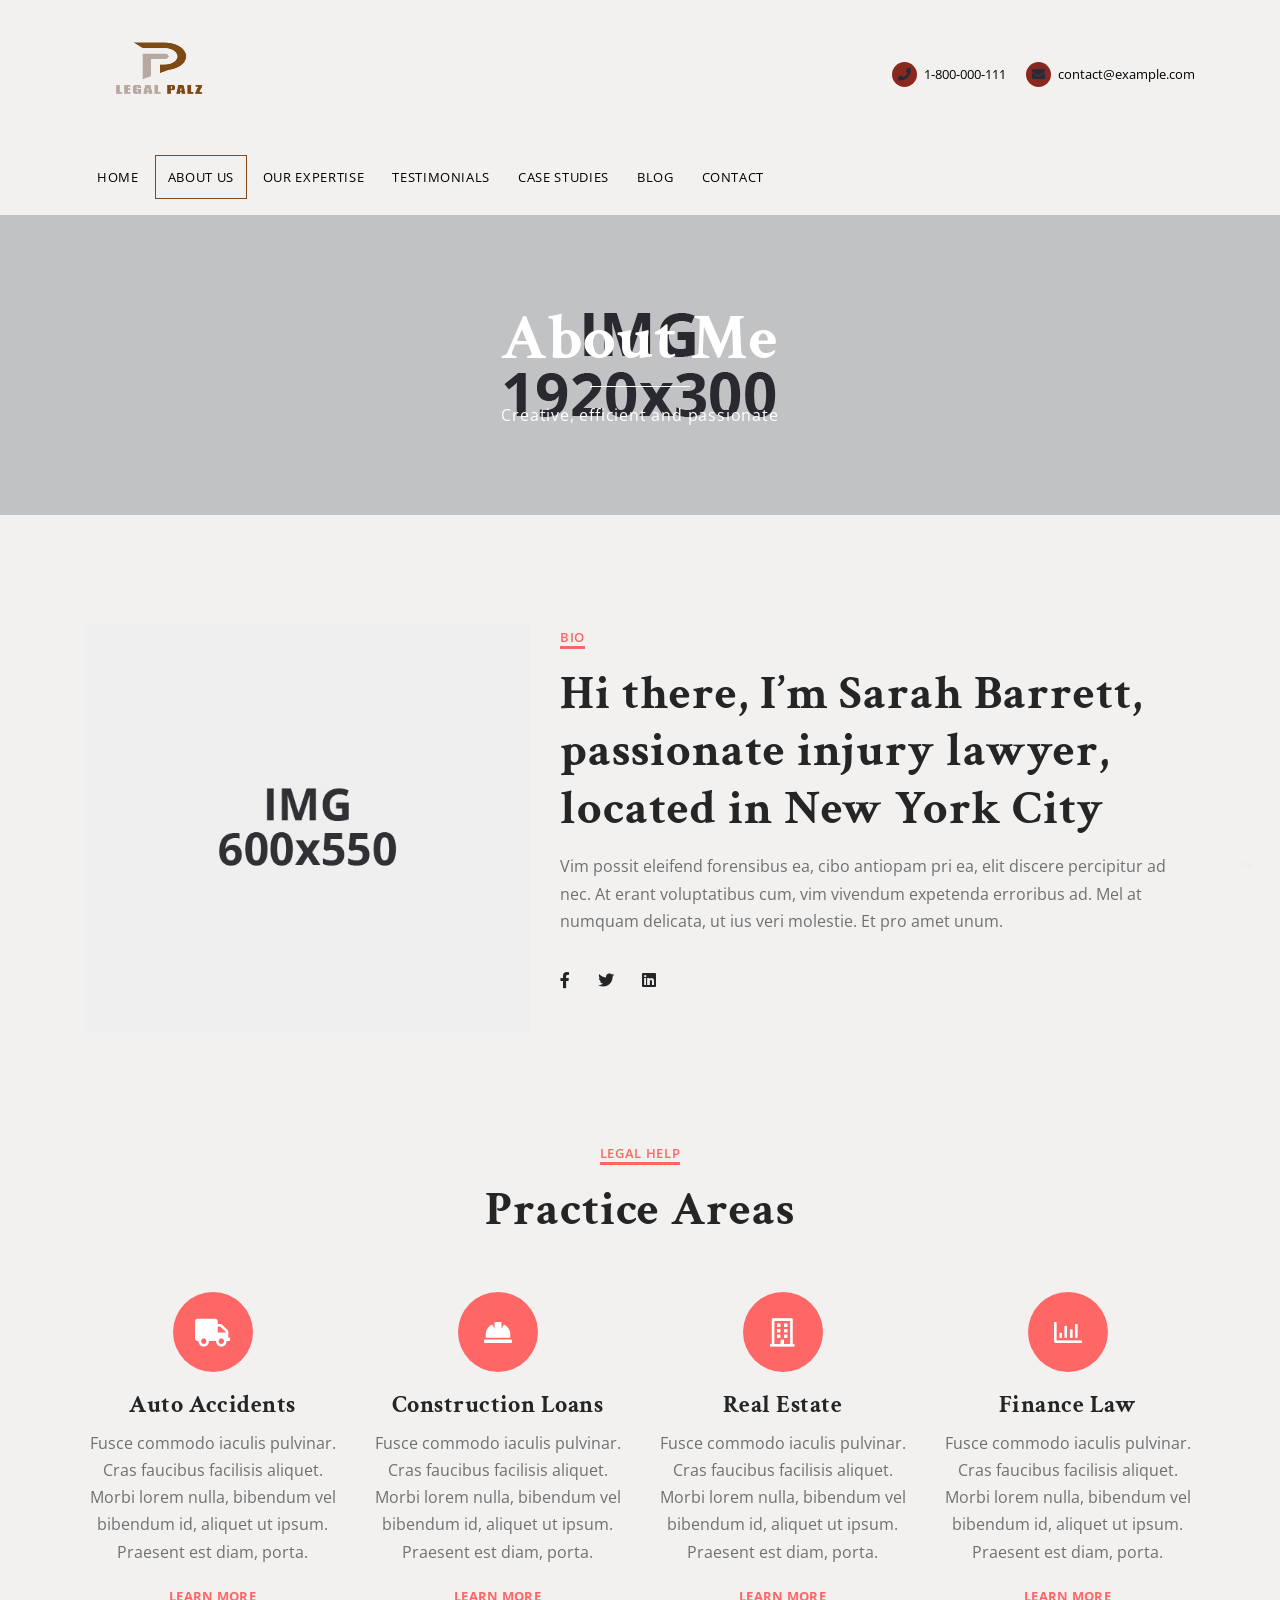
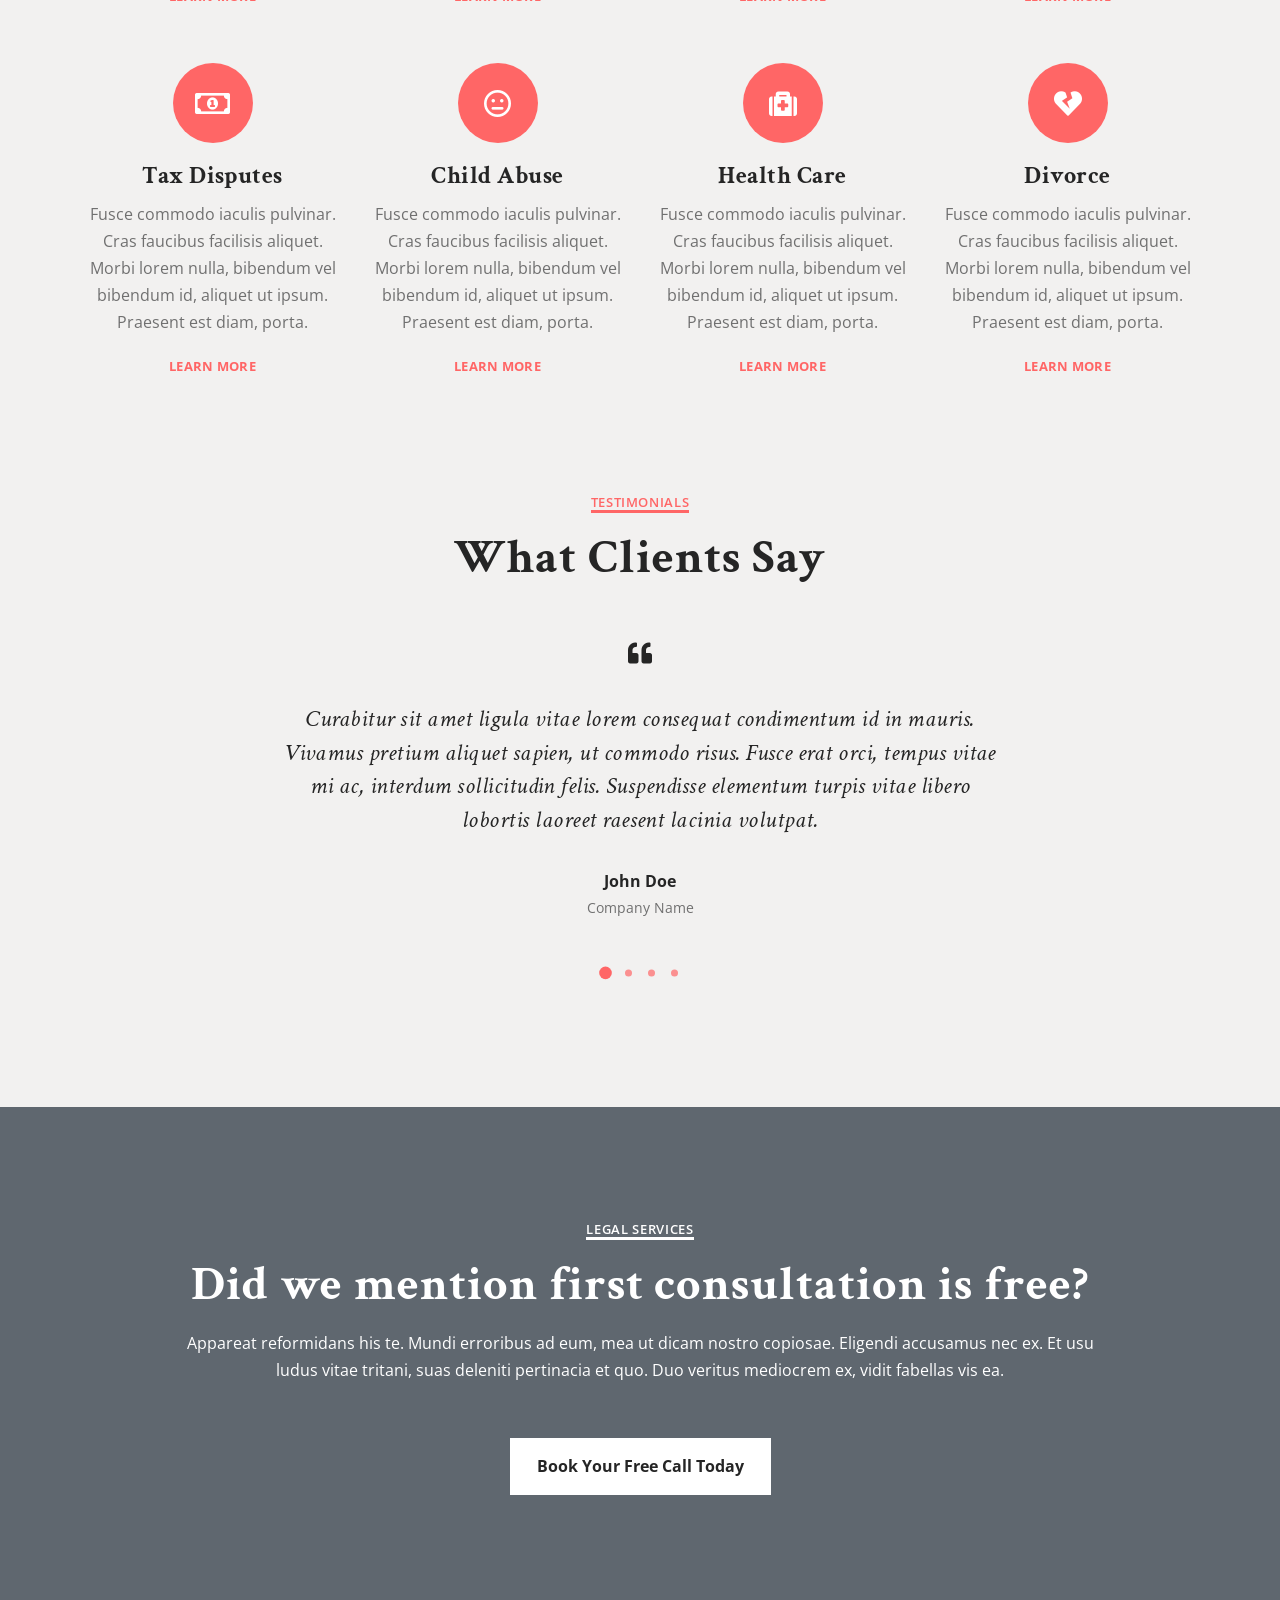
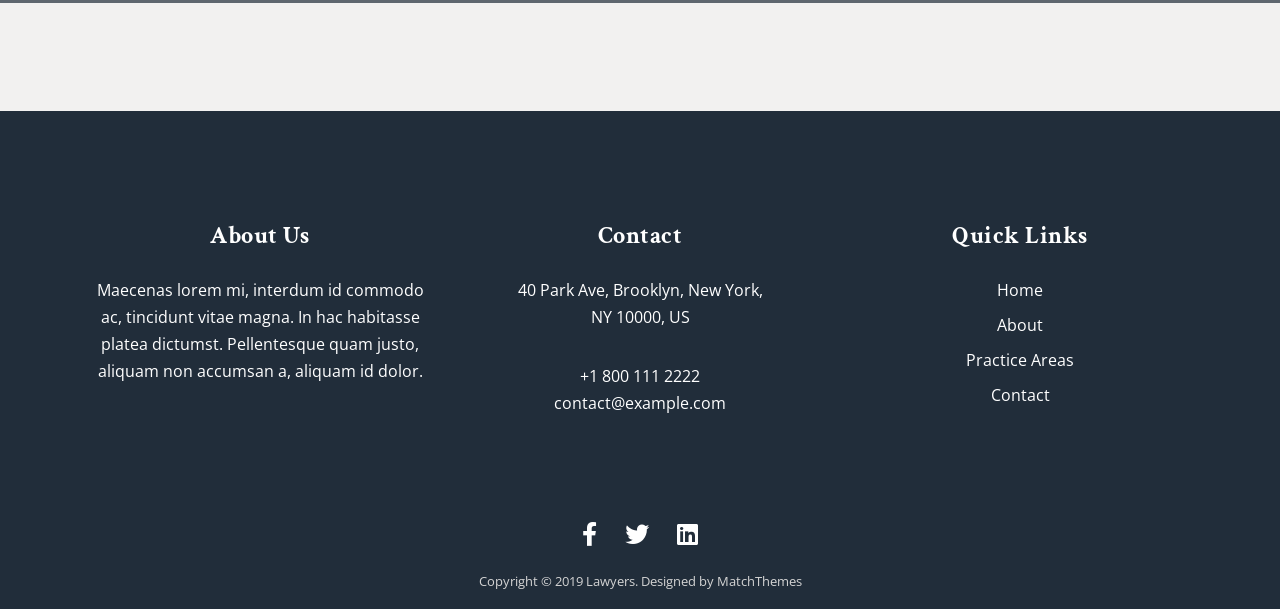
<file: about-me.html>
<!DOCTYPE html>
<html lang="en-US">
	<head>
		
		<meta charset="utf-8">
		<title>About Me - Lawyers Attorneys Business HTML Template</title>
		<meta name="viewport" content="width=device-width, initial-scale=1.0">
		<meta name="robots" content="noodp"/>
		<link href='https://fonts.googleapis.com/css?family=Open+Sans:400,400i,600,700,700i%7CCrimson+Text:400,400i,700,700i' rel='stylesheet' type='text/css'>
		<!-- Bootstrap CSS -->
		<link rel='stylesheet' id='bootstrap-css'  href='css/bootstrap/css/bootstrap.css' type='text/css' media='all' />
		<!-- Font Awesome Icons CSS -->
		<link rel='stylesheet' id='font-awesome'  href='css/fontawesome/css/all.min.css' type='text/css' media='all' />
		<!-- Owl Carousel -->
		<link rel='stylesheet' id='owl-carousel'  href='js/owl-carousel/owl.carousel.css' type='text/css' media='all' />
		<!-- Main CSS File -->
		<link rel='stylesheet' id='lawyers-style-css'  href='style.css' type='text/css' media='all' />
		<!-- favicons -->
		<link rel="icon" href="images/icons/favicon-32x32.png" sizes="32x32" />
		<link rel="icon" href="images/icons/favicon-192x192.png" sizes="192x192" />
		<link rel="apple-touch-icon-precomposed" href="images/icons/favicon-180x180.png" />
	</head>
	<body>
		<div class="menu-mask"></div>
		<!-- MOBILE MENU HOLDER -->
		<div class="mobile-menu-holder">
			<div class="modal-menu-container">
				<div class="exit-mobile"> <span class="icon-bar1"></span> <span class="icon-bar2"></span></div>
				<ul class="menu-mobile">
					<li >
						<a href="index.html">Home</a>
						
					</li>
					<li class="menu-item  current-menu-item">
						<a href="about-me.html">About Us</a>
						
					</li>
					<li>
						<a href="practice-areas.html">Our Expertise</a>
						
							</li>
							
							
							
						</ul>
					</li>
					<li class="current-menu-item">
						<a href="attorneys.html">Testimonials</a>
						
					</li>
					<li>
						<a href="case-studies.html">Case Studies</a>
						
					</li>
					<li>
						<a href="blog.html">Blog</a>
						
					</li>
					<li>
						<a href="contact.html">Contact</a>
						
					</li>
				</ul>
			</div>
			<div class="menu-contact">
				<ul>
					<li><i class="fa fa-map-marker"></i><span>40 Park Ave, Brooklyn, New York</span></li>
					<li><i class="fa fa-mobile"></i><span>1-800-111-2222</span></li>
					<li><i class="fa fa-envelope"></i><span>contact@example.com</span></li>
				</ul>
				<ul class="social-media">
					<li><a class="social-facebook" href="#" target="_blank"><i class="fab fa-facebook-f"></i></a></li>
					<li><a class="social-twitter" href="#" target="_blank"><i class="fab fa-twitter"></i></a></li>
					<li><a class="social-linkedin" href="#" target="_blank"><i class="fab fa-linkedin"></i></a></li>
				</ul>
			</div>
		</div>
		<!-- /MOBILE MENU HOLDER -->
		<!-- HEADER -->
		<header id="header-bar" class="header-1">
			<div class="container">
				<div class="header-wrap header-wrap1">
					<div class="logo logo-1"><a href="index.html"><img class="img-fluid" src="images/Legal Palz Logo.png" alt="Lawyers"></a></div>
					<div class="header-contact">
						<div class="header-info"><span class="info-circle"><i class="fa fa-phone"></i></span> 1-800-000-111</div>
						<div class="header-info"><span class="info-circle"><i class="fa fa-envelope"></i></span> contact@example.com</div>
					</div>
					<div class="nav-button-holder"> <button type="button" class="nav-button"> <span class="icon-bar"></span> </button></div>
				</div>
				<div class="nav-holder nav-holder-1">
					<ul class="menu-nav  menu-nav-1">
						<li >
							<a href="index.html" >Home</a>
							
						</li>
						<li class="menu-item  current-menu-item">
							<a href="about-me.html">About Us</a>
							
						</li>
						<li>
							<a href="practice-areas.html">Our Expertise</a>
							
						</li>
						<li>
							<a href="attorneys.html">testimonials</a>
							
						</li>
						<li>
							<a href="case-studies.html">Case Studies</a>
							
						</li>
						<li>
							<a href="blog.html">Blog</a>
							
						</li>
						<li>
							<a href="contact.html">Contact</a>
						
						</li>
					</ul>
				</div>
			</div>
		</header>
		<!-- /HEADER -->
		<!-- TOP IMAGE -->
			<div class="page-head " style="background-image:url('images/top-bkgs/about.jpg');"><div class="inner-desc"><div class="container"><h1 class="page-title">About Me</h1> <span class="post-subtitle page-subtitle"> Creative, efficient and passionate</span></div></div></div>
		<!-- /TOP IMAGE -->
		<!-- PAGE CONTENT -->
		<div class="page-holder custom-page-template page-full fullscreen-page clearfix">
			<!-- SECTION 1-->
		<section class="section-holder">
			<div class="container">
				<div class="row">
					<div class="col-lg-5 margin-bm54">
						<img class="img-fluid" src="images/team/team-4.jpg" alt="">
					</div>
					<div class="col-lg-7">
						<span class="heading-subtitle">Bio</span>
						<h2 class="section-heading-title margin-b16">Hi there, I’m Sarah Barrett, passionate injury lawyer, located in New York City</h2>
						<p>Vim possit eleifend forensibus ea, cibo antiopam pri ea, elit discere percipitur ad nec. At erant voluptatibus cum, vim vivendum expetenda erroribus ad. Mel at numquam delicata, ut ius veri molestie. Et pro amet unum.</p>
						
						<ul class="about-social">
						<li><a class="social-facebook" href="#" target="_blank"><i class="fab fa-facebook-f"></i></a></li>
						<li><a class="social-twitter" href="#" target="_blank"><i class="fab fa-twitter"></i></a></li>
						<li><a class="social-linkedin" href="#" target="_blank"><i class="fab fa-linkedin"></i></a></li>
					</ul>
						
					</div>
				</div>
				<!-- /row -->
			</div>
			<!-- /container -->	
		</section>
		<!-- /SECTION 1-->	
		
		<!-- SECTION 2-->
		<section class="section-holder">
			<div class="container">
				<div class="row">
					<div class="col-lg-8 offset-lg-2 alignc">
						<span class="heading-subtitle">Legal Help</span>
						<h2 class="section-heading-title">Practice Areas</h2>
					</div>
				</div>
				<!-- /row -->
				<div class="row practice-items-holder-v2">
					<div class="col-lg-3 col-md-6">
						<div class="practice-item-v2">
							<a href="practice-single-page.html">
								<div class="practice-circle"><i class="fas fa-truck"></i></div>
							</a>
							<h5 class="practice-title-v2"><a href="practice-single-page.html">Auto Accidents</a></h5>
							<div class="practice-excerpt">Fusce commodo iaculis pulvinar. Cras faucibus facilisis aliquet. Morbi lorem nulla, bibendum vel bibendum id, aliquet ut ipsum. Praesent est diam, porta.</div>
							<a class="read-more" href="practice-single-page.html">Learn More</a>
						</div>
					</div>
					<div class="col-lg-3 col-md-6">
						<div class="practice-item-v2">
							<a href="practice-single-page.html">
								<div class="practice-circle"><i class="fas fa-hard-hat"></i></div>
							</a>
							<h5 class="practice-title-v2"><a href="practice-single-page.html">Construction Loans</a></h5>
							<div class="practice-excerpt">Fusce commodo iaculis pulvinar. Cras faucibus facilisis aliquet. Morbi lorem nulla, bibendum vel bibendum id, aliquet ut ipsum. Praesent est diam, porta.</div>
							<a class="read-more" href="practice-single-page.html">Learn More</a>
						</div>
					</div>
					<div class="col-lg-3 col-md-6">
						<div class="practice-item-v2">
							<a href="practice-single-page.html">
								<div class="practice-circle"><i class="far fa-building"></i></div>
							</a>
							<h5 class="practice-title-v2"><a href="practice-single-page.html">Real Estate</a></h5>
							<div class="practice-excerpt">Fusce commodo iaculis pulvinar. Cras faucibus facilisis aliquet. Morbi lorem nulla, bibendum vel bibendum id, aliquet ut ipsum. Praesent est diam, porta.</div>
							<a class="read-more" href="practice-single-page.html">Learn More</a>
						</div>
					</div>
					<div class="col-lg-3 col-md-6">
						<div class="practice-item-v2">
							<a href="practice-single-page.html">
								<div class="practice-circle"><i class="far fa-chart-bar"></i></div>
							</a>
							<h5 class="practice-title-v2"><a href="practice-single-page.html">Finance Law</a></h5>
							<div class="practice-excerpt">Fusce commodo iaculis pulvinar. Cras faucibus facilisis aliquet. Morbi lorem nulla, bibendum vel bibendum id, aliquet ut ipsum. Praesent est diam, porta.</div>
							<a class="read-more" href="practice-single-page.html">Learn More</a>
						</div>
					</div>
					<div class="col-lg-3 col-md-6">
						<div class="practice-item-v2">
							<a href="practice-single-page.html">
								<div class="practice-circle"><i class="far fa-money-bill-alt"></i></div>
							</a>
							<h5 class="practice-title-v2"><a href="practice-single-page.html">Tax Disputes</a></h5>
							<div class="practice-excerpt">Fusce commodo iaculis pulvinar. Cras faucibus facilisis aliquet. Morbi lorem nulla, bibendum vel bibendum id, aliquet ut ipsum. Praesent est diam, porta.</div>
							<a class="read-more" href="practice-single-page.html">Learn More</a>
						</div>
					</div>
					<div class="col-lg-3 col-md-6">
						<div class="practice-item-v2">
							<a href="practice-single-page.html">
								<div class="practice-circle"><i class="far fa-meh"></i></div>
							</a>
							<h5 class="practice-title-v2"><a href="practice-single-page.html">Child Abuse</a></h5>
							<div class="practice-excerpt">Fusce commodo iaculis pulvinar. Cras faucibus facilisis aliquet. Morbi lorem nulla, bibendum vel bibendum id, aliquet ut ipsum. Praesent est diam, porta.</div>
							<a class="read-more" href="practice-single-page.html">Learn More</a>
						</div>
					</div>
					<div class="col-lg-3 col-md-6">
						<div class="practice-item-v2">
							<a href="practice-single-page.html">
								<div class="practice-circle"><i class="fas fa-medkit"></i></div>
							</a>
							<h5 class="practice-title-v2"><a href="practice-single-page.html">Health Care</a></h5>
							<div class="practice-excerpt">Fusce commodo iaculis pulvinar. Cras faucibus facilisis aliquet. Morbi lorem nulla, bibendum vel bibendum id, aliquet ut ipsum. Praesent est diam, porta.</div>
							<a class="read-more" href="practice-single-page.html">Learn More</a>
						</div>
					</div>
					<div class="col-lg-3 col-md-6">
						<div class="practice-item-v2">
							<a href="practice-single-page.html">
								<div class="practice-circle"><i class="fas fa-heart-broken"></i></div>
							</a>
							<h5 class="practice-title-v2"><a href="practice-single-page.html">Divorce</a></h5>
							<div class="practice-excerpt">Fusce commodo iaculis pulvinar. Cras faucibus facilisis aliquet. Morbi lorem nulla, bibendum vel bibendum id, aliquet ut ipsum. Praesent est diam, porta.</div>
							<a class="read-more" href="practice-single-page.html">Learn More</a>
						</div>
					</div>
					
				</div>
				<!-- /row -->
			</div>
			<!-- /container -->	
		</section>
		<!-- /SECTION 2-->
		
		<!-- SECTION 3-->
		<section class="section-holder">
			<div class="container">
				<div class="row">
					<div class="col-lg-8 offset-lg-2 alignc">
						<span class="heading-subtitle">Testimonials</span>
						<h2 class="section-heading-title">What Clients Say</h2>
					</div>
				</div>
				<!-- /row -->
				
				<div class="row">
					<div class="col-lg-8 offset-lg-2">
						<div class="testimonials-container">
							<div class="owl-carousel owl-theme testimonials-slider">
								<div class="testimonial-item">
									<div class="testimonial-desc">
										<i class="fas fa-quote-left"></i>
										<h5>Curabitur sit amet ligula vitae lorem consequat condimentum id in mauris. Vivamus pretium aliquet sapien, ut commodo risus. Fusce erat orci, tempus vitae mi ac, interdum sollicitudin felis. Suspendisse elementum turpis vitae libero lobortis laoreet raesent lacinia volutpat.</h5>
									</div>
									<div class="client-name">John Doe</div>
									<div class="client-company">Company Name</div>
								</div>
								<div class="testimonial-item">
									<div class="testimonial-desc">
										<i class="fas fa-quote-left"></i>
										<h5>Sed sodales, odio eget adipiscing mattis, sapien purus dapibus felis, sit amet mollis velit dolor eu lorem. Vivamus condimentum nunc a quam lobortis tempus. Integer porttitor, elit vestibulum facilisis accumsan, tortor nisl volutpat sem, ac laoreet ligula metus ut felis.</h5>
									</div>
									
									<div class="client-name">Giulia Doe</div>
									<div class="client-company">Company Name</div>
								</div>
								<div class="testimonial-item">
									<div class="testimonial-desc">
										<i class="fas fa-quote-left"></i>
										<h5>Cras eu nibh non dui mattis pretium id vitae erat. Quisque justo nisi, malesuada eget lorem ac, posuere dictum justo. Vestibulum vitae scelerisque ante. Duis at mi vel odio fermentum accumsan at nec massa. Donec id velit porta, mattis lorem vitae, convallis nunc.</h5>
									</div>
									
									<div class="client-name">Paul Doe</div>
									<div class="client-company">Company Name</div>
								</div>
								<div class="testimonial-item">
									<div class="testimonial-desc">
										<i class="fas fa-quote-left"></i>
										<h5>Proin at venenatis dui. Morbi posuere ullamcorper libero in posuere. Proin quis est consectetur, varius diam ut, fringilla orci. Nunc ac lacus id ligula egestas ultricies nec id odio. Maecenas lectus mauris, ultricies ac aliquet at, fermentum eget leo.</h5>
									</div>
									
									<div class="client-name">Mary Doe</div>
									<div class="client-company">Company Name</div>
								</div>
							</div>
						</div>
						<!-- /testimonials-container -->
					</div>
				</div>
			</div>
			<!-- /container -->
		</section>
		<!-- /SECTION 3-->
		</div>

		<section class="parallax section-holder" style="background-image:url('images/about/bg1.jpg');">
			<div class="container parallax-content">
				<div class="row">
					<div class="col-lg-10 offset-lg-1 alignc">
						<span class="heading-subtitle white">Legal Services</span>
						<h2 class="margin-b16">Did we mention first consultation is free?</h2>
						<p>Appareat reformidans his te. Mundi erroribus ad eum, mea ut dicam nostro copiosae. Eligendi accusamus nec ex. Et usu ludus vitae tritani, suas deleniti pertinacia et quo. Duo veritus mediocrem ex, vidit fabellas vis ea.</p>
						<div class="view-more view-more-white margin-t54 alignc"><a href="contact.html">Book Your Free Call Today</a></div>
					</div>
				</div>
				<!-- /row -->
			</div>
			<!-- /container -->
		</section>
		<!-- /PAGE CONTENT -->
		<!-- FOOTER -->
		<footer id="footer-var2">
			<div id="footer-content">
				<div class="container">
					<div class="row">
						<div class="col-lg-4">
							<div class="foo-block">
								<h5 class="widgettitle">About Us</h5>
								<div class="textwidget">
									<div class="textwidget">
										<p>Maecenas lorem mi, interdum id commodo ac, tincidunt vitae magna. In hac habitasse platea dictumst. Pellentesque quam justo, aliquam non accumsan a, aliquam id dolor.</p>
									</div>
								</div>
							</div>
						</div>
						<div class="col-lg-4">
							<div class="foo-block">
								<h5 class="widgettitle">Contact</h5>
								<div class="textwidget">
									<div class="textwidget">
										<p>40 Park Ave, Brooklyn, New York,<br> NY 10000, US</p>
										<p>+1 800 111 2222<br> contact@example.com</p>
									</div>
								</div>
							</div>
						</div>
						<div class="col-lg-4">
							<div class="foo-block">
								<h5 class="widgettitle">Quick Links</h5>
								<div class="textwidget custom-html-widget">
									<ul>
										<li> <a href="#">Home</a></li>
										<li><a href="#">About</a></li>
										<li><a href="#">Practice Areas</a></li>
										<li><a href="#">Contact</a></li>
									</ul>
								</div>
							</div>
						</div>
					</div>
					<ul class="footer-social alignc">
						<li><a class="social-facebook" href="#" target="_blank"><i class="fab fa-facebook-f"></i></a></li>
						<li><a class="social-twitter" href="#" target="_blank"><i class="fab fa-twitter"></i></a></li>
						<li><a class="social-linkedin" href="#" target="_blank"><i class="fab fa-linkedin"></i></a></li>
					</ul>
					<div class="foo-copyright alignc">Copyright &copy; 2019 Lawyers. Designed by MatchThemes</div>
				</div>
			</div>
		</footer>
		<!-- /FOOTER -->
		<div class="scrollup"> <a class="scrolltop" href="#"> <i class="fa fa-chevron-up"></i> </a></div>
		<!-- JS --> 
		<script src='js/jquery.js'></script>
		<script src='js/jquery-migrate.min.js'></script>
		<script src='css/bootstrap/js/popper.js'></script>
		<script src='css/bootstrap/js/bootstrap.js'></script>
		<script src='js/easing.js'></script>
		<script src='js/fitvids.js'></script>
		<script src='js/owl-carousel/owl.carousel.js'></script>
		<script src='js/isotope.js'></script>
		<script src='js/jquery.magnific-popup.min.js'></script>
		<!-- MAIN JS -->
		<script src='js/init.js'></script>
		<!-- CONTAT FORM JS -->
		<script src='js/jquery.form.min.js'></script>
		<script src='js/contactform.js'></script>
	</body>
</html>
</file>
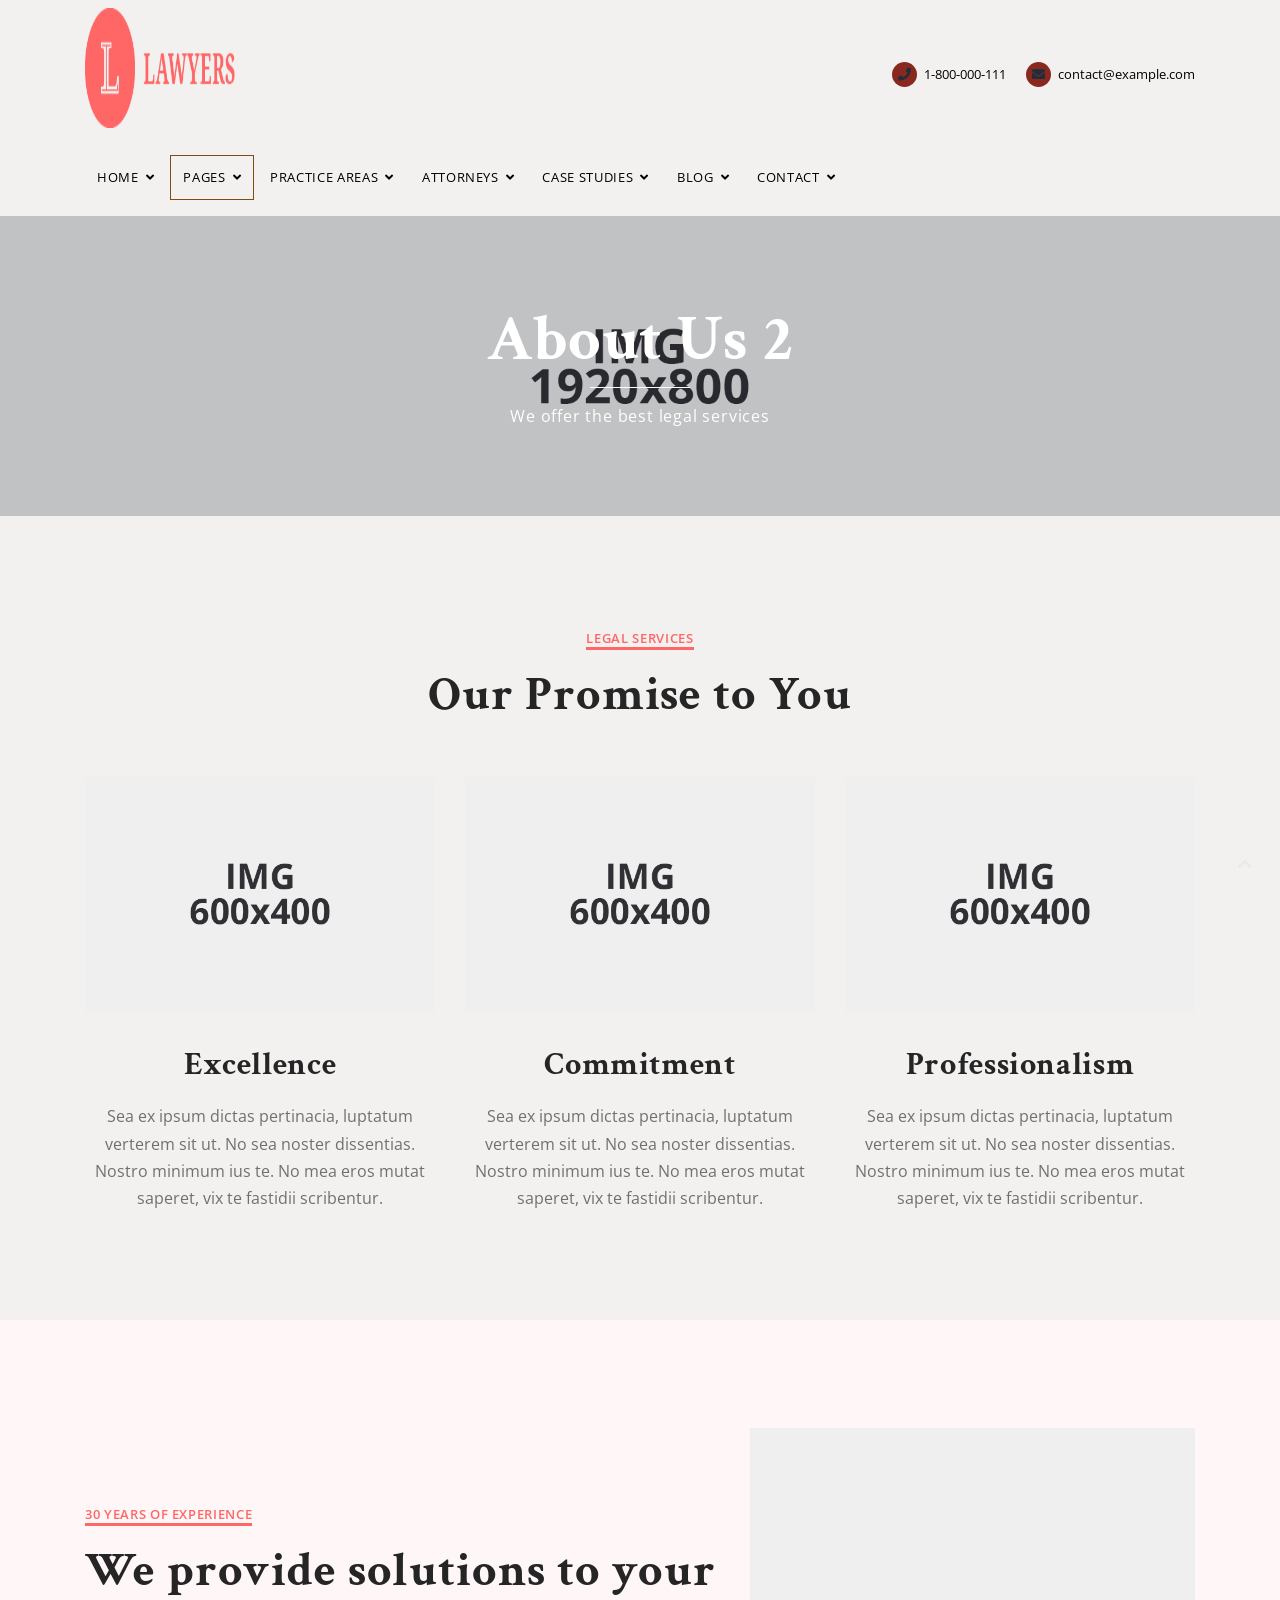
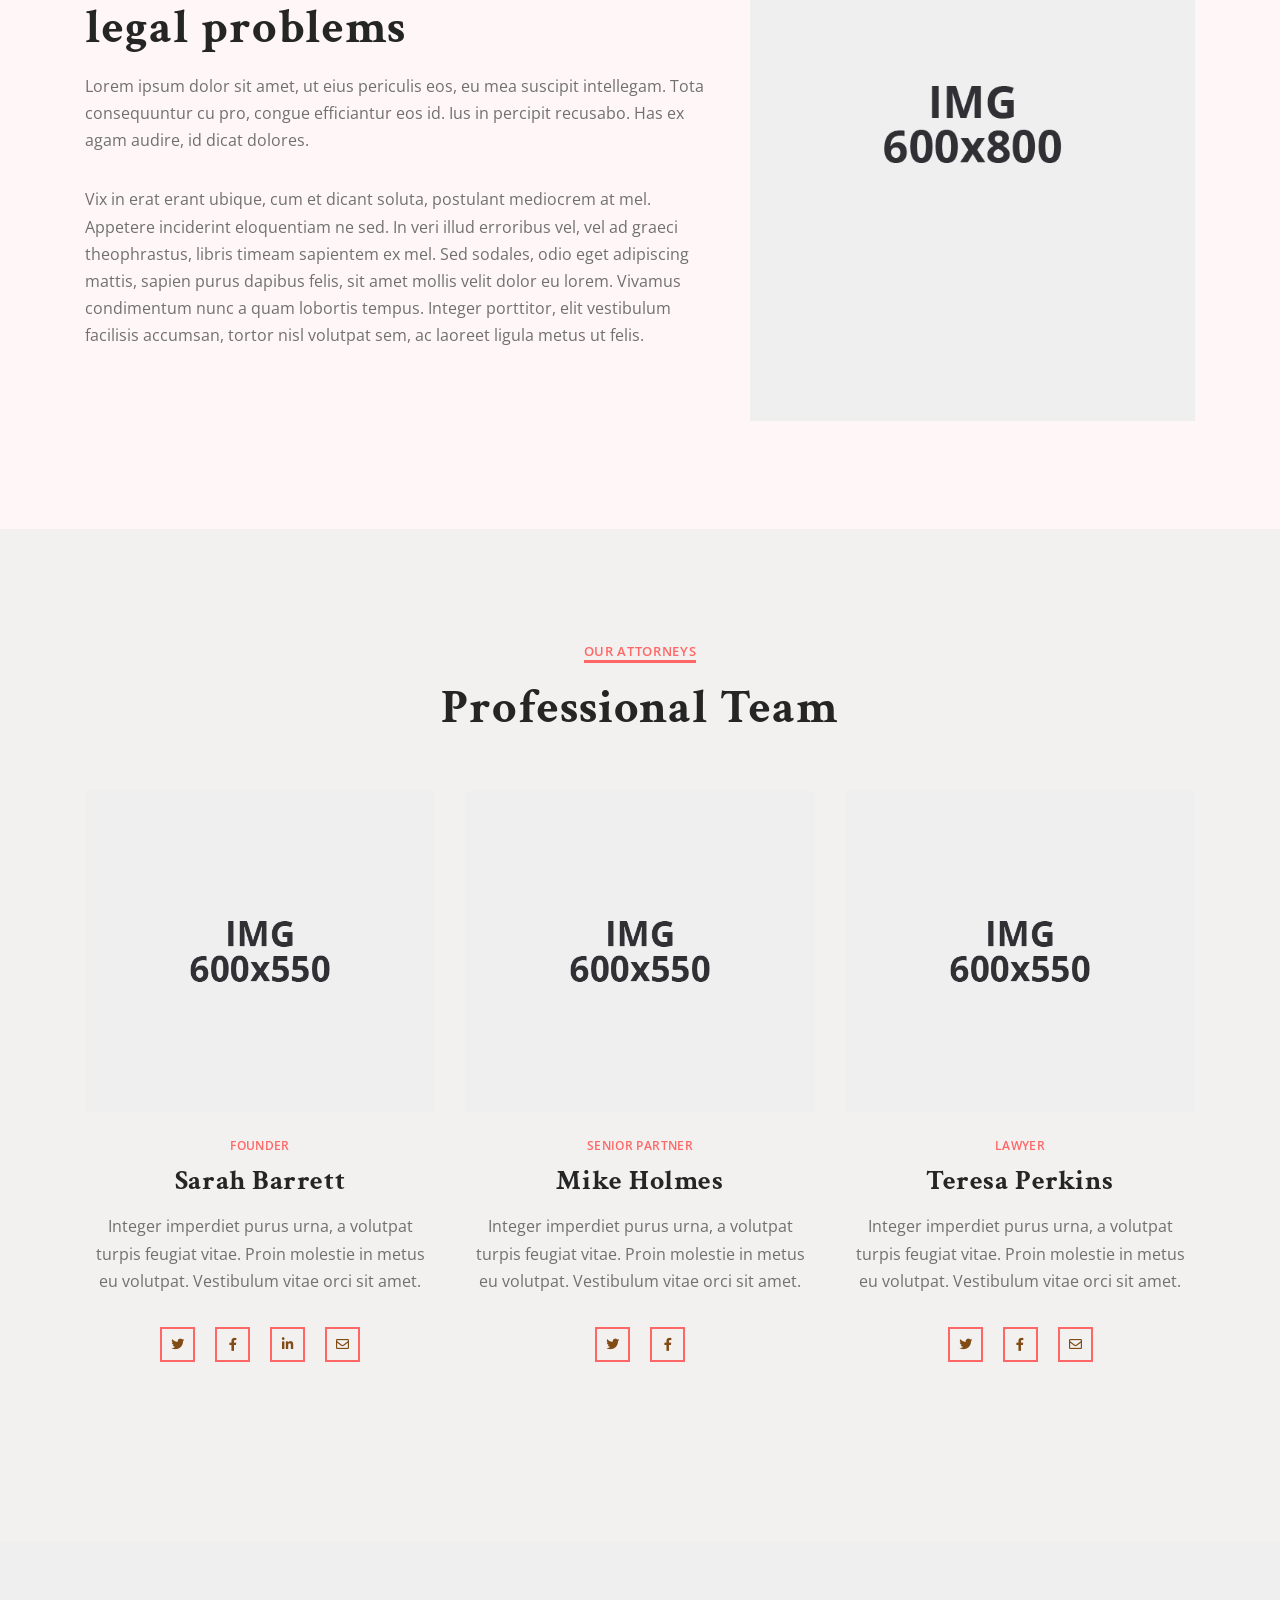
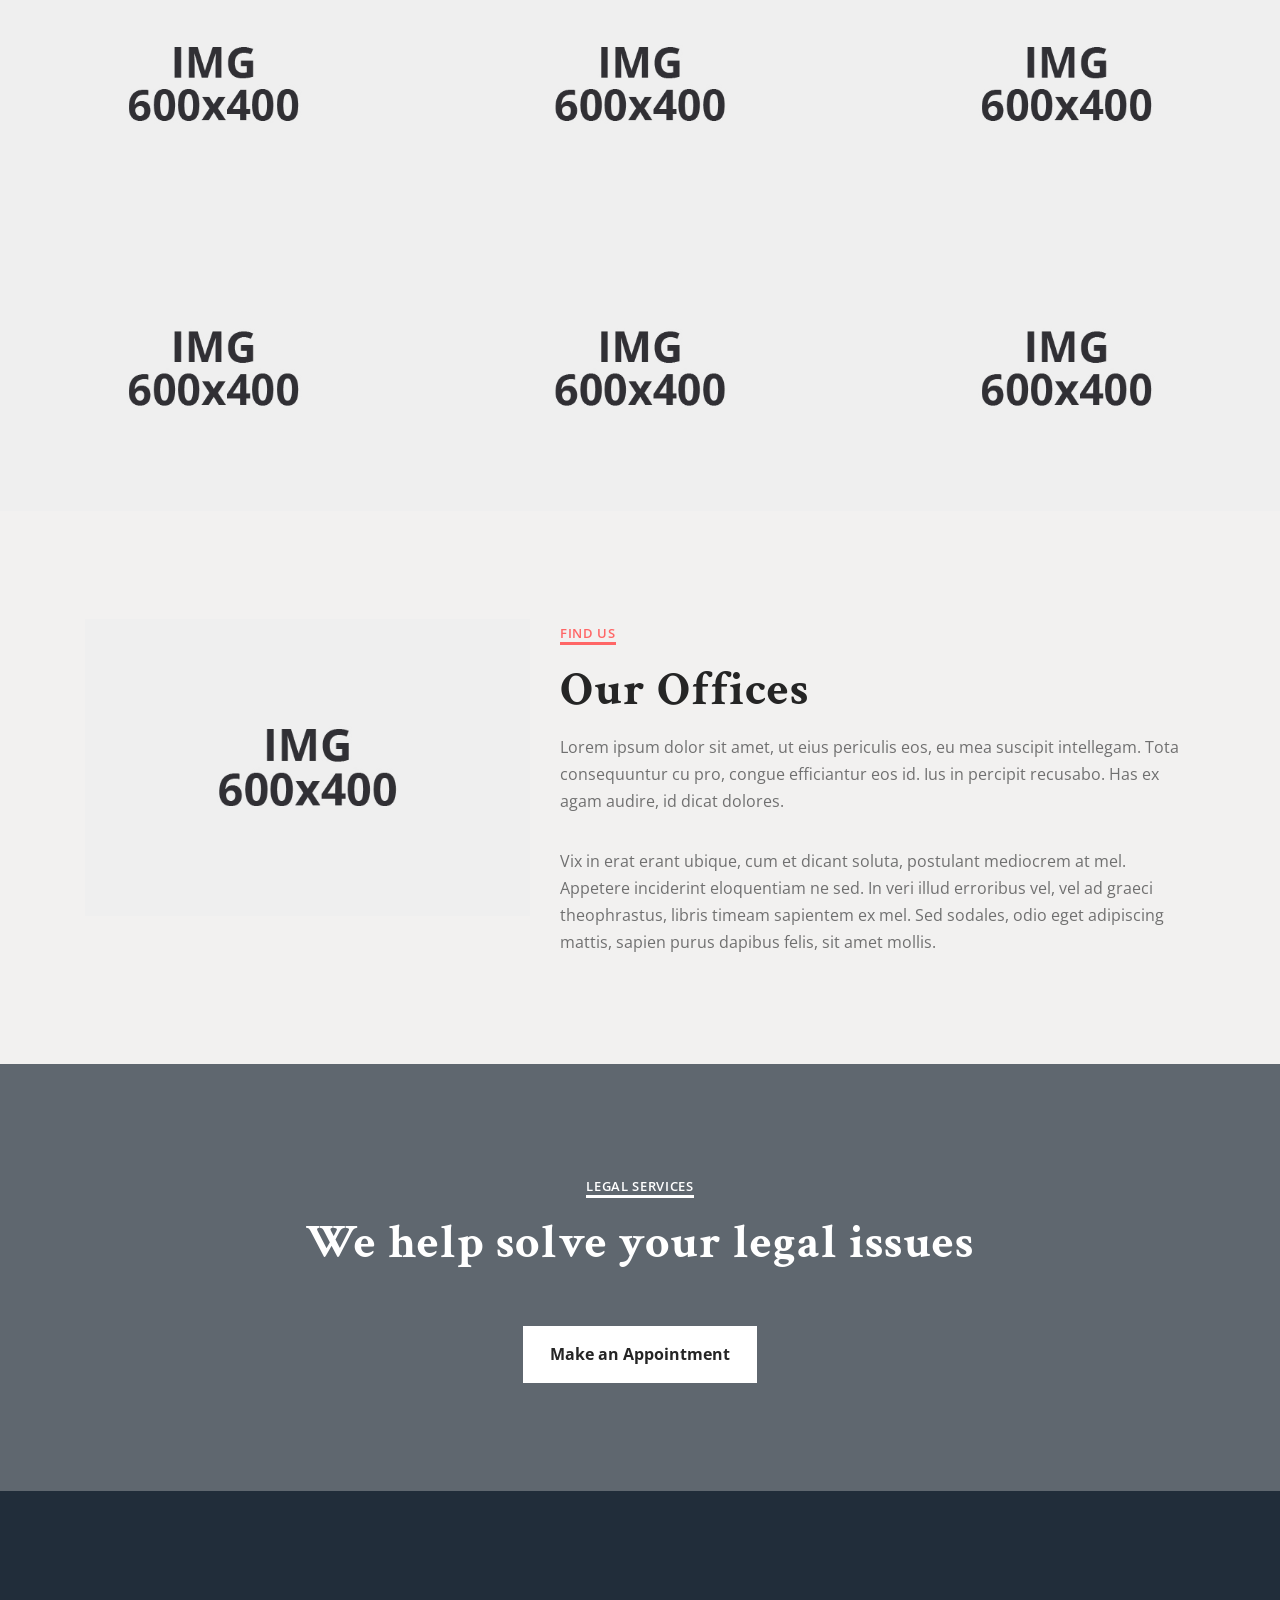
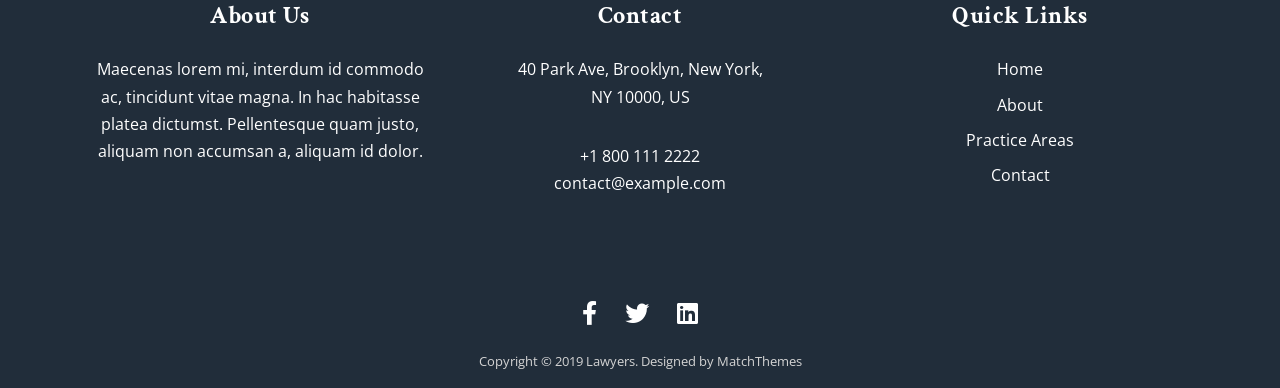
<file: about-us-2.html>
<!DOCTYPE html>
<html lang="en-US">
	<head>
		
		<meta charset="utf-8">
		<title>About Us 2 - Lawyers Attorneys Business HTML Template</title>
		<meta name="viewport" content="width=device-width, initial-scale=1.0">
		<meta name="robots" content="noodp"/>
		<link href='https://fonts.googleapis.com/css?family=Open+Sans:400,400i,600,700,700i%7CCrimson+Text:400,400i,700,700i' rel='stylesheet' type='text/css'>
		<!-- Bootstrap CSS -->
		<link rel='stylesheet' id='bootstrap-css'  href='css/bootstrap/css/bootstrap.css' type='text/css' media='all' />
		<!-- Font Awesome Icons CSS -->
		<link rel='stylesheet' id='font-awesome'  href='css/fontawesome/css/all.min.css' type='text/css' media='all' />
		<!-- Owl Carousel -->
		<link rel='stylesheet' id='owl-carousel'  href='js/owl-carousel/owl.carousel.css' type='text/css' media='all' />
		<!-- Main CSS File -->
		<link rel='stylesheet' id='lawyers-style-css'  href='style.css' type='text/css' media='all' />
		<!-- favicons -->
		<link rel="icon" href="images/icons/favicon-32x32.png" sizes="32x32" />
		<link rel="icon" href="images/icons/favicon-192x192.png" sizes="192x192" />
		<link rel="apple-touch-icon-precomposed" href="images/icons/favicon-180x180.png" />
	</head>
	<body>
		<div class="menu-mask"></div>
		<!-- MOBILE MENU HOLDER -->
		<div class="mobile-menu-holder">
			<div class="modal-menu-container">
				<div class="exit-mobile"> <span class="icon-bar1"></span> <span class="icon-bar2"></span></div>
				<ul class="menu-mobile">
					<li class="menu-item menu-item-has-children">
						<a href="index.html" >Home</a>
						<ul class="sub-menu">
							<li class="menu-item"><a href="index.html" >Home 1</a></li>
							<li class="menu-item"><a href="home-2.html">Home 2</a></li>
							<li class="menu-item"><a href="home-3.html">Home 3</a></li>
							<li class="menu-item"><a href="home-4.html">Home 4</a></li>
							<li class="menu-item"><a href="home-video.html">Home Video</a></li>
							<li class="menu-item"><a href="top-header-2.html">Top Header 2</a></li>
							<li class="menu-item"><a href="top-header-3.html">Top Header 3</a></li>
						</ul>
					</li>
					<li class="menu-item menu-item-has-children current-menu-item">
						<a href="#">Pages</a>
						<ul class="sub-menu">
							<li class="menu-item"><a href="about-me.html">About Me</a></li>
							<li class="menu-item"><a href="about-us.html">About Us</a></li>
							<li class="menu-item current-menu-item"><a href="about-us-2.html">About Us 2</a></li>
							<li class="menu-item"><a href="pricing.html">Pricing</a></li>
							<li class="menu-item"><a href="gallery-1.html">Gallery</a></li>
							<li class="menu-item"><a href="faq.html">FAQ</a></li>
							<li class="menu-item"><a href="testimonials.html">Testimonials</a></li>
						</ul>
					</li>
					<li class="menu-item menu-item-has-children">
						<a href="practice-areas.html">Practice Areas</a>
						<ul class="sub-menu">
							<li class="menu-item menu-item-has-children">
								<a href="practice-areas.html">Practice v1</a>
								<ul class="sub-menu">
									<li class="menu-item"><a href="practice-areas-2-cols.html">Practice v1 2 Cols</a></li>
									<li class="menu-item"><a href="practice-areas-3-cols.html">Practice v1 3 Cols</a></li>
									<li class="menu-item"><a href="practice-areas.html">Practice v1 4 Cols</a></li>
								</ul>
							</li>
							<li class="menu-item menu-item-has-children">
								<a href="practice-areas-v2-3-cols.html">Practice v2</a>
								<ul class="sub-menu">
									<li class="menu-item"><a href="practice-areas-v2-3-cols.html">Practice v2 3 Cols</a></li>
									<li class="menu-item"><a href="practice-areas-v2-4-cols.html">Practice v2 4 Cols</a></li>
								</ul>
							</li>
							<li class="menu-item menu-item-has-children">
								<a href="practice-image-3-cols.html">Practice Image</a>
								<ul class="sub-menu">
									<li class="menu-item"><a href="practice-image-3-cols.html">Practice Image 3 Cols</a></li>
									<li class="menu-item"><a href="practice-image-4-cols.html">Practice Image 4 Cols</a></li>
								</ul>
							</li>
							<li class="menu-item"><a href="practice-single-page.html">Single Practice</a></li>
						</ul>
					</li>
					<li class="menu-item menu-item-has-children">
						<a href="attorneys.html">Attorneys</a>
						<ul class="sub-menu">
							<li class="menu-item"><a href="attorneys-2-cols.html">Attorneys 2 Cols</a></li>
							<li class="menu-item"><a href="attorneys.html">Attorneys 3 Cols</a></li>
							<li class="menu-item"><a href="attorneys-4-cols.html">Attorneys 4 Cols</a></li>
							<li class="menu-item"><a href="attorneys-single-page.html">Single Attorney</a></li>
						</ul>
					</li>
					<li class="menu-item menu-item-has-children">
						<a href="case-studies.html">Case Studies</a>
						<ul class="sub-menu">
							<li class="menu-item"><a href="case-studies-2-cols.html">Case Studies 2 Cols</a></li>
							<li class="menu-item"><a href="case-studies-3-cols.html">Case Studies 3 Cols</a></li>
							<li class="menu-item"><a href="case-studies.html">Case Studies 4 Cols</a></li>
							<li class="menu-item"><a href="cases-single-page.html">Single Case</a></li>
						</ul>
					</li>
					<li class="menu-item menu-item-has-children">
						<a href="blog.html">Blog</a>
						<ul class="sub-menu">
							<li class="menu-item"><a href="blog-list.html">Blog List</a></li>
							<li class="menu-item"><a href="blog-classic.html">Blog Classic</a></li>
							<li class="menu-item"><a href="blog.html">Blog Grid 2 Cols</a></li>
							<li class="menu-item"><a href="blog-grid-3-cols.html">Blog Grid 3 Cols</a></li>
							<li class="menu-item"><a href="blog-full-width.html">Blog Full Width</a></li>
							<li class="menu-item"><a href="blog-single-post.html">Blog Single Post</a></li>
						</ul>
					</li>
					<li class="menu-item menu-item-has-children">
						<a href="contact.html">Contact</a>
						<ul class="sub-menu">
							<li class="menu-item"><a href="contact.html">Contact 1</a></li>
							<li class="menu-item"><a href="contact-2.html">Contact 2</a></li>
							<li class="menu-item"><a href="contact-3.html">Contact 3</a></li>
						</ul>
					</li>
				</ul>
			</div>
			<div class="menu-contact">
				<ul>
					<li><i class="fa fa-map-marker"></i><span>40 Park Ave, Brooklyn, New York</span></li>
					<li><i class="fa fa-mobile"></i><span>1-800-111-2222</span></li>
					<li><i class="fa fa-envelope"></i><span>contact@example.com</span></li>
				</ul>
				<ul class="social-media">
					<li><a class="social-facebook" href="#" target="_blank"><i class="fab fa-facebook-f"></i></a></li>
					<li><a class="social-twitter" href="#" target="_blank"><i class="fab fa-twitter"></i></a></li>
					<li><a class="social-linkedin" href="#" target="_blank"><i class="fab fa-linkedin"></i></a></li>
				</ul>
			</div>
		</div>
		<!-- /MOBILE MENU HOLDER -->
		<!-- HEADER -->
		<header id="header-bar" class="header-1">
			<div class="container">
				<div class="header-wrap header-wrap1">
					<div class="logo logo-1"><a href="index.html"><img class="img-fluid" src="images/logo.png" alt="Lawyers"></a></div>
					<div class="header-contact">
						<div class="header-info"><span class="info-circle"><i class="fa fa-phone"></i></span> 1-800-000-111</div>
						<div class="header-info"><span class="info-circle"><i class="fa fa-envelope"></i></span> contact@example.com</div>
					</div>
					<div class="nav-button-holder"> <button type="button" class="nav-button"> <span class="icon-bar"></span> </button></div>
				</div>
				<div class="nav-holder nav-holder-1">
					<ul class="menu-nav  menu-nav-1">
						<li class="menu-item menu-item-has-children">
							<a href="index.html" >Home</a>
							<ul class="sub-menu">
								<li class="menu-item"><a href="index.html" >Home 1</a></li>
								<li class="menu-item"><a href="home-2.html">Home 2</a></li>
								<li class="menu-item"><a href="home-3.html">Home 3</a></li>
								<li class="menu-item"><a href="home-4.html">Home 4</a></li>
								<li class="menu-item"><a href="home-video.html">Home Video</a></li>
								<li class="menu-item"><a href="top-header-2.html">Top Header 2</a></li>
								<li class="menu-item"><a href="top-header-3.html">Top Header 3</a></li>
							</ul>
						</li>
						<li class="menu-item menu-item-has-children current-menu-item">
							<a href="#">Pages</a>
							<ul class="sub-menu">
								<li class="menu-item"><a href="about-me.html">About Me</a></li>
								<li class="menu-item"><a href="about-us.html">About Us</a></li>
								<li class="menu-item current-menu-item"><a href="about-us-2.html">About Us 2</a></li>
								<li class="menu-item"><a href="pricing.html">Pricing</a></li>
								<li class="menu-item"><a href="gallery-1.html">Gallery</a></li>
								<li class="menu-item"><a href="faq.html">FAQ</a></li>
								<li class="menu-item"><a href="testimonials.html">Testimonials</a></li>
							</ul>
						</li>
						<li class="menu-item menu-item-has-children">
							<a href="practice-areas.html">Practice Areas</a>
							<ul class="sub-menu">
								<li class="menu-item menu-item-has-children">
									<a href="practice-areas.html">Practice v1</a>
									<ul class="sub-menu">
										<li class="menu-item"><a href="practice-areas-2-cols.html">Practice v1 2 Cols</a></li>
										<li class="menu-item"><a href="practice-areas-3-cols.html">Practice v1 3 Cols</a></li>
										<li class="menu-item"><a href="practice-areas.html">Practice v1 4 Cols</a></li>
									</ul>
								</li>
								<li class="menu-item menu-item-has-children">
									<a href="practice-areas-v2-3-cols.html">Practice v2</a>
									<ul class="sub-menu">
										<li class="menu-item"><a href="practice-areas-v2-3-cols.html">Practice v2 3 Cols</a></li>
										<li class="menu-item"><a href="practice-areas-v2-4-cols.html">Practice v2 4 Cols</a></li>
									</ul>
								</li>
								<li class="menu-item menu-item-has-children">
									<a href="practice-image-3-cols.html">Practice Image</a>
									<ul class="sub-menu">
										<li class="menu-item"><a href="practice-image-3-cols.html">Practice Image 3 Cols</a></li>
										<li class="menu-item"><a href="practice-image-4-cols.html">Practice Image 4 Cols</a></li>
									</ul>
								</li>
								<li class="menu-item"><a href="practice-single-page.html">Single Practice</a></li>
							</ul>
						</li>
						<li class="menu-item menu-item-has-children">
							<a href="attorneys.html">Attorneys</a>
							<ul class="sub-menu">
								<li class="menu-item"><a href="attorneys-2-cols.html">Attorneys 2 Cols</a></li>
								<li class="menu-item"><a href="attorneys.html">Attorneys 3 Cols</a></li>
								<li class="menu-item"><a href="attorneys-4-cols.html">Attorneys 4 Cols</a></li>
								<li class="menu-item"><a href="attorneys-single-page.html">Single Attorney</a></li>
							</ul>
						</li>
						<li class="menu-item menu-item-has-children">
							<a href="case-studies.html">Case Studies</a>
							<ul class="sub-menu">
								<li class="menu-item"><a href="case-studies-2-cols.html">Case Studies 2 Cols</a></li>
								<li class="menu-item"><a href="case-studies-3-cols.html">Case Studies 3 Cols</a></li>
								<li class="menu-item"><a href="case-studies.html">Case Studies 4 Cols</a></li>
								<li class="menu-item"><a href="cases-single-page.html">Single Case</a></li>
							</ul>
						</li>
						<li class="menu-item menu-item-has-children">
							<a href="blog.html">Blog</a>
							<ul class="sub-menu">
								<li class="menu-item"><a href="blog-list.html">Blog List</a></li>
								<li class="menu-item"><a href="blog-classic.html">Blog Classic</a></li>
								<li class="menu-item"><a href="blog.html">Blog Grid 2 Cols</a></li>
								<li class="menu-item"><a href="blog-grid-3-cols.html">Blog Grid 3 Cols</a></li>
								<li class="menu-item"><a href="blog-full-width.html">Blog Full Width</a></li>
								<li class="menu-item"><a href="blog-single-post.html">Blog Single Post</a></li>
							</ul>
						</li>
						<li class="menu-item menu-item-has-children">
							<a href="contact.html">Contact</a>
							<ul class="sub-menu">
								<li class="menu-item"><a href="contact.html">Contact 1</a></li>
								<li class="menu-item"><a href="contact-2.html">Contact 2</a></li>
								<li class="menu-item"><a href="contact-3.html">Contact 3</a></li>
							</ul>
						</li>
					</ul>
				</div>
			</div>
		</header>
		<!-- /HEADER -->
		<!-- TOP IMAGE -->
		<div class="page-head " style="background-image:url('images/home/slider-3.jpg');">
			<div class="inner-desc">
				<div class="container">
					<h1 class="page-title">About Us 2</h1>
					<span class="post-subtitle page-subtitle">We offer the best legal services</span>
				</div>
			</div>
		</div>
		<!-- /TOP IMAGE -->
		<!-- PAGE CONTENT -->
		<div class="page-holder custom-page-template page-full fullscreen-page clearfix">
		<!-- SECTION 1-->
		<section class="section-holder">
			<div class="container">
				<div class="row">
					<div class="col-lg-8 offset-lg-2 alignc">
						<span class="heading-subtitle">Legal Services</span>
						<h2 class="section-heading-title">Our Promise to You</h2>
					</div>
				</div>
				<!-- /row -->
				<div class="row alignc">
					<div class="col-md-4 margin-bm32">
						<img class="img-fluid margin-b32" src="images/home/about-feature1.jpg" alt="">
						<h4 class="margin-b16">Excellence</h4>
						<p>Sea ex ipsum dictas pertinacia, luptatum verterem sit ut. No sea noster dissentias. Nostro minimum ius te. No mea eros mutat saperet, vix te fastidii scribentur.</p>
					</div>
					<div class="col-md-4 margin-bm32">
						<img class="img-fluid margin-b32" src="images/home/about-feature3.jpg" alt="">
						<h4 class="margin-b16">Commitment</h4>
						<p>Sea ex ipsum dictas pertinacia, luptatum verterem sit ut. No sea noster dissentias. Nostro minimum ius te. No mea eros mutat saperet, vix te fastidii scribentur.</p>
					</div>
					<div class="col-md-4">
						<img class="img-fluid margin-b32" src="images/home/about-feature2.jpg" alt="">
						<h4 class="margin-b16">Professionalism</h4>
						<p>Sea ex ipsum dictas pertinacia, luptatum verterem sit ut. No sea noster dissentias. Nostro minimum ius te. No mea eros mutat saperet, vix te fastidii scribentur.</p>
					</div>
				</div>
				<!-- /row -->
			</div>
			<!-- /container -->	
		</section>
		<!-- /SECTION 1-->
		<!-- SECTION 2 -->
		<section class="section-holder section-about22">
			<div class="container">
				<div class="row align-items-center">
					<div class="col-lg-7">
						<span class="heading-subtitle">30 Years of Experience</span>
						<h2 class="section-heading-title margin-b16">We provide solutions to your legal problems</h2>
						<p>Lorem ipsum dolor sit amet, ut eius periculis eos, eu mea suscipit intellegam. Tota consequuntur cu pro, congue efficiantur eos id. Ius in percipit recusabo. Has ex agam audire, id dicat dolores.</p>
						<p>Vix in erat erant ubique, cum et dicant soluta, postulant mediocrem at mel. Appetere inciderint eloquentiam ne sed. In veri illud erroribus vel, vel ad graeci theophrastus, libris timeam sapientem ex mel. Sed sodales, odio eget adipiscing mattis, sapien purus dapibus felis, sit amet mollis velit dolor eu lorem. Vivamus condimentum nunc a quam lobortis tempus. Integer porttitor, elit vestibulum facilisis accumsan, tortor nisl volutpat sem, ac laoreet ligula metus ut felis.</p>
					</div>
					<div class="col-lg-5 margin-bm54">
						<img class="img-fluid" src="images/home/about-1.jpg" alt="">
					</div>
				</div>
				<!-- /row -->
			</div>
			<!-- /container -->	
		</section>
		<!-- /SECTION 2 -->				
		<!-- SECTION 4-->
		<section class="section-holder">
			<div class="container">
				<div class="row">
					<div class="col-lg-8 offset-lg-2 alignc">
						<span class="heading-subtitle">Our Attorneys</span>
						<h2 class="section-heading-title">Professional Team</h2>
					</div>
				</div>
				<!-- /row -->
				<div class="row">
					<div class="col-lg-4">
						<div class="lawyer-holder lawyer-3col">
							<a href="attorneys-single-page.html"><img src="images/team/team-4.jpg" class="img-fluid" alt="" ></a>
							<div class="lawyer-position">Founder</div>
							<h2 class="lawyer-title"><a href="attorneys-single-page.html">Sarah Barrett</a></h2>
							<div class="lawyer-excerpt">Integer imperdiet purus urna, a volutpat turpis feugiat vitae. Proin molestie in metus eu volutpat. Vestibulum vitae orci sit amet.</div>
							<ul class="lawyer-social">
								<li><a href="#" target="_blank"><i class="fab fa-twitter"></i></a></li>
								<li><a href="#" target="_blank"><i class="fab fa-facebook-f"></i></a></li>
								<li><a href="#" target="_blank"><i class="fab fa-linkedin-in"></i></a></li>
								<li><a href="mailto:" target="_blank"><i class="far fa-envelope"></i></a></li>
							</ul>
						</div>
					</div>
					<div class="col-lg-4">
						<div class="lawyer-holder lawyer-3col">
							<a href="attorneys-single-page.html"><img src="images/team/team-6.jpg" class="img-fluid" alt="" ></a>
							<div class="lawyer-position">Senior Partner</div>
							<h2 class="lawyer-title"><a href="attorneys-single-page.html">Mike Holmes</a></h2>
							<div class="lawyer-excerpt">Integer imperdiet purus urna, a volutpat turpis feugiat vitae. Proin molestie in metus eu volutpat. Vestibulum vitae orci sit amet.</div>
							<ul class="lawyer-social">
								<li><a href="#" target="_blank"><i class="fab fa-twitter"></i></a></li>
								<li><a href="#" target="_blank"><i class="fab fa-facebook-f"></i></a></li>
							</ul>
						</div>
					</div>
					<div class="col-lg-4">
						<div class="lawyer-holder lawyer-3col">
							<a href="attorneys-single-page.html"><img src="images/team/team-1.jpg" class="img-fluid" alt="" ></a>
							<div class="lawyer-position">Lawyer</div>
							<h2 class="lawyer-title"><a href="attorneys-single-page.html">Teresa Perkins</a></h2>
							<div class="lawyer-excerpt">Integer imperdiet purus urna, a volutpat turpis feugiat vitae. Proin molestie in metus eu volutpat. Vestibulum vitae orci sit amet.</div>
							<ul class="lawyer-social">
								<li><a href="#" target="_blank"><i class="fab fa-twitter"></i></a></li>
								<li><a href="#" target="_blank"><i class="fab fa-facebook-f"></i></a></li>
								<li><a href="mailto:" target="_blank"><i class="far fa-envelope"></i></a></li>
							</ul>
						</div>
					</div>
				</div>
				<!-- /row -->
			</div>
			<!-- /container -->	
		</section>
		<!-- /SECTION 4-->	
		<!-- SECTION 5-->
		<section class="section-holder">
			<div class="row no-gutters">
				<div class="col-lg-4 col-md-6">
					<img class="img-fluid" src="images/gallery/office-1.jpg" alt="">
				</div>
				<div class="col-lg-4 col-md-6">
					<img class="img-fluid" src="images/gallery/office-2.jpg" alt="">
				</div>
				<div class="col-lg-4 col-md-6">
					<img class="img-fluid" src="images/gallery/office-3.jpg" alt="">
				</div>
				<div class="col-lg-4 col-md-6">
					<img class="img-fluid" src="images/gallery/office-4.jpg" alt="">
				</div>
				<div class="col-lg-4 col-md-6">
					<img class="img-fluid" src="images/gallery/office-5.jpg" alt="">
				</div>
				<div class="col-lg-4 col-md-6">
					<img class="img-fluid" src="images/gallery/office-6.jpg" alt="">
				</div>
			</div>
			<!-- /row -->
		</section>
		<!-- /SECTION 5-->
		<!-- SECTION 6-->
		<section class="section-holder">
			<div class="container">
				<div class="row">
					<div class="col-lg-5 margin-bm54">
						<img class="img-fluid" src="images/practice/practice-5.jpg" alt="">
					</div>
					<div class="col-lg-7">
						<span class="heading-subtitle">Find us</span>
						<h2 class="section-heading-title margin-b16">Our Offices</h2>
						<p>Lorem ipsum dolor sit amet, ut eius periculis eos, eu mea suscipit intellegam. Tota consequuntur cu pro, congue efficiantur eos id. Ius in percipit recusabo. Has ex agam audire, id dicat dolores.</p>
						<p>Vix in erat erant ubique, cum et dicant soluta, postulant mediocrem at mel. Appetere inciderint eloquentiam ne sed. In veri illud erroribus vel, vel ad graeci theophrastus, libris timeam sapientem ex mel. Sed sodales, odio eget adipiscing mattis, sapien purus dapibus felis, sit amet mollis. </p>
					</div>
				</div>
				<!-- /row -->
			</div>
			<!-- /container -->	
		</section>
		<!-- /SECTION 6-->	
		<!-- SECTION 7-->
		<section class="parallax section-holder section-about5" style="background-image:url('images/blog/blog-7.jpg');">
			<div class="container parallax-content">
				<div class="row">
					<div class="col-lg-10 offset-lg-1 alignc">
						<span class="heading-subtitle white">Legal Services</span>
						<h2 class="section-heading-title">We help solve your legal issues</h2>
						<div class="view-more view-more-white"><a href="contact.html">Make an Appointment</a></div>
					</div>
				</div>
				<!-- /row -->
			</div>
			<!-- /container -->
		</section>
		<!-- /SECTION 7-->
		</div>
		<!-- /PAGE CONTENT -->
		<!-- FOOTER -->
		<footer id="footer-var2">
			<div id="footer-content">
				<div class="container">
					<div class="row">
						<div class="col-lg-4">
							<div class="foo-block">
								<h5 class="widgettitle">About Us</h5>
								<div class="textwidget">
									<div class="textwidget">
										<p>Maecenas lorem mi, interdum id commodo ac, tincidunt vitae magna. In hac habitasse platea dictumst. Pellentesque quam justo, aliquam non accumsan a, aliquam id dolor.</p>
									</div>
								</div>
							</div>
						</div>
						<div class="col-lg-4">
							<div class="foo-block">
								<h5 class="widgettitle">Contact</h5>
								<div class="textwidget">
									<div class="textwidget">
										<p>40 Park Ave, Brooklyn, New York,<br> NY 10000, US</p>
										<p>+1 800 111 2222<br> contact@example.com</p>
									</div>
								</div>
							</div>
						</div>
						<div class="col-lg-4">
							<div class="foo-block">
								<h5 class="widgettitle">Quick Links</h5>
								<div class="textwidget custom-html-widget">
									<ul>
										<li> <a href="#">Home</a></li>
										<li><a href="#">About</a></li>
										<li><a href="#">Practice Areas</a></li>
										<li><a href="#">Contact</a></li>
									</ul>
								</div>
							</div>
						</div>
					</div>
					<ul class="footer-social alignc">
						<li><a class="social-facebook" href="#" target="_blank"><i class="fab fa-facebook-f"></i></a></li>
						<li><a class="social-twitter" href="#" target="_blank"><i class="fab fa-twitter"></i></a></li>
						<li><a class="social-linkedin" href="#" target="_blank"><i class="fab fa-linkedin"></i></a></li>
					</ul>
					<div class="foo-copyright alignc">Copyright &copy; 2019 Lawyers. Designed by MatchThemes</div>
				</div>
			</div>
		</footer>
		<!-- /FOOTER -->
		<div class="scrollup"> <a class="scrolltop" href="#"> <i class="fa fa-chevron-up"></i> </a></div>
		<!-- JS --> 
		<script src='js/jquery.js'></script>
		<script src='js/jquery-migrate.min.js'></script>
		<script src='css/bootstrap/js/popper.js'></script>
		<script src='css/bootstrap/js/bootstrap.js'></script>
		<script src='js/easing.js'></script>
		<script src='js/fitvids.js'></script>
		<script src='js/owl-carousel/owl.carousel.js'></script>
		<script src='js/isotope.js'></script>
		<script src='js/jquery.magnific-popup.min.js'></script>
		<!-- MAIN JS -->
		<script src='js/init.js'></script>
		<!-- CONTAT FORM JS -->
		<script src='js/jquery.form.min.js'></script>
		<script src='js/contactform.js'></script>
	</body>
</html>
</file>
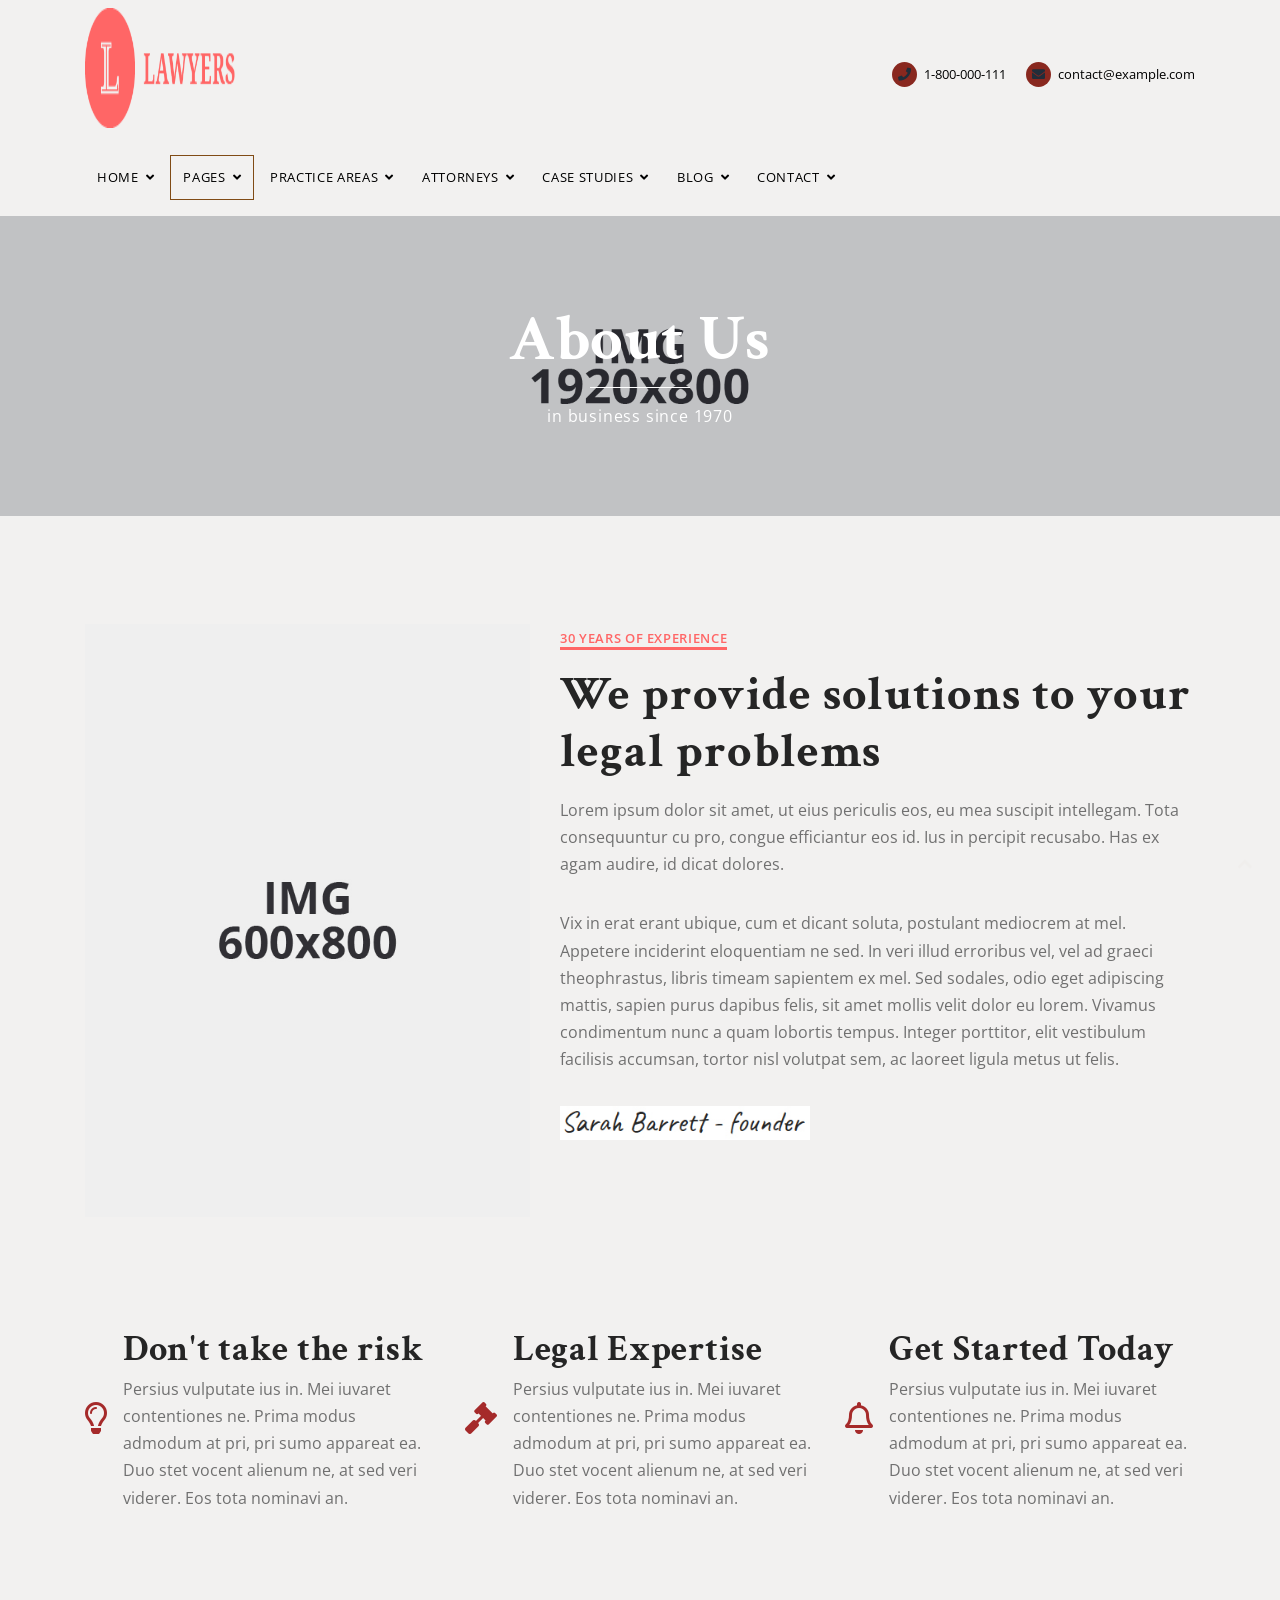
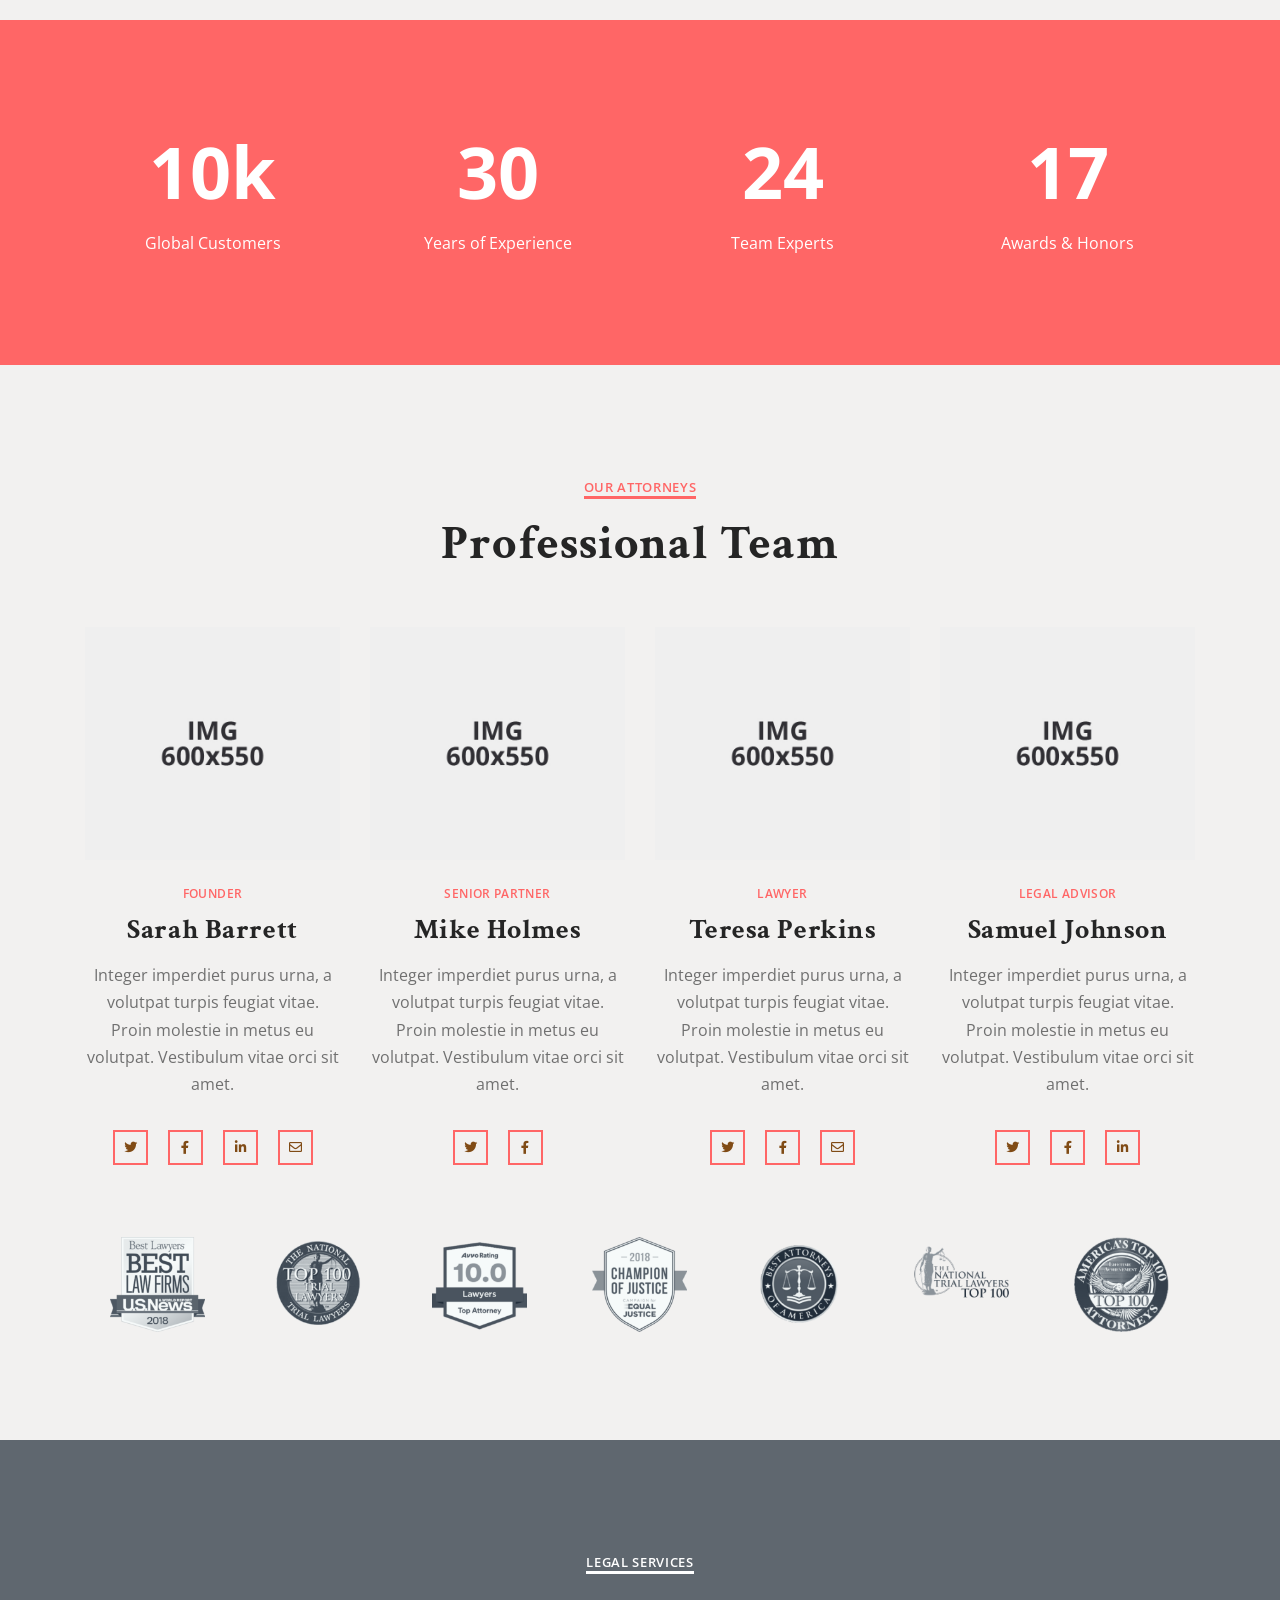
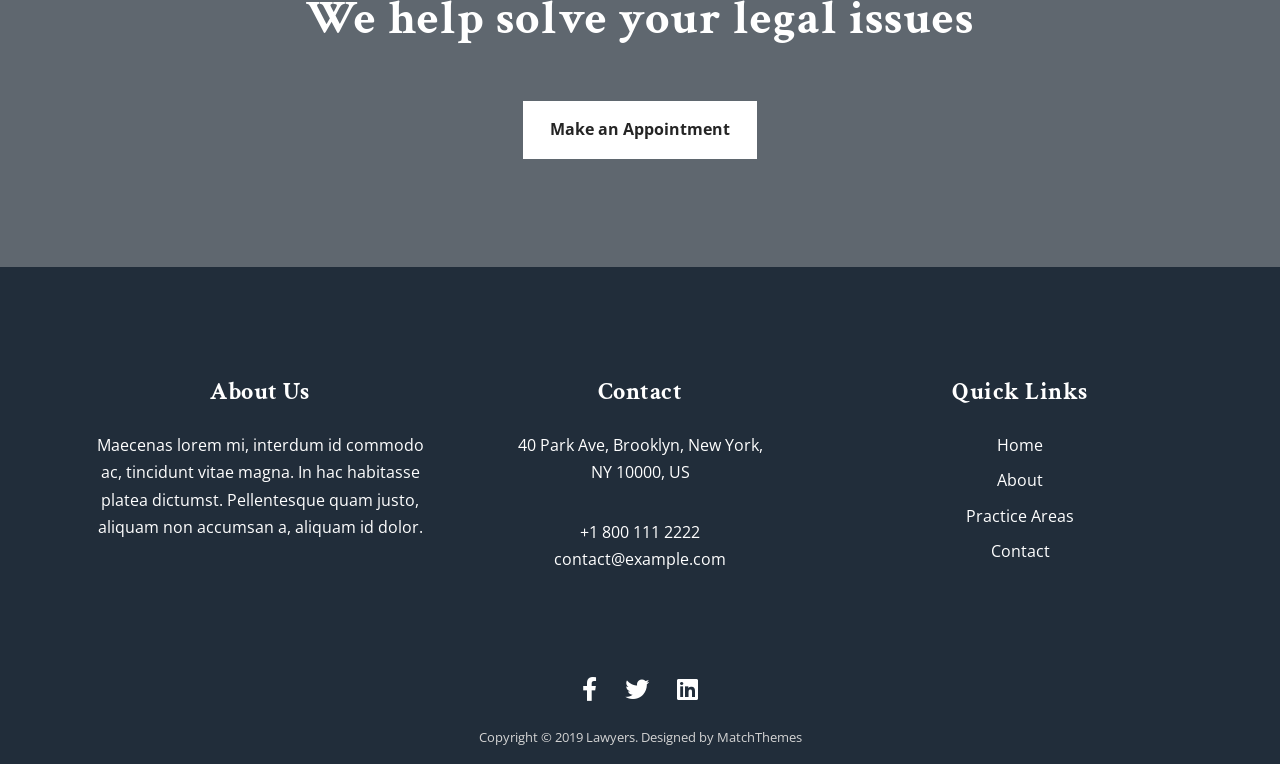
<file: about-us.html>
<!DOCTYPE html>
<html lang="en-US">
	<head>
		
		<meta charset="utf-8">
		<title>About Us - Lawyers Attorneys Business HTML Template</title>
		<meta name="viewport" content="width=device-width, initial-scale=1.0">
		<meta name="robots" content="noodp"/>
		<link href='https://fonts.googleapis.com/css?family=Open+Sans:400,400i,600,700,700i%7CCrimson+Text:400,400i,700,700i' rel='stylesheet' type='text/css'>
		<!-- Bootstrap CSS -->
		<link rel='stylesheet' id='bootstrap-css'  href='css/bootstrap/css/bootstrap.css' type='text/css' media='all' />
		<!-- Font Awesome Icons CSS -->
		<link rel='stylesheet' id='font-awesome'  href='css/fontawesome/css/all.min.css' type='text/css' media='all' />
		<!-- Owl Carousel -->
		<link rel='stylesheet' id='owl-carousel'  href='js/owl-carousel/owl.carousel.css' type='text/css' media='all' />
		<!-- Main CSS File -->
		<link rel='stylesheet' id='lawyers-style-css'  href='style.css' type='text/css' media='all' />
		<!-- favicons -->
		<link rel="icon" href="images/icons/favicon-32x32.png" sizes="32x32" />
		<link rel="icon" href="images/icons/favicon-192x192.png" sizes="192x192" />
		<link rel="apple-touch-icon-precomposed" href="images/icons/favicon-180x180.png" />
	</head>
	<body>
		<div class="menu-mask"></div>
		<!-- MOBILE MENU HOLDER -->
		<div class="mobile-menu-holder">
			<div class="modal-menu-container">
				<div class="exit-mobile"> <span class="icon-bar1"></span> <span class="icon-bar2"></span></div>
				<ul class="menu-mobile">
					<li class="menu-item menu-item-has-children">
						<a href="index.html" >Home</a>
						<ul class="sub-menu">
							<li class="menu-item"><a href="index.html" >Home 1</a></li>
							<li class="menu-item"><a href="home-2.html">Home 2</a></li>
							<li class="menu-item"><a href="home-3.html">Home 3</a></li>
							<li class="menu-item"><a href="home-4.html">Home 4</a></li>
							<li class="menu-item"><a href="home-video.html">Home Video</a></li>
							<li class="menu-item"><a href="top-header-2.html">Top Header 2</a></li>
							<li class="menu-item"><a href="top-header-3.html">Top Header 3</a></li>
						</ul>
					</li>
					<li class="menu-item menu-item-has-children current-menu-item">
						<a href="#">Pages</a>
						<ul class="sub-menu">
							<li class="menu-item"><a href="about-me.html">About Me</a></li>
							<li class="menu-item current-menu-item"><a href="about-us.html">About Us</a></li>
							<li class="menu-item"><a href="about-us-2.html">About Us 2</a></li>
							<li class="menu-item"><a href="pricing.html">Pricing</a></li>
							<li class="menu-item"><a href="gallery-1.html">Gallery</a></li>
							<li class="menu-item"><a href="faq.html">FAQ</a></li>
							<li class="menu-item"><a href="testimonials.html">Testimonials</a></li>
						</ul>
					</li>
					<li class="menu-item menu-item-has-children">
						<a href="practice-areas.html">Practice Areas</a>
						<ul class="sub-menu">
							<li class="menu-item menu-item-has-children">
								<a href="practice-areas.html">Practice v1</a>
								<ul class="sub-menu">
									<li class="menu-item"><a href="practice-areas-2-cols.html">Practice v1 2 Cols</a></li>
									<li class="menu-item"><a href="practice-areas-3-cols.html">Practice v1 3 Cols</a></li>
									<li class="menu-item"><a href="practice-areas.html">Practice v1 4 Cols</a></li>
								</ul>
							</li>
							<li class="menu-item menu-item-has-children">
								<a href="practice-areas-v2-3-cols.html">Practice v2</a>
								<ul class="sub-menu">
									<li class="menu-item"><a href="practice-areas-v2-3-cols.html">Practice v2 3 Cols</a></li>
									<li class="menu-item"><a href="practice-areas-v2-4-cols.html">Practice v2 4 Cols</a></li>
								</ul>
							</li>
							<li class="menu-item menu-item-has-children">
								<a href="practice-image-3-cols.html">Practice Image</a>
								<ul class="sub-menu">
									<li class="menu-item"><a href="practice-image-3-cols.html">Practice Image 3 Cols</a></li>
									<li class="menu-item"><a href="practice-image-4-cols.html">Practice Image 4 Cols</a></li>
								</ul>
							</li>
							<li class="menu-item"><a href="practice-single-page.html">Single Practice</a></li>
						</ul>
					</li>
					<li class="menu-item menu-item-has-children">
						<a href="attorneys.html">Attorneys</a>
						<ul class="sub-menu">
							<li class="menu-item"><a href="attorneys-2-cols.html">Attorneys 2 Cols</a></li>
							<li class="menu-item"><a href="attorneys.html">Attorneys 3 Cols</a></li>
							<li class="menu-item"><a href="attorneys-4-cols.html">Attorneys 4 Cols</a></li>
							<li class="menu-item"><a href="attorneys-single-page.html">Single Attorney</a></li>
						</ul>
					</li>
					<li class="menu-item menu-item-has-children">
						<a href="case-studies.html">Case Studies</a>
						<ul class="sub-menu">
							<li class="menu-item"><a href="case-studies-2-cols.html">Case Studies 2 Cols</a></li>
							<li class="menu-item"><a href="case-studies-3-cols.html">Case Studies 3 Cols</a></li>
							<li class="menu-item"><a href="case-studies.html">Case Studies 4 Cols</a></li>
							<li class="menu-item"><a href="cases-single-page.html">Single Case</a></li>
						</ul>
					</li>
					<li class="menu-item menu-item-has-children">
						<a href="blog.html">Blog</a>
						<ul class="sub-menu">
							<li class="menu-item"><a href="blog-list.html">Blog List</a></li>
							<li class="menu-item"><a href="blog-classic.html">Blog Classic</a></li>
							<li class="menu-item"><a href="blog.html">Blog Grid 2 Cols</a></li>
							<li class="menu-item"><a href="blog-grid-3-cols.html">Blog Grid 3 Cols</a></li>
							<li class="menu-item"><a href="blog-full-width.html">Blog Full Width</a></li>
							<li class="menu-item"><a href="blog-single-post.html">Blog Single Post</a></li>
						</ul>
					</li>
					<li class="menu-item menu-item-has-children">
						<a href="contact.html">Contact</a>
						<ul class="sub-menu">
							<li class="menu-item"><a href="contact.html">Contact 1</a></li>
							<li class="menu-item"><a href="contact-2.html">Contact 2</a></li>
							<li class="menu-item"><a href="contact-3.html">Contact 3</a></li>
						</ul>
					</li>
				</ul>
			</div>
			<div class="menu-contact">
				<ul>
					<li><i class="fa fa-map-marker"></i><span>40 Park Ave, Brooklyn, New York</span></li>
					<li><i class="fa fa-mobile"></i><span>1-800-111-2222</span></li>
					<li><i class="fa fa-envelope"></i><span>contact@example.com</span></li>
				</ul>
				<ul class="social-media">
					<li><a class="social-facebook" href="#" target="_blank"><i class="fab fa-facebook-f"></i></a></li>
					<li><a class="social-twitter" href="#" target="_blank"><i class="fab fa-twitter"></i></a></li>
					<li><a class="social-linkedin" href="#" target="_blank"><i class="fab fa-linkedin"></i></a></li>
				</ul>
			</div>
		</div>
		<!-- /MOBILE MENU HOLDER -->
		<!-- HEADER -->
		<header id="header-bar" class="header-1">
			<div class="container">
				<div class="header-wrap header-wrap1">
					<div class="logo logo-1"><a href="index.html"><img class="img-fluid" src="images/logo.png" alt="Lawyers"></a></div>
					<div class="header-contact">
						<div class="header-info"><span class="info-circle"><i class="fa fa-phone"></i></span> 1-800-000-111</div>
						<div class="header-info"><span class="info-circle"><i class="fa fa-envelope"></i></span> contact@example.com</div>
					</div>
					<div class="nav-button-holder"> <button type="button" class="nav-button"> <span class="icon-bar"></span> </button></div>
				</div>
				<div class="nav-holder nav-holder-1">
					<ul class="menu-nav  menu-nav-1">
						<li class="menu-item menu-item-has-children">
							<a href="index.html" >Home</a>
							<ul class="sub-menu">
								<li class="menu-item"><a href="index.html" >Home 1</a></li>
								<li class="menu-item"><a href="home-2.html">Home 2</a></li>
								<li class="menu-item"><a href="home-3.html">Home 3</a></li>
								<li class="menu-item"><a href="home-4.html">Home 4</a></li>
								<li class="menu-item"><a href="home-video.html">Home Video</a></li>
								<li class="menu-item"><a href="top-header-2.html">Top Header 2</a></li>
								<li class="menu-item"><a href="top-header-3.html">Top Header 3</a></li>
							</ul>
						</li>
						<li class="menu-item menu-item-has-children current-menu-item">
							<a href="#">Pages</a>
							<ul class="sub-menu">
								<li class="menu-item"><a href="about-me.html">About Me</a></li>
								<li class="menu-item current-menu-item"><a href="about-us.html">About Us</a></li>
								<li class="menu-item"><a href="about-us-2.html">About Us 2</a></li>
								<li class="menu-item"><a href="pricing.html">Pricing</a></li>
								<li class="menu-item"><a href="gallery-1.html">Gallery</a></li>
								<li class="menu-item"><a href="faq.html">FAQ</a></li>
								<li class="menu-item"><a href="testimonials.html">Testimonials</a></li>
							</ul>
						</li>
						<li class="menu-item menu-item-has-children">
							<a href="practice-areas.html">Practice Areas</a>
							<ul class="sub-menu">
								<li class="menu-item menu-item-has-children">
									<a href="practice-areas.html">Practice v1</a>
									<ul class="sub-menu">
										<li class="menu-item"><a href="practice-areas-2-cols.html">Practice v1 2 Cols</a></li>
										<li class="menu-item"><a href="practice-areas-3-cols.html">Practice v1 3 Cols</a></li>
										<li class="menu-item"><a href="practice-areas.html">Practice v1 4 Cols</a></li>
									</ul>
								</li>
								<li class="menu-item menu-item-has-children">
									<a href="practice-areas-v2-3-cols.html">Practice v2</a>
									<ul class="sub-menu">
										<li class="menu-item"><a href="practice-areas-v2-3-cols.html">Practice v2 3 Cols</a></li>
										<li class="menu-item"><a href="practice-areas-v2-4-cols.html">Practice v2 4 Cols</a></li>
									</ul>
								</li>
								<li class="menu-item menu-item-has-children">
									<a href="practice-image-3-cols.html">Practice Image</a>
									<ul class="sub-menu">
										<li class="menu-item"><a href="practice-image-3-cols.html">Practice Image 3 Cols</a></li>
										<li class="menu-item"><a href="practice-image-4-cols.html">Practice Image 4 Cols</a></li>
									</ul>
								</li>
								<li class="menu-item"><a href="practice-single-page.html">Single Practice</a></li>
							</ul>
						</li>
						<li class="menu-item menu-item-has-children">
							<a href="attorneys.html">Attorneys</a>
							<ul class="sub-menu">
								<li class="menu-item"><a href="attorneys-2-cols.html">Attorneys 2 Cols</a></li>
								<li class="menu-item"><a href="attorneys.html">Attorneys 3 Cols</a></li>
								<li class="menu-item"><a href="attorneys-4-cols.html">Attorneys 4 Cols</a></li>
								<li class="menu-item"><a href="attorneys-single-page.html">Single Attorney</a></li>
							</ul>
						</li>
						<li class="menu-item menu-item-has-children">
							<a href="case-studies.html">Case Studies</a>
							<ul class="sub-menu">
								<li class="menu-item"><a href="case-studies-2-cols.html">Case Studies 2 Cols</a></li>
								<li class="menu-item"><a href="case-studies-3-cols.html">Case Studies 3 Cols</a></li>
								<li class="menu-item"><a href="case-studies.html">Case Studies 4 Cols</a></li>
								<li class="menu-item"><a href="cases-single-page.html">Single Case</a></li>
							</ul>
						</li>
						<li class="menu-item menu-item-has-children">
							<a href="blog.html">Blog</a>
							<ul class="sub-menu">
								<li class="menu-item"><a href="blog-list.html">Blog List</a></li>
								<li class="menu-item"><a href="blog-classic.html">Blog Classic</a></li>
								<li class="menu-item"><a href="blog.html">Blog Grid 2 Cols</a></li>
								<li class="menu-item"><a href="blog-grid-3-cols.html">Blog Grid 3 Cols</a></li>
								<li class="menu-item"><a href="blog-full-width.html">Blog Full Width</a></li>
								<li class="menu-item"><a href="blog-single-post.html">Blog Single Post</a></li>
							</ul>
						</li>
						<li class="menu-item menu-item-has-children">
							<a href="contact.html">Contact</a>
							<ul class="sub-menu">
								<li class="menu-item"><a href="contact.html">Contact 1</a></li>
								<li class="menu-item"><a href="contact-2.html">Contact 2</a></li>
								<li class="menu-item"><a href="contact-3.html">Contact 3</a></li>
							</ul>
						</li>
					</ul>
				</div>
			</div>
		</header>
		<!-- /HEADER -->
		<!-- TOP IMAGE -->
		<div class="page-head " style="background-image:url('images/home/slider-3.jpg');">
			<div class="inner-desc">
				<div class="container">
					<h1 class="page-title">About Us</h1>
					<span class="post-subtitle page-subtitle">in business since 1970</span>
				</div>
			</div>
		</div>
		<!-- /TOP IMAGE -->
		<!-- PAGE CONTENT -->
		<div class="page-holder custom-page-template page-full fullscreen-page clearfix">
		<!-- SECTION 1-->
		<section class="section-holder">
			<div class="container">
				<div class="row">
					<div class="col-lg-5 margin-bm54">
						<img class="img-fluid" src="images/home/about-1.jpg" alt="">
					</div>
					<div class="col-lg-7">
						<span class="heading-subtitle">30 Years of Experience</span>
						<h2 class="section-heading-title margin-b16">We provide solutions to your legal problems</h2>
						<p>Lorem ipsum dolor sit amet, ut eius periculis eos, eu mea suscipit intellegam. Tota consequuntur cu pro, congue efficiantur eos id. Ius in percipit recusabo. Has ex agam audire, id dicat dolores.</p>
						<p>Vix in erat erant ubique, cum et dicant soluta, postulant mediocrem at mel. Appetere inciderint eloquentiam ne sed. In veri illud erroribus vel, vel ad graeci theophrastus, libris timeam sapientem ex mel. Sed sodales, odio eget adipiscing mattis, sapien purus dapibus felis, sit amet mollis velit dolor eu lorem. Vivamus condimentum nunc a quam lobortis tempus. Integer porttitor, elit vestibulum facilisis accumsan, tortor nisl volutpat sem, ac laoreet ligula metus ut felis.</p>
						<img class="img-fluid" src="images/about/founder-sign.jpg" alt="" width="250">
					</div>
				</div>
				<!-- /row -->
			</div>
			<!-- /container -->	
		</section>
		<!-- /SECTION 1-->	
		<!-- SECTION 2-->
		<section class="section-holder">
			<div class="container">
				<div class="row">
					<div class="col-lg-4 margin-bm54">
						<div class="icon-box-wrapper margin-none">
							<div class="icon-box-icon"><i class="far fa-lightbulb"></i></div>
							<div class="icon-box-content">
								<h3>Don't take the risk</h3>
								<p>Persius vulputate ius in. Mei iuvaret contentiones ne. Prima modus admodum at pri, pri sumo appareat ea. Duo stet vocent alienum ne, at sed veri viderer. Eos tota nominavi an.</p>
							</div>
						</div>
						<!-- /icon-box-wrapper -->
					</div>
					<div class="col-lg-4 margin-bm54">
						<div class="icon-box-wrapper margin-none">
							<div class="icon-box-icon"><i class="fas fa-gavel"></i></div>
							<div class="icon-box-content">
								<h3>Legal Expertise</h3>
								<p>Persius vulputate ius in. Mei iuvaret contentiones ne. Prima modus admodum at pri, pri sumo appareat ea. Duo stet vocent alienum ne, at sed veri viderer. Eos tota nominavi an.</p>
							</div>
						</div>
						<!-- /icon-box-wrapper -->
					</div>
					<div class="col-lg-4">
						<div class="icon-box-wrapper margin-none">
							<div class="icon-box-icon"><i class="far fa-bell"></i></div>
							<div class="icon-box-content">
								<h3>Get Started Today</h3>
								<p>Persius vulputate ius in. Mei iuvaret contentiones ne. Prima modus admodum at pri, pri sumo appareat ea. Duo stet vocent alienum ne, at sed veri viderer. Eos tota nominavi an.</p>
							</div>
						</div>
						<!-- /icon-box-wrapper -->
					</div>
				</div>
				<!-- /row -->
			</div>
			<!-- /container -->	
		</section>
		<!-- /SECTION 2-->	
		<!-- SECTION 3-->
		<section class="no-parallax section-holder section-about3">
			<div class="container">
				<div class="row alignc">
					<div class="col-sm-6 col-lg-3 margin-bm32">
						<div class="facts-title white">10k</div>
						<p class="white">Global Customers</p>
					</div>
					<div class="col-sm-6 col-lg-3 margin-bm32">
						<div class="facts-title white">30</div>
						<p class="white">Years of Experience</p>
					</div>
					<div class="col-sm-6 col-lg-3 margin-bm32">
						<div class="facts-title white">24</div>
						<p class="white">Team Experts</p>
					</div>
					<div class="col-sm-6 col-lg-3 margin-bm32">
						<div class="facts-title white">17</div>
						<p class="white">Awards & Honors</p>
					</div>
				</div>
				<!-- /row -->
			</div>
			<!-- /container -->
		</section>
		<!-- /SECTION 3-->
		<!-- SECTION 4-->
		<section class="section-holder">
			<div class="container">
				<div class="row">
					<div class="col-lg-8 offset-lg-2 alignc">
						<span class="heading-subtitle">Our Attorneys</span>
						<h2 class="section-heading-title">Professional Team</h2>
					</div>
				</div>
				<!-- /row -->
				<div class="row">
					<div class="col-lg-3 col-md-6">
						<div class="lawyer-holder lawyer-3col">
							<a href="attorneys-single-page.html"><img src="images/team/team-4.jpg" class="img-fluid" alt="" ></a>
							<div class="lawyer-position">Founder</div>
							<h2 class="lawyer-title"><a href="attorneys-single-page.html">Sarah Barrett</a></h2>
							<div class="lawyer-excerpt">Integer imperdiet purus urna, a volutpat turpis feugiat vitae. Proin molestie in metus eu volutpat. Vestibulum vitae orci sit amet.</div>
							<ul class="lawyer-social">
								<li><a href="#" target="_blank"><i class="fab fa-twitter"></i></a></li>
								<li><a href="#" target="_blank"><i class="fab fa-facebook-f"></i></a></li>
								<li><a href="#" target="_blank"><i class="fab fa-linkedin-in"></i></a></li>
								<li><a href="mailto:" target="_blank"><i class="far fa-envelope"></i></a></li>
							</ul>
						</div>
					</div>
					<div class="col-lg-3 col-md-6">
						<div class="lawyer-holder lawyer-3col">
							<a href="attorneys-single-page.html"><img src="images/team/team-6.jpg" class="img-fluid" alt="" ></a>
							<div class="lawyer-position">Senior Partner</div>
							<h2 class="lawyer-title"><a href="attorneys-single-page.html">Mike Holmes</a></h2>
							<div class="lawyer-excerpt">Integer imperdiet purus urna, a volutpat turpis feugiat vitae. Proin molestie in metus eu volutpat. Vestibulum vitae orci sit amet.</div>
							<ul class="lawyer-social">
								<li><a href="#" target="_blank"><i class="fab fa-twitter"></i></a></li>
								<li><a href="#" target="_blank"><i class="fab fa-facebook-f"></i></a></li>
							</ul>
						</div>
					</div>
					<div class="col-lg-3 col-md-6">
						<div class="lawyer-holder lawyer-3col">
							<a href="attorneys-single-page.html"><img src="images/team/team-1.jpg" class="img-fluid" alt="" ></a>
							<div class="lawyer-position">Lawyer</div>
							<h2 class="lawyer-title"><a href="attorneys-single-page.html">Teresa Perkins</a></h2>
							<div class="lawyer-excerpt">Integer imperdiet purus urna, a volutpat turpis feugiat vitae. Proin molestie in metus eu volutpat. Vestibulum vitae orci sit amet.</div>
							<ul class="lawyer-social">
								<li><a href="#" target="_blank"><i class="fab fa-twitter"></i></a></li>
								<li><a href="#" target="_blank"><i class="fab fa-facebook-f"></i></a></li>
								<li><a href="mailto:" target="_blank"><i class="far fa-envelope"></i></a></li>
							</ul>
						</div>
					</div>
					<div class="col-lg-3 col-md-6">
						<div class="lawyer-holder lawyer-3col">
							<a href="attorneys-single-page.html"><img src="images/team/team-5.jpg" class="img-fluid" alt="" ></a>
							<div class="lawyer-position">Legal Advisor</div>
							<h2 class="lawyer-title"><a href="attorneys-single-page.html">Samuel Johnson</a></h2>
							<div class="lawyer-excerpt">Integer imperdiet purus urna, a volutpat turpis feugiat vitae. Proin molestie in metus eu volutpat. Vestibulum vitae orci sit amet.</div>
							<ul class="lawyer-social">
								<li><a href="#" target="_blank"><i class="fab fa-twitter"></i></a></li>
								<li><a href="#" target="_blank"><i class="fab fa-facebook-f"></i></a></li>
								<li><a href="#" target="_blank"><i class="fab fa-linkedin-in"></i></a></li>
							</ul>
						</div>
					</div>
				</div>
				<!-- /row -->
				<div class="badge-wrapper">
					<div class="badge-img">
						<img src="images/team/law-badge-1.png" class="img-fluid" alt="" width="95" height="95" >
					</div>
					<div class="badge-img">
						<img src="images/team/law-badge-2.png" class="img-fluid" alt="" width="95" height="95" >
					</div>
					<div class="badge-img">
						<img src="images/team/law-badge-3.png" class="img-fluid" alt="" width="95" height="95" >
					</div>
					<div class="badge-img">
						<img src="images/team/law-badge-4.png" class="img-fluid" alt="" width="95" height="95" >
					</div>
					<div class="badge-img">
						<img src="images/team/law-badge-5.png" class="img-fluid" alt="" width="95" height="95" >
					</div>
					<div class="badge-img">
						<img src="images/team/law-badge-6.png" class="img-fluid" alt="" width="95" height="95" >
					</div>
					<div class="badge-img">
						<img src="images/team/law-badge-7.png" class="img-fluid" alt="" width="95" height="95" >
					</div>
				</div>
			</div>
			<!-- /container -->	
		</section>
		<!-- /SECTION 4-->	
		<!-- SECTION 5-->
		<section class="parallax section-holder section-about5" style="background-image:url('images/blog/blog-7.jpg');">
			<div class="container parallax-content">
				<div class="row">
					<div class="col-lg-10 offset-lg-1 alignc">
						<span class="heading-subtitle white">Legal Services</span>
						<h2 class="section-heading-title">We help solve your legal issues</h2>
						<div class="view-more view-more-white"><a href="contact.html">Make an Appointment</a></div>
					</div>
				</div>
				<!-- /row -->
			</div>
			<!-- /container -->
		</section>
		<!-- /SECTION 5-->
		</div>
		<!-- /PAGE CONTENT -->
		<!-- FOOTER -->
		<footer id="footer-var2">
			<div id="footer-content">
				<div class="container">
					<div class="row">
						<div class="col-lg-4">
							<div class="foo-block">
								<h5 class="widgettitle">About Us</h5>
								<div class="textwidget">
									<div class="textwidget">
										<p>Maecenas lorem mi, interdum id commodo ac, tincidunt vitae magna. In hac habitasse platea dictumst. Pellentesque quam justo, aliquam non accumsan a, aliquam id dolor.</p>
									</div>
								</div>
							</div>
						</div>
						<div class="col-lg-4">
							<div class="foo-block">
								<h5 class="widgettitle">Contact</h5>
								<div class="textwidget">
									<div class="textwidget">
										<p>40 Park Ave, Brooklyn, New York,<br> NY 10000, US</p>
										<p>+1 800 111 2222<br> contact@example.com</p>
									</div>
								</div>
							</div>
						</div>
						<div class="col-lg-4">
							<div class="foo-block">
								<h5 class="widgettitle">Quick Links</h5>
								<div class="textwidget custom-html-widget">
									<ul>
										<li> <a href="#">Home</a></li>
										<li><a href="#">About</a></li>
										<li><a href="#">Practice Areas</a></li>
										<li><a href="#">Contact</a></li>
									</ul>
								</div>
							</div>
						</div>
					</div>
					<ul class="footer-social alignc">
						<li><a class="social-facebook" href="#" target="_blank"><i class="fab fa-facebook-f"></i></a></li>
						<li><a class="social-twitter" href="#" target="_blank"><i class="fab fa-twitter"></i></a></li>
						<li><a class="social-linkedin" href="#" target="_blank"><i class="fab fa-linkedin"></i></a></li>
					</ul>
					<div class="foo-copyright alignc">Copyright &copy; 2019 Lawyers. Designed by MatchThemes</div>
				</div>
			</div>
		</footer>
		<!-- /FOOTER -->
		<div class="scrollup"> <a class="scrolltop" href="#"> <i class="fa fa-chevron-up"></i> </a></div>
		<!-- JS --> 
		<script src='js/jquery.js'></script>
		<script src='js/jquery-migrate.min.js'></script>
		<script src='css/bootstrap/js/popper.js'></script>
		<script src='css/bootstrap/js/bootstrap.js'></script>
		<script src='js/easing.js'></script>
		<script src='js/fitvids.js'></script>
		<script src='js/owl-carousel/owl.carousel.js'></script>
		<script src='js/isotope.js'></script>
		<script src='js/jquery.magnific-popup.min.js'></script>
		<!-- MAIN JS -->
		<script src='js/init.js'></script>
		<!-- CONTAT FORM JS -->
		<script src='js/jquery.form.min.js'></script>
		<script src='js/contactform.js'></script>
	</body>
</html>
</file>
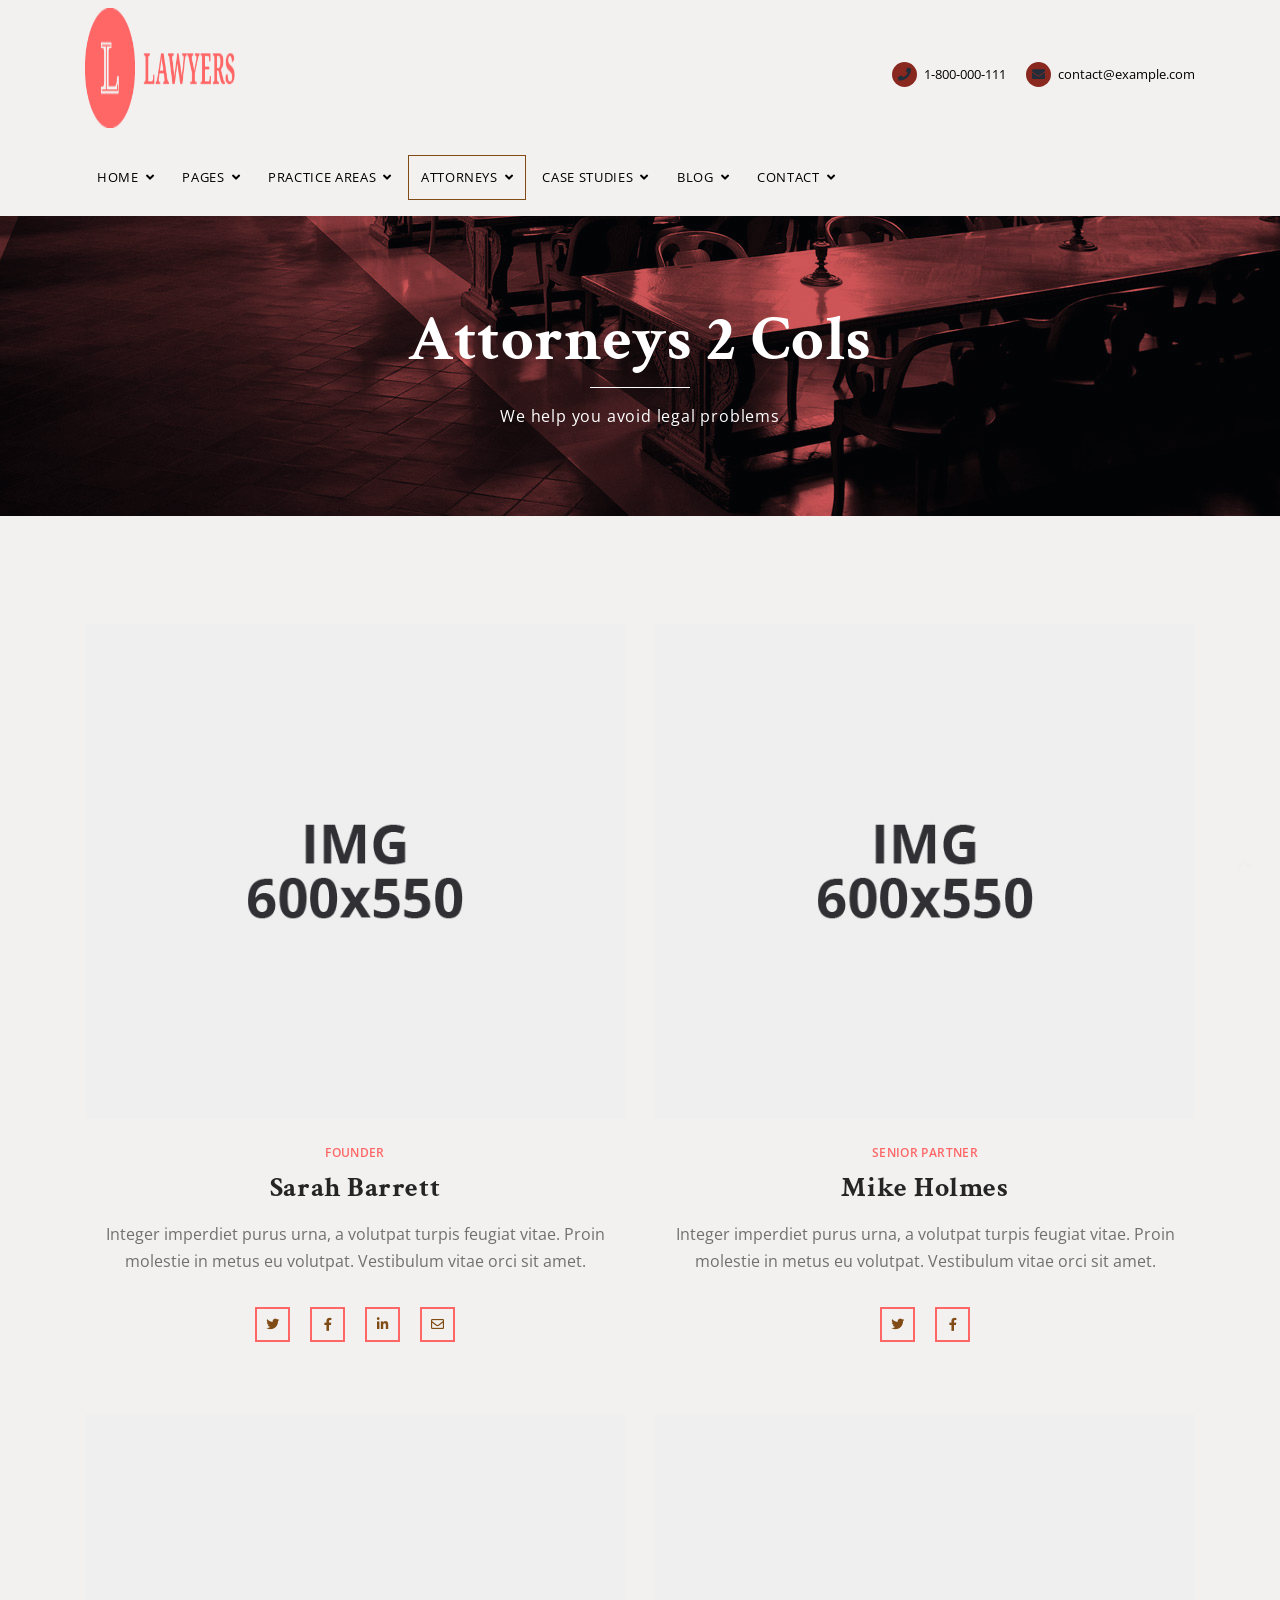
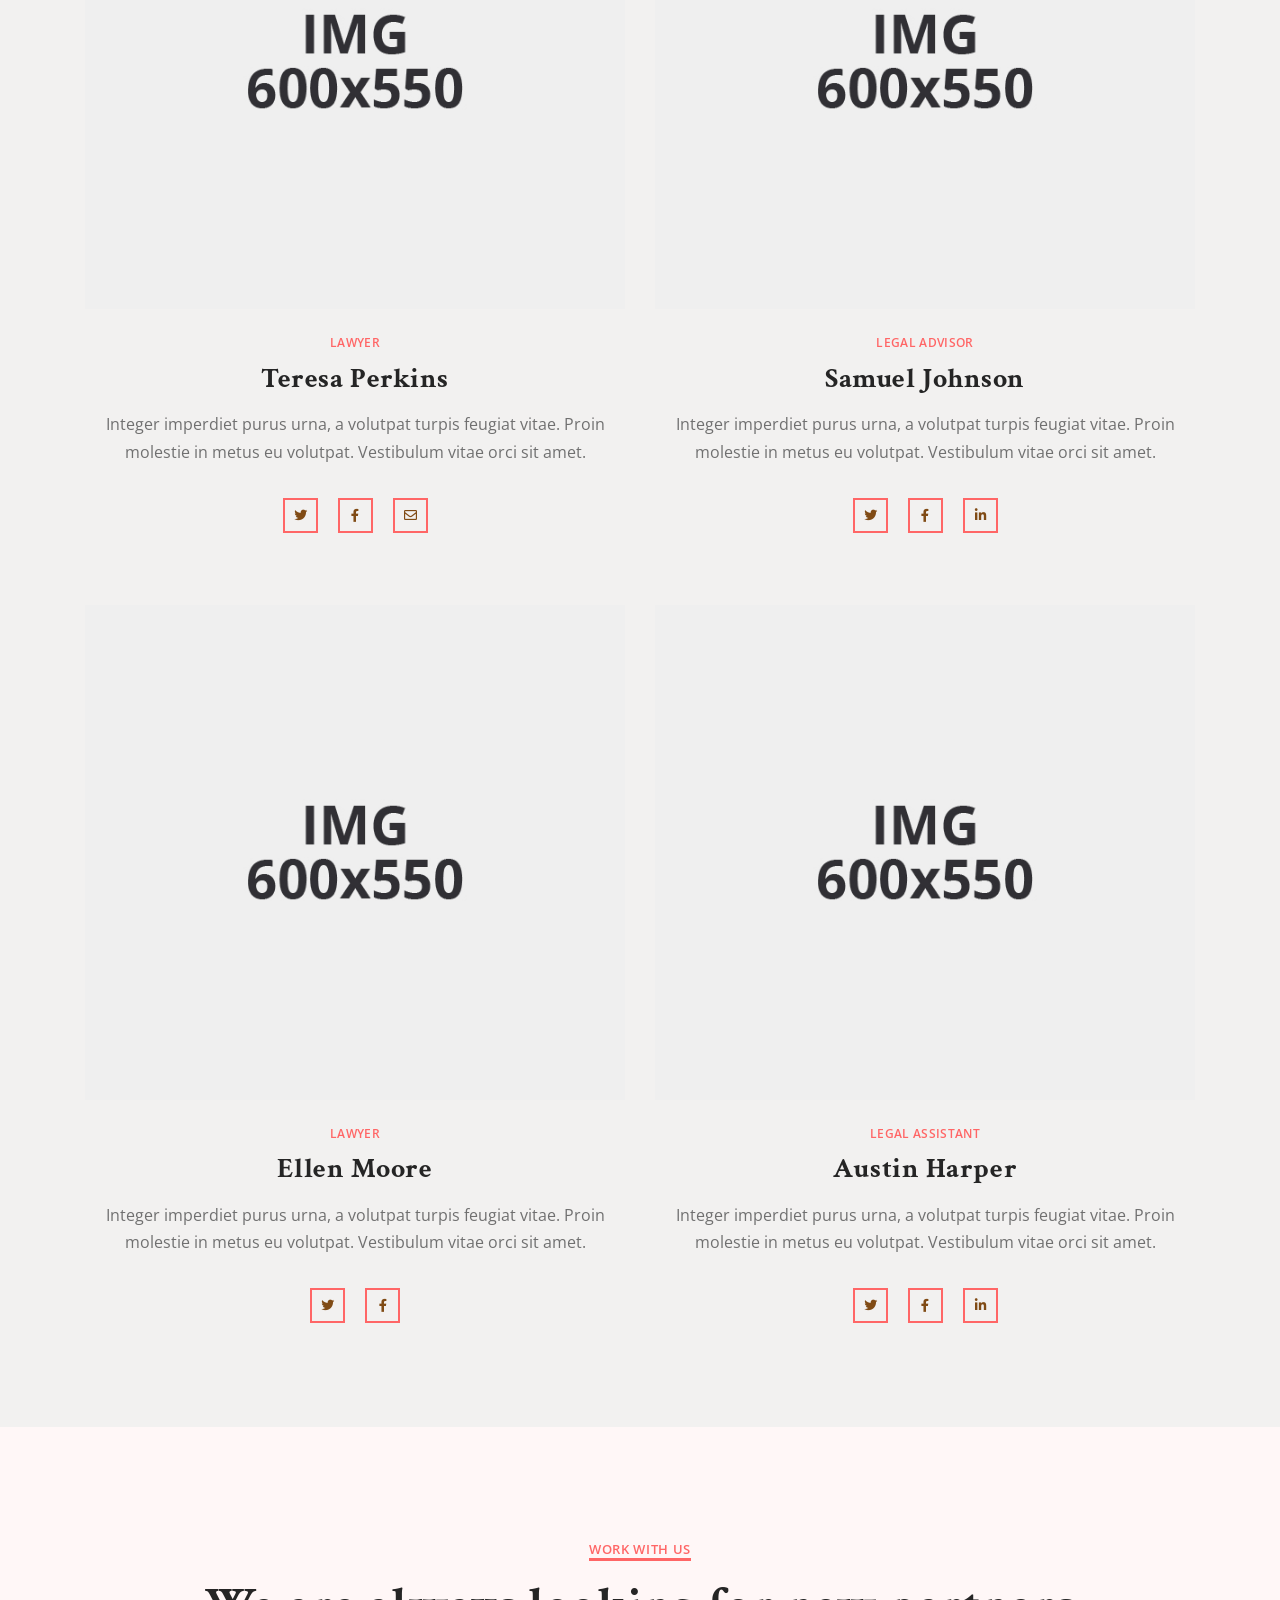
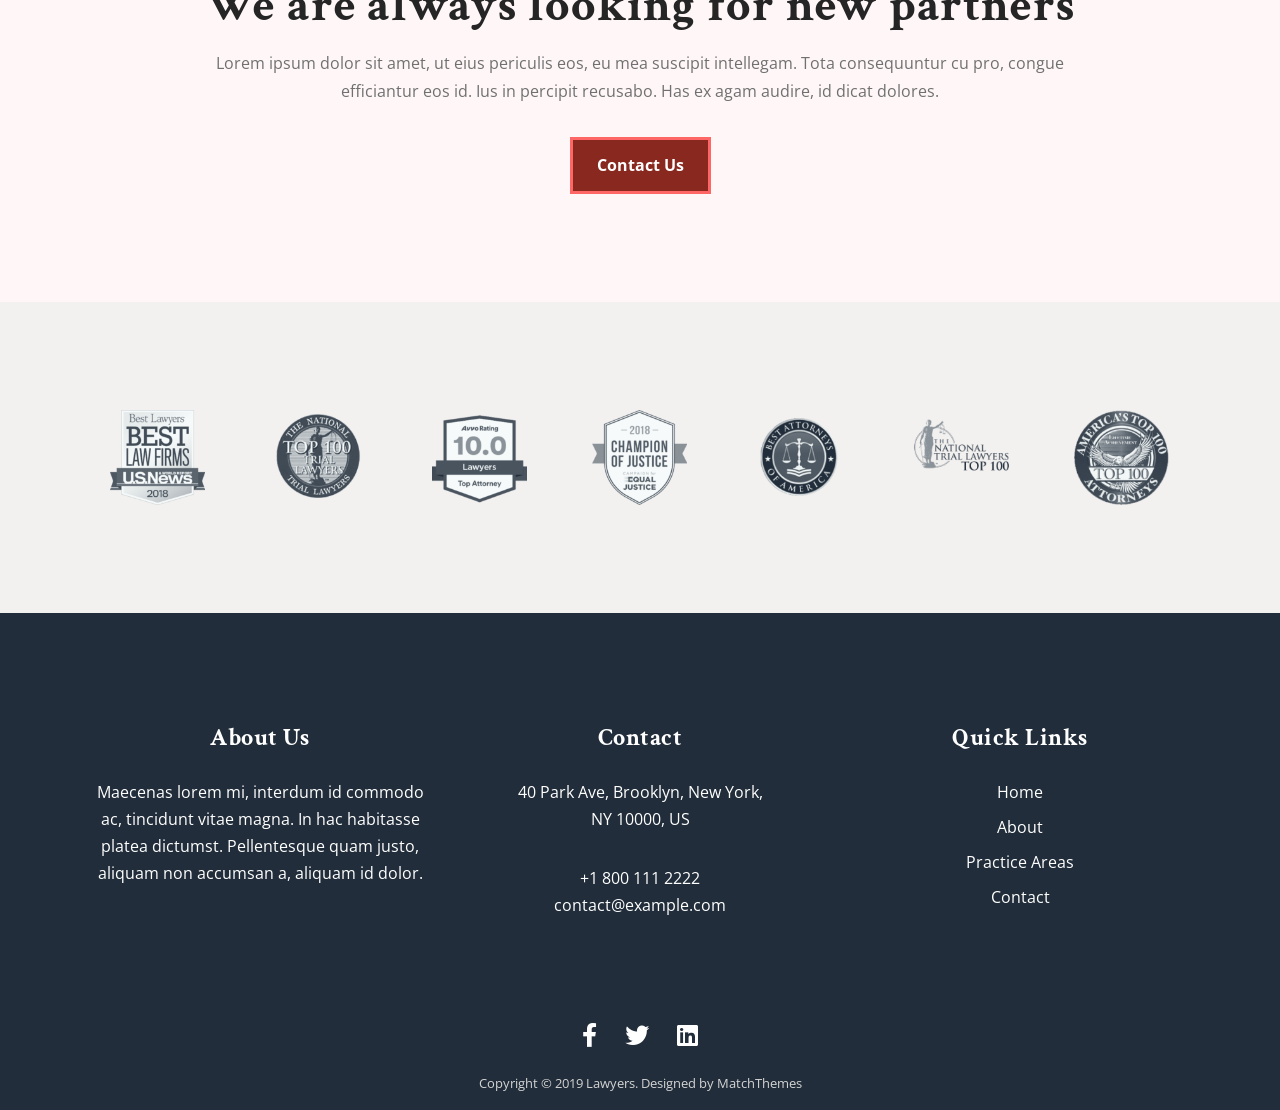
<file: attorneys-2-cols.html>
<!DOCTYPE html>
<html lang="en-US">
	<head>
		
		<meta charset="utf-8">
		<title>Attorneys 2 Cols - Lawyers Attorneys Business HTML Template</title>
		<meta name="viewport" content="width=device-width, initial-scale=1.0">
		<meta name="robots" content="noodp"/>
		<link href='https://fonts.googleapis.com/css?family=Open+Sans:400,400i,600,700,700i%7CCrimson+Text:400,400i,700,700i' rel='stylesheet' type='text/css'>
		<!-- Bootstrap CSS -->
		<link rel='stylesheet' id='bootstrap-css'  href='css/bootstrap/css/bootstrap.css' type='text/css' media='all' />
		<!-- Font Awesome Icons CSS -->
		<link rel='stylesheet' id='font-awesome'  href='css/fontawesome/css/all.min.css' type='text/css' media='all' />
		<!-- Owl Carousel -->
		<link rel='stylesheet' id='owl-carousel'  href='js/owl-carousel/owl.carousel.css' type='text/css' media='all' />
		<!-- Main CSS File -->
		<link rel='stylesheet' id='lawyers-style-css'  href='style.css' type='text/css' media='all' />
		<!-- favicons -->
		<link rel="icon" href="images/icons/favicon-32x32.png" sizes="32x32" />
		<link rel="icon" href="images/icons/favicon-192x192.png" sizes="192x192" />
		<link rel="apple-touch-icon-precomposed" href="images/icons/favicon-180x180.png" />
	</head>
	<body>
		<div class="menu-mask"></div>
		<!-- MOBILE MENU HOLDER -->
		<div class="mobile-menu-holder">
			<div class="modal-menu-container">
				<div class="exit-mobile"> <span class="icon-bar1"></span> <span class="icon-bar2"></span></div>
				<ul class="menu-mobile">
					<li class="menu-item menu-item-has-children">
						<a href="index.html" >Home</a>
						<ul class="sub-menu">
							<li class="menu-item"><a href="index.html" >Home 1</a></li>
							<li class="menu-item"><a href="home-2.html">Home 2</a></li>
							<li class="menu-item"><a href="home-3.html">Home 3</a></li>
							<li class="menu-item"><a href="home-4.html">Home 4</a></li>
							<li class="menu-item"><a href="home-video.html">Home Video</a></li>
							<li class="menu-item"><a href="top-header-2.html">Top Header 2</a></li>
							<li class="menu-item"><a href="top-header-3.html">Top Header 3</a></li>
						</ul>
					</li>
					<li class="menu-item menu-item-has-children">
						<a href="#">Pages</a>
						<ul class="sub-menu">
							<li class="menu-item"><a href="about-me.html">About Me</a></li>
							<li class="menu-item"><a href="about-us.html">About Us</a></li>
							<li class="menu-item"><a href="about-us-2.html">About Us 2</a></li>
							<li class="menu-item"><a href="pricing.html">Pricing</a></li>
							<li class="menu-item"><a href="gallery-1.html">Gallery</a></li>
							<li class="menu-item"><a href="faq.html">FAQ</a></li>
							<li class="menu-item"><a href="testimonials.html">Testimonials</a></li>
						</ul>
					</li>
					<li class="menu-item menu-item-has-children">
						<a href="practice-areas.html">Practice Areas</a>
						<ul class="sub-menu">
							<li class="menu-item menu-item-has-children">
								<a href="practice-areas.html">Practice v1</a>
								<ul class="sub-menu">
									<li class="menu-item"><a href="practice-areas-2-cols.html">Practice v1 2 Cols</a></li>
									<li class="menu-item"><a href="practice-areas-3-cols.html">Practice v1 3 Cols</a></li>
									<li class="menu-item"><a href="practice-areas.html">Practice v1 4 Cols</a></li>
								</ul>
							</li>
							<li class="menu-item menu-item-has-children">
								<a href="practice-areas-v2-3-cols.html">Practice v2</a>
								<ul class="sub-menu">
									<li class="menu-item"><a href="practice-areas-v2-3-cols.html">Practice v2 3 Cols</a></li>
									<li class="menu-item"><a href="practice-areas-v2-4-cols.html">Practice v2 4 Cols</a></li>
								</ul>
							</li>
							<li class="menu-item menu-item-has-children">
								<a href="practice-image-3-cols.html">Practice Image</a>
								<ul class="sub-menu">
									<li class="menu-item"><a href="practice-image-3-cols.html">Practice Image 3 Cols</a></li>
									<li class="menu-item"><a href="practice-image-4-cols.html">Practice Image 4 Cols</a></li>
								</ul>
							</li>
							<li class="menu-item"><a href="practice-single-page.html">Single Practice</a></li>
						</ul>
					</li>
					<li class="menu-item menu-item-has-children current-menu-item">
						<a href="attorneys.html">Attorneys</a>
						<ul class="sub-menu">
							<li class="menu-item current-menu-item"><a href="attorneys-2-cols.html">Attorneys 2 Cols</a></li>
							<li class="menu-item"><a href="attorneys.html">Attorneys 3 Cols</a></li>
							<li class="menu-item"><a href="attorneys-4-cols.html">Attorneys 4 Cols</a></li>
							<li class="menu-item"><a href="attorneys-single-page.html">Single Attorney</a></li>
						</ul>
					</li>
					<li class="menu-item menu-item-has-children">
						<a href="case-studies.html">Case Studies</a>
						<ul class="sub-menu">
							<li class="menu-item"><a href="case-studies-2-cols.html">Case Studies 2 Cols</a></li>
							<li class="menu-item"><a href="case-studies-3-cols.html">Case Studies 3 Cols</a></li>
							<li class="menu-item"><a href="case-studies.html">Case Studies 4 Cols</a></li>
							<li class="menu-item"><a href="cases-single-page.html">Single Case</a></li>
						</ul>
					</li>
					<li class="menu-item menu-item-has-children">
						<a href="blog.html">Blog</a>
						<ul class="sub-menu">
							<li class="menu-item"><a href="blog-list.html">Blog List</a></li>
							<li class="menu-item"><a href="blog-classic.html">Blog Classic</a></li>
							<li class="menu-item"><a href="blog.html">Blog Grid 2 Cols</a></li>
							<li class="menu-item"><a href="blog-grid-3-cols.html">Blog Grid 3 Cols</a></li>
							<li class="menu-item"><a href="blog-full-width.html">Blog Full Width</a></li>
							<li class="menu-item"><a href="blog-single-post.html">Blog Single Post</a></li>
						</ul>
					</li>
					<li class="menu-item menu-item-has-children">
						<a href="contact.html">Contact</a>
						<ul class="sub-menu">
							<li class="menu-item"><a href="contact.html">Contact 1</a></li>
							<li class="menu-item"><a href="contact-2.html">Contact 2</a></li>
							<li class="menu-item"><a href="contact-3.html">Contact 3</a></li>
						</ul>
					</li>
				</ul>
			</div>
			<div class="menu-contact">
				<ul>
					<li><i class="fa fa-map-marker"></i><span>40 Park Ave, Brooklyn, New York</span></li>
					<li><i class="fa fa-mobile"></i><span>1-800-111-2222</span></li>
					<li><i class="fa fa-envelope"></i><span>contact@example.com</span></li>
				</ul>
				<ul class="social-media">
					<li><a class="social-facebook" href="#" target="_blank"><i class="fab fa-facebook-f"></i></a></li>
					<li><a class="social-twitter" href="#" target="_blank"><i class="fab fa-twitter"></i></a></li>
					<li><a class="social-linkedin" href="#" target="_blank"><i class="fab fa-linkedin"></i></a></li>
				</ul>
			</div>
		</div>
		<!-- /MOBILE MENU HOLDER -->
		<!-- HEADER -->
		<header id="header-bar" class="header-1">
			<div class="container">
				<div class="header-wrap header-wrap1">
					<div class="logo logo-1"><a href="index.html"><img class="img-fluid" src="images/logo.png" alt="Lawyers"></a></div>
					<div class="header-contact">
						<div class="header-info"><span class="info-circle"><i class="fa fa-phone"></i></span> 1-800-000-111</div>
						<div class="header-info"><span class="info-circle"><i class="fa fa-envelope"></i></span> contact@example.com</div>
					</div>
					<div class="nav-button-holder"> <button type="button" class="nav-button"> <span class="icon-bar"></span> </button></div>
				</div>
				<div class="nav-holder nav-holder-1">
					<ul class="menu-nav  menu-nav-1">
						<li class="menu-item menu-item-has-children">
							<a href="index.html" >Home</a>
							<ul class="sub-menu">
								<li class="menu-item"><a href="index.html" >Home 1</a></li>
								<li class="menu-item"><a href="home-2.html">Home 2</a></li>
								<li class="menu-item"><a href="home-3.html">Home 3</a></li>
								<li class="menu-item"><a href="home-4.html">Home 4</a></li>
								<li class="menu-item"><a href="home-video.html">Home Video</a></li>
								<li class="menu-item"><a href="top-header-2.html">Top Header 2</a></li>
								<li class="menu-item"><a href="top-header-3.html">Top Header 3</a></li>
							</ul>
						</li>
						<li class="menu-item menu-item-has-children">
							<a href="#">Pages</a>
							<ul class="sub-menu">
								<li class="menu-item"><a href="about-me.html">About Me</a></li>
								<li class="menu-item"><a href="about-us.html">About Us</a></li>
								<li class="menu-item"><a href="about-us-2.html">About Us 2</a></li>
								<li class="menu-item"><a href="pricing.html">Pricing</a></li>
								<li class="menu-item"><a href="gallery-1.html">Gallery</a></li>
								<li class="menu-item"><a href="faq.html">FAQ</a></li>
								<li class="menu-item"><a href="testimonials.html">Testimonials</a></li>
							</ul>
						</li>
						<li class="menu-item menu-item-has-children">
							<a href="practice-areas.html">Practice Areas</a>
							<ul class="sub-menu">
								<li class="menu-item menu-item-has-children">
									<a href="practice-areas.html">Practice v1</a>
									<ul class="sub-menu">
										<li class="menu-item"><a href="practice-areas-2-cols.html">Practice v1 2 Cols</a></li>
										<li class="menu-item"><a href="practice-areas-3-cols.html">Practice v1 3 Cols</a></li>
										<li class="menu-item"><a href="practice-areas.html">Practice v1 4 Cols</a></li>
									</ul>
								</li>
								<li class="menu-item menu-item-has-children">
									<a href="practice-areas-v2-3-cols.html">Practice v2</a>
									<ul class="sub-menu">
										<li class="menu-item"><a href="practice-areas-v2-3-cols.html">Practice v2 3 Cols</a></li>
										<li class="menu-item"><a href="practice-areas-v2-4-cols.html">Practice v2 4 Cols</a></li>
									</ul>
								</li>
								<li class="menu-item menu-item-has-children">
									<a href="practice-image-3-cols.html">Practice Image</a>
									<ul class="sub-menu">
										<li class="menu-item"><a href="practice-image-3-cols.html">Practice Image 3 Cols</a></li>
										<li class="menu-item"><a href="practice-image-4-cols.html">Practice Image 4 Cols</a></li>
									</ul>
								</li>
								<li class="menu-item"><a href="practice-single-page.html">Single Practice</a></li>
							</ul>
						</li>
						<li class="menu-item menu-item-has-children current-menu-item">
							<a href="attorneys.html">Attorneys</a>
							<ul class="sub-menu">
								<li class="menu-item current-menu-item"><a href="attorneys-2-cols.html">Attorneys 2 Cols</a></li>
								<li class="menu-item"><a href="attorneys.html">Attorneys 3 Cols</a></li>
								<li class="menu-item"><a href="attorneys-4-cols.html">Attorneys 4 Cols</a></li>
								<li class="menu-item"><a href="attorneys-single-page.html">Single Attorney</a></li>
							</ul>
						</li>
						<li class="menu-item menu-item-has-children">
							<a href="case-studies.html">Case Studies</a>
							<ul class="sub-menu">
								<li class="menu-item"><a href="case-studies-2-cols.html">Case Studies 2 Cols</a></li>
								<li class="menu-item"><a href="case-studies-3-cols.html">Case Studies 3 Cols</a></li>
								<li class="menu-item"><a href="case-studies.html">Case Studies 4 Cols</a></li>
								<li class="menu-item"><a href="cases-single-page.html">Single Case</a></li>
							</ul>
						</li>
						<li class="menu-item menu-item-has-children">
							<a href="blog.html">Blog</a>
							<ul class="sub-menu">
								<li class="menu-item"><a href="blog-list.html">Blog List</a></li>
								<li class="menu-item"><a href="blog-classic.html">Blog Classic</a></li>
								<li class="menu-item"><a href="blog.html">Blog Grid 2 Cols</a></li>
								<li class="menu-item"><a href="blog-grid-3-cols.html">Blog Grid 3 Cols</a></li>
								<li class="menu-item"><a href="blog-full-width.html">Blog Full Width</a></li>
								<li class="menu-item"><a href="blog-single-post.html">Blog Single Post</a></li>
							</ul>
						</li>
						<li class="menu-item menu-item-has-children">
							<a href="contact.html">Contact</a>
							<ul class="sub-menu">
								<li class="menu-item"><a href="contact.html">Contact 1</a></li>
								<li class="menu-item"><a href="contact-2.html">Contact 2</a></li>
								<li class="menu-item"><a href="contact-3.html">Contact 3</a></li>
							</ul>
						</li>
					</ul>
				</div>
			</div>
		</header>
		<!-- /HEADER -->
		<!-- TOP IMAGE -->
		<div class="page-head " style="background-image:url('images/top-bkgs/lawyers.jpg');">
			<div class="inner-desc">
				<div class="container">
					<h1 class="page-title">Attorneys 2 Cols</h1>
					<span class="post-subtitle page-subtitle">We help you avoid legal problems</span>
				</div>
			</div>
		</div>
		<!-- /TOP IMAGE -->
		<!-- PAGE CONTENT -->
		<div class="page-holder custom-page-template page-full fullscreen-page clearfix">
		<!-- SECTION 1-->
		<section class="section-holder margin-b32">
			<div class="container">
				<div class="row">
					<div class="col-md-6">
						<div class="lawyer-holder lawyer-3col">
							<a href="attorneys-single-page.html"><img src="images/team/team-4.jpg" class="img-fluid" alt="" ></a>
							<div class="lawyer-position">Founder</div>
							<h2 class="lawyer-title"><a href="attorneys-single-page.html">Sarah Barrett</a></h2>
							<div class="lawyer-excerpt">Integer imperdiet purus urna, a volutpat turpis feugiat vitae. Proin molestie in metus eu volutpat. Vestibulum vitae orci sit amet.</div>
							<ul class="lawyer-social">
								<li><a href="#" target="_blank"><i class="fab fa-twitter"></i></a></li>
								<li><a href="#" target="_blank"><i class="fab fa-facebook-f"></i></a></li>
								<li><a href="#" target="_blank"><i class="fab fa-linkedin-in"></i></a></li>
								<li><a href="mailto:" target="_blank"><i class="far fa-envelope"></i></a></li>
							</ul>
						</div>
					</div>
					<div class="col-md-6">
						<div class="lawyer-holder lawyer-3col">
							<a href="attorneys-single-page.html"><img src="images/team/team-6.jpg" class="img-fluid" alt="" ></a>
							<div class="lawyer-position">Senior Partner</div>
							<h2 class="lawyer-title"><a href="attorneys-single-page.html">Mike Holmes</a></h2>
							<div class="lawyer-excerpt">Integer imperdiet purus urna, a volutpat turpis feugiat vitae. Proin molestie in metus eu volutpat. Vestibulum vitae orci sit amet.</div>
							<ul class="lawyer-social">
								<li><a href="#" target="_blank"><i class="fab fa-twitter"></i></a></li>
								<li><a href="#" target="_blank"><i class="fab fa-facebook-f"></i></a></li>
							</ul>
						</div>
					</div>
					<div class="col-md-6">
						<div class="lawyer-holder lawyer-3col">
							<a href="attorneys-single-page.html"><img src="images/team/team-1.jpg" class="img-fluid" alt="" ></a>
							<div class="lawyer-position">Lawyer</div>
							<h2 class="lawyer-title"><a href="attorneys-single-page.html">Teresa Perkins</a></h2>
							<div class="lawyer-excerpt">Integer imperdiet purus urna, a volutpat turpis feugiat vitae. Proin molestie in metus eu volutpat. Vestibulum vitae orci sit amet.</div>
							<ul class="lawyer-social">
								<li><a href="#" target="_blank"><i class="fab fa-twitter"></i></a></li>
								<li><a href="#" target="_blank"><i class="fab fa-facebook-f"></i></a></li>
								<li><a href="mailto:" target="_blank"><i class="far fa-envelope"></i></a></li>
							</ul>
						</div>
					</div>
					<div class="col-md-6">
						<div class="lawyer-holder lawyer-3col">
							<a href="attorneys-single-page.html"><img src="images/team/team-5.jpg" class="img-fluid" alt="" ></a>
							<div class="lawyer-position">Legal Advisor</div>
							<h2 class="lawyer-title"><a href="attorneys-single-page.html">Samuel Johnson</a></h2>
							<div class="lawyer-excerpt">Integer imperdiet purus urna, a volutpat turpis feugiat vitae. Proin molestie in metus eu volutpat. Vestibulum vitae orci sit amet.</div>
							<ul class="lawyer-social">
								<li><a href="#" target="_blank"><i class="fab fa-twitter"></i></a></li>
								<li><a href="#" target="_blank"><i class="fab fa-facebook-f"></i></a></li>
								<li><a href="#" target="_blank"><i class="fab fa-linkedin-in"></i></a></li>
							</ul>
						</div>
					</div>
					<div class="col-md-6">
						<div class="lawyer-holder lawyer-3col">
							<a href="attorneys-single-page.html"><img src="images/team/team-2.jpg" class="img-fluid" alt="" ></a>
							<div class="lawyer-position">Lawyer</div>
							<h2 class="lawyer-title"><a href="attorneys-single-page.html">Ellen Moore</a></h2>
							<div class="lawyer-excerpt">Integer imperdiet purus urna, a volutpat turpis feugiat vitae. Proin molestie in metus eu volutpat. Vestibulum vitae orci sit amet.</div>
							<ul class="lawyer-social">
								<li><a href="#" target="_blank"><i class="fab fa-twitter"></i></a></li>
								<li><a href="#" target="_blank"><i class="fab fa-facebook-f"></i></a></li>
							</ul>
						</div>
					</div>
					<div class="col-md-6">
						<div class="lawyer-holder lawyer-3col">
							<a href="attorneys-single-page.html"><img src="images/team/team-3.jpg" class="img-fluid" alt="" ></a>
							<div class="lawyer-position">Legal Assistant</div>
							<h2 class="lawyer-title"><a href="attorneys-single-page.html">Austin Harper</a></h2>
							<div class="lawyer-excerpt">Integer imperdiet purus urna, a volutpat turpis feugiat vitae. Proin molestie in metus eu volutpat. Vestibulum vitae orci sit amet.</div>
							<ul class="lawyer-social">
								<li><a href="#" target="_blank"><i class="fab fa-twitter"></i></a></li>
								<li><a href="#" target="_blank"><i class="fab fa-facebook-f"></i></a></li>
								<li><a href="#" target="_blank"><i class="fab fa-linkedin-in"></i></a></li>
							</ul>
						</div>
					</div>
				</div>
				<!-- /row -->
			</div>
			<!-- /container -->	
		</section>
		<!-- /SECTION 1-->
		<!-- SECTION 2-->
		<section class="section-holder section-lawyers">
			<div class="container">
				<div class="row">
					<div class="col-lg-10 offset-lg-1 alignc">
						<span class="heading-subtitle">Work with Us</span>
						<h2 class="margin-b16">We are always looking for new partners</h2>
						<p>Lorem ipsum dolor sit amet, ut eius periculis eos, eu mea suscipit intellegam. Tota consequuntur cu pro, congue efficiantur eos id. Ius in percipit recusabo. Has ex agam audire, id dicat dolores.</p>
						<div class="view-more alignc"><a href="contact.html">Contact Us</a></div>
					</div>
				</div>
				<!-- /row -->
			</div>
			<!-- /container -->
		</section>
		<!-- /SECTION 2-->
		<!-- SECTION 3-->
		<section class="section-holder">
			<div class="container">
				<div class="row">
					<div class="col-lg-12">
						<div class="badge-wrapper">
							<div class="badge-img">
								<img src="images/team/law-badge-1.png" class="img-fluid" alt="" width="95" height="95" >
							</div>
							<div class="badge-img">
								<img src="images/team/law-badge-2.png" class="img-fluid" alt="" width="95" height="95" >
							</div>
							<div class="badge-img">
								<img src="images/team/law-badge-3.png" class="img-fluid" alt="" width="95" height="95" >
							</div>
							<div class="badge-img">
								<img src="images/team/law-badge-4.png" class="img-fluid" alt="" width="95" height="95" >
							</div>
							<div class="badge-img">
								<img src="images/team/law-badge-5.png" class="img-fluid" alt="" width="95" height="95" >
							</div>
							<div class="badge-img">
								<img src="images/team/law-badge-6.png" class="img-fluid" alt="" width="95" height="95" >
							</div>
							<div class="badge-img">
								<img src="images/team/law-badge-7.png" class="img-fluid" alt="" width="95" height="95" >
							</div>
						</div>
					</div>
				</div>
				<!-- /row -->
			</div>
			<!-- /container -->
		</section>
		<!-- /SECTION 3-->
		</div><!-- /PAGE CONTENT -->
		<!-- FOOTER -->
		<footer id="footer-var2">
			<div id="footer-content">
				<div class="container">
					<div class="row">
						<div class="col-lg-4">
							<div class="foo-block">
								<h5 class="widgettitle">About Us</h5>
								<div class="textwidget">
									<div class="textwidget">
										<p>Maecenas lorem mi, interdum id commodo ac, tincidunt vitae magna. In hac habitasse platea dictumst. Pellentesque quam justo, aliquam non accumsan a, aliquam id dolor.</p>
									</div>
								</div>
							</div>
						</div>
						<div class="col-lg-4">
							<div class="foo-block">
								<h5 class="widgettitle">Contact</h5>
								<div class="textwidget">
									<div class="textwidget">
										<p>40 Park Ave, Brooklyn, New York,<br> NY 10000, US</p>
										<p>+1 800 111 2222<br> contact@example.com</p>
									</div>
								</div>
							</div>
						</div>
						<div class="col-lg-4">
							<div class="foo-block">
								<h5 class="widgettitle">Quick Links</h5>
								<div class="textwidget custom-html-widget">
									<ul>
										<li> <a href="#">Home</a></li>
										<li><a href="#">About</a></li>
										<li><a href="#">Practice Areas</a></li>
										<li><a href="#">Contact</a></li>
									</ul>
								</div>
							</div>
						</div>
					</div>
					<ul class="footer-social alignc">
						<li><a class="social-facebook" href="#" target="_blank"><i class="fab fa-facebook-f"></i></a></li>
						<li><a class="social-twitter" href="#" target="_blank"><i class="fab fa-twitter"></i></a></li>
						<li><a class="social-linkedin" href="#" target="_blank"><i class="fab fa-linkedin"></i></a></li>
					</ul>
					<div class="foo-copyright alignc">Copyright &copy; 2019 Lawyers. Designed by MatchThemes</div>
				</div>
			</div>
		</footer>
		<!-- /FOOTER -->
		<div class="scrollup"> <a class="scrolltop" href="#"> <i class="fa fa-chevron-up"></i> </a></div>
		<!-- JS --> 
		<script src='js/jquery.js'></script>
		<script src='js/jquery-migrate.min.js'></script>
		<script src='css/bootstrap/js/popper.js'></script>
		<script src='css/bootstrap/js/bootstrap.js'></script>
		<script src='js/easing.js'></script>
		<script src='js/fitvids.js'></script>
		<script src='js/owl-carousel/owl.carousel.js'></script>
		<script src='js/isotope.js'></script>
		<script src='js/jquery.magnific-popup.min.js'></script>
		<!-- MAIN JS -->
		<script src='js/init.js'></script>
		<!-- CONTAT FORM JS -->
		<script src='js/jquery.form.min.js'></script>
		<script src='js/contactform.js'></script>
	</body>
</html>
</file>
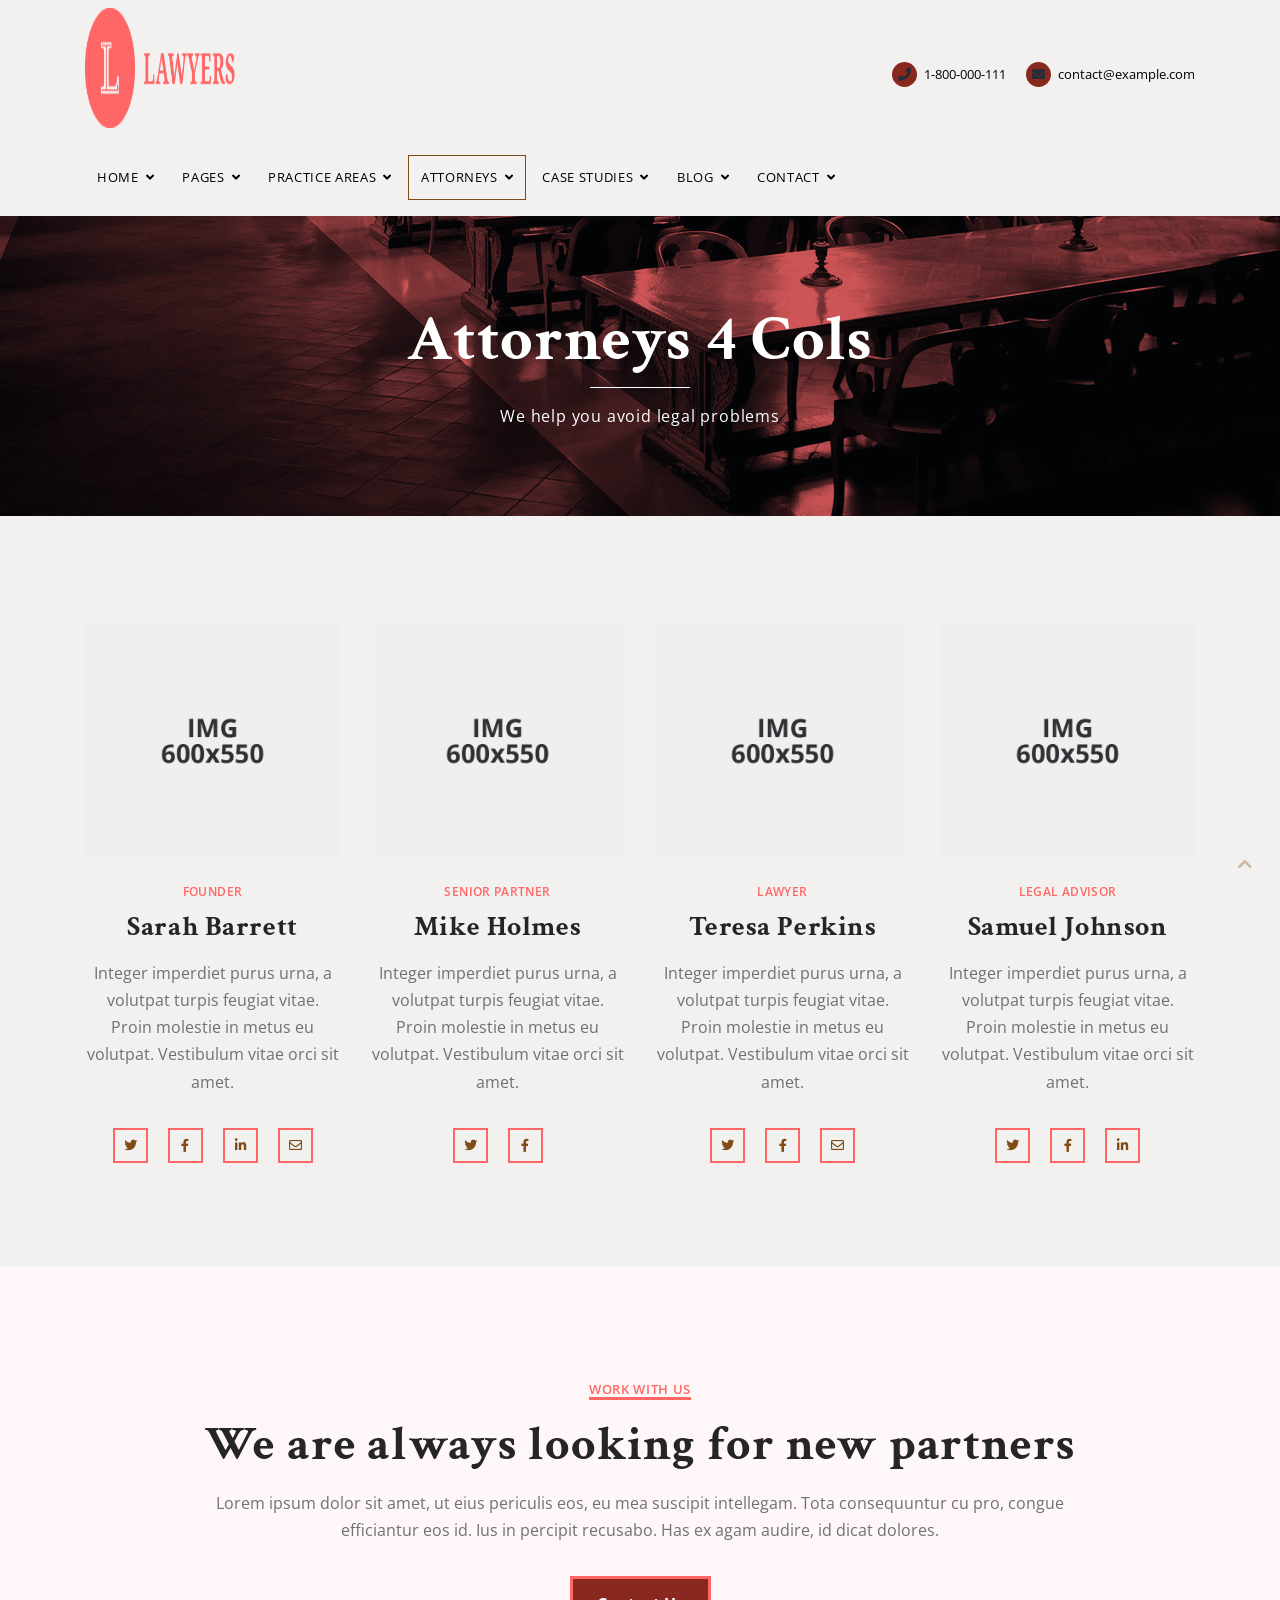
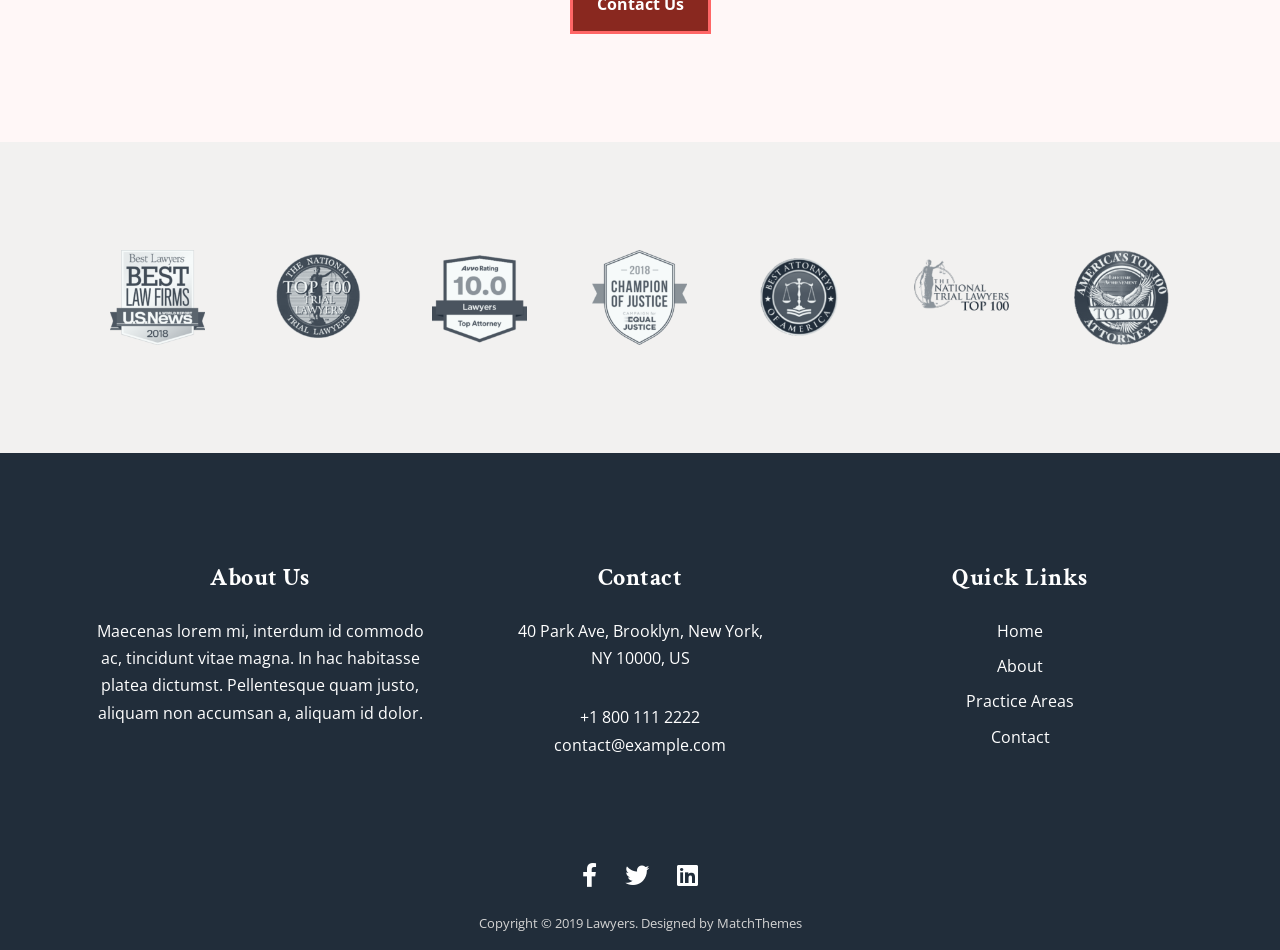
<file: attorneys-4-cols.html>
<!DOCTYPE html>
<html lang="en-US">
	<head>
		
		<meta charset="utf-8">
		<title>Attorneys 4 Cols - Lawyers Attorneys Business HTML Template</title>
		<meta name="viewport" content="width=device-width, initial-scale=1.0">
		<meta name="robots" content="noodp"/>
		<link href='https://fonts.googleapis.com/css?family=Open+Sans:400,400i,600,700,700i%7CCrimson+Text:400,400i,700,700i' rel='stylesheet' type='text/css'>
		<!-- Bootstrap CSS -->
		<link rel='stylesheet' id='bootstrap-css'  href='css/bootstrap/css/bootstrap.css' type='text/css' media='all' />
		<!-- Font Awesome Icons CSS -->
		<link rel='stylesheet' id='font-awesome'  href='css/fontawesome/css/all.min.css' type='text/css' media='all' />
		<!-- Owl Carousel -->
		<link rel='stylesheet' id='owl-carousel'  href='js/owl-carousel/owl.carousel.css' type='text/css' media='all' />
		<!-- Main CSS File -->
		<link rel='stylesheet' id='lawyers-style-css'  href='style.css' type='text/css' media='all' />
		<!-- favicons -->
		<link rel="icon" href="images/icons/favicon-32x32.png" sizes="32x32" />
		<link rel="icon" href="images/icons/favicon-192x192.png" sizes="192x192" />
		<link rel="apple-touch-icon-precomposed" href="images/icons/favicon-180x180.png" />
	</head>
	<body>
		<div class="menu-mask"></div>
		<!-- MOBILE MENU HOLDER -->
		<div class="mobile-menu-holder">
			<div class="modal-menu-container">
				<div class="exit-mobile"> <span class="icon-bar1"></span> <span class="icon-bar2"></span></div>
				<ul class="menu-mobile">
					<li class="menu-item menu-item-has-children">
						<a href="index.html" >Home</a>
						<ul class="sub-menu">
							<li class="menu-item"><a href="index.html" >Home 1</a></li>
							<li class="menu-item"><a href="home-2.html">Home 2</a></li>
							<li class="menu-item"><a href="home-3.html">Home 3</a></li>
							<li class="menu-item"><a href="home-4.html">Home 4</a></li>
							<li class="menu-item"><a href="home-video.html">Home Video</a></li>
							<li class="menu-item"><a href="top-header-2.html">Top Header 2</a></li>
							<li class="menu-item"><a href="top-header-3.html">Top Header 3</a></li>
						</ul>
					</li>
					<li class="menu-item menu-item-has-children">
						<a href="#">Pages</a>
						<ul class="sub-menu">
							<li class="menu-item"><a href="about-me.html">About Me</a></li>
							<li class="menu-item"><a href="about-us.html">About Us</a></li>
							<li class="menu-item"><a href="about-us-2.html">About Us 2</a></li>
							<li class="menu-item"><a href="pricing.html">Pricing</a></li>
							<li class="menu-item"><a href="gallery-1.html">Gallery</a></li>
							<li class="menu-item"><a href="faq.html">FAQ</a></li>
							<li class="menu-item"><a href="testimonials.html">Testimonials</a></li>
						</ul>
					</li>
					<li class="menu-item menu-item-has-children">
						<a href="practice-areas.html">Practice Areas</a>
						<ul class="sub-menu">
							<li class="menu-item menu-item-has-children">
								<a href="practice-areas.html">Practice v1</a>
								<ul class="sub-menu">
									<li class="menu-item"><a href="practice-areas-2-cols.html">Practice v1 2 Cols</a></li>
									<li class="menu-item"><a href="practice-areas-3-cols.html">Practice v1 3 Cols</a></li>
									<li class="menu-item"><a href="practice-areas.html">Practice v1 4 Cols</a></li>
								</ul>
							</li>
							<li class="menu-item menu-item-has-children">
								<a href="practice-areas-v2-3-cols.html">Practice v2</a>
								<ul class="sub-menu">
									<li class="menu-item"><a href="practice-areas-v2-3-cols.html">Practice v2 3 Cols</a></li>
									<li class="menu-item"><a href="practice-areas-v2-4-cols.html">Practice v2 4 Cols</a></li>
								</ul>
							</li>
							<li class="menu-item menu-item-has-children">
								<a href="practice-image-3-cols.html">Practice Image</a>
								<ul class="sub-menu">
									<li class="menu-item"><a href="practice-image-3-cols.html">Practice Image 3 Cols</a></li>
									<li class="menu-item"><a href="practice-image-4-cols.html">Practice Image 4 Cols</a></li>
								</ul>
							</li>
							<li class="menu-item"><a href="practice-single-page.html">Single Practice</a></li>
						</ul>
					</li>
					<li class="menu-item menu-item-has-children current-menu-item">
						<a href="attorneys.html">Attorneys</a>
						<ul class="sub-menu">
							<li class="menu-item"><a href="attorneys-2-cols.html">Attorneys 2 Cols</a></li>
							<li class="menu-item"><a href="attorneys.html">Attorneys 3 Cols</a></li>
							<li class="menu-item current-menu-item"><a href="attorneys-4-cols.html">Attorneys 4 Cols</a></li>
							<li class="menu-item"><a href="attorneys-single-page.html">Single Attorney</a></li>
						</ul>
					</li>
					<li class="menu-item menu-item-has-children">
						<a href="case-studies.html">Case Studies</a>
						<ul class="sub-menu">
							<li class="menu-item"><a href="case-studies-2-cols.html">Case Studies 2 Cols</a></li>
							<li class="menu-item"><a href="case-studies-3-cols.html">Case Studies 3 Cols</a></li>
							<li class="menu-item"><a href="case-studies.html">Case Studies 4 Cols</a></li>
							<li class="menu-item"><a href="cases-single-page.html">Single Case</a></li>
						</ul>
					</li>
					<li class="menu-item menu-item-has-children">
						<a href="blog.html">Blog</a>
						<ul class="sub-menu">
							<li class="menu-item"><a href="blog-list.html">Blog List</a></li>
							<li class="menu-item"><a href="blog-classic.html">Blog Classic</a></li>
							<li class="menu-item"><a href="blog.html">Blog Grid 2 Cols</a></li>
							<li class="menu-item"><a href="blog-grid-3-cols.html">Blog Grid 3 Cols</a></li>
							<li class="menu-item"><a href="blog-full-width.html">Blog Full Width</a></li>
							<li class="menu-item"><a href="blog-single-post.html">Blog Single Post</a></li>
						</ul>
					</li>
					<li class="menu-item menu-item-has-children">
						<a href="contact.html">Contact</a>
						<ul class="sub-menu">
							<li class="menu-item"><a href="contact.html">Contact 1</a></li>
							<li class="menu-item"><a href="contact-2.html">Contact 2</a></li>
							<li class="menu-item"><a href="contact-3.html">Contact 3</a></li>
						</ul>
					</li>
				</ul>
			</div>
			<div class="menu-contact">
				<ul>
					<li><i class="fa fa-map-marker"></i><span>40 Park Ave, Brooklyn, New York</span></li>
					<li><i class="fa fa-mobile"></i><span>1-800-111-2222</span></li>
					<li><i class="fa fa-envelope"></i><span>contact@example.com</span></li>
				</ul>
				<ul class="social-media">
					<li><a class="social-facebook" href="#" target="_blank"><i class="fab fa-facebook-f"></i></a></li>
					<li><a class="social-twitter" href="#" target="_blank"><i class="fab fa-twitter"></i></a></li>
					<li><a class="social-linkedin" href="#" target="_blank"><i class="fab fa-linkedin"></i></a></li>
				</ul>
			</div>
		</div>
		<!-- /MOBILE MENU HOLDER -->
		<!-- HEADER -->
		<header id="header-bar" class="header-1">
			<div class="container">
				<div class="header-wrap header-wrap1">
					<div class="logo logo-1"><a href="index.html"><img class="img-fluid" src="images/logo.png" alt="Lawyers"></a></div>
					<div class="header-contact">
						<div class="header-info"><span class="info-circle"><i class="fa fa-phone"></i></span> 1-800-000-111</div>
						<div class="header-info"><span class="info-circle"><i class="fa fa-envelope"></i></span> contact@example.com</div>
					</div>
					<div class="nav-button-holder"> <button type="button" class="nav-button"> <span class="icon-bar"></span> </button></div>
				</div>
				<div class="nav-holder nav-holder-1">
					<ul class="menu-nav  menu-nav-1">
						<li class="menu-item menu-item-has-children">
							<a href="index.html" >Home</a>
							<ul class="sub-menu">
								<li class="menu-item"><a href="index.html" >Home 1</a></li>
								<li class="menu-item"><a href="home-2.html">Home 2</a></li>
								<li class="menu-item"><a href="home-3.html">Home 3</a></li>
								<li class="menu-item"><a href="home-4.html">Home 4</a></li>
								<li class="menu-item"><a href="home-video.html">Home Video</a></li>
								<li class="menu-item"><a href="top-header-2.html">Top Header 2</a></li>
								<li class="menu-item"><a href="top-header-3.html">Top Header 3</a></li>
							</ul>
						</li>
						<li class="menu-item menu-item-has-children">
							<a href="#">Pages</a>
							<ul class="sub-menu">
								<li class="menu-item"><a href="about-me.html">About Me</a></li>
								<li class="menu-item"><a href="about-us.html">About Us</a></li>
								<li class="menu-item"><a href="about-us-2.html">About Us 2</a></li>
								<li class="menu-item"><a href="pricing.html">Pricing</a></li>
								<li class="menu-item"><a href="gallery-1.html">Gallery</a></li>
								<li class="menu-item"><a href="faq.html">FAQ</a></li>
								<li class="menu-item"><a href="testimonials.html">Testimonials</a></li>
							</ul>
						</li>
						<li class="menu-item menu-item-has-children">
							<a href="practice-areas.html">Practice Areas</a>
							<ul class="sub-menu">
								<li class="menu-item menu-item-has-children">
									<a href="practice-areas.html">Practice v1</a>
									<ul class="sub-menu">
										<li class="menu-item"><a href="practice-areas-2-cols.html">Practice v1 2 Cols</a></li>
										<li class="menu-item"><a href="practice-areas-3-cols.html">Practice v1 3 Cols</a></li>
										<li class="menu-item"><a href="practice-areas.html">Practice v1 4 Cols</a></li>
									</ul>
								</li>
								<li class="menu-item menu-item-has-children">
									<a href="practice-areas-v2-3-cols.html">Practice v2</a>
									<ul class="sub-menu">
										<li class="menu-item"><a href="practice-areas-v2-3-cols.html">Practice v2 3 Cols</a></li>
										<li class="menu-item"><a href="practice-areas-v2-4-cols.html">Practice v2 4 Cols</a></li>
									</ul>
								</li>
								<li class="menu-item menu-item-has-children">
									<a href="practice-image-3-cols.html">Practice Image</a>
									<ul class="sub-menu">
										<li class="menu-item"><a href="practice-image-3-cols.html">Practice Image 3 Cols</a></li>
										<li class="menu-item"><a href="practice-image-4-cols.html">Practice Image 4 Cols</a></li>
									</ul>
								</li>
								<li class="menu-item"><a href="practice-single-page.html">Single Practice</a></li>
							</ul>
						</li>
						<li class="menu-item menu-item-has-children current-menu-item">
							<a href="attorneys.html">Attorneys</a>
							<ul class="sub-menu">
								<li class="menu-item"><a href="attorneys-2-cols.html">Attorneys 2 Cols</a></li>
								<li class="menu-item"><a href="attorneys.html">Attorneys 3 Cols</a></li>
								<li class="menu-item current-menu-item"><a href="attorneys-4-cols.html">Attorneys 4 Cols</a></li>
								<li class="menu-item"><a href="attorneys-single-page.html">Single Attorney</a></li>
							</ul>
						</li>
						<li class="menu-item menu-item-has-children">
							<a href="case-studies.html">Case Studies</a>
							<ul class="sub-menu">
								<li class="menu-item"><a href="case-studies-2-cols.html">Case Studies 2 Cols</a></li>
								<li class="menu-item"><a href="case-studies-3-cols.html">Case Studies 3 Cols</a></li>
								<li class="menu-item"><a href="case-studies.html">Case Studies 4 Cols</a></li>
								<li class="menu-item"><a href="cases-single-page.html">Single Case</a></li>
							</ul>
						</li>
						<li class="menu-item menu-item-has-children">
							<a href="blog.html">Blog</a>
							<ul class="sub-menu">
								<li class="menu-item"><a href="blog-list.html">Blog List</a></li>
								<li class="menu-item"><a href="blog-classic.html">Blog Classic</a></li>
								<li class="menu-item"><a href="blog.html">Blog Grid 2 Cols</a></li>
								<li class="menu-item"><a href="blog-grid-3-cols.html">Blog Grid 3 Cols</a></li>
								<li class="menu-item"><a href="blog-full-width.html">Blog Full Width</a></li>
								<li class="menu-item"><a href="blog-single-post.html">Blog Single Post</a></li>
							</ul>
						</li>
						<li class="menu-item menu-item-has-children">
							<a href="contact.html">Contact</a>
							<ul class="sub-menu">
								<li class="menu-item"><a href="contact.html">Contact 1</a></li>
								<li class="menu-item"><a href="contact-2.html">Contact 2</a></li>
								<li class="menu-item"><a href="contact-3.html">Contact 3</a></li>
							</ul>
						</li>
					</ul>
				</div>
			</div>
		</header>
		<!-- /HEADER -->
		<!-- TOP IMAGE -->
		<div class="page-head " style="background-image:url('images/top-bkgs/lawyers.jpg');">
			<div class="inner-desc">
				<div class="container">
					<h1 class="page-title">Attorneys 4 Cols</h1>
					<span class="post-subtitle page-subtitle">We help you avoid legal problems</span>
				</div>
			</div>
		</div>
		<!-- /TOP IMAGE -->
		<!-- PAGE CONTENT -->
		<div class="page-holder custom-page-template page-full fullscreen-page clearfix">
		<!-- SECTION 1-->
		<section class="section-holder margin-b32">
			<div class="container">
				<div class="row">
					<div class="col-md-6 col-lg-3">
						<div class="lawyer-holder lawyer-3col">
							<a href="attorneys-single-page.html"><img src="images/team/team-4.jpg" class="img-fluid" alt="" ></a>
							<div class="lawyer-position">Founder</div>
							<h2 class="lawyer-title"><a href="attorneys-single-page.html">Sarah Barrett</a></h2>
							<div class="lawyer-excerpt">Integer imperdiet purus urna, a volutpat turpis feugiat vitae. Proin molestie in metus eu volutpat. Vestibulum vitae orci sit amet.</div>
							<ul class="lawyer-social">
								<li><a href="#" target="_blank"><i class="fab fa-twitter"></i></a></li>
								<li><a href="#" target="_blank"><i class="fab fa-facebook-f"></i></a></li>
								<li><a href="#" target="_blank"><i class="fab fa-linkedin-in"></i></a></li>
								<li><a href="mailto:" target="_blank"><i class="far fa-envelope"></i></a></li>
							</ul>
						</div>
					</div>
					<div class="col-md-6 col-lg-3">
						<div class="lawyer-holder lawyer-3col">
							<a href="attorneys-single-page.html"><img src="images/team/team-6.jpg" class="img-fluid" alt="" ></a>
							<div class="lawyer-position">Senior Partner</div>
							<h2 class="lawyer-title"><a href="attorneys-single-page.html">Mike Holmes</a></h2>
							<div class="lawyer-excerpt">Integer imperdiet purus urna, a volutpat turpis feugiat vitae. Proin molestie in metus eu volutpat. Vestibulum vitae orci sit amet.</div>
							<ul class="lawyer-social">
								<li><a href="#" target="_blank"><i class="fab fa-twitter"></i></a></li>
								<li><a href="#" target="_blank"><i class="fab fa-facebook-f"></i></a></li>
							</ul>
						</div>
					</div>
					<div class="col-md-6 col-lg-3">
						<div class="lawyer-holder lawyer-3col">
							<a href="attorneys-single-page.html"><img src="images/team/team-1.jpg" class="img-fluid" alt="" ></a>
							<div class="lawyer-position">Lawyer</div>
							<h2 class="lawyer-title"><a href="attorneys-single-page.html">Teresa Perkins</a></h2>
							<div class="lawyer-excerpt">Integer imperdiet purus urna, a volutpat turpis feugiat vitae. Proin molestie in metus eu volutpat. Vestibulum vitae orci sit amet.</div>
							<ul class="lawyer-social">
								<li><a href="#" target="_blank"><i class="fab fa-twitter"></i></a></li>
								<li><a href="#" target="_blank"><i class="fab fa-facebook-f"></i></a></li>
								<li><a href="mailto:" target="_blank"><i class="far fa-envelope"></i></a></li>
							</ul>
						</div>
					</div>
					<div class="col-md-6 col-lg-3">
						<div class="lawyer-holder lawyer-3col">
							<a href="attorneys-single-page.html"><img src="images/team/team-5.jpg" class="img-fluid" alt="" ></a>
							<div class="lawyer-position">Legal Advisor</div>
							<h2 class="lawyer-title"><a href="attorneys-single-page.html">Samuel Johnson</a></h2>
							<div class="lawyer-excerpt">Integer imperdiet purus urna, a volutpat turpis feugiat vitae. Proin molestie in metus eu volutpat. Vestibulum vitae orci sit amet.</div>
							<ul class="lawyer-social">
								<li><a href="#" target="_blank"><i class="fab fa-twitter"></i></a></li>
								<li><a href="#" target="_blank"><i class="fab fa-facebook-f"></i></a></li>
								<li><a href="#" target="_blank"><i class="fab fa-linkedin-in"></i></a></li>
							</ul>
						</div>
					</div>
					
				</div>
				<!-- /row -->
			</div>
			<!-- /container -->	
		</section>
		<!-- /SECTION 1-->
		<!-- SECTION 2-->
		<section class="section-holder section-lawyers">
			<div class="container">
				<div class="row">
					<div class="col-lg-10 offset-lg-1 alignc">
						<span class="heading-subtitle">Work with Us</span>
						<h2 class="margin-b16">We are always looking for new partners</h2>
						<p>Lorem ipsum dolor sit amet, ut eius periculis eos, eu mea suscipit intellegam. Tota consequuntur cu pro, congue efficiantur eos id. Ius in percipit recusabo. Has ex agam audire, id dicat dolores.</p>
						<div class="view-more alignc"><a href="contact.html">Contact Us</a></div>
					</div>
				</div>
				<!-- /row -->
			</div>
			<!-- /container -->
		</section>
		<!-- /SECTION 2-->
		<!-- SECTION 3-->
		<section class="section-holder">
			<div class="container">
				<div class="row">
					<div class="col-lg-12">
						<div class="badge-wrapper">
							<div class="badge-img">
								<img src="images/team/law-badge-1.png" class="img-fluid" alt="" width="95" height="95" >
							</div>
							<div class="badge-img">
								<img src="images/team/law-badge-2.png" class="img-fluid" alt="" width="95" height="95" >
							</div>
							<div class="badge-img">
								<img src="images/team/law-badge-3.png" class="img-fluid" alt="" width="95" height="95" >
							</div>
							<div class="badge-img">
								<img src="images/team/law-badge-4.png" class="img-fluid" alt="" width="95" height="95" >
							</div>
							<div class="badge-img">
								<img src="images/team/law-badge-5.png" class="img-fluid" alt="" width="95" height="95" >
							</div>
							<div class="badge-img">
								<img src="images/team/law-badge-6.png" class="img-fluid" alt="" width="95" height="95" >
							</div>
							<div class="badge-img">
								<img src="images/team/law-badge-7.png" class="img-fluid" alt="" width="95" height="95" >
							</div>
						</div>
					</div>
				</div>
				<!-- /row -->
			</div>
			<!-- /container -->
		</section>
		<!-- /SECTION 3-->
		</div><!-- /PAGE CONTENT -->
		<!-- FOOTER -->
		<footer id="footer-var2">
			<div id="footer-content">
				<div class="container">
					<div class="row">
						<div class="col-lg-4">
							<div class="foo-block">
								<h5 class="widgettitle">About Us</h5>
								<div class="textwidget">
									<div class="textwidget">
										<p>Maecenas lorem mi, interdum id commodo ac, tincidunt vitae magna. In hac habitasse platea dictumst. Pellentesque quam justo, aliquam non accumsan a, aliquam id dolor.</p>
									</div>
								</div>
							</div>
						</div>
						<div class="col-lg-4">
							<div class="foo-block">
								<h5 class="widgettitle">Contact</h5>
								<div class="textwidget">
									<div class="textwidget">
										<p>40 Park Ave, Brooklyn, New York,<br> NY 10000, US</p>
										<p>+1 800 111 2222<br> contact@example.com</p>
									</div>
								</div>
							</div>
						</div>
						<div class="col-lg-4">
							<div class="foo-block">
								<h5 class="widgettitle">Quick Links</h5>
								<div class="textwidget custom-html-widget">
									<ul>
										<li> <a href="#">Home</a></li>
										<li><a href="#">About</a></li>
										<li><a href="#">Practice Areas</a></li>
										<li><a href="#">Contact</a></li>
									</ul>
								</div>
							</div>
						</div>
					</div>
					<ul class="footer-social alignc">
						<li><a class="social-facebook" href="#" target="_blank"><i class="fab fa-facebook-f"></i></a></li>
						<li><a class="social-twitter" href="#" target="_blank"><i class="fab fa-twitter"></i></a></li>
						<li><a class="social-linkedin" href="#" target="_blank"><i class="fab fa-linkedin"></i></a></li>
					</ul>
					<div class="foo-copyright alignc">Copyright &copy; 2019 Lawyers. Designed by MatchThemes</div>
				</div>
			</div>
		</footer>
		<!-- /FOOTER -->
		<div class="scrollup"> <a class="scrolltop" href="#"> <i class="fa fa-chevron-up"></i> </a></div>
		<!-- JS --> 
		<script src='js/jquery.js'></script>
		<script src='js/jquery-migrate.min.js'></script>
		<script src='css/bootstrap/js/popper.js'></script>
		<script src='css/bootstrap/js/bootstrap.js'></script>
		<script src='js/easing.js'></script>
		<script src='js/fitvids.js'></script>
		<script src='js/owl-carousel/owl.carousel.js'></script>
		<script src='js/isotope.js'></script>
		<script src='js/jquery.magnific-popup.min.js'></script>
		<!-- MAIN JS -->
		<script src='js/init.js'></script>
		<!-- CONTAT FORM JS -->
		<script src='js/jquery.form.min.js'></script>
		<script src='js/contactform.js'></script>
	</body>
</html>
</file>
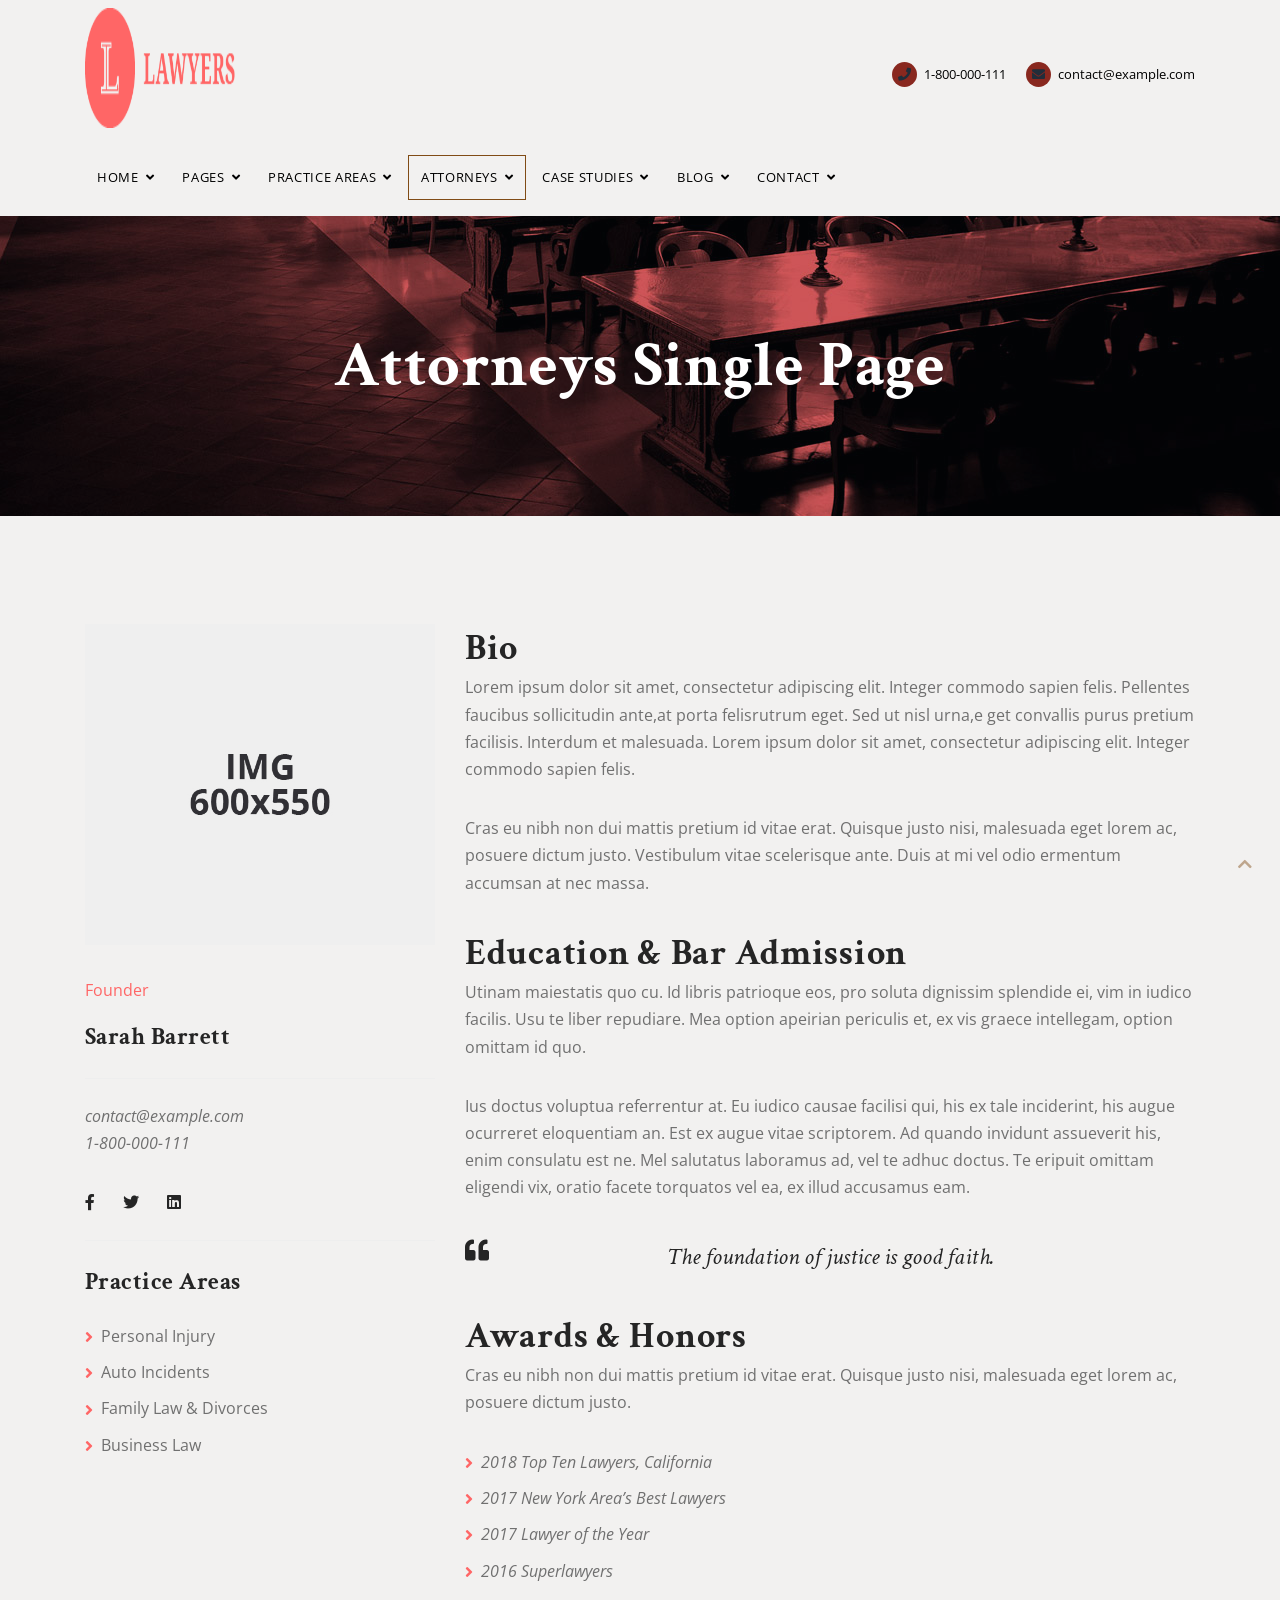
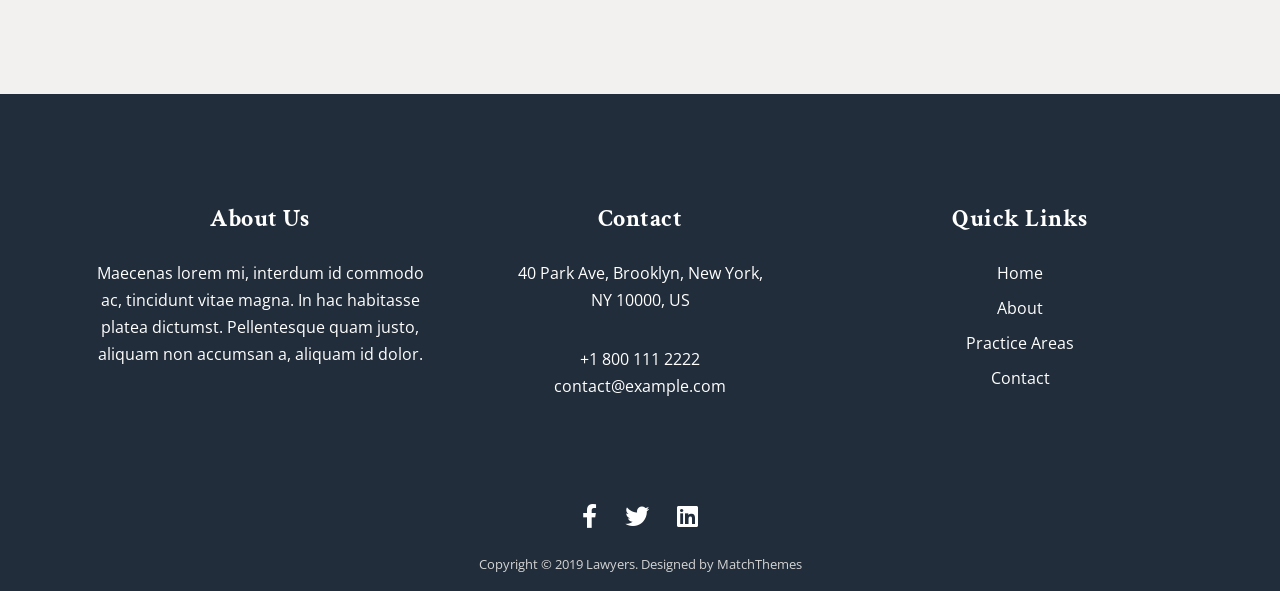
<file: attorneys-single-page.html>
<!DOCTYPE html>
<html lang="en-US">
	<head>
		
		<meta charset="utf-8">
		<title>Attorneys Single Page - Lawyers Attorneys Business HTML Template</title>
		<meta name="viewport" content="width=device-width, initial-scale=1.0">
		<meta name="robots" content="noodp"/>
		<link href='https://fonts.googleapis.com/css?family=Open+Sans:400,400i,600,700,700i%7CCrimson+Text:400,400i,700,700i' rel='stylesheet' type='text/css'>
		<!-- Bootstrap CSS -->
		<link rel='stylesheet' id='bootstrap-css'  href='css/bootstrap/css/bootstrap.css' type='text/css' media='all' />
		<!-- Font Awesome Icons CSS -->
		<link rel='stylesheet' id='font-awesome'  href='css/fontawesome/css/all.min.css' type='text/css' media='all' />
		<!-- Owl Carousel -->
		<link rel='stylesheet' id='owl-carousel'  href='js/owl-carousel/owl.carousel.css' type='text/css' media='all' />
		<!-- Main CSS File -->
		<link rel='stylesheet' id='lawyers-style-css'  href='style.css' type='text/css' media='all' />
		<!-- favicons -->
		<link rel="icon" href="images/icons/favicon-32x32.png" sizes="32x32" />
		<link rel="icon" href="images/icons/favicon-192x192.png" sizes="192x192" />
		<link rel="apple-touch-icon-precomposed" href="images/icons/favicon-180x180.png" />
	</head>
	<body>
		<div class="menu-mask"></div>
		<!-- MOBILE MENU HOLDER -->
		<div class="mobile-menu-holder">
			<div class="modal-menu-container">
				<div class="exit-mobile"> <span class="icon-bar1"></span> <span class="icon-bar2"></span></div>
				<ul class="menu-mobile">
					<li class="menu-item menu-item-has-children">
						<a href="index.html" >Home</a>
						<ul class="sub-menu">
							<li class="menu-item"><a href="index.html" >Home 1</a></li>
							<li class="menu-item"><a href="home-2.html">Home 2</a></li>
							<li class="menu-item"><a href="home-3.html">Home 3</a></li>
							<li class="menu-item"><a href="home-4.html">Home 4</a></li>
							<li class="menu-item"><a href="home-video.html">Home Video</a></li>
							<li class="menu-item"><a href="top-header-2.html">Top Header 2</a></li>
							<li class="menu-item"><a href="top-header-3.html">Top Header 3</a></li>
						</ul>
					</li>
					<li class="menu-item menu-item-has-children">
						<a href="#">Pages</a>
						<ul class="sub-menu">
							<li class="menu-item"><a href="about-me.html">About Me</a></li>
							<li class="menu-item"><a href="about-us.html">About Us</a></li>
							<li class="menu-item"><a href="about-us-2.html">About Us 2</a></li>
							<li class="menu-item"><a href="pricing.html">Pricing</a></li>
							<li class="menu-item"><a href="gallery-1.html">Gallery</a></li>
							<li class="menu-item"><a href="faq.html">FAQ</a></li>
							<li class="menu-item"><a href="testimonials.html">Testimonials</a></li>
						</ul>
					</li>
					<li class="menu-item menu-item-has-children">
						<a href="practice-areas.html">Practice Areas</a>
						<ul class="sub-menu">
							<li class="menu-item menu-item-has-children">
								<a href="practice-areas.html">Practice v1</a>
								<ul class="sub-menu">
									<li class="menu-item"><a href="practice-areas-2-cols.html">Practice v1 2 Cols</a></li>
									<li class="menu-item"><a href="practice-areas-3-cols.html">Practice v1 3 Cols</a></li>
									<li class="menu-item"><a href="practice-areas.html">Practice v1 4 Cols</a></li>
								</ul>
							</li>
							<li class="menu-item menu-item-has-children">
								<a href="practice-areas-v2-3-cols.html">Practice v2</a>
								<ul class="sub-menu">
									<li class="menu-item"><a href="practice-areas-v2-3-cols.html">Practice v2 3 Cols</a></li>
									<li class="menu-item"><a href="practice-areas-v2-4-cols.html">Practice v2 4 Cols</a></li>
								</ul>
							</li>
							<li class="menu-item menu-item-has-children">
								<a href="practice-image-3-cols.html">Practice Image</a>
								<ul class="sub-menu">
									<li class="menu-item"><a href="practice-image-3-cols.html">Practice Image 3 Cols</a></li>
									<li class="menu-item"><a href="practice-image-4-cols.html">Practice Image 4 Cols</a></li>
								</ul>
							</li>
							<li class="menu-item"><a href="practice-single-page.html">Single Practice</a></li>
						</ul>
					</li>
					<li class="menu-item menu-item-has-children current-menu-item">
						<a href="attorneys.html">Attorneys</a>
						<ul class="sub-menu">
							<li class="menu-item"><a href="attorneys-2-cols.html">Attorneys 2 Cols</a></li>
							<li class="menu-item"><a href="attorneys.html">Attorneys 3 Cols</a></li>
							<li class="menu-item"><a href="attorneys-4-cols.html">Attorneys 4 Cols</a></li>
							<li class="menu-item current-menu-item"><a href="attorneys-single-page.html">Single Attorney</a></li>
						</ul>
					</li>
					<li class="menu-item menu-item-has-children">
						<a href="case-studies.html">Case Studies</a>
						<ul class="sub-menu">
							<li class="menu-item"><a href="case-studies-2-cols.html">Case Studies 2 Cols</a></li>
							<li class="menu-item"><a href="case-studies-3-cols.html">Case Studies 3 Cols</a></li>
							<li class="menu-item"><a href="case-studies.html">Case Studies 4 Cols</a></li>
							<li class="menu-item"><a href="cases-single-page.html">Single Case</a></li>
						</ul>
					</li>
					<li class="menu-item menu-item-has-children">
						<a href="blog.html">Blog</a>
						<ul class="sub-menu">
							<li class="menu-item"><a href="blog-list.html">Blog List</a></li>
							<li class="menu-item"><a href="blog-classic.html">Blog Classic</a></li>
							<li class="menu-item"><a href="blog.html">Blog Grid 2 Cols</a></li>
							<li class="menu-item"><a href="blog-grid-3-cols.html">Blog Grid 3 Cols</a></li>
							<li class="menu-item"><a href="blog-full-width.html">Blog Full Width</a></li>
							<li class="menu-item"><a href="blog-single-post.html">Blog Single Post</a></li>
						</ul>
					</li>
					<li class="menu-item menu-item-has-children">
						<a href="contact.html">Contact</a>
						<ul class="sub-menu">
							<li class="menu-item"><a href="contact.html">Contact 1</a></li>
							<li class="menu-item"><a href="contact-2.html">Contact 2</a></li>
							<li class="menu-item"><a href="contact-3.html">Contact 3</a></li>
						</ul>
					</li>
				</ul>
			</div>
			<div class="menu-contact">
				<ul>
					<li><i class="fa fa-map-marker"></i><span>40 Park Ave, Brooklyn, New York</span></li>
					<li><i class="fa fa-mobile"></i><span>1-800-111-2222</span></li>
					<li><i class="fa fa-envelope"></i><span>contact@example.com</span></li>
				</ul>
				<ul class="social-media">
					<li><a class="social-facebook" href="#" target="_blank"><i class="fab fa-facebook-f"></i></a></li>
					<li><a class="social-twitter" href="#" target="_blank"><i class="fab fa-twitter"></i></a></li>
					<li><a class="social-linkedin" href="#" target="_blank"><i class="fab fa-linkedin"></i></a></li>
				</ul>
			</div>
		</div>
		<!-- /MOBILE MENU HOLDER -->
		<!-- HEADER -->
		<header id="header-bar" class="header-1">
			<div class="container">
				<div class="header-wrap header-wrap1">
					<div class="logo logo-1"><a href="index.html"><img class="img-fluid" src="images/logo.png" alt="Lawyers"></a></div>
					<div class="header-contact">
						<div class="header-info"><span class="info-circle"><i class="fa fa-phone"></i></span> 1-800-000-111</div>
						<div class="header-info"><span class="info-circle"><i class="fa fa-envelope"></i></span> contact@example.com</div>
					</div>
					<div class="nav-button-holder"> <button type="button" class="nav-button"> <span class="icon-bar"></span> </button></div>
				</div>
				<div class="nav-holder nav-holder-1">
					<ul class="menu-nav  menu-nav-1">
						<li class="menu-item menu-item-has-children">
							<a href="index.html" >Home</a>
							<ul class="sub-menu">
								<li class="menu-item"><a href="index.html" >Home 1</a></li>
								<li class="menu-item"><a href="home-2.html">Home 2</a></li>
								<li class="menu-item"><a href="home-3.html">Home 3</a></li>
								<li class="menu-item"><a href="home-4.html">Home 4</a></li>
								<li class="menu-item"><a href="home-video.html">Home Video</a></li>
								<li class="menu-item"><a href="top-header-2.html">Top Header 2</a></li>
								<li class="menu-item"><a href="top-header-3.html">Top Header 3</a></li>
							</ul>
						</li>
						<li class="menu-item menu-item-has-children">
							<a href="#">Pages</a>
							<ul class="sub-menu">
								<li class="menu-item"><a href="about-me.html">About Me</a></li>
								<li class="menu-item"><a href="about-us.html">About Us</a></li>
								<li class="menu-item"><a href="about-us-2.html">About Us 2</a></li>
								<li class="menu-item"><a href="pricing.html">Pricing</a></li>
								<li class="menu-item"><a href="gallery-1.html">Gallery</a></li>
								<li class="menu-item"><a href="faq.html">FAQ</a></li>
								<li class="menu-item"><a href="testimonials.html">Testimonials</a></li>
							</ul>
						</li>
						<li class="menu-item menu-item-has-children">
							<a href="practice-areas.html">Practice Areas</a>
							<ul class="sub-menu">
								<li class="menu-item menu-item-has-children">
									<a href="practice-areas.html">Practice v1</a>
									<ul class="sub-menu">
										<li class="menu-item"><a href="practice-areas-2-cols.html">Practice v1 2 Cols</a></li>
										<li class="menu-item"><a href="practice-areas-3-cols.html">Practice v1 3 Cols</a></li>
										<li class="menu-item"><a href="practice-areas.html">Practice v1 4 Cols</a></li>
									</ul>
								</li>
								<li class="menu-item menu-item-has-children">
									<a href="practice-areas-v2-3-cols.html">Practice v2</a>
									<ul class="sub-menu">
										<li class="menu-item"><a href="practice-areas-v2-3-cols.html">Practice v2 3 Cols</a></li>
										<li class="menu-item"><a href="practice-areas-v2-4-cols.html">Practice v2 4 Cols</a></li>
									</ul>
								</li>
								<li class="menu-item menu-item-has-children">
									<a href="practice-image-3-cols.html">Practice Image</a>
									<ul class="sub-menu">
										<li class="menu-item"><a href="practice-image-3-cols.html">Practice Image 3 Cols</a></li>
										<li class="menu-item"><a href="practice-image-4-cols.html">Practice Image 4 Cols</a></li>
									</ul>
								</li>
								<li class="menu-item"><a href="practice-single-page.html">Single Practice</a></li>
							</ul>
						</li>
						<li class="menu-item menu-item-has-children current-menu-item">
							<a href="attorneys.html">Attorneys</a>
							<ul class="sub-menu">
								<li class="menu-item"><a href="attorneys-2-cols.html">Attorneys 2 Cols</a></li>
								<li class="menu-item"><a href="attorneys.html">Attorneys 3 Cols</a></li>
								<li class="menu-item"><a href="attorneys-4-cols.html">Attorneys 4 Cols</a></li>
								<li class="menu-item current-menu-item"><a href="attorneys-single-page.html">Single Attorney</a></li>
							</ul>
						</li>
						<li class="menu-item menu-item-has-children">
							<a href="case-studies.html">Case Studies</a>
							<ul class="sub-menu">
								<li class="menu-item"><a href="case-studies-2-cols.html">Case Studies 2 Cols</a></li>
								<li class="menu-item"><a href="case-studies-3-cols.html">Case Studies 3 Cols</a></li>
								<li class="menu-item"><a href="case-studies.html">Case Studies 4 Cols</a></li>
								<li class="menu-item"><a href="cases-single-page.html">Single Case</a></li>
							</ul>
						</li>
						<li class="menu-item menu-item-has-children">
							<a href="blog.html">Blog</a>
							<ul class="sub-menu">
								<li class="menu-item"><a href="blog-list.html">Blog List</a></li>
								<li class="menu-item"><a href="blog-classic.html">Blog Classic</a></li>
								<li class="menu-item"><a href="blog.html">Blog Grid 2 Cols</a></li>
								<li class="menu-item"><a href="blog-grid-3-cols.html">Blog Grid 3 Cols</a></li>
								<li class="menu-item"><a href="blog-full-width.html">Blog Full Width</a></li>
								<li class="menu-item"><a href="blog-single-post.html">Blog Single Post</a></li>
							</ul>
						</li>
						<li class="menu-item menu-item-has-children">
							<a href="contact.html">Contact</a>
							<ul class="sub-menu">
								<li class="menu-item"><a href="contact.html">Contact 1</a></li>
								<li class="menu-item"><a href="contact-2.html">Contact 2</a></li>
								<li class="menu-item"><a href="contact-3.html">Contact 3</a></li>
							</ul>
						</li>
					</ul>
				</div>
			</div>
		</header>
		<!-- /HEADER -->
		<!-- TOP IMAGE -->
		<div class="page-head " style="background-image:url('images/top-bkgs/lawyers.jpg');">
			<div class="inner-desc">
				<div class="container">
					<h1 class="page-title">Attorneys Single Page</h1>
				</div>
			</div>
		</div>
		<!-- /TOP IMAGE -->
		<!-- PAGE CONTENT -->
		<div class="page-holder custom-page-template page-full fullscreen-page clearfix">
		<!-- SECTION 1-->
		<section class="section-holder">
			<div class="container">
				<div class="row">
					<div class="col-lg-4">
						<img src="images/team/team-4.jpg" class="img-fluid margin-b32" alt="">
						<div class="pcolor margin-b16">Founder</div>
						<h5 class="widgettitle">Sarah Barrett</h5>
						<hr/>
						<p><em>contact@example.com</em><br><em>1-800-000-111</em></p>
						<ul class="about-social">
							<li><a class="social-facebook" href="#" target="_blank"><i class="fab fa-facebook-f"></i></a></li>
							<li><a class="social-twitter" href="#" target="_blank"><i class="fab fa-twitter"></i></a></li>
							<li><a class="social-linkedin" href="#" target="_blank"><i class="fab fa-linkedin"></i></a></li>
						</ul>
						<hr/>
						<h5 class="widgettitle">Practice Areas</h5>
						<div class="sidebar widget_recent_entries">
							<ul>
								<li>Personal Injury</li>
								<li>Auto Incidents</li>
								<li>Family Law &amp; Divorces</li>
								<li>Business Law</li>
							</ul>
						</div>
					</div>
					<div class="col-lg-8">
						<h3>Bio</h3>
						<p>Lorem ipsum dolor sit amet, consectetur adipiscing elit. Integer commodo sapien felis. Pellentes faucibus sollicitudin ante,at porta felisrutrum eget. Sed ut nisl urna,e get convallis purus pretium facilisis. Interdum et malesuada. Lorem ipsum dolor sit amet, consectetur adipiscing elit. Integer commodo sapien felis.</p>
						<p>Cras eu nibh non dui mattis pretium id vitae erat. Quisque justo nisi, malesuada eget lorem ac, posuere dictum justo. Vestibulum vitae scelerisque ante. Duis at mi vel odio ermentum accumsan at nec massa.</p>
						<h3>Education &amp; Bar Admission</h3>
						<p>Utinam maiestatis quo cu. Id libris patrioque eos, pro soluta dignissim splendide ei, vim in iudico facilis. Usu te liber repudiare. Mea option apeirian periculis et, ex vis graece intellegam, option omittam id quo.</p>
						<p>Ius doctus voluptua referrentur at. Eu iudico causae facilisi qui, his ex tale inciderint, his augue ocurreret eloquentiam an. Est ex augue vitae scriptorem. Ad quando invidunt assueverit his, enim consulatu est ne. Mel salutatus laboramus ad, vel te adhuc doctus. Te eripuit omittam eligendi vix, oratio facete torquatos vel ea, ex illud accusamus eam.</p>
						<blockquote>
							<p>The foundation of justice is good faith.</p>
						</blockquote>
						<h3>Awards &amp; Honors</h3>
						<p>Cras eu nibh non dui mattis pretium id vitae erat. Quisque justo nisi, malesuada eget lorem ac, posuere dictum justo.</p>
						<div class="sidebar widget_recent_entries">
							<ul>
								<li><em>2018 Top Ten Lawyers, California</em></li>
								<li><em>2017 New York Area’s Best Lawyers</em></li>
								<li><em>2017 Lawyer of the Year</em></li>
								<li><em>2016 Superlawyers</em></li>
							</ul>
						</div>
					</div>
				</div>
				<!-- /row -->
			</div>
			<!-- /container -->	
		</section>
		<!-- /SECTION 1-->
		</div><!-- /PAGE CONTENT -->
		<!-- FOOTER -->
		<footer id="footer-var2">
			<div id="footer-content">
				<div class="container">
					<div class="row">
						<div class="col-lg-4">
							<div class="foo-block">
								<h5 class="widgettitle">About Us</h5>
								<div class="textwidget">
									<div class="textwidget">
										<p>Maecenas lorem mi, interdum id commodo ac, tincidunt vitae magna. In hac habitasse platea dictumst. Pellentesque quam justo, aliquam non accumsan a, aliquam id dolor.</p>
									</div>
								</div>
							</div>
						</div>
						<div class="col-lg-4">
							<div class="foo-block">
								<h5 class="widgettitle">Contact</h5>
								<div class="textwidget">
									<div class="textwidget">
										<p>40 Park Ave, Brooklyn, New York,<br> NY 10000, US</p>
										<p>+1 800 111 2222<br> contact@example.com</p>
									</div>
								</div>
							</div>
						</div>
						<div class="col-lg-4">
							<div class="foo-block">
								<h5 class="widgettitle">Quick Links</h5>
								<div class="textwidget custom-html-widget">
									<ul>
										<li> <a href="#">Home</a></li>
										<li><a href="#">About</a></li>
										<li><a href="#">Practice Areas</a></li>
										<li><a href="#">Contact</a></li>
									</ul>
								</div>
							</div>
						</div>
					</div>
					<ul class="footer-social alignc">
						<li><a class="social-facebook" href="#" target="_blank"><i class="fab fa-facebook-f"></i></a></li>
						<li><a class="social-twitter" href="#" target="_blank"><i class="fab fa-twitter"></i></a></li>
						<li><a class="social-linkedin" href="#" target="_blank"><i class="fab fa-linkedin"></i></a></li>
					</ul>
					<div class="foo-copyright alignc">Copyright &copy; 2019 Lawyers. Designed by MatchThemes</div>
				</div>
			</div>
		</footer>
		<!-- /FOOTER -->
		<div class="scrollup"> <a class="scrolltop" href="#"> <i class="fa fa-chevron-up"></i> </a></div>
		<!-- JS --> 
		<script src='js/jquery.js'></script>
		<script src='js/jquery-migrate.min.js'></script>
		<script src='css/bootstrap/js/popper.js'></script>
		<script src='css/bootstrap/js/bootstrap.js'></script>
		<script src='js/easing.js'></script>
		<script src='js/fitvids.js'></script>
		<script src='js/owl-carousel/owl.carousel.js'></script>
		<script src='js/isotope.js'></script>
		<script src='js/jquery.magnific-popup.min.js'></script>
		<!-- MAIN JS -->
		<script src='js/init.js'></script>
		<!-- CONTAT FORM JS -->
		<script src='js/jquery.form.min.js'></script>
		<script src='js/contactform.js'></script>
	</body>
</html>
</file>
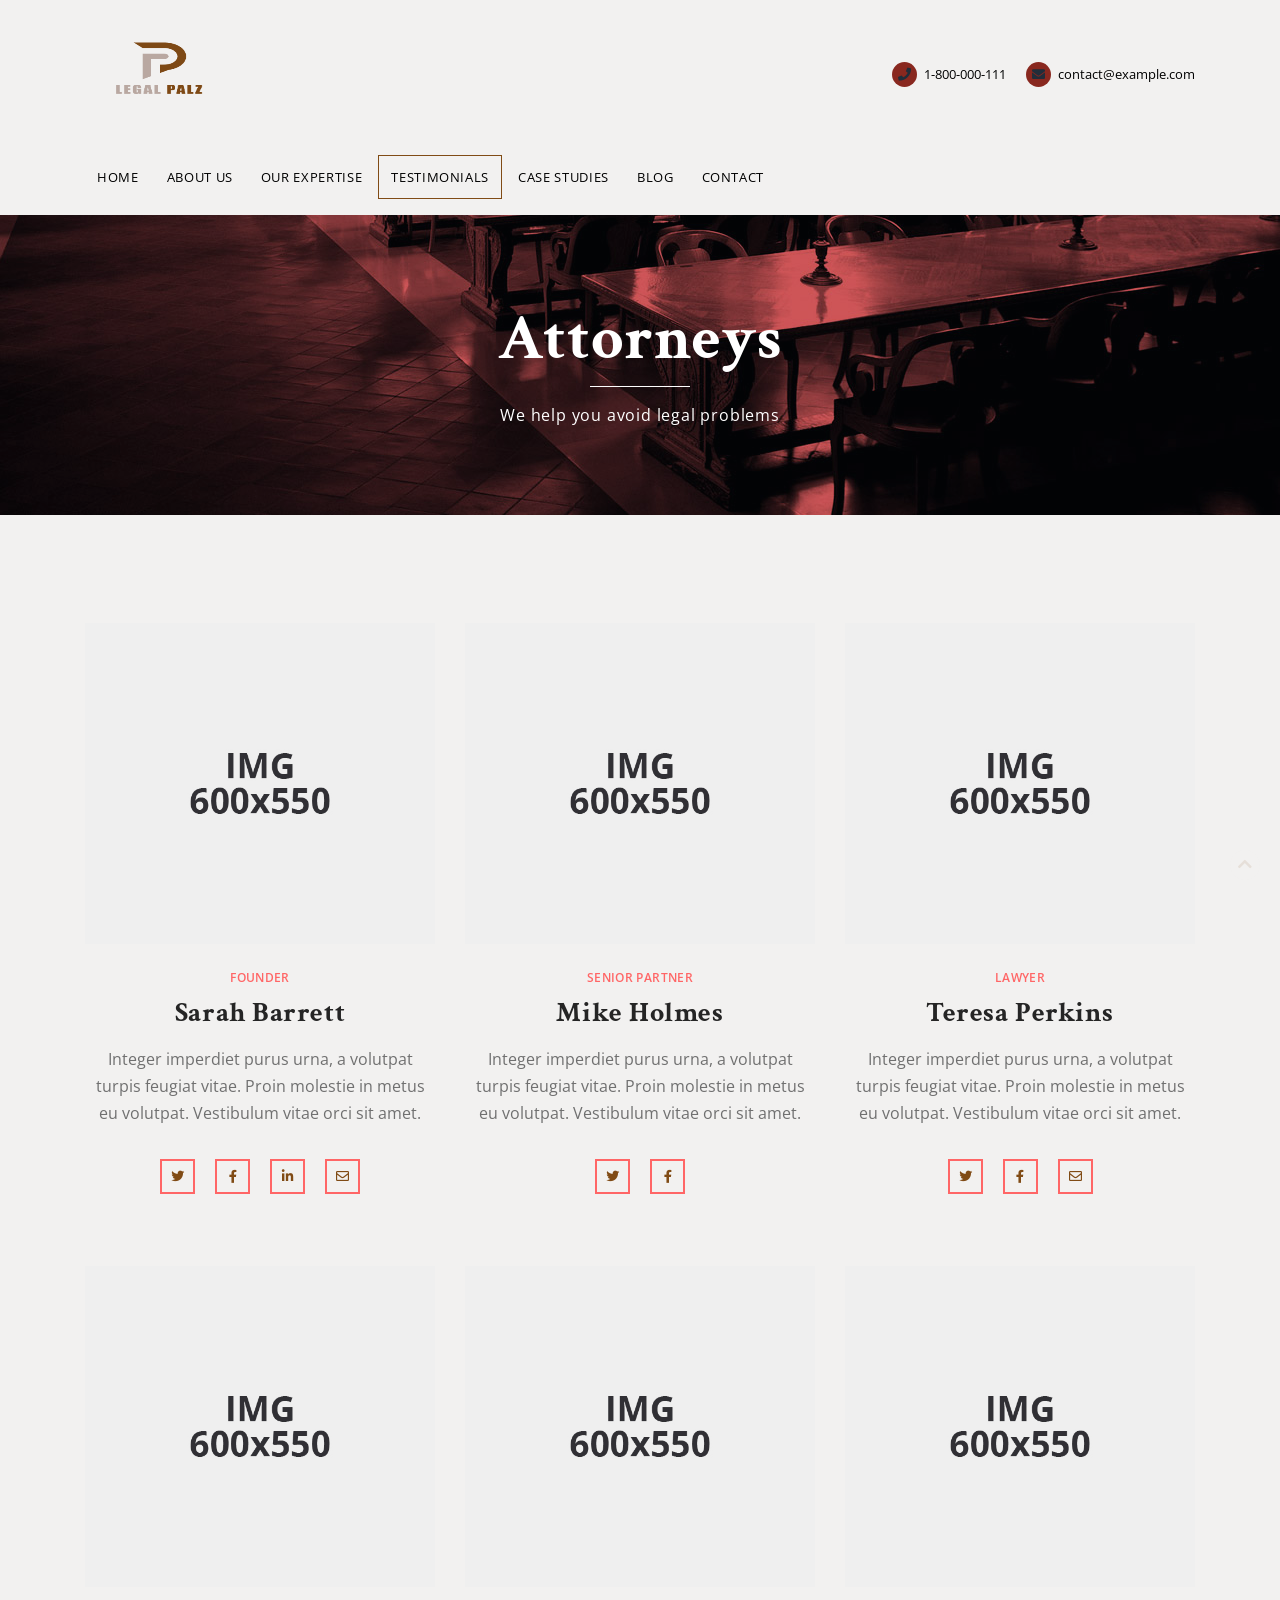
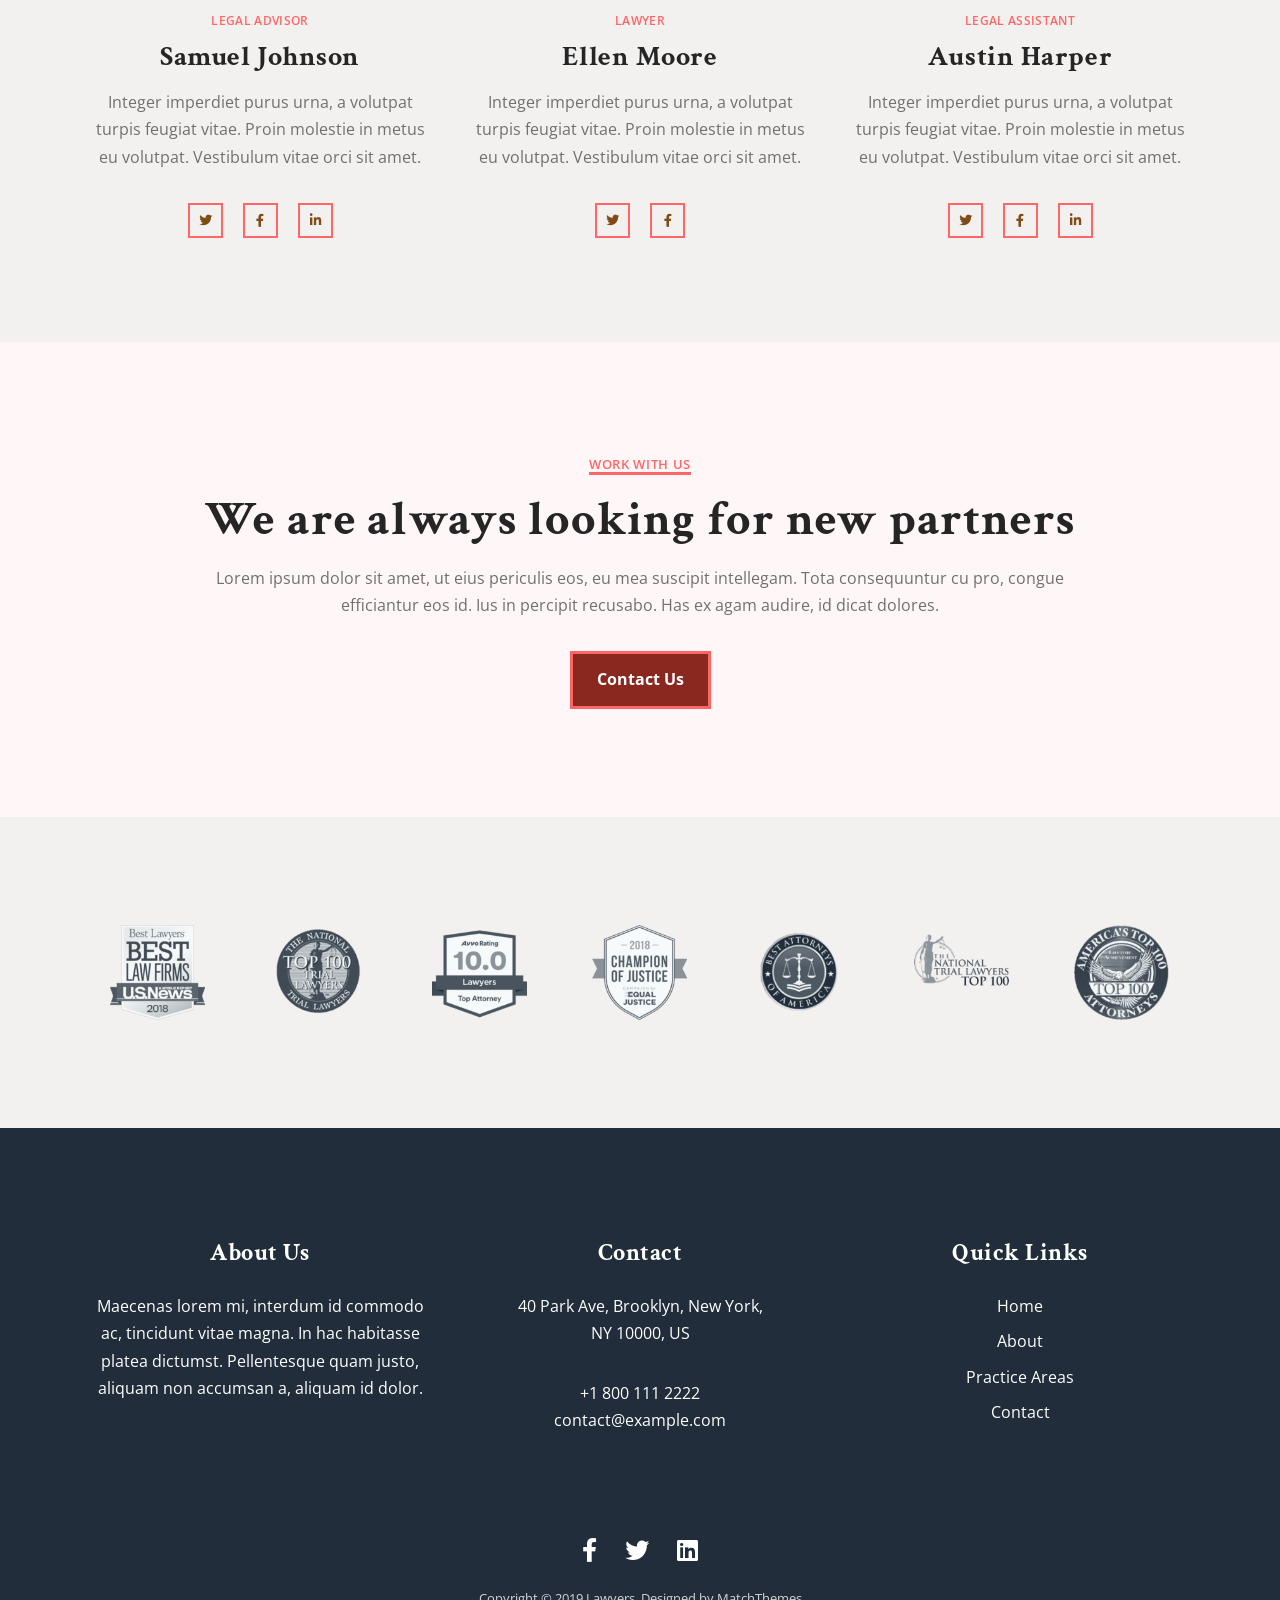
<file: attorneys.html>
<!DOCTYPE html>
<html lang="en-US">
	<head>
		
		<meta charset="utf-8">
		<title>Attorneys - Lawyers Attorneys Business HTML Template</title>
		<meta name="viewport" content="width=device-width, initial-scale=1.0">
		<meta name="robots" content="noodp"/>
		<link href='https://fonts.googleapis.com/css?family=Open+Sans:400,400i,600,700,700i%7CCrimson+Text:400,400i,700,700i' rel='stylesheet' type='text/css'>
		<!-- Bootstrap CSS -->
		<link rel='stylesheet' id='bootstrap-css'  href='css/bootstrap/css/bootstrap.css' type='text/css' media='all' />
		<!-- Font Awesome Icons CSS -->
		<link rel='stylesheet' id='font-awesome'  href='css/fontawesome/css/all.min.css' type='text/css' media='all' />
		<!-- Owl Carousel -->
		<link rel='stylesheet' id='owl-carousel'  href='js/owl-carousel/owl.carousel.css' type='text/css' media='all' />
		<!-- Main CSS File -->
		<link rel='stylesheet' id='lawyers-style-css'  href='style.css' type='text/css' media='all' />
		<!-- favicons -->
		<link rel="icon" href="images/icons/favicon-32x32.png" sizes="32x32" />
		<link rel="icon" href="images/icons/favicon-192x192.png" sizes="192x192" />
		<link rel="apple-touch-icon-precomposed" href="images/icons/favicon-180x180.png" />
	</head>
	<body>
		<div class="menu-mask"></div>
		<!-- MOBILE MENU HOLDER -->
		<div class="mobile-menu-holder">
			<div class="modal-menu-container">
				<div class="exit-mobile"> <span class="icon-bar1"></span> <span class="icon-bar2"></span></div>
				<ul class="menu-mobile">
					<li class="current-menu-item">
						<a href="index.html">Home</a>
						
					</li>
					<li >
						<a href="about-me.html">About Us</a>
						
					</li>
					<li>
						<a href="practice-areas.html">Our Expertise</a>
						
							</li>
							
							
							
						</ul>
					</li>
					<li class="menu-item  current-menu-item">
						<a href="attorneys.html">Testimonials</a>
						
					</li>
					<li>
						<a href="case-studies.html">Case Studies</a>
						
					</li>
					<li>
						<a href="blog.html">Blog</a>
						
					</li>
					<li>
						<a href="contact.html">Contact</a>
						
					</li>
				</ul>
			</div>
			<div class="menu-contact">
				<ul>
					<li><i class="fa fa-map-marker"></i><span>40 Park Ave, Brooklyn, New York</span></li>
					<li><i class="fa fa-mobile"></i><span>1-800-111-2222</span></li>
					<li><i class="fa fa-envelope"></i><span>contact@example.com</span></li>
				</ul>
				<ul class="social-media">
					<li><a class="social-facebook" href="#" target="_blank"><i class="fab fa-facebook-f"></i></a></li>
					<li><a class="social-twitter" href="#" target="_blank"><i class="fab fa-twitter"></i></a></li>
					<li><a class="social-linkedin" href="#" target="_blank"><i class="fab fa-linkedin"></i></a></li>
				</ul>
			</div>
		</div>
		<!-- /MOBILE MENU HOLDER -->
		<!-- HEADER -->
		<header id="header-bar" class="header-1">
			<div class="container">
				<div class="header-wrap header-wrap1">
					<div class="logo logo-1"><a href="index.html"><img class="img-fluid" src="images/Legal Palz Logo.png" alt="Lawyers"></a></div>
					<div class="header-contact">
						<div class="header-info"><span class="info-circle"><i class="fa fa-phone"></i></span> 1-800-000-111</div>
						<div class="header-info"><span class="info-circle"><i class="fa fa-envelope"></i></span> contact@example.com</div>
					</div>
					<div class="nav-button-holder"> <button type="button" class="nav-button"> <span class="icon-bar"></span> </button></div>
				</div>
				<div class="nav-holder nav-holder-1">
					<ul class="menu-nav  menu-nav-1">
						<li >
							<a href="index.html" >Home</a>
							
						</li>
						<li>
							<a href="about-me.html">About Us</a>
							
						</li>
						<li>
							<a href="practice-areas.html">Our Expertise</a>
							
						</li>
						<li class="menu-item  current-menu-item">
							<a href="attorneys.html">testimonials</a>
							
						</li>
						<li>
							<a href="case-studies.html">Case Studies</a>
							
						</li>
						<li>
							<a href="blog.html">Blog</a>
							
						</li>
						<li>
							<a href="contact.html">Contact</a>
						
						</li>
					</ul>
				</div>
			</div>
		</header>
		<!-- /HEADER -->
		<!-- TOP IMAGE -->
		<div class="page-head " style="background-image:url('images/top-bkgs/lawyers.jpg');">
			<div class="inner-desc">
				<div class="container">
					<h1 class="page-title">Attorneys</h1>
					<span class="post-subtitle page-subtitle">We help you avoid legal problems</span>
				</div>
			</div>
		</div>
		<!-- /TOP IMAGE -->
		<!-- PAGE CONTENT -->
		<div class="page-holder custom-page-template page-full fullscreen-page clearfix">
		<!-- SECTION 1-->
		<section class="section-holder margin-b32">
			<div class="container">
				<div class="row">
					<div class="col-md-6 col-lg-4">
						<div class="lawyer-holder lawyer-3col">
							<a href="attorneys-single-page.html"><img src="images/team/team-4.jpg" class="img-fluid" alt="" ></a>
							<div class="lawyer-position">Founder</div>
							<h2 class="lawyer-title"><a href="attorneys-single-page.html">Sarah Barrett</a></h2>
							<div class="lawyer-excerpt">Integer imperdiet purus urna, a volutpat turpis feugiat vitae. Proin molestie in metus eu volutpat. Vestibulum vitae orci sit amet.</div>
							<ul class="lawyer-social">
								<li><a href="#" target="_blank"><i class="fab fa-twitter"></i></a></li>
								<li><a href="#" target="_blank"><i class="fab fa-facebook-f"></i></a></li>
								<li><a href="#" target="_blank"><i class="fab fa-linkedin-in"></i></a></li>
								<li><a href="mailto:" target="_blank"><i class="far fa-envelope"></i></a></li>
							</ul>
						</div>
					</div>
					<div class="col-md-6 col-lg-4">
						<div class="lawyer-holder lawyer-3col">
							<a href="attorneys-single-page.html"><img src="images/team/team-6.jpg" class="img-fluid" alt="" ></a>
							<div class="lawyer-position">Senior Partner</div>
							<h2 class="lawyer-title"><a href="attorneys-single-page.html">Mike Holmes</a></h2>
							<div class="lawyer-excerpt">Integer imperdiet purus urna, a volutpat turpis feugiat vitae. Proin molestie in metus eu volutpat. Vestibulum vitae orci sit amet.</div>
							<ul class="lawyer-social">
								<li><a href="#" target="_blank"><i class="fab fa-twitter"></i></a></li>
								<li><a href="#" target="_blank"><i class="fab fa-facebook-f"></i></a></li>
							</ul>
						</div>
					</div>
					<div class="col-md-6 col-lg-4">
						<div class="lawyer-holder lawyer-3col">
							<a href="attorneys-single-page.html"><img src="images/team/team-1.jpg" class="img-fluid" alt="" ></a>
							<div class="lawyer-position">Lawyer</div>
							<h2 class="lawyer-title"><a href="attorneys-single-page.html">Teresa Perkins</a></h2>
							<div class="lawyer-excerpt">Integer imperdiet purus urna, a volutpat turpis feugiat vitae. Proin molestie in metus eu volutpat. Vestibulum vitae orci sit amet.</div>
							<ul class="lawyer-social">
								<li><a href="#" target="_blank"><i class="fab fa-twitter"></i></a></li>
								<li><a href="#" target="_blank"><i class="fab fa-facebook-f"></i></a></li>
								<li><a href="mailto:" target="_blank"><i class="far fa-envelope"></i></a></li>
							</ul>
						</div>
					</div>
					<div class="col-md-6 col-lg-4">
						<div class="lawyer-holder lawyer-3col">
							<a href="attorneys-single-page.html"><img src="images/team/team-5.jpg" class="img-fluid" alt="" ></a>
							<div class="lawyer-position">Legal Advisor</div>
							<h2 class="lawyer-title"><a href="attorneys-single-page.html">Samuel Johnson</a></h2>
							<div class="lawyer-excerpt">Integer imperdiet purus urna, a volutpat turpis feugiat vitae. Proin molestie in metus eu volutpat. Vestibulum vitae orci sit amet.</div>
							<ul class="lawyer-social">
								<li><a href="#" target="_blank"><i class="fab fa-twitter"></i></a></li>
								<li><a href="#" target="_blank"><i class="fab fa-facebook-f"></i></a></li>
								<li><a href="#" target="_blank"><i class="fab fa-linkedin-in"></i></a></li>
							</ul>
						</div>
					</div>
					<div class="col-md-6 col-lg-4">
						<div class="lawyer-holder lawyer-3col">
							<a href="attorneys-single-page.html"><img src="images/team/team-2.jpg" class="img-fluid" alt="" ></a>
							<div class="lawyer-position">Lawyer</div>
							<h2 class="lawyer-title"><a href="attorneys-single-page.html">Ellen Moore</a></h2>
							<div class="lawyer-excerpt">Integer imperdiet purus urna, a volutpat turpis feugiat vitae. Proin molestie in metus eu volutpat. Vestibulum vitae orci sit amet.</div>
							<ul class="lawyer-social">
								<li><a href="#" target="_blank"><i class="fab fa-twitter"></i></a></li>
								<li><a href="#" target="_blank"><i class="fab fa-facebook-f"></i></a></li>
							</ul>
						</div>
					</div>
					<div class="col-md-6 col-lg-4">
						<div class="lawyer-holder lawyer-3col">
							<a href="attorneys-single-page.html"><img src="images/team/team-3.jpg" class="img-fluid" alt="" ></a>
							<div class="lawyer-position">Legal Assistant</div>
							<h2 class="lawyer-title"><a href="attorneys-single-page.html">Austin Harper</a></h2>
							<div class="lawyer-excerpt">Integer imperdiet purus urna, a volutpat turpis feugiat vitae. Proin molestie in metus eu volutpat. Vestibulum vitae orci sit amet.</div>
							<ul class="lawyer-social">
								<li><a href="#" target="_blank"><i class="fab fa-twitter"></i></a></li>
								<li><a href="#" target="_blank"><i class="fab fa-facebook-f"></i></a></li>
								<li><a href="#" target="_blank"><i class="fab fa-linkedin-in"></i></a></li>
							</ul>
						</div>
					</div>
				</div>
				<!-- /row -->
			</div>
			<!-- /container -->	
		</section>
		<!-- /SECTION 1-->
		<!-- SECTION 2-->
		<section class="section-holder section-lawyers">
			<div class="container">
				<div class="row">
					<div class="col-lg-10 offset-lg-1 alignc">
						<span class="heading-subtitle">Work with Us</span>
						<h2 class="margin-b16">We are always looking for new partners</h2>
						<p>Lorem ipsum dolor sit amet, ut eius periculis eos, eu mea suscipit intellegam. Tota consequuntur cu pro, congue efficiantur eos id. Ius in percipit recusabo. Has ex agam audire, id dicat dolores.</p>
						<div class="view-more alignc"><a href="contact.html">Contact Us</a></div>
					</div>
				</div>
				<!-- /row -->
			</div>
			<!-- /container -->
		</section>
		<!-- /SECTION 2-->
		<!-- SECTION 3-->
		<section class="section-holder">
			<div class="container">
				<div class="row">
					<div class="col-lg-12">
						<div class="badge-wrapper">
							<div class="badge-img">
								<img src="images/team/law-badge-1.png" class="img-fluid" alt="" width="95" height="95" >
							</div>
							<div class="badge-img">
								<img src="images/team/law-badge-2.png" class="img-fluid" alt="" width="95" height="95" >
							</div>
							<div class="badge-img">
								<img src="images/team/law-badge-3.png" class="img-fluid" alt="" width="95" height="95" >
							</div>
							<div class="badge-img">
								<img src="images/team/law-badge-4.png" class="img-fluid" alt="" width="95" height="95" >
							</div>
							<div class="badge-img">
								<img src="images/team/law-badge-5.png" class="img-fluid" alt="" width="95" height="95" >
							</div>
							<div class="badge-img">
								<img src="images/team/law-badge-6.png" class="img-fluid" alt="" width="95" height="95" >
							</div>
							<div class="badge-img">
								<img src="images/team/law-badge-7.png" class="img-fluid" alt="" width="95" height="95" >
							</div>
						</div>
					</div>
				</div>
				<!-- /row -->
			</div>
			<!-- /container -->
		</section>
		<!-- /SECTION 3-->
		</div><!-- /PAGE CONTENT -->
		<!-- FOOTER -->
		<footer id="footer-var2">
			<div id="footer-content">
				<div class="container">
					<div class="row">
						<div class="col-lg-4">
							<div class="foo-block">
								<h5 class="widgettitle">About Us</h5>
								<div class="textwidget">
									<div class="textwidget">
										<p>Maecenas lorem mi, interdum id commodo ac, tincidunt vitae magna. In hac habitasse platea dictumst. Pellentesque quam justo, aliquam non accumsan a, aliquam id dolor.</p>
									</div>
								</div>
							</div>
						</div>
						<div class="col-lg-4">
							<div class="foo-block">
								<h5 class="widgettitle">Contact</h5>
								<div class="textwidget">
									<div class="textwidget">
										<p>40 Park Ave, Brooklyn, New York,<br> NY 10000, US</p>
										<p>+1 800 111 2222<br> contact@example.com</p>
									</div>
								</div>
							</div>
						</div>
						<div class="col-lg-4">
							<div class="foo-block">
								<h5 class="widgettitle">Quick Links</h5>
								<div class="textwidget custom-html-widget">
									<ul>
										<li> <a href="#">Home</a></li>
										<li><a href="#">About</a></li>
										<li><a href="#">Practice Areas</a></li>
										<li><a href="#">Contact</a></li>
									</ul>
								</div>
							</div>
						</div>
					</div>
					<ul class="footer-social alignc">
						<li><a class="social-facebook" href="#" target="_blank"><i class="fab fa-facebook-f"></i></a></li>
						<li><a class="social-twitter" href="#" target="_blank"><i class="fab fa-twitter"></i></a></li>
						<li><a class="social-linkedin" href="#" target="_blank"><i class="fab fa-linkedin"></i></a></li>
					</ul>
					<div class="foo-copyright alignc">Copyright &copy; 2019 Lawyers. Designed by MatchThemes</div>
				</div>
			</div>
		</footer>
		<!-- /FOOTER -->
		<div class="scrollup"> <a class="scrolltop" href="#"> <i class="fa fa-chevron-up"></i> </a></div>
		<!-- JS --> 
		<script src='js/jquery.js'></script>
		<script src='js/jquery-migrate.min.js'></script>
		<script src='css/bootstrap/js/popper.js'></script>
		<script src='css/bootstrap/js/bootstrap.js'></script>
		<script src='js/easing.js'></script>
		<script src='js/fitvids.js'></script>
		<script src='js/owl-carousel/owl.carousel.js'></script>
		<script src='js/isotope.js'></script>
		<script src='js/jquery.magnific-popup.min.js'></script>
		<!-- MAIN JS -->
		<script src='js/init.js'></script>
		<!-- CONTAT FORM JS -->
		<script src='js/jquery.form.min.js'></script>
		<script src='js/contactform.js'></script>
	</body>
</html>
</file>
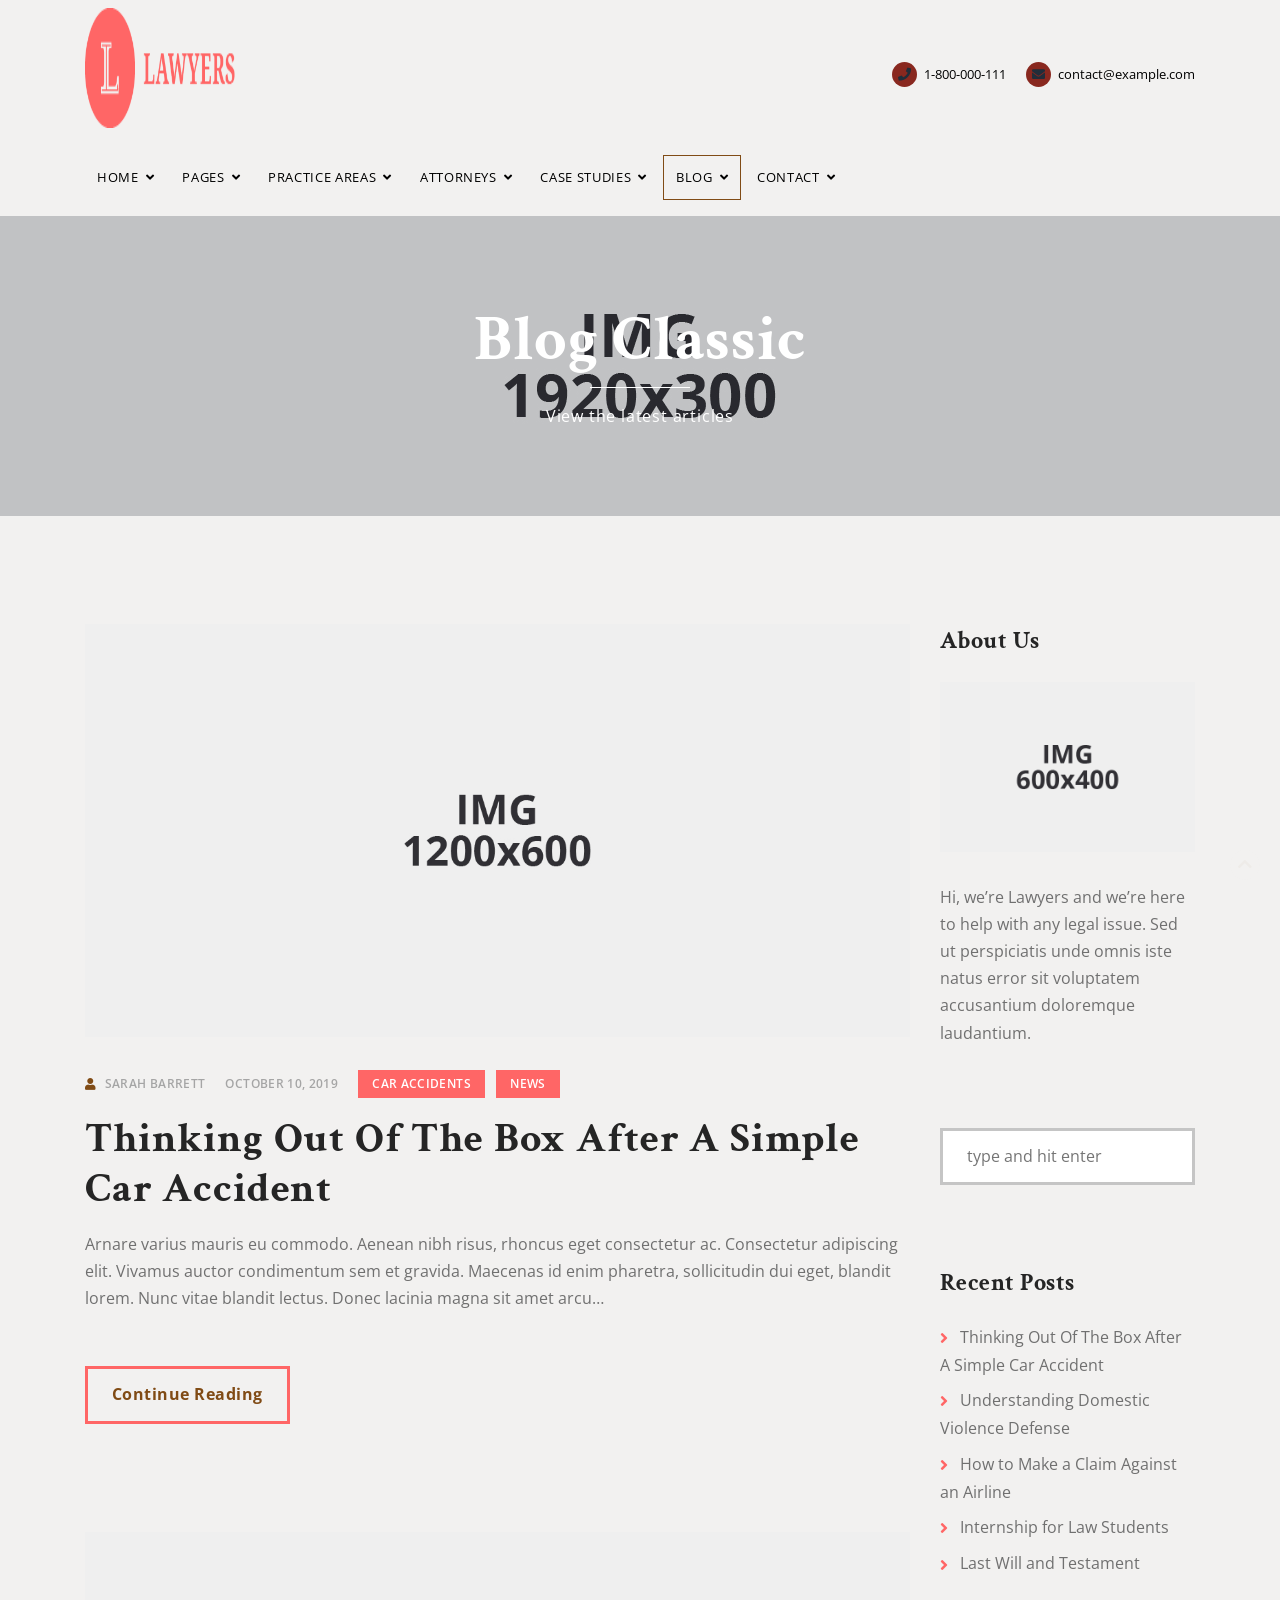
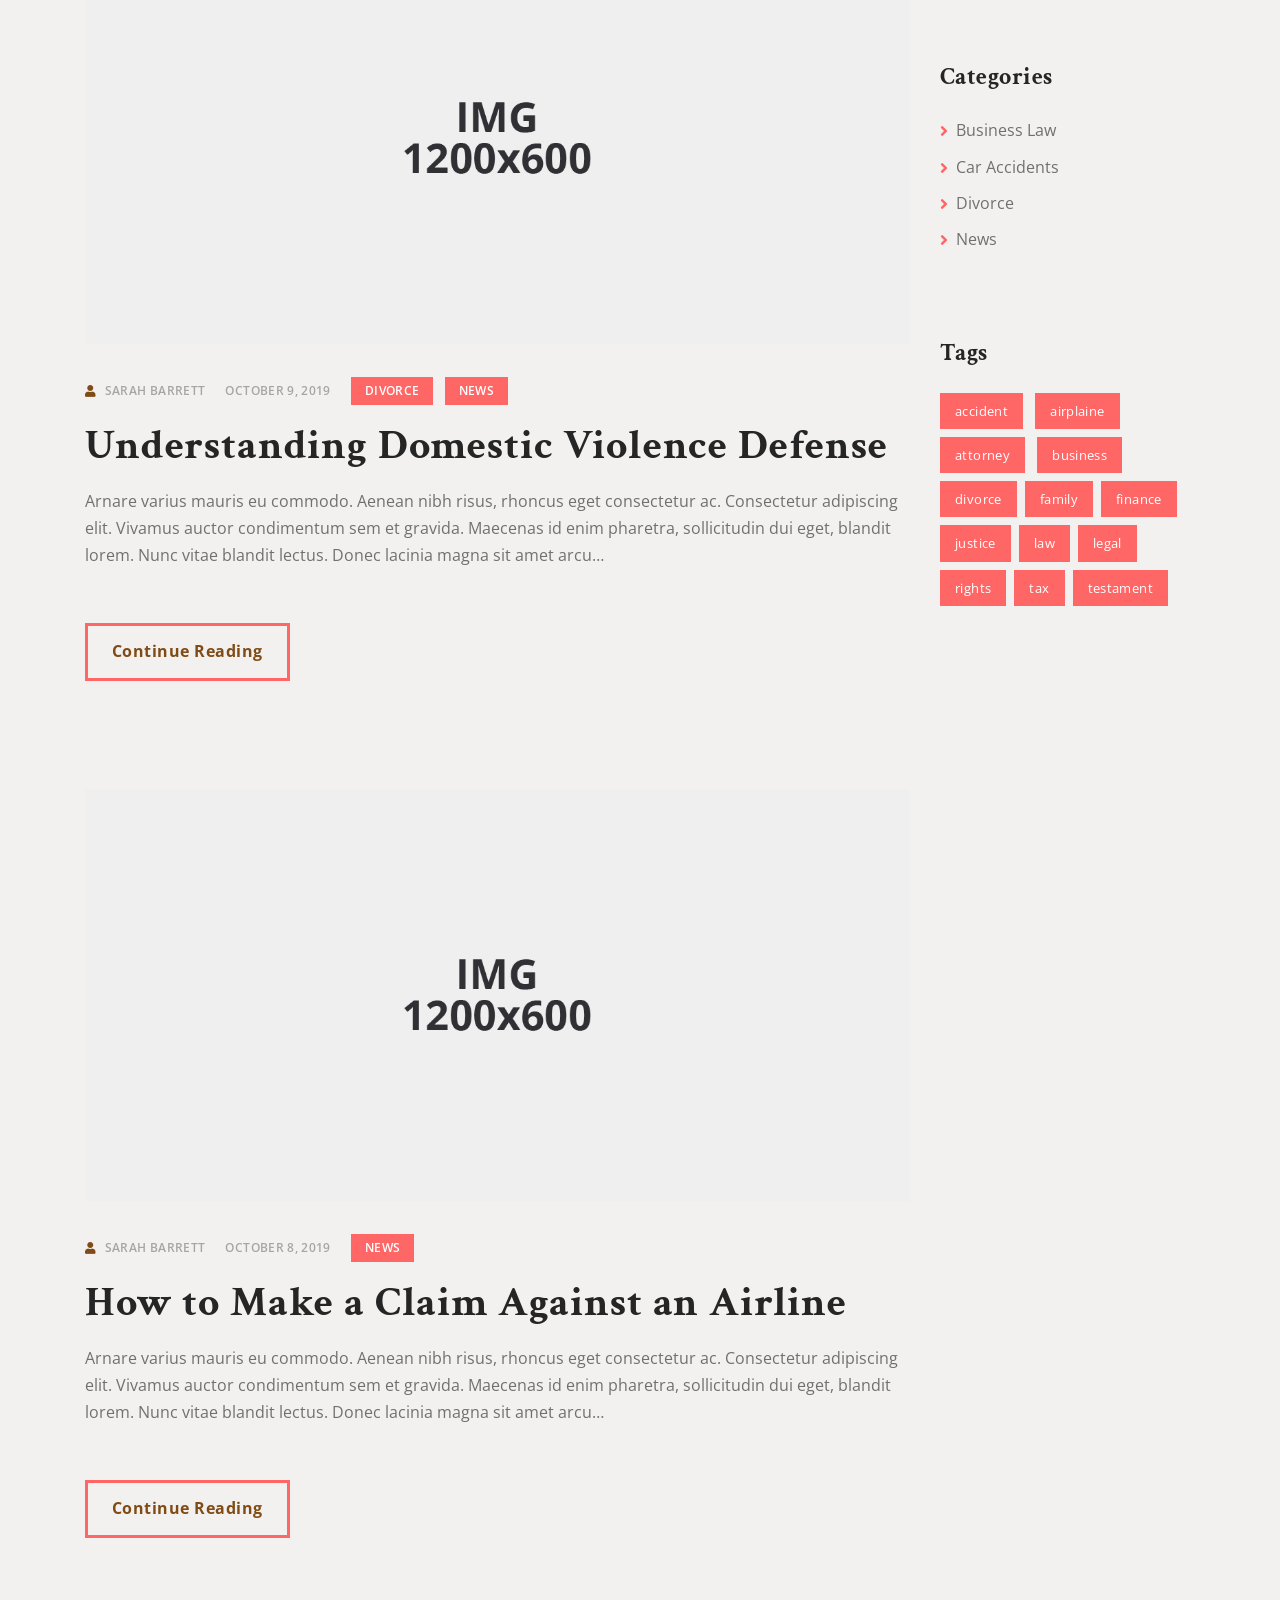
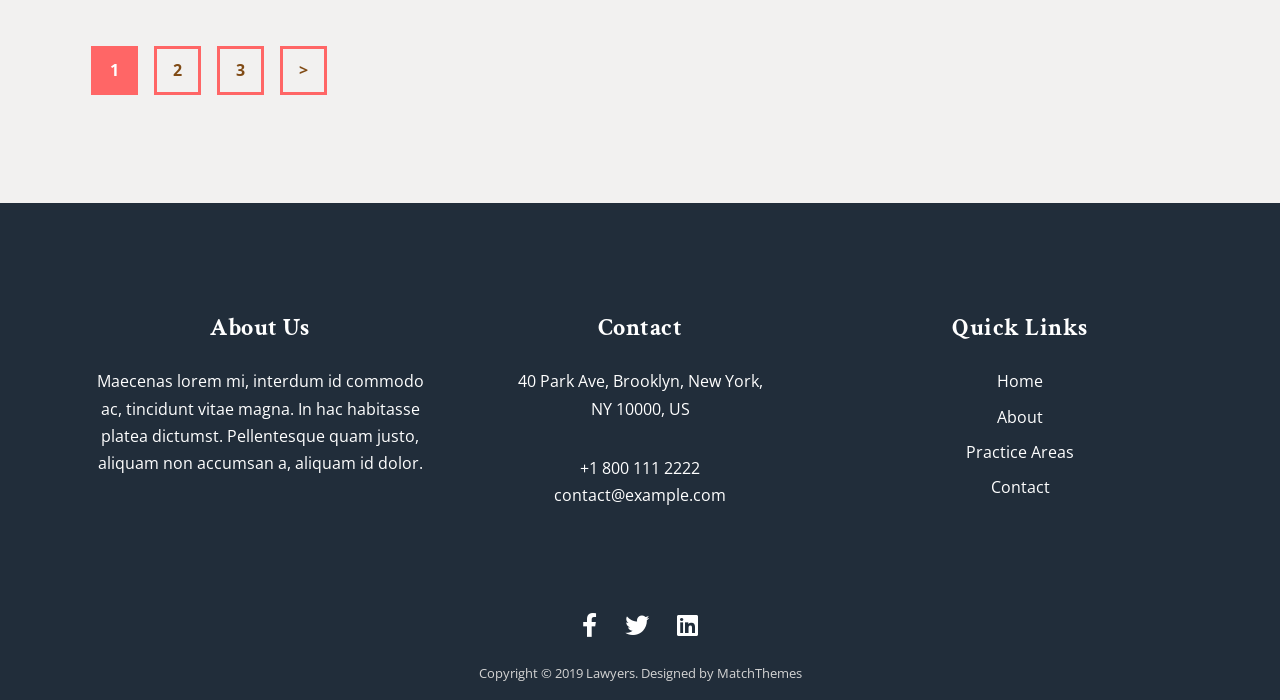
<file: blog-classic.html>
<!DOCTYPE html>
<html lang="en-US">
	<head>
		
		<meta charset="utf-8">
		<title>Blog Classic - Lawyers Attorneys Business HTML Template</title>
		<meta name="viewport" content="width=device-width, initial-scale=1.0">
		<meta name="robots" content="noodp"/>
		<link href='https://fonts.googleapis.com/css?family=Open+Sans:400,400i,600,700,700i%7CCrimson+Text:400,400i,700,700i' rel='stylesheet' type='text/css'>
		<!-- Bootstrap CSS -->
		<link rel='stylesheet' id='bootstrap-css'  href='css/bootstrap/css/bootstrap.css' type='text/css' media='all' />
		<!-- Font Awesome Icons CSS -->
		<link rel='stylesheet' id='font-awesome'  href='css/fontawesome/css/all.min.css' type='text/css' media='all' />
		<!-- Owl Carousel -->
		<link rel='stylesheet' id='owl-carousel'  href='js/owl-carousel/owl.carousel.css' type='text/css' media='all' />
		<!-- Main CSS File -->
		<link rel='stylesheet' id='lawyers-style-css'  href='style.css' type='text/css' media='all' />
		<!-- favicons -->
		<link rel="icon" href="images/icons/favicon-32x32.png" sizes="32x32" />
		<link rel="icon" href="images/icons/favicon-192x192.png" sizes="192x192" />
		<link rel="apple-touch-icon-precomposed" href="images/icons/favicon-180x180.png" />
	</head>
	<body>
		<div class="menu-mask"></div>
		<!-- MOBILE MENU HOLDER -->
		<div class="mobile-menu-holder">
			<div class="modal-menu-container">
				<div class="exit-mobile"> <span class="icon-bar1"></span> <span class="icon-bar2"></span></div>
				<ul class="menu-mobile">
					<li class="menu-item menu-item-has-children">
						<a href="index.html" >Home</a>
						<ul class="sub-menu">
							<li class="menu-item"><a href="index.html" >Home 1</a></li>
							<li class="menu-item"><a href="home-2.html">Home 2</a></li>
							<li class="menu-item"><a href="home-3.html">Home 3</a></li>
							<li class="menu-item"><a href="home-4.html">Home 4</a></li>
							<li class="menu-item"><a href="home-video.html">Home Video</a></li>
							<li class="menu-item"><a href="top-header-2.html">Top Header 2</a></li>
							<li class="menu-item"><a href="top-header-3.html">Top Header 3</a></li>
						</ul>
					</li>
					<li class="menu-item menu-item-has-children">
						<a href="#">Pages</a>
						<ul class="sub-menu">
							<li class="menu-item"><a href="about-me.html">About Me</a></li>
							<li class="menu-item"><a href="about-us.html">About Us</a></li>
							<li class="menu-item"><a href="about-us-2.html">About Us 2</a></li>
							<li class="menu-item"><a href="pricing.html">Pricing</a></li>
							<li class="menu-item"><a href="gallery-1.html">Gallery</a></li>
							<li class="menu-item"><a href="faq.html">FAQ</a></li>
							<li class="menu-item"><a href="testimonials.html">Testimonials</a></li>
						</ul>
					</li>
					<li class="menu-item menu-item-has-children">
						<a href="practice-areas.html">Practice Areas</a>
						<ul class="sub-menu">
							<li class="menu-item menu-item-has-children">
								<a href="practice-areas.html">Practice v1</a>
								<ul class="sub-menu">
									<li class="menu-item"><a href="practice-areas-2-cols.html">Practice v1 2 Cols</a></li>
									<li class="menu-item"><a href="practice-areas-3-cols.html">Practice v1 3 Cols</a></li>
									<li class="menu-item"><a href="practice-areas.html">Practice v1 4 Cols</a></li>
								</ul>
							</li>
							<li class="menu-item menu-item-has-children">
								<a href="practice-areas-v2-3-cols.html">Practice v2</a>
								<ul class="sub-menu">
									<li class="menu-item"><a href="practice-areas-v2-3-cols.html">Practice v2 3 Cols</a></li>
									<li class="menu-item"><a href="practice-areas-v2-4-cols.html">Practice v2 4 Cols</a></li>
								</ul>
							</li>
							<li class="menu-item menu-item-has-children">
								<a href="practice-image-3-cols.html">Practice Image</a>
								<ul class="sub-menu">
									<li class="menu-item"><a href="practice-image-3-cols.html">Practice Image 3 Cols</a></li>
									<li class="menu-item"><a href="practice-image-4-cols.html">Practice Image 4 Cols</a></li>
								</ul>
							</li>
							<li class="menu-item"><a href="practice-single-page.html">Single Practice</a></li>
						</ul>
					</li>
					<li class="menu-item menu-item-has-children">
						<a href="attorneys.html">Attorneys</a>
						<ul class="sub-menu">
							<li class="menu-item"><a href="attorneys-2-cols.html">Attorneys 2 Cols</a></li>
							<li class="menu-item"><a href="attorneys.html">Attorneys 3 Cols</a></li>
							<li class="menu-item"><a href="attorneys-4-cols.html">Attorneys 4 Cols</a></li>
							<li class="menu-item"><a href="attorneys-single-page.html">Single Attorney</a></li>
						</ul>
					</li>
					<li class="menu-item menu-item-has-children">
						<a href="case-studies.html">Case Studies</a>
						<ul class="sub-menu">
							<li class="menu-item"><a href="case-studies-2-cols.html">Case Studies 2 Cols</a></li>
							<li class="menu-item"><a href="case-studies-3-cols.html">Case Studies 3 Cols</a></li>
							<li class="menu-item"><a href="case-studies.html">Case Studies 4 Cols</a></li>
							<li class="menu-item"><a href="cases-single-page.html">Single Case</a></li>
						</ul>
					</li>
					<li class="menu-item menu-item-has-children current-menu-item">
						<a href="blog.html">Blog</a>
						<ul class="sub-menu">
							<li class="menu-item"><a href="blog-list.html">Blog List</a></li>
							<li class="menu-item current-menu-item"><a href="blog-classic.html">Blog Classic</a></li>
							<li class="menu-item"><a href="blog.html">Blog Grid 2 Cols</a></li>
							<li class="menu-item"><a href="blog-grid-3-cols.html">Blog Grid 3 Cols</a></li>
							<li class="menu-item"><a href="blog-full-width.html">Blog Full Width</a></li>
							<li class="menu-item"><a href="blog-single-post.html">Blog Single Post</a></li>
						</ul>
					</li>
					<li class="menu-item menu-item-has-children">
						<a href="contact.html">Contact</a>
						<ul class="sub-menu">
							<li class="menu-item"><a href="contact.html">Contact 1</a></li>
							<li class="menu-item"><a href="contact-2.html">Contact 2</a></li>
							<li class="menu-item"><a href="contact-3.html">Contact 3</a></li>
						</ul>
					</li>
				</ul>
			</div>
			<div class="menu-contact">
				<ul>
					<li><i class="fa fa-map-marker"></i><span>40 Park Ave, Brooklyn, New York</span></li>
					<li><i class="fa fa-mobile"></i><span>1-800-111-2222</span></li>
					<li><i class="fa fa-envelope"></i><span>contact@example.com</span></li>
				</ul>
				<ul class="social-media">
					<li><a class="social-facebook" href="#" target="_blank"><i class="fab fa-facebook-f"></i></a></li>
					<li><a class="social-twitter" href="#" target="_blank"><i class="fab fa-twitter"></i></a></li>
					<li><a class="social-linkedin" href="#" target="_blank"><i class="fab fa-linkedin"></i></a></li>
				</ul>
			</div>
		</div>
		<!-- /MOBILE MENU HOLDER -->
		<!-- HEADER -->
		<header id="header-bar" class="header-1">
			<div class="container">
				<div class="header-wrap header-wrap1">
					<div class="logo logo-1"><a href="index.html"><img class="img-fluid" src="images/logo.png" alt="Lawyers"></a></div>
					<div class="header-contact">
						<div class="header-info"><span class="info-circle"><i class="fa fa-phone"></i></span> 1-800-000-111</div>
						<div class="header-info"><span class="info-circle"><i class="fa fa-envelope"></i></span> contact@example.com</div>
					</div>
					<div class="nav-button-holder"> <button type="button" class="nav-button"> <span class="icon-bar"></span> </button></div>
				</div>
				<div class="nav-holder nav-holder-1">
					<ul class="menu-nav  menu-nav-1">
						<li class="menu-item menu-item-has-children">
							<a href="index.html" >Home</a>
							<ul class="sub-menu">
								<li class="menu-item"><a href="index.html" >Home 1</a></li>
								<li class="menu-item"><a href="home-2.html">Home 2</a></li>
								<li class="menu-item"><a href="home-3.html">Home 3</a></li>
								<li class="menu-item"><a href="home-4.html">Home 4</a></li>
								<li class="menu-item"><a href="home-video.html">Home Video</a></li>
								<li class="menu-item"><a href="top-header-2.html">Top Header 2</a></li>
								<li class="menu-item"><a href="top-header-3.html">Top Header 3</a></li>
							</ul>
						</li>
						<li class="menu-item menu-item-has-children">
							<a href="#">Pages</a>
							<ul class="sub-menu">
								<li class="menu-item"><a href="about-me.html">About Me</a></li>
								<li class="menu-item"><a href="about-us.html">About Us</a></li>
								<li class="menu-item"><a href="about-us-2.html">About Us 2</a></li>
								<li class="menu-item"><a href="pricing.html">Pricing</a></li>
								<li class="menu-item"><a href="gallery-1.html">Gallery</a></li>
								<li class="menu-item"><a href="faq.html">FAQ</a></li>
								<li class="menu-item"><a href="testimonials.html">Testimonials</a></li>
							</ul>
						</li>
						<li class="menu-item menu-item-has-children">
							<a href="practice-areas.html">Practice Areas</a>
							<ul class="sub-menu">
								<li class="menu-item menu-item-has-children">
									<a href="practice-areas.html">Practice v1</a>
									<ul class="sub-menu">
										<li class="menu-item"><a href="practice-areas-2-cols.html">Practice v1 2 Cols</a></li>
										<li class="menu-item"><a href="practice-areas-3-cols.html">Practice v1 3 Cols</a></li>
										<li class="menu-item"><a href="practice-areas.html">Practice v1 4 Cols</a></li>
									</ul>
								</li>
								<li class="menu-item menu-item-has-children">
									<a href="practice-areas-v2-3-cols.html">Practice v2</a>
									<ul class="sub-menu">
										<li class="menu-item"><a href="practice-areas-v2-3-cols.html">Practice v2 3 Cols</a></li>
										<li class="menu-item"><a href="practice-areas-v2-4-cols.html">Practice v2 4 Cols</a></li>
									</ul>
								</li>
								<li class="menu-item menu-item-has-children">
									<a href="practice-image-3-cols.html">Practice Image</a>
									<ul class="sub-menu">
										<li class="menu-item"><a href="practice-image-3-cols.html">Practice Image 3 Cols</a></li>
										<li class="menu-item"><a href="practice-image-4-cols.html">Practice Image 4 Cols</a></li>
									</ul>
								</li>
								<li class="menu-item"><a href="practice-single-page.html">Single Practice</a></li>
							</ul>
						</li>
						<li class="menu-item menu-item-has-children">
							<a href="attorneys.html">Attorneys</a>
							<ul class="sub-menu">
								<li class="menu-item"><a href="attorneys-2-cols.html">Attorneys 2 Cols</a></li>
								<li class="menu-item"><a href="attorneys.html">Attorneys 3 Cols</a></li>
								<li class="menu-item"><a href="attorneys-4-cols.html">Attorneys 4 Cols</a></li>
								<li class="menu-item"><a href="attorneys-single-page.html">Single Attorney</a></li>
							</ul>
						</li>
						<li class="menu-item menu-item-has-children">
							<a href="case-studies.html">Case Studies</a>
							<ul class="sub-menu">
								<li class="menu-item"><a href="case-studies-2-cols.html">Case Studies 2 Cols</a></li>
								<li class="menu-item"><a href="case-studies-3-cols.html">Case Studies 3 Cols</a></li>
								<li class="menu-item"><a href="case-studies.html">Case Studies 4 Cols</a></li>
								<li class="menu-item"><a href="cases-single-page.html">Single Case</a></li>
							</ul>
						</li>
						<li class="menu-item menu-item-has-children current-menu-item">
							<a href="blog.html">Blog</a>
							<ul class="sub-menu">
								<li class="menu-item"><a href="blog-list.html">Blog List</a></li>
								<li class="menu-item current-menu-item"><a href="blog-classic.html">Blog Classic</a></li>
								<li class="menu-item"><a href="blog.html">Blog Grid 2 Cols</a></li>
								<li class="menu-item"><a href="blog-grid-3-cols.html">Blog Grid 3 Cols</a></li>
								<li class="menu-item"><a href="blog-full-width.html">Blog Full Width</a></li>
								<li class="menu-item"><a href="blog-single-post.html">Blog Single Post</a></li>
							</ul>
						</li>
						<li class="menu-item menu-item-has-children">
							<a href="contact.html">Contact</a>
							<ul class="sub-menu">
								<li class="menu-item"><a href="contact.html">Contact 1</a></li>
								<li class="menu-item"><a href="contact-2.html">Contact 2</a></li>
								<li class="menu-item"><a href="contact-3.html">Contact 3</a></li>
							</ul>
						</li>
					</ul>
				</div>
			</div>
		</header>
		<!-- /HEADER -->
		<!-- TOP IMAGE -->
		<div class="page-head " style="background-image:url('images/top-bkgs/blog.jpg');">
			<div class="inner-desc">
				<div class="container">
					<h1 class="page-title">Blog Classic</h1>
					<span class="post-subtitle page-subtitle"> View the latest articles</span>
				</div>
			</div>
		</div>
		<!-- /TOP IMAGE -->
		<!-- PAGE CONTENT -->
		<div class="page-holder custom-page-template page-full fullscreen-page clearfix">
		<!-- SECTION 1-->
		<section class="blog-1col-list-left">
			<div class="container">
				<div class="row">
					<div class="col-lg-9  posts-holder post-sidebar ">
						<article class="blog-item blog-item-1col">
							<a href="blog-single-post.html">
								<div class="post-image"> <img src="images/blog/blog-1.jpg" class="img-fluid" alt=""></div>
							</a>
							<div class="post-holder post-holder-all">
								<ul class="blog-date">
									<li class="meta-author"><i class="fa fa-user"></i> Sarah Barrett</li>
									<li class="meta-date">October 10, 2019</li>
									<li class="meta-categ"><a href="#" rel="category tag">Car Accidents</a> <a href="#" rel="category tag">News</a></li>
								</ul>
								<h2 class="blog-title"><a href="blog-single-post.html">Thinking Out Of The Box After A Simple Car Accident</a></h2>
								<div class="article-excerpt">
									<p>Arnare varius mauris eu commodo. Aenean nibh risus, rhoncus eget consectetur ac. Consectetur adipiscing elit. Vivamus auctor condimentum sem et gravida. Maecenas id enim pharetra, sollicitudin dui eget, blandit lorem. Nunc vitae blandit lectus. Donec lacinia magna sit amet arcu…</p>
								</div>
								<div class="blog-button"><a href="blog-single-post.html">Continue Reading</a></div>
							</div>
						</article>
						<article class="blog-item blog-item-1col">
							<a href="blog-single-post.html">
								<div class="post-image"> <img src="images/blog/blog-2.jpg" class="img-fluid" alt=""></div>
							</a>
							<div class="post-holder post-holder-all">
								<ul class="blog-date">
									<li class="meta-author"><i class="fa fa-user"></i> Sarah Barrett</li>
									<li class="meta-date">October 9, 2019</li>
									<li class="meta-categ"><a href="#" rel="category tag">Divorce</a> <a href="#" rel="category tag">News</a></li>
								</ul>
								<h2 class="blog-title"><a href="blog-single-post.html">Understanding Domestic Violence Defense</a></h2>
								<div class="article-excerpt">
									<p>Arnare varius mauris eu commodo. Aenean nibh risus, rhoncus eget consectetur ac. Consectetur adipiscing elit. Vivamus auctor condimentum sem et gravida. Maecenas id enim pharetra, sollicitudin dui eget, blandit lorem. Nunc vitae blandit lectus. Donec lacinia magna sit amet arcu…</p>
								</div>
								<div class="blog-button"><a href="blog-single-post.html">Continue Reading</a></div>
							</div>
						</article>
						<article class="blog-item blog-item-1col">
							<a href="blog-single-post.html">
								<div class="post-image"> <img src="images/blog/blog-9.jpg" class="img-fluid" alt=""></div>
							</a>
							<div class="post-holder post-holder-all">
								<ul class="blog-date">
									<li class="meta-author"><i class="fa fa-user"></i> Sarah Barrett</li>
									<li class="meta-date">October 8, 2019</li>
									<li class="meta-categ"> <a href="#" rel="category tag">News</a></li>
								</ul>
								<h2 class="blog-title"><a href="blog-single-post.html">How to Make a Claim Against an Airline</a></h2>
								<div class="article-excerpt">
									<p>Arnare varius mauris eu commodo. Aenean nibh risus, rhoncus eget consectetur ac. Consectetur adipiscing elit. Vivamus auctor condimentum sem et gravida. Maecenas id enim pharetra, sollicitudin dui eget, blandit lorem. Nunc vitae blandit lectus. Donec lacinia magna sit amet arcu…</p>
								</div>
								<div class="blog-button"><a href="blog-single-post.html">Continue Reading</a></div>
							</div>
						</article>
						<div class="prev-next"><span class="nav-page"></span><span class="page-numbers current-page">1</span> <a class="page-numbers" href="#">2</a> <a class="page-numbers" href="#">3</a> <span class="nav-page"><a href="#">&gt;</a></span></div>
					</div>
					<!-- /col-lg-9 -->
					<div class="col-lg-3">
						<aside>
							<ul>
								<li class="widget">
									<h5 class="widgettitle">About Us</h5>
									<div class="textwidget">
										<p><img class="img-fluid" src="images/home/about-feature3.jpg" alt=""></p>
										<p>Hi, we’re Lawyers and we’re here to help with any legal issue. Sed ut perspiciatis unde omnis iste natus error sit voluptatem accusantium doloremque laudantium.</p>
									</div>
								</li>
								<li class="widget">
									<form method="get" id="search-form" action="#"> <span><input type="text" name="s" id="search-string" placeholder="type and hit enter"></span></form>
								</li>
								<li class="widget widget_recent_entries">
									<h5 class="widgettitle">Recent Posts</h5>
									<ul>
										<li> <a href="#">Thinking Out Of The Box After A Simple Car Accident</a></li>
										<li> <a href="#">Understanding Domestic Violence Defense</a></li>
										<li> <a href="#">How to Make a Claim Against an Airline</a></li>
										<li> <a href="#">Internship for Law Students</a></li>
										<li> <a href="#">Last Will and Testament</a></li>
									</ul>
								</li>
								<li class="widget widget_recent_entries">
									<h5 class="widgettitle">Categories</h5>
									<ul>
										<li class="cat-item"><a href="#">Business Law</a></li>
										<li class="cat-item"><a href="#">Car Accidents</a></li>
										<li class="cat-item"><a href="#">Divorce</a></li>
										<li class="cat-item"><a href="#">News</a></li>
									</ul>
								</li>
								<li class="widget">
									<h5 class="widgettitle">Tags</h5>
									<div class="tagcloud"><a href="#">accident</a> <a href="#">airplaine</a> <a href="#">attorney</a> <a href="#">business</a><a href="#">divorce</a><a href="#">family</a><a href="#">finance</a><a href="#">justice</a><a href="#">law</a><a href="#">legal</a><a href="#">rights</a><a href="#">tax</a><a href="#">testament</a></div>
								</li>
							</ul>
						</aside>
					</div>
				</div>
				<!-- /row -->
			</div>
			<!-- /container -->	
		</section>
		<!-- /SECTION 1-->
		</div><!-- /PAGE CONTENT -->
		<!-- FOOTER -->
		<footer id="footer-var2">
			<div id="footer-content">
				<div class="container">
					<div class="row">
						<div class="col-lg-4">
							<div class="foo-block">
								<h5 class="widgettitle">About Us</h5>
								<div class="textwidget">
									<div class="textwidget">
										<p>Maecenas lorem mi, interdum id commodo ac, tincidunt vitae magna. In hac habitasse platea dictumst. Pellentesque quam justo, aliquam non accumsan a, aliquam id dolor.</p>
									</div>
								</div>
							</div>
						</div>
						<div class="col-lg-4">
							<div class="foo-block">
								<h5 class="widgettitle">Contact</h5>
								<div class="textwidget">
									<div class="textwidget">
										<p>40 Park Ave, Brooklyn, New York,<br> NY 10000, US</p>
										<p>+1 800 111 2222<br> contact@example.com</p>
									</div>
								</div>
							</div>
						</div>
						<div class="col-lg-4">
							<div class="foo-block">
								<h5 class="widgettitle">Quick Links</h5>
								<div class="textwidget custom-html-widget">
									<ul>
										<li> <a href="#">Home</a></li>
										<li><a href="#">About</a></li>
										<li><a href="#">Practice Areas</a></li>
										<li><a href="#">Contact</a></li>
									</ul>
								</div>
							</div>
						</div>
					</div>
					<ul class="footer-social alignc">
						<li><a class="social-facebook" href="#" target="_blank"><i class="fab fa-facebook-f"></i></a></li>
						<li><a class="social-twitter" href="#" target="_blank"><i class="fab fa-twitter"></i></a></li>
						<li><a class="social-linkedin" href="#" target="_blank"><i class="fab fa-linkedin"></i></a></li>
					</ul>
					<div class="foo-copyright alignc">Copyright &copy; 2019 Lawyers. Designed by MatchThemes</div>
				</div>
			</div>
		</footer>
		<!-- /FOOTER -->
		<div class="scrollup"> <a class="scrolltop" href="#"> <i class="fa fa-chevron-up"></i> </a></div>
		<!-- JS --> 
		<script src='js/jquery.js'></script>
		<script src='js/jquery-migrate.min.js'></script>
		<script src='css/bootstrap/js/popper.js'></script>
		<script src='css/bootstrap/js/bootstrap.js'></script>
		<script src='js/easing.js'></script>
		<script src='js/fitvids.js'></script>
		<script src='js/owl-carousel/owl.carousel.js'></script>
		<script src='js/isotope.js'></script>
		<script src='js/jquery.magnific-popup.min.js'></script>
		<!-- MAIN JS -->
		<script src='js/init.js'></script>
		<!-- CONTAT FORM JS -->
		<script src='js/jquery.form.min.js'></script>
		<script src='js/contactform.js'></script>
	</body>
</html>
</file>
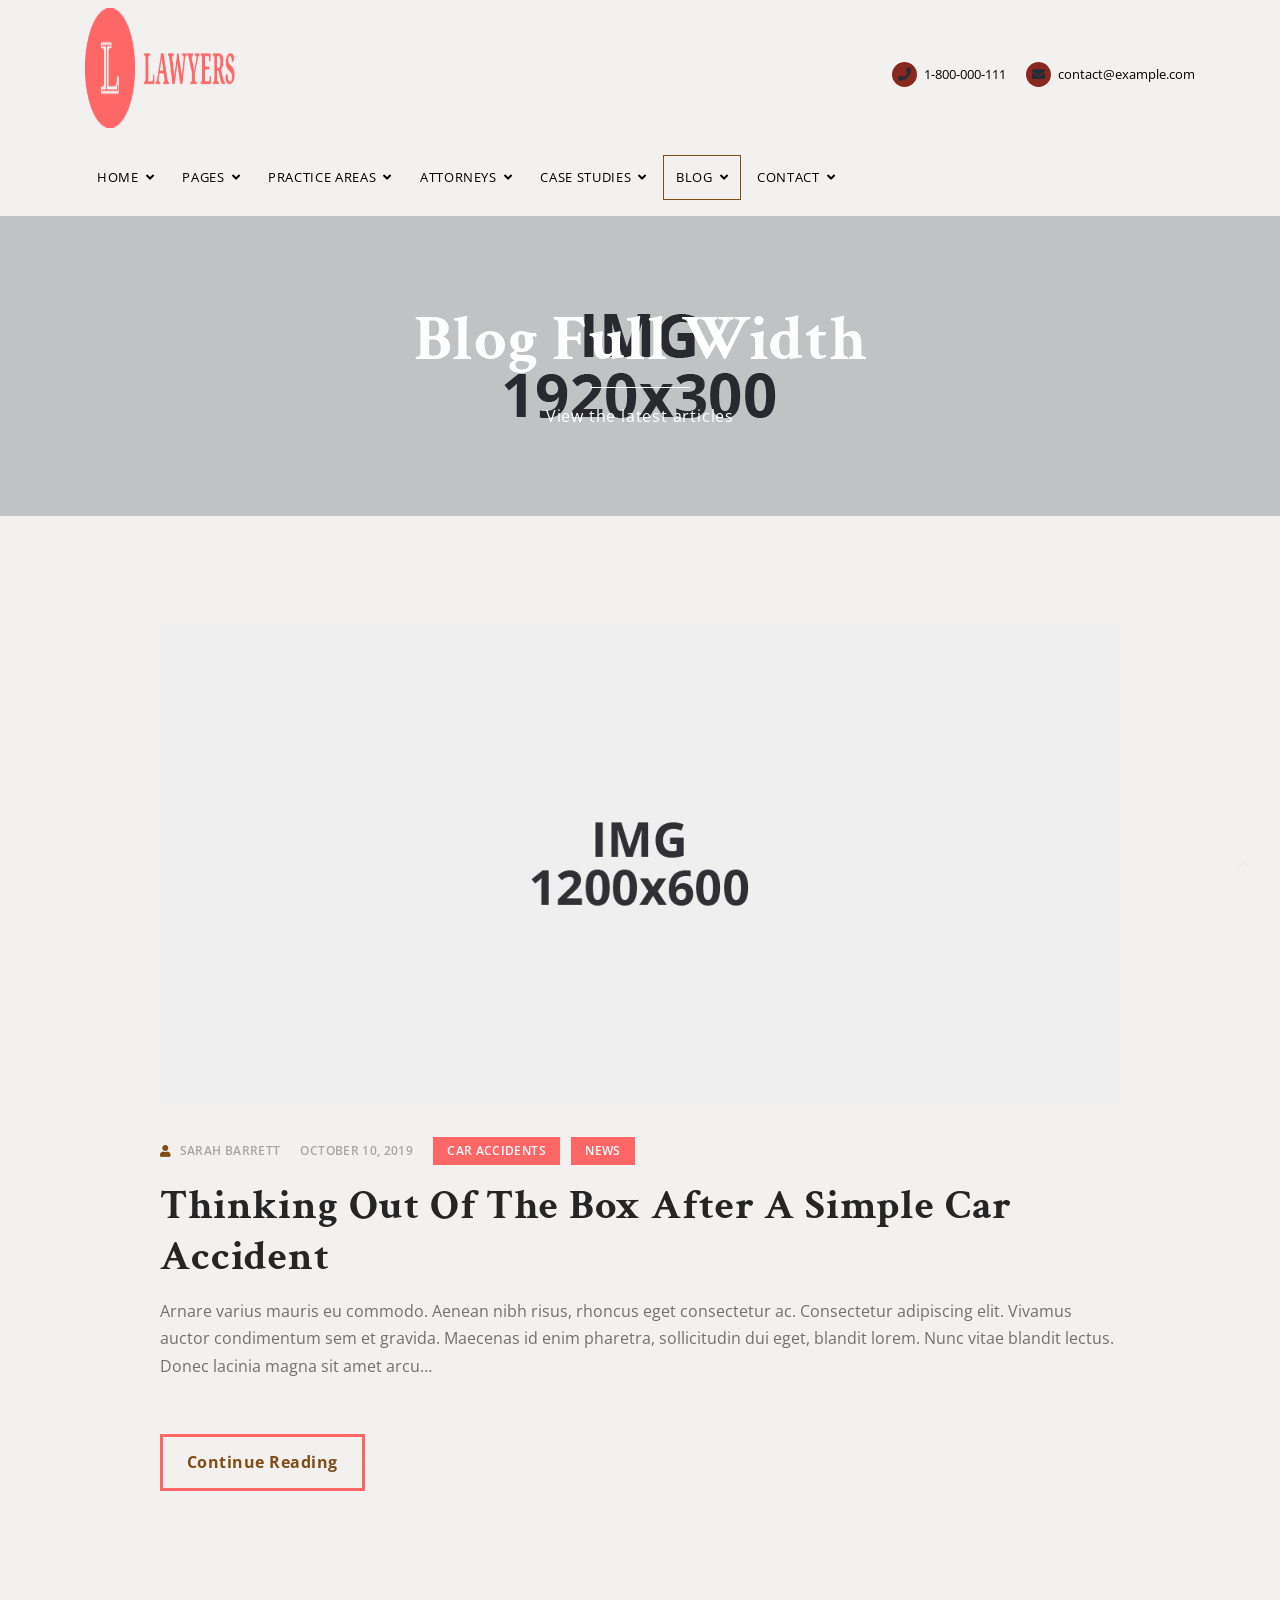
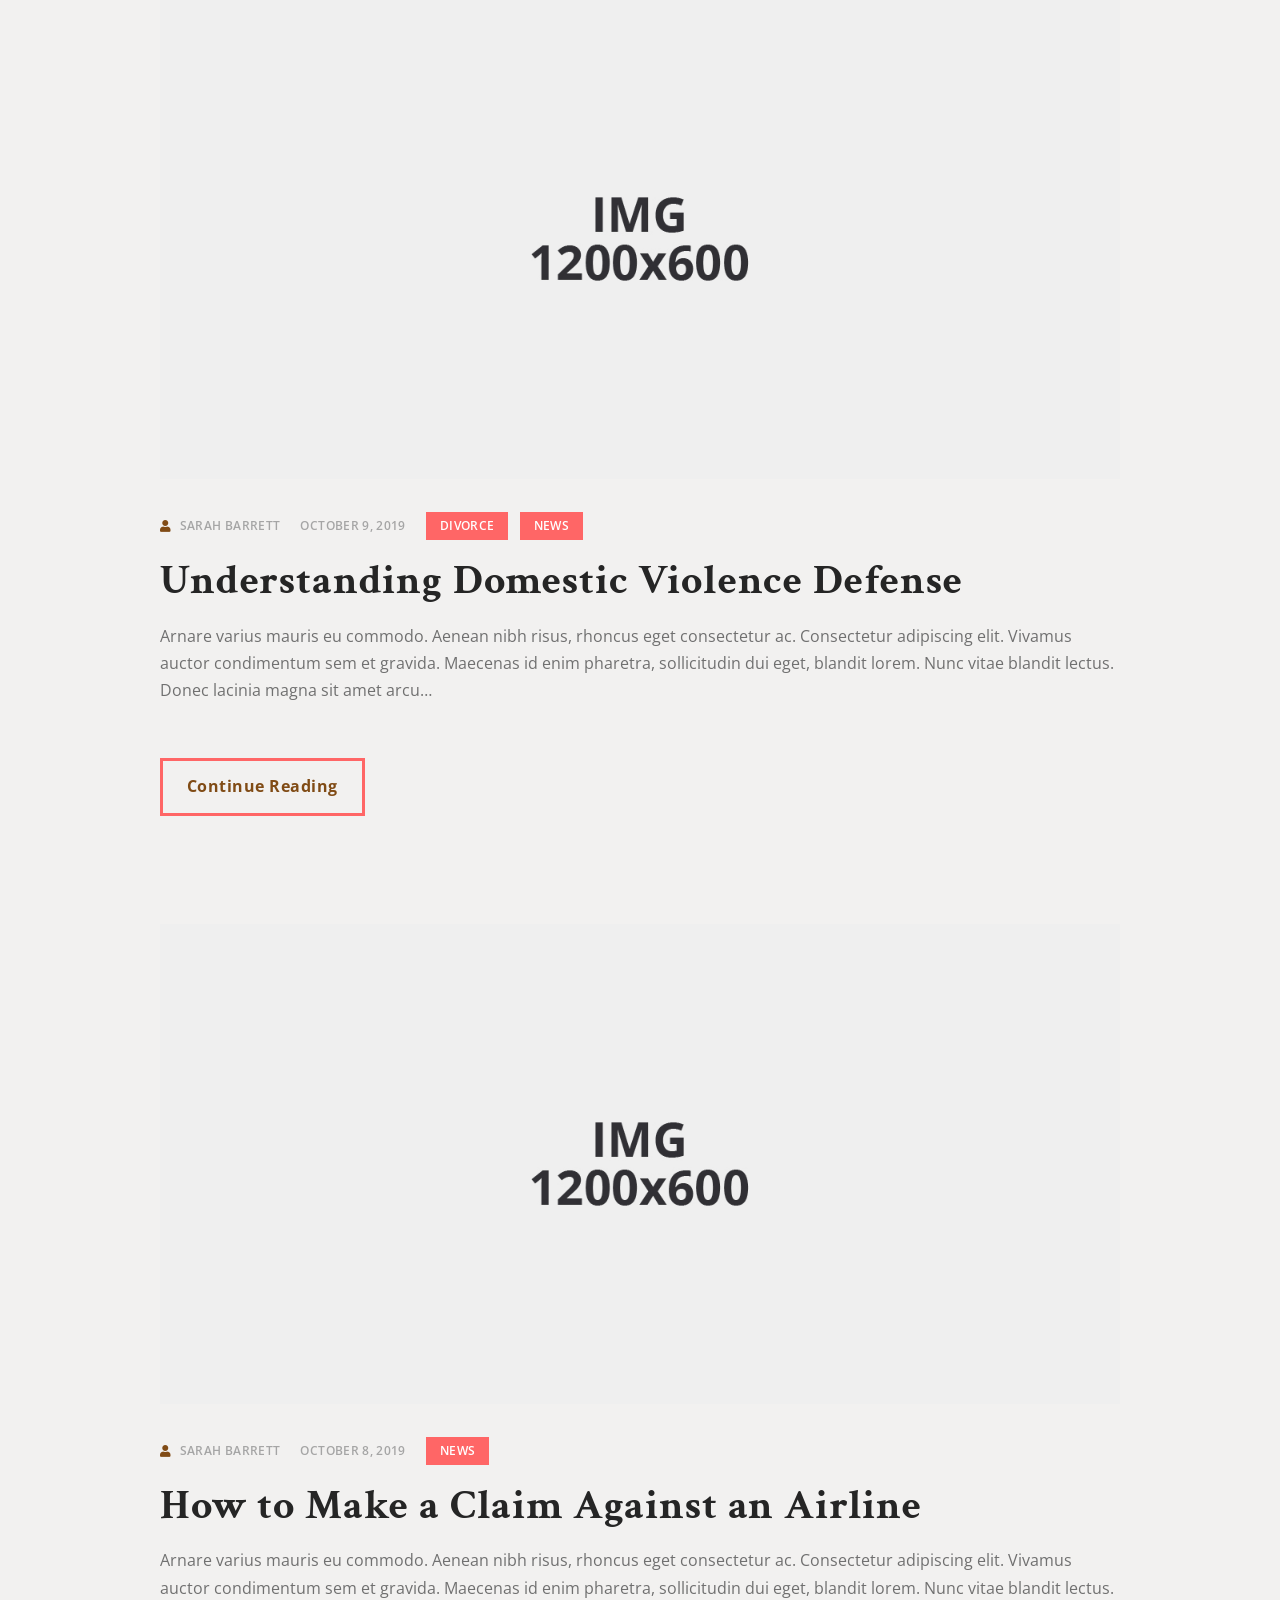
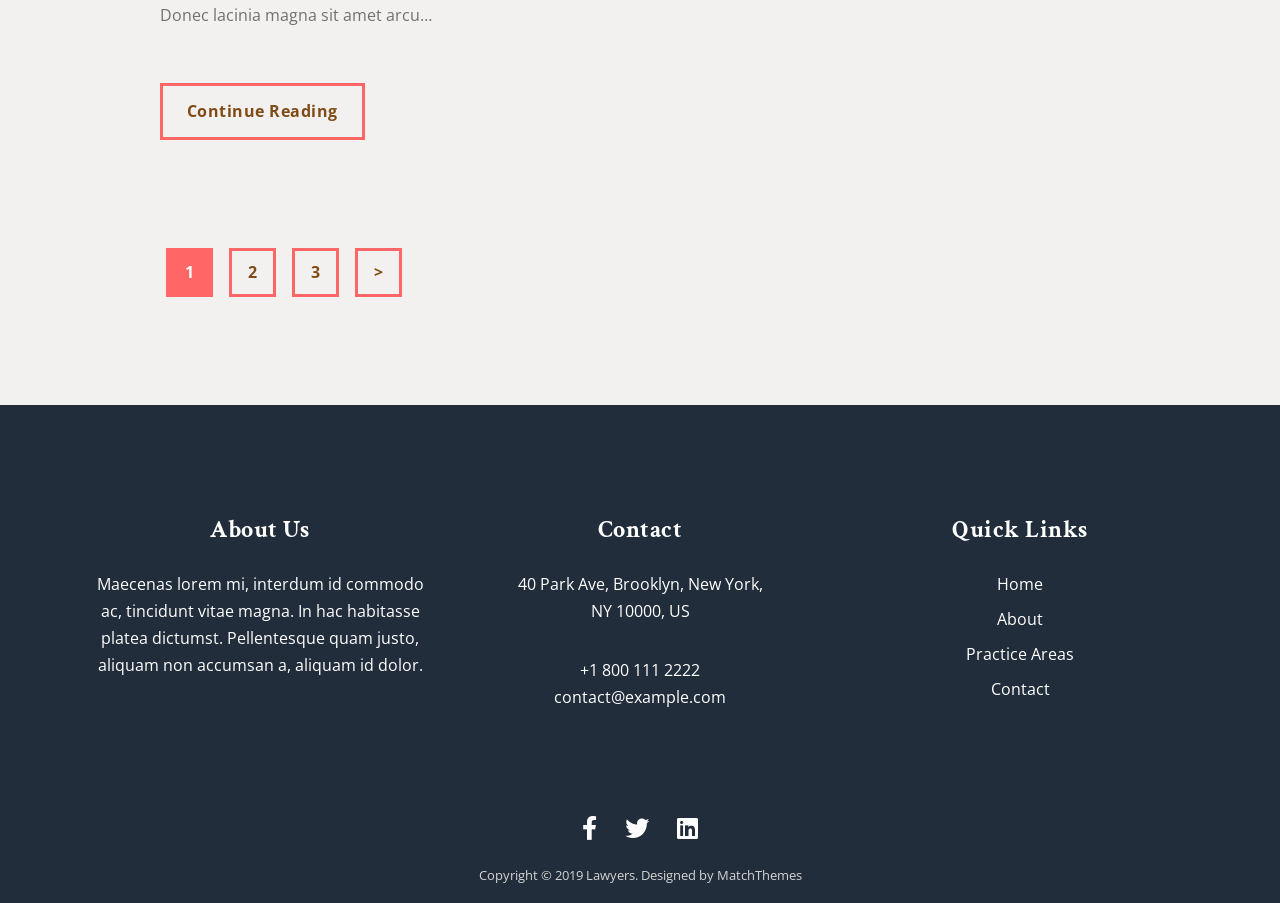
<file: blog-full-width.html>
<!DOCTYPE html>
<html lang="en-US">
	<head>
		
		<meta charset="utf-8">
		<title>Blog Full Width - Lawyers Attorneys Business HTML Template</title>
		<meta name="viewport" content="width=device-width, initial-scale=1.0">
		<meta name="robots" content="noodp"/>
		<link href='https://fonts.googleapis.com/css?family=Open+Sans:400,400i,600,700,700i%7CCrimson+Text:400,400i,700,700i' rel='stylesheet' type='text/css'>
		<!-- Bootstrap CSS -->
		<link rel='stylesheet' id='bootstrap-css'  href='css/bootstrap/css/bootstrap.css' type='text/css' media='all' />
		<!-- Font Awesome Icons CSS -->
		<link rel='stylesheet' id='font-awesome'  href='css/fontawesome/css/all.min.css' type='text/css' media='all' />
		<!-- Owl Carousel -->
		<link rel='stylesheet' id='owl-carousel'  href='js/owl-carousel/owl.carousel.css' type='text/css' media='all' />
		<!-- Main CSS File -->
		<link rel='stylesheet' id='lawyers-style-css'  href='style.css' type='text/css' media='all' />
		<!-- favicons -->
		<link rel="icon" href="images/icons/favicon-32x32.png" sizes="32x32" />
		<link rel="icon" href="images/icons/favicon-192x192.png" sizes="192x192" />
		<link rel="apple-touch-icon-precomposed" href="images/icons/favicon-180x180.png" />
	</head>
	<body>
		<div class="menu-mask"></div>
		<!-- MOBILE MENU HOLDER -->
		<div class="mobile-menu-holder">
			<div class="modal-menu-container">
				<div class="exit-mobile"> <span class="icon-bar1"></span> <span class="icon-bar2"></span></div>
				<ul class="menu-mobile">
					<li class="menu-item menu-item-has-children">
						<a href="index.html" >Home</a>
						<ul class="sub-menu">
							<li class="menu-item"><a href="index.html" >Home 1</a></li>
							<li class="menu-item"><a href="home-2.html">Home 2</a></li>
							<li class="menu-item"><a href="home-3.html">Home 3</a></li>
							<li class="menu-item"><a href="home-4.html">Home 4</a></li>
							<li class="menu-item"><a href="home-video.html">Home Video</a></li>
							<li class="menu-item"><a href="top-header-2.html">Top Header 2</a></li>
							<li class="menu-item"><a href="top-header-3.html">Top Header 3</a></li>
						</ul>
					</li>
					<li class="menu-item menu-item-has-children">
						<a href="#">Pages</a>
						<ul class="sub-menu">
							<li class="menu-item"><a href="about-me.html">About Me</a></li>
							<li class="menu-item"><a href="about-us.html">About Us</a></li>
							<li class="menu-item"><a href="about-us-2.html">About Us 2</a></li>
							<li class="menu-item"><a href="pricing.html">Pricing</a></li>
							<li class="menu-item"><a href="gallery-1.html">Gallery</a></li>
							<li class="menu-item"><a href="faq.html">FAQ</a></li>
							<li class="menu-item"><a href="testimonials.html">Testimonials</a></li>
						</ul>
					</li>
					<li class="menu-item menu-item-has-children">
						<a href="practice-areas.html">Practice Areas</a>
						<ul class="sub-menu">
							<li class="menu-item menu-item-has-children">
								<a href="practice-areas.html">Practice v1</a>
								<ul class="sub-menu">
									<li class="menu-item"><a href="practice-areas-2-cols.html">Practice v1 2 Cols</a></li>
									<li class="menu-item"><a href="practice-areas-3-cols.html">Practice v1 3 Cols</a></li>
									<li class="menu-item"><a href="practice-areas.html">Practice v1 4 Cols</a></li>
								</ul>
							</li>
							<li class="menu-item menu-item-has-children">
								<a href="practice-areas-v2-3-cols.html">Practice v2</a>
								<ul class="sub-menu">
									<li class="menu-item"><a href="practice-areas-v2-3-cols.html">Practice v2 3 Cols</a></li>
									<li class="menu-item"><a href="practice-areas-v2-4-cols.html">Practice v2 4 Cols</a></li>
								</ul>
							</li>
							<li class="menu-item menu-item-has-children">
								<a href="practice-image-3-cols.html">Practice Image</a>
								<ul class="sub-menu">
									<li class="menu-item"><a href="practice-image-3-cols.html">Practice Image 3 Cols</a></li>
									<li class="menu-item"><a href="practice-image-4-cols.html">Practice Image 4 Cols</a></li>
								</ul>
							</li>
							<li class="menu-item"><a href="practice-single-page.html">Single Practice</a></li>
						</ul>
					</li>
					<li class="menu-item menu-item-has-children">
						<a href="attorneys.html">Attorneys</a>
						<ul class="sub-menu">
							<li class="menu-item"><a href="attorneys-2-cols.html">Attorneys 2 Cols</a></li>
							<li class="menu-item"><a href="attorneys.html">Attorneys 3 Cols</a></li>
							<li class="menu-item"><a href="attorneys-4-cols.html">Attorneys 4 Cols</a></li>
							<li class="menu-item"><a href="attorneys-single-page.html">Single Attorney</a></li>
						</ul>
					</li>
					<li class="menu-item menu-item-has-children">
						<a href="case-studies.html">Case Studies</a>
						<ul class="sub-menu">
							<li class="menu-item"><a href="case-studies-2-cols.html">Case Studies 2 Cols</a></li>
							<li class="menu-item"><a href="case-studies-3-cols.html">Case Studies 3 Cols</a></li>
							<li class="menu-item"><a href="case-studies.html">Case Studies 4 Cols</a></li>
							<li class="menu-item"><a href="cases-single-page.html">Single Case</a></li>
						</ul>
					</li>
					<li class="menu-item menu-item-has-children current-menu-item">
						<a href="blog.html">Blog</a>
						<ul class="sub-menu">
							<li class="menu-item"><a href="blog-list.html">Blog List</a></li>
							<li class="menu-item"><a href="blog-classic.html">Blog Classic</a></li>
							<li class="menu-item"><a href="blog.html">Blog Grid 2 Cols</a></li>
							<li class="menu-item"><a href="blog-grid-3-cols.html">Blog Grid 3 Cols</a></li>
							<li class="menu-item current-menu-item"><a href="blog-full-width.html">Blog Full Width</a></li>
							<li class="menu-item"><a href="blog-single-post.html">Blog Single Post</a></li>
						</ul>
					</li>
					<li class="menu-item menu-item-has-children">
						<a href="contact.html">Contact</a>
						<ul class="sub-menu">
							<li class="menu-item"><a href="contact.html">Contact 1</a></li>
							<li class="menu-item"><a href="contact-2.html">Contact 2</a></li>
							<li class="menu-item"><a href="contact-3.html">Contact 3</a></li>
						</ul>
					</li>
				</ul>
			</div>
			<div class="menu-contact">
				<ul>
					<li><i class="fa fa-map-marker"></i><span>40 Park Ave, Brooklyn, New York</span></li>
					<li><i class="fa fa-mobile"></i><span>1-800-111-2222</span></li>
					<li><i class="fa fa-envelope"></i><span>contact@example.com</span></li>
				</ul>
				<ul class="social-media">
					<li><a class="social-facebook" href="#" target="_blank"><i class="fab fa-facebook-f"></i></a></li>
					<li><a class="social-twitter" href="#" target="_blank"><i class="fab fa-twitter"></i></a></li>
					<li><a class="social-linkedin" href="#" target="_blank"><i class="fab fa-linkedin"></i></a></li>
				</ul>
			</div>
		</div>
		<!-- /MOBILE MENU HOLDER -->
		<!-- HEADER -->
		<header id="header-bar" class="header-1">
			<div class="container">
				<div class="header-wrap header-wrap1">
					<div class="logo logo-1"><a href="index.html"><img class="img-fluid" src="images/logo.png" alt="Lawyers"></a></div>
					<div class="header-contact">
						<div class="header-info"><span class="info-circle"><i class="fa fa-phone"></i></span> 1-800-000-111</div>
						<div class="header-info"><span class="info-circle"><i class="fa fa-envelope"></i></span> contact@example.com</div>
					</div>
					<div class="nav-button-holder"> <button type="button" class="nav-button"> <span class="icon-bar"></span> </button></div>
				</div>
				<div class="nav-holder nav-holder-1">
					<ul class="menu-nav  menu-nav-1">
						<li class="menu-item menu-item-has-children">
							<a href="index.html" >Home</a>
							<ul class="sub-menu">
								<li class="menu-item"><a href="index.html" >Home 1</a></li>
								<li class="menu-item"><a href="home-2.html">Home 2</a></li>
								<li class="menu-item"><a href="home-3.html">Home 3</a></li>
								<li class="menu-item"><a href="home-4.html">Home 4</a></li>
								<li class="menu-item"><a href="home-video.html">Home Video</a></li>
								<li class="menu-item"><a href="top-header-2.html">Top Header 2</a></li>
								<li class="menu-item"><a href="top-header-3.html">Top Header 3</a></li>
							</ul>
						</li>
						<li class="menu-item menu-item-has-children">
							<a href="#">Pages</a>
							<ul class="sub-menu">
								<li class="menu-item"><a href="about-me.html">About Me</a></li>
								<li class="menu-item"><a href="about-us.html">About Us</a></li>
								<li class="menu-item"><a href="about-us-2.html">About Us 2</a></li>
								<li class="menu-item"><a href="pricing.html">Pricing</a></li>
								<li class="menu-item"><a href="gallery-1.html">Gallery</a></li>
								<li class="menu-item"><a href="faq.html">FAQ</a></li>
								<li class="menu-item"><a href="testimonials.html">Testimonials</a></li>
							</ul>
						</li>
						<li class="menu-item menu-item-has-children">
							<a href="practice-areas.html">Practice Areas</a>
							<ul class="sub-menu">
								<li class="menu-item menu-item-has-children">
									<a href="practice-areas.html">Practice v1</a>
									<ul class="sub-menu">
										<li class="menu-item"><a href="practice-areas-2-cols.html">Practice v1 2 Cols</a></li>
										<li class="menu-item"><a href="practice-areas-3-cols.html">Practice v1 3 Cols</a></li>
										<li class="menu-item"><a href="practice-areas.html">Practice v1 4 Cols</a></li>
									</ul>
								</li>
								<li class="menu-item menu-item-has-children">
									<a href="practice-areas-v2-3-cols.html">Practice v2</a>
									<ul class="sub-menu">
										<li class="menu-item"><a href="practice-areas-v2-3-cols.html">Practice v2 3 Cols</a></li>
										<li class="menu-item"><a href="practice-areas-v2-4-cols.html">Practice v2 4 Cols</a></li>
									</ul>
								</li>
								<li class="menu-item menu-item-has-children">
									<a href="practice-image-3-cols.html">Practice Image</a>
									<ul class="sub-menu">
										<li class="menu-item"><a href="practice-image-3-cols.html">Practice Image 3 Cols</a></li>
										<li class="menu-item"><a href="practice-image-4-cols.html">Practice Image 4 Cols</a></li>
									</ul>
								</li>
								<li class="menu-item"><a href="practice-single-page.html">Single Practice</a></li>
							</ul>
						</li>
						<li class="menu-item menu-item-has-children">
							<a href="attorneys.html">Attorneys</a>
							<ul class="sub-menu">
								<li class="menu-item"><a href="attorneys-2-cols.html">Attorneys 2 Cols</a></li>
								<li class="menu-item"><a href="attorneys.html">Attorneys 3 Cols</a></li>
								<li class="menu-item"><a href="attorneys-4-cols.html">Attorneys 4 Cols</a></li>
								<li class="menu-item"><a href="attorneys-single-page.html">Single Attorney</a></li>
							</ul>
						</li>
						<li class="menu-item menu-item-has-children">
							<a href="case-studies.html">Case Studies</a>
							<ul class="sub-menu">
								<li class="menu-item"><a href="case-studies-2-cols.html">Case Studies 2 Cols</a></li>
								<li class="menu-item"><a href="case-studies-3-cols.html">Case Studies 3 Cols</a></li>
								<li class="menu-item"><a href="case-studies.html">Case Studies 4 Cols</a></li>
								<li class="menu-item"><a href="cases-single-page.html">Single Case</a></li>
							</ul>
						</li>
						<li class="menu-item menu-item-has-children current-menu-item">
							<a href="blog.html">Blog</a>
							<ul class="sub-menu">
								<li class="menu-item"><a href="blog-list.html">Blog List</a></li>
								<li class="menu-item"><a href="blog-classic.html">Blog Classic</a></li>
								<li class="menu-item"><a href="blog.html">Blog Grid 2 Cols</a></li>
								<li class="menu-item"><a href="blog-grid-3-cols.html">Blog Grid 3 Cols</a></li>
								<li class="menu-item current-menu-item"><a href="blog-full-width.html">Blog Full Width</a></li>
								<li class="menu-item"><a href="blog-single-post.html">Blog Single Post</a></li>
							</ul>
						</li>
						<li class="menu-item menu-item-has-children">
							<a href="contact.html">Contact</a>
							<ul class="sub-menu">
								<li class="menu-item"><a href="contact.html">Contact 1</a></li>
								<li class="menu-item"><a href="contact-2.html">Contact 2</a></li>
								<li class="menu-item"><a href="contact-3.html">Contact 3</a></li>
							</ul>
						</li>
					</ul>
				</div>
			</div>
		</header>
		<!-- /HEADER -->
		<!-- TOP IMAGE -->
		<div class="page-head " style="background-image:url('images/top-bkgs/blog.jpg');">
			<div class="inner-desc">
				<div class="container">
					<h1 class="page-title">Blog Full Width</h1>
					<span class="post-subtitle page-subtitle"> View the latest articles</span>
				</div>
			</div>
		</div>
		<!-- /TOP IMAGE -->
		<!-- PAGE CONTENT -->
		<div class="page-holder custom-page-template page-full fullscreen-page clearfix">
		<!-- SECTION 1-->
		<section class="blog-1col-list-left">
			<div class="container">
				<div class="row">
					<div class="col-lg-12 posts-fullwidth">
						<section id="wrap-content" class="blog-1col layout-1col-fw">
						<article class="blog-item blog-item-1col">
							<a href="blog-single-post.html">
								<div class="post-image"> <img src="images/blog/blog-1.jpg" class="img-fluid" alt=""></div>
							</a>
							<div class="post-holder post-holder-all">
								<ul class="blog-date">
									<li class="meta-author"><i class="fa fa-user"></i> Sarah Barrett</li>
									<li class="meta-date">October 10, 2019</li>
									<li class="meta-categ"><a href="#" rel="category tag">Car Accidents</a> <a href="#" rel="category tag">News</a></li>
								</ul>
								<h2 class="blog-title"><a href="blog-single-post.html">Thinking Out Of The Box After A Simple Car Accident</a></h2>
								<div class="article-excerpt">
									<p>Arnare varius mauris eu commodo. Aenean nibh risus, rhoncus eget consectetur ac. Consectetur adipiscing elit. Vivamus auctor condimentum sem et gravida. Maecenas id enim pharetra, sollicitudin dui eget, blandit lorem. Nunc vitae blandit lectus. Donec lacinia magna sit amet arcu…</p>
								</div>
								<div class="blog-button"><a href="blog-single-post.html">Continue Reading</a></div>
							</div>
						</article>
						<article class="blog-item blog-item-1col">
							<a href="blog-single-post.html">
								<div class="post-image"> <img src="images/blog/blog-2.jpg" class="img-fluid" alt=""></div>
							</a>
							<div class="post-holder post-holder-all">
								<ul class="blog-date">
									<li class="meta-author"><i class="fa fa-user"></i> Sarah Barrett</li>
									<li class="meta-date">October 9, 2019</li>
									<li class="meta-categ"><a href="#" rel="category tag">Divorce</a> <a href="#" rel="category tag">News</a></li>
								</ul>
								<h2 class="blog-title"><a href="blog-single-post.html">Understanding Domestic Violence Defense</a></h2>
								<div class="article-excerpt">
									<p>Arnare varius mauris eu commodo. Aenean nibh risus, rhoncus eget consectetur ac. Consectetur adipiscing elit. Vivamus auctor condimentum sem et gravida. Maecenas id enim pharetra, sollicitudin dui eget, blandit lorem. Nunc vitae blandit lectus. Donec lacinia magna sit amet arcu…</p>
								</div>
								<div class="blog-button"><a href="blog-single-post.html">Continue Reading</a></div>
							</div>
						</article>
						<article class="blog-item blog-item-1col">
							<a href="blog-single-post.html">
								<div class="post-image"> <img src="images/blog/blog-9.jpg" class="img-fluid" alt=""></div>
							</a>
							<div class="post-holder post-holder-all">
								<ul class="blog-date">
									<li class="meta-author"><i class="fa fa-user"></i> Sarah Barrett</li>
									<li class="meta-date">October 8, 2019</li>
									<li class="meta-categ"> <a href="#" rel="category tag">News</a></li>
								</ul>
								<h2 class="blog-title"><a href="blog-single-post.html">How to Make a Claim Against an Airline</a></h2>
								<div class="article-excerpt">
									<p>Arnare varius mauris eu commodo. Aenean nibh risus, rhoncus eget consectetur ac. Consectetur adipiscing elit. Vivamus auctor condimentum sem et gravida. Maecenas id enim pharetra, sollicitudin dui eget, blandit lorem. Nunc vitae blandit lectus. Donec lacinia magna sit amet arcu…</p>
								</div>
								<div class="blog-button"><a href="blog-single-post.html">Continue Reading</a></div>
							</div>
						</article>
						<div class="prev-next"><span class="nav-page"></span><span class="page-numbers current-page">1</span> <a class="page-numbers" href="#">2</a> <a class="page-numbers" href="#">3</a> <span class="nav-page"><a href="#">&gt;</a></span></div>
						
						</section>
					</div>
					<!-- /col-lg-12 -->
					
				</div>
				<!-- /row -->
			</div>
			<!-- /container -->	
		</section>
		<!-- /SECTION 1-->
		</div><!-- /PAGE CONTENT -->
		<!-- FOOTER -->
		<footer id="footer-var2">
			<div id="footer-content">
				<div class="container">
					<div class="row">
						<div class="col-lg-4">
							<div class="foo-block">
								<h5 class="widgettitle">About Us</h5>
								<div class="textwidget">
									<div class="textwidget">
										<p>Maecenas lorem mi, interdum id commodo ac, tincidunt vitae magna. In hac habitasse platea dictumst. Pellentesque quam justo, aliquam non accumsan a, aliquam id dolor.</p>
									</div>
								</div>
							</div>
						</div>
						<div class="col-lg-4">
							<div class="foo-block">
								<h5 class="widgettitle">Contact</h5>
								<div class="textwidget">
									<div class="textwidget">
										<p>40 Park Ave, Brooklyn, New York,<br> NY 10000, US</p>
										<p>+1 800 111 2222<br> contact@example.com</p>
									</div>
								</div>
							</div>
						</div>
						<div class="col-lg-4">
							<div class="foo-block">
								<h5 class="widgettitle">Quick Links</h5>
								<div class="textwidget custom-html-widget">
									<ul>
										<li> <a href="#">Home</a></li>
										<li><a href="#">About</a></li>
										<li><a href="#">Practice Areas</a></li>
										<li><a href="#">Contact</a></li>
									</ul>
								</div>
							</div>
						</div>
					</div>
					<ul class="footer-social alignc">
						<li><a class="social-facebook" href="#" target="_blank"><i class="fab fa-facebook-f"></i></a></li>
						<li><a class="social-twitter" href="#" target="_blank"><i class="fab fa-twitter"></i></a></li>
						<li><a class="social-linkedin" href="#" target="_blank"><i class="fab fa-linkedin"></i></a></li>
					</ul>
					<div class="foo-copyright alignc">Copyright &copy; 2019 Lawyers. Designed by MatchThemes</div>
				</div>
			</div>
		</footer>
		<!-- /FOOTER -->
		<div class="scrollup"> <a class="scrolltop" href="#"> <i class="fa fa-chevron-up"></i> </a></div>
		<!-- JS --> 
		<script src='js/jquery.js'></script>
		<script src='js/jquery-migrate.min.js'></script>
		<script src='css/bootstrap/js/popper.js'></script>
		<script src='css/bootstrap/js/bootstrap.js'></script>
		<script src='js/easing.js'></script>
		<script src='js/fitvids.js'></script>
		<script src='js/owl-carousel/owl.carousel.js'></script>
		<script src='js/isotope.js'></script>
		<script src='js/jquery.magnific-popup.min.js'></script>
		<!-- MAIN JS -->
		<script src='js/init.js'></script>
		<!-- CONTAT FORM JS -->
		<script src='js/jquery.form.min.js'></script>
		<script src='js/contactform.js'></script>
	</body>
</html>
</file>
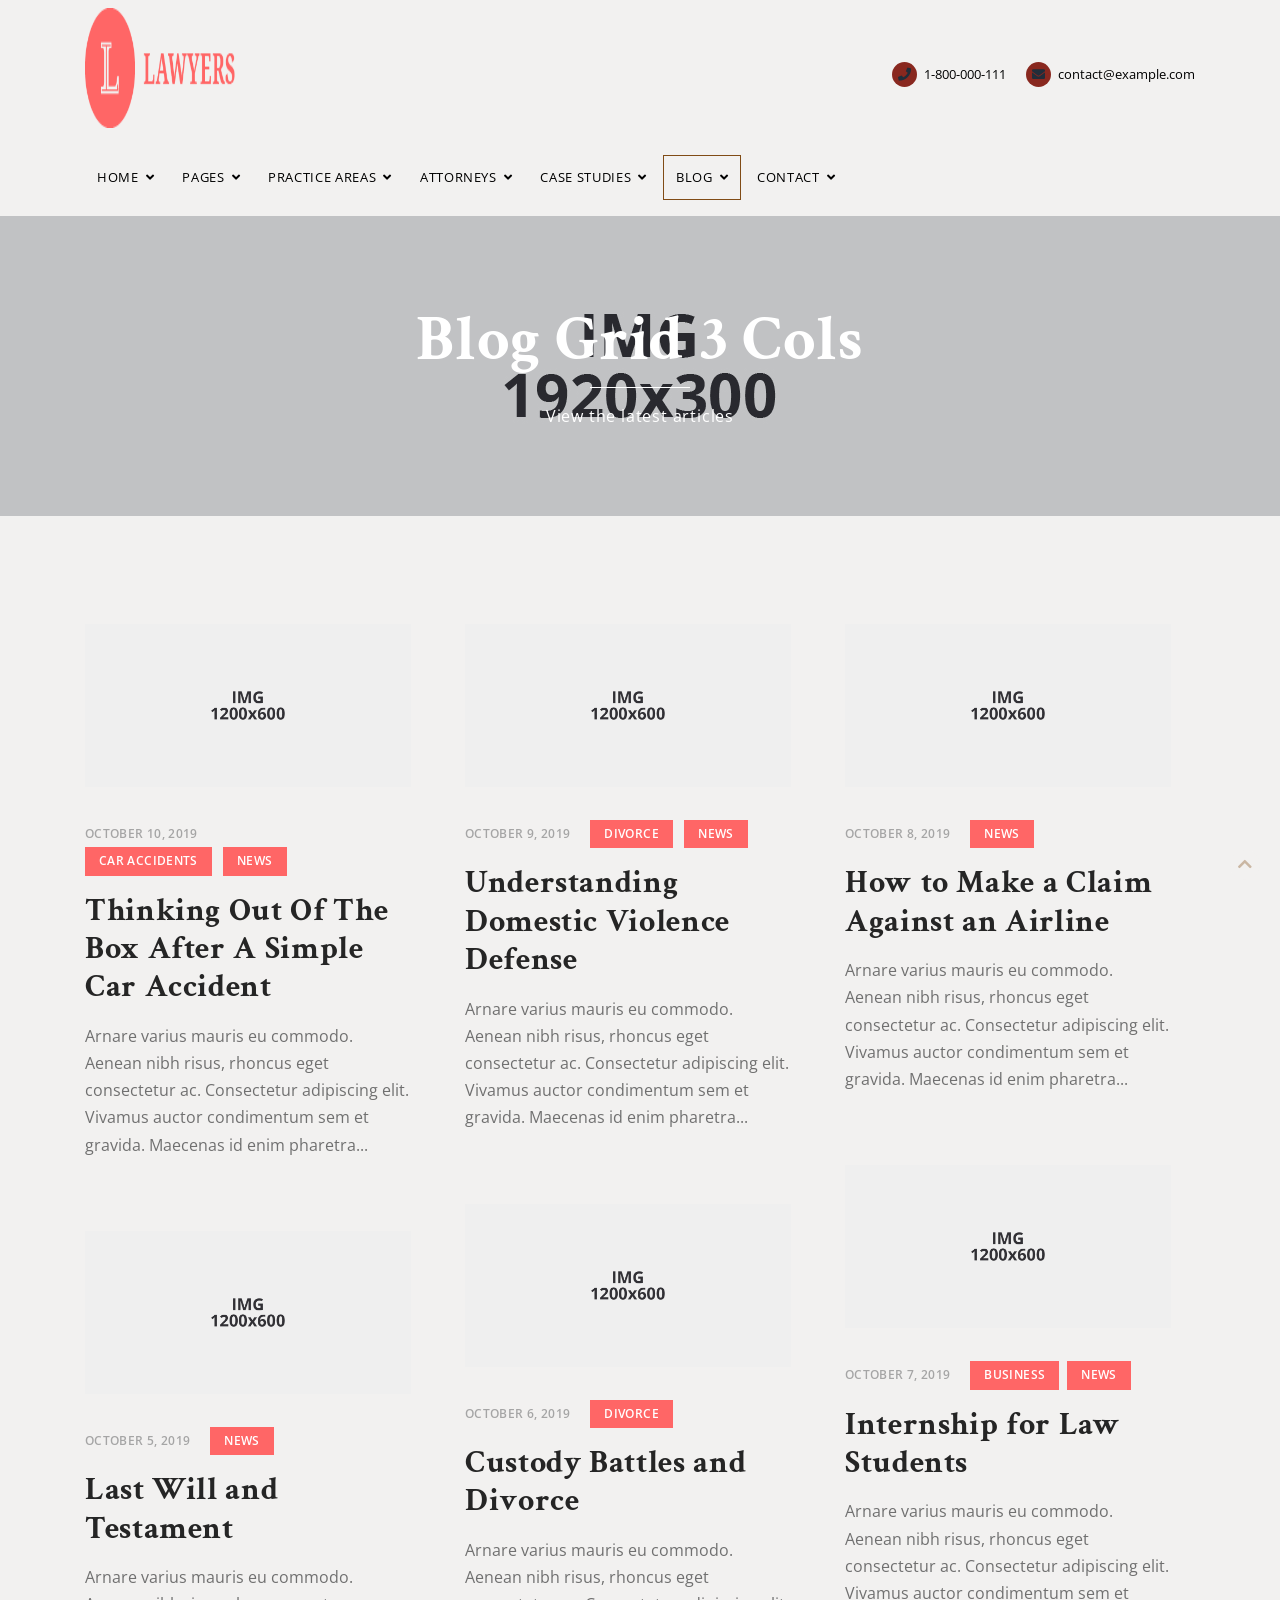
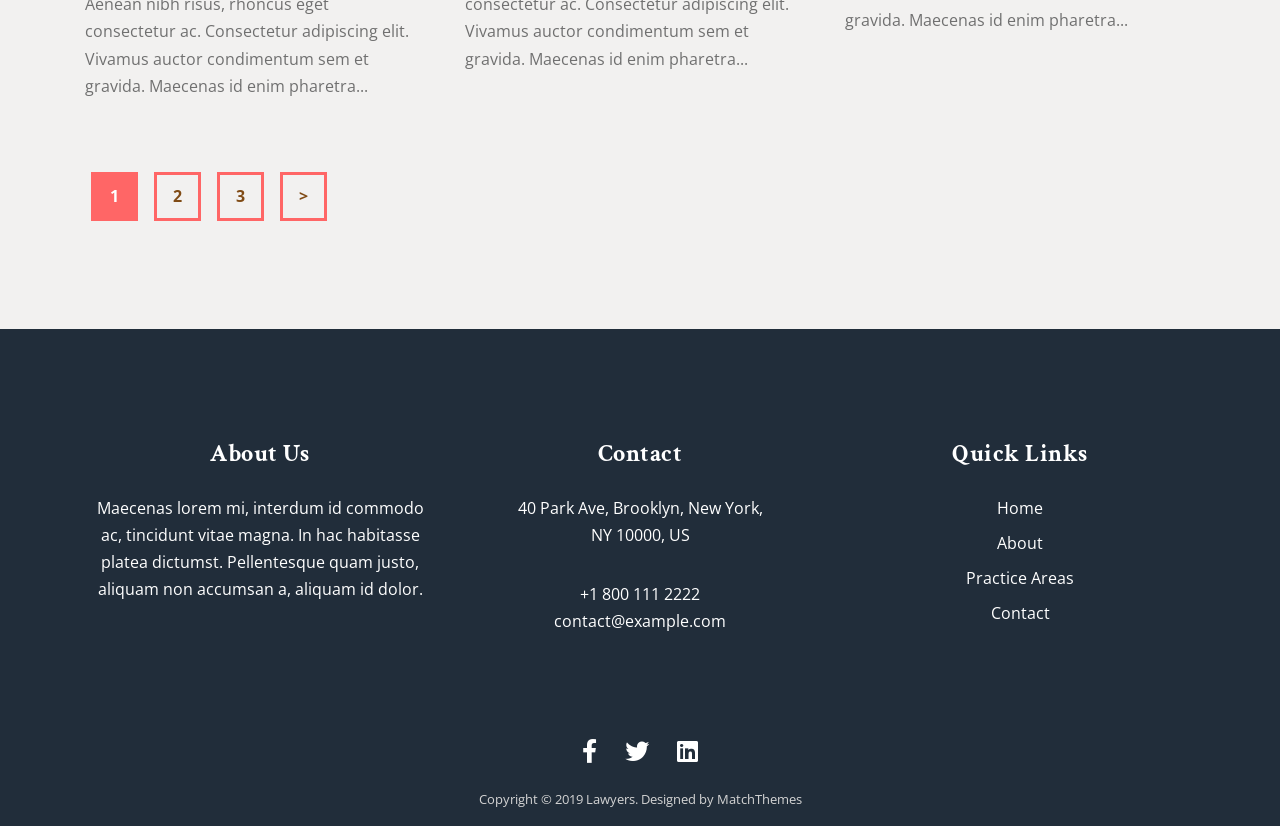
<file: blog-grid-3-cols.html>
<!DOCTYPE html>
<html lang="en-US">
	<head>
		
		<meta charset="utf-8">
		<title>Blog Grid 3 Cols - Lawyers Attorneys Business HTML Template</title>
		<meta name="viewport" content="width=device-width, initial-scale=1.0">
		<meta name="robots" content="noodp"/>
		<link href='https://fonts.googleapis.com/css?family=Open+Sans:400,400i,600,700,700i%7CCrimson+Text:400,400i,700,700i' rel='stylesheet' type='text/css'>
		<!-- Bootstrap CSS -->
		<link rel='stylesheet' id='bootstrap-css'  href='css/bootstrap/css/bootstrap.css' type='text/css' media='all' />
		<!-- Font Awesome Icons CSS -->
		<link rel='stylesheet' id='font-awesome'  href='css/fontawesome/css/all.min.css' type='text/css' media='all' />
		<!-- Owl Carousel -->
		<link rel='stylesheet' id='owl-carousel'  href='js/owl-carousel/owl.carousel.css' type='text/css' media='all' />
		<!-- Main CSS File -->
		<link rel='stylesheet' id='lawyers-style-css'  href='style.css' type='text/css' media='all' />
		<!-- favicons -->
		<link rel="icon" href="images/icons/favicon-32x32.png" sizes="32x32" />
		<link rel="icon" href="images/icons/favicon-192x192.png" sizes="192x192" />
		<link rel="apple-touch-icon-precomposed" href="images/icons/favicon-180x180.png" />
	</head>
	<body>
		<div class="menu-mask"></div>
		<!-- MOBILE MENU HOLDER -->
		<div class="mobile-menu-holder">
			<div class="modal-menu-container">
				<div class="exit-mobile"> <span class="icon-bar1"></span> <span class="icon-bar2"></span></div>
				<ul class="menu-mobile">
					<li class="menu-item menu-item-has-children">
						<a href="index.html" >Home</a>
						<ul class="sub-menu">
							<li class="menu-item"><a href="index.html" >Home 1</a></li>
							<li class="menu-item"><a href="home-2.html">Home 2</a></li>
							<li class="menu-item"><a href="home-3.html">Home 3</a></li>
							<li class="menu-item"><a href="home-4.html">Home 4</a></li>
							<li class="menu-item"><a href="home-video.html">Home Video</a></li>
							<li class="menu-item"><a href="top-header-2.html">Top Header 2</a></li>
							<li class="menu-item"><a href="top-header-3.html">Top Header 3</a></li>
						</ul>
					</li>
					<li class="menu-item menu-item-has-children">
						<a href="#">Pages</a>
						<ul class="sub-menu">
							<li class="menu-item"><a href="about-me.html">About Me</a></li>
							<li class="menu-item"><a href="about-us.html">About Us</a></li>
							<li class="menu-item"><a href="about-us-2.html">About Us 2</a></li>
							<li class="menu-item"><a href="pricing.html">Pricing</a></li>
							<li class="menu-item"><a href="gallery-1.html">Gallery</a></li>
							<li class="menu-item"><a href="faq.html">FAQ</a></li>
							<li class="menu-item"><a href="testimonials.html">Testimonials</a></li>
						</ul>
					</li>
					<li class="menu-item menu-item-has-children">
						<a href="practice-areas.html">Practice Areas</a>
						<ul class="sub-menu">
							<li class="menu-item menu-item-has-children">
								<a href="practice-areas.html">Practice v1</a>
								<ul class="sub-menu">
									<li class="menu-item"><a href="practice-areas-2-cols.html">Practice v1 2 Cols</a></li>
									<li class="menu-item"><a href="practice-areas-3-cols.html">Practice v1 3 Cols</a></li>
									<li class="menu-item"><a href="practice-areas.html">Practice v1 4 Cols</a></li>
								</ul>
							</li>
							<li class="menu-item menu-item-has-children">
								<a href="practice-areas-v2-3-cols.html">Practice v2</a>
								<ul class="sub-menu">
									<li class="menu-item"><a href="practice-areas-v2-3-cols.html">Practice v2 3 Cols</a></li>
									<li class="menu-item"><a href="practice-areas-v2-4-cols.html">Practice v2 4 Cols</a></li>
								</ul>
							</li>
							<li class="menu-item menu-item-has-children">
								<a href="practice-image-3-cols.html">Practice Image</a>
								<ul class="sub-menu">
									<li class="menu-item"><a href="practice-image-3-cols.html">Practice Image 3 Cols</a></li>
									<li class="menu-item"><a href="practice-image-4-cols.html">Practice Image 4 Cols</a></li>
								</ul>
							</li>
							<li class="menu-item"><a href="practice-single-page.html">Single Practice</a></li>
						</ul>
					</li>
					<li class="menu-item menu-item-has-children">
						<a href="attorneys.html">Attorneys</a>
						<ul class="sub-menu">
							<li class="menu-item"><a href="attorneys-2-cols.html">Attorneys 2 Cols</a></li>
							<li class="menu-item"><a href="attorneys.html">Attorneys 3 Cols</a></li>
							<li class="menu-item"><a href="attorneys-4-cols.html">Attorneys 4 Cols</a></li>
							<li class="menu-item"><a href="attorneys-single-page.html">Single Attorney</a></li>
						</ul>
					</li>
					<li class="menu-item menu-item-has-children">
						<a href="case-studies.html">Case Studies</a>
						<ul class="sub-menu">
							<li class="menu-item"><a href="case-studies-2-cols.html">Case Studies 2 Cols</a></li>
							<li class="menu-item"><a href="case-studies-3-cols.html">Case Studies 3 Cols</a></li>
							<li class="menu-item"><a href="case-studies.html">Case Studies 4 Cols</a></li>
							<li class="menu-item"><a href="cases-single-page.html">Single Case</a></li>
						</ul>
					</li>
					<li class="menu-item menu-item-has-children current-menu-item">
						<a href="blog.html">Blog</a>
						<ul class="sub-menu">
							<li class="menu-item"><a href="blog-list.html">Blog List</a></li>
							<li class="menu-item"><a href="blog-classic.html">Blog Classic</a></li>
							<li class="menu-item"><a href="blog.html">Blog Grid 2 Cols</a></li>
							<li class="menu-item current-menu-item"><a href="blog-grid-3-cols.html">Blog Grid 3 Cols</a></li>
							<li class="menu-item"><a href="blog-full-width.html">Blog Full Width</a></li>
							<li class="menu-item"><a href="blog-single-post.html">Blog Single Post</a></li>
						</ul>
					</li>
					<li class="menu-item menu-item-has-children">
						<a href="contact.html">Contact</a>
						<ul class="sub-menu">
							<li class="menu-item"><a href="contact.html">Contact 1</a></li>
							<li class="menu-item"><a href="contact-2.html">Contact 2</a></li>
							<li class="menu-item"><a href="contact-3.html">Contact 3</a></li>
						</ul>
					</li>
				</ul>
			</div>
			<div class="menu-contact">
				<ul>
					<li><i class="fa fa-map-marker"></i><span>40 Park Ave, Brooklyn, New York</span></li>
					<li><i class="fa fa-mobile"></i><span>1-800-111-2222</span></li>
					<li><i class="fa fa-envelope"></i><span>contact@example.com</span></li>
				</ul>
				<ul class="social-media">
					<li><a class="social-facebook" href="#" target="_blank"><i class="fab fa-facebook-f"></i></a></li>
					<li><a class="social-twitter" href="#" target="_blank"><i class="fab fa-twitter"></i></a></li>
					<li><a class="social-linkedin" href="#" target="_blank"><i class="fab fa-linkedin"></i></a></li>
				</ul>
			</div>
		</div>
		<!-- /MOBILE MENU HOLDER -->
		<!-- HEADER -->
		<header id="header-bar" class="header-1">
			<div class="container">
				<div class="header-wrap header-wrap1">
					<div class="logo logo-1"><a href="index.html"><img class="img-fluid" src="images/logo.png" alt="Lawyers"></a></div>
					<div class="header-contact">
						<div class="header-info"><span class="info-circle"><i class="fa fa-phone"></i></span> 1-800-000-111</div>
						<div class="header-info"><span class="info-circle"><i class="fa fa-envelope"></i></span> contact@example.com</div>
					</div>
					<div class="nav-button-holder"> <button type="button" class="nav-button"> <span class="icon-bar"></span> </button></div>
				</div>
				<div class="nav-holder nav-holder-1">
					<ul class="menu-nav  menu-nav-1">
						<li class="menu-item menu-item-has-children">
							<a href="index.html" >Home</a>
							<ul class="sub-menu">
								<li class="menu-item"><a href="index.html" >Home 1</a></li>
								<li class="menu-item"><a href="home-2.html">Home 2</a></li>
								<li class="menu-item"><a href="home-3.html">Home 3</a></li>
								<li class="menu-item"><a href="home-4.html">Home 4</a></li>
								<li class="menu-item"><a href="home-video.html">Home Video</a></li>
								<li class="menu-item"><a href="top-header-2.html">Top Header 2</a></li>
								<li class="menu-item"><a href="top-header-3.html">Top Header 3</a></li>
							</ul>
						</li>
						<li class="menu-item menu-item-has-children">
							<a href="#">Pages</a>
							<ul class="sub-menu">
								<li class="menu-item"><a href="about-me.html">About Me</a></li>
								<li class="menu-item"><a href="about-us.html">About Us</a></li>
								<li class="menu-item"><a href="about-us-2.html">About Us 2</a></li>
								<li class="menu-item"><a href="pricing.html">Pricing</a></li>
								<li class="menu-item"><a href="gallery-1.html">Gallery</a></li>
								<li class="menu-item"><a href="faq.html">FAQ</a></li>
								<li class="menu-item"><a href="testimonials.html">Testimonials</a></li>
							</ul>
						</li>
						<li class="menu-item menu-item-has-children">
							<a href="practice-areas.html">Practice Areas</a>
							<ul class="sub-menu">
								<li class="menu-item menu-item-has-children">
									<a href="practice-areas.html">Practice v1</a>
									<ul class="sub-menu">
										<li class="menu-item"><a href="practice-areas-2-cols.html">Practice v1 2 Cols</a></li>
										<li class="menu-item"><a href="practice-areas-3-cols.html">Practice v1 3 Cols</a></li>
										<li class="menu-item"><a href="practice-areas.html">Practice v1 4 Cols</a></li>
									</ul>
								</li>
								<li class="menu-item menu-item-has-children">
									<a href="practice-areas-v2-3-cols.html">Practice v2</a>
									<ul class="sub-menu">
										<li class="menu-item"><a href="practice-areas-v2-3-cols.html">Practice v2 3 Cols</a></li>
										<li class="menu-item"><a href="practice-areas-v2-4-cols.html">Practice v2 4 Cols</a></li>
									</ul>
								</li>
								<li class="menu-item menu-item-has-children">
									<a href="practice-image-3-cols.html">Practice Image</a>
									<ul class="sub-menu">
										<li class="menu-item"><a href="practice-image-3-cols.html">Practice Image 3 Cols</a></li>
										<li class="menu-item"><a href="practice-image-4-cols.html">Practice Image 4 Cols</a></li>
									</ul>
								</li>
								<li class="menu-item"><a href="practice-single-page.html">Single Practice</a></li>
							</ul>
						</li>
						<li class="menu-item menu-item-has-children">
							<a href="attorneys.html">Attorneys</a>
							<ul class="sub-menu">
								<li class="menu-item"><a href="attorneys-2-cols.html">Attorneys 2 Cols</a></li>
								<li class="menu-item"><a href="attorneys.html">Attorneys 3 Cols</a></li>
								<li class="menu-item"><a href="attorneys-4-cols.html">Attorneys 4 Cols</a></li>
								<li class="menu-item"><a href="attorneys-single-page.html">Single Attorney</a></li>
							</ul>
						</li>
						<li class="menu-item menu-item-has-children">
							<a href="case-studies.html">Case Studies</a>
							<ul class="sub-menu">
								<li class="menu-item"><a href="case-studies-2-cols.html">Case Studies 2 Cols</a></li>
								<li class="menu-item"><a href="case-studies-3-cols.html">Case Studies 3 Cols</a></li>
								<li class="menu-item"><a href="case-studies.html">Case Studies 4 Cols</a></li>
								<li class="menu-item"><a href="cases-single-page.html">Single Case</a></li>
							</ul>
						</li>
						<li class="menu-item menu-item-has-children current-menu-item">
							<a href="blog.html">Blog</a>
							<ul class="sub-menu">
								<li class="menu-item"><a href="blog-list.html">Blog List</a></li>
								<li class="menu-item"><a href="blog-classic.html">Blog Classic</a></li>
								<li class="menu-item"><a href="blog.html">Blog Grid 2 Cols</a></li>
								<li class="menu-item current-menu-item"><a href="blog-grid-3-cols.html">Blog Grid 3 Cols</a></li>
								<li class="menu-item"><a href="blog-full-width.html">Blog Full Width</a></li>
								<li class="menu-item"><a href="blog-single-post.html">Blog Single Post</a></li>
							</ul>
						</li>
						<li class="menu-item menu-item-has-children">
							<a href="contact.html">Contact</a>
							<ul class="sub-menu">
								<li class="menu-item"><a href="contact.html">Contact 1</a></li>
								<li class="menu-item"><a href="contact-2.html">Contact 2</a></li>
								<li class="menu-item"><a href="contact-3.html">Contact 3</a></li>
							</ul>
						</li>
					</ul>
				</div>
			</div>
		</header>
		<!-- /HEADER -->
		<!-- TOP IMAGE -->
		<div class="page-head " style="background-image:url('images/top-bkgs/blog.jpg');">
			<div class="inner-desc">
				<div class="container">
					<h1 class="page-title">Blog Grid 3 Cols</h1>
					<span class="post-subtitle page-subtitle"> View the latest articles</span>
				</div>
			</div>
		</div>
		<!-- /TOP IMAGE -->
		<!-- PAGE CONTENT -->
		<div class="page-holder custom-page-template page-full fullscreen-page clearfix">
		<!-- SECTION 1-->
		<section class="blog-1col-list-left">
			<div class="container">
				<div class="row">
					<div class="col-lg-12 posts-holder post-sidebar ">
						<div class="row layout-masonry">
							<div class="col-md-6 col-lg-4 blog-item-masonry">
								<article class="blog-item blog-item-2col-grid">
									<a href="blog-single-post.html">
										<div class="post-image"> <img src="images/blog/blog-1.jpg" class="img-fluid" alt=""></div>
									</a>
									<div class="post-holder">
										<ul class="blog-date">
											<li class="meta-date">October 10, 2019</li>
											<li class="meta-categ"><a href="#" rel="category tag">Car Accidents</a> <a href="#" rel="category tag">News</a></li>
										</ul>
										<h2 class="blog-title"><a href="blog-single-post.html">Thinking Out Of The Box After A Simple Car Accident</a></h2>
										<div class="article-excerpt"> Arnare varius mauris eu commodo. Aenean nibh risus, rhoncus eget consectetur ac. Consectetur adipiscing elit. Vivamus auctor condimentum sem et gravida. Maecenas id enim pharetra...</div>
									</div>
								</article>
							</div>
							<div class="col-md-6 col-lg-4 blog-item-masonry">
								<article class="blog-item blog-item-2col-grid">
									<a href="blog-single-post.html">
										<div class="post-image"> <img src="images/blog/blog-2.jpg" class="img-fluid" alt=""></div>
									</a>
									<div class="post-holder">
										<ul class="blog-date">
											<li class="meta-date">October 9, 2019</li>
											<li class="meta-categ"><a href="#" rel="category tag">Divorce</a> <a href="#" rel="category tag">News</a></li>
										</ul>
										<h2 class="blog-title"><a href="blog-single-post.html">Understanding Domestic Violence Defense</a></h2>
										<div class="article-excerpt"> Arnare varius mauris eu commodo. Aenean nibh risus, rhoncus eget consectetur ac. Consectetur adipiscing elit. Vivamus auctor condimentum sem et gravida. Maecenas id enim pharetra...</div>
									</div>
								</article>
							</div>
							<div class="col-md-6 col-lg-4 blog-item-masonry">
								<article class="blog-item blog-item-2col-grid">
									<a href="blog-single-post.html">
										<div class="post-image"> <img src="images/blog/blog-9.jpg" class="img-fluid" alt=""></div>
									</a>
									<div class="post-holder">
										<ul class="blog-date">
											<li class="meta-date">October 8, 2019</li>
											<li class="meta-categ"> <a href="#" rel="category tag">News</a></li>
										</ul>
										<h2 class="blog-title"><a href="blog-single-post.html">How to Make a Claim Against an Airline</a></h2>
										<div class="article-excerpt"> Arnare varius mauris eu commodo. Aenean nibh risus, rhoncus eget consectetur ac. Consectetur adipiscing elit. Vivamus auctor condimentum sem et gravida. Maecenas id enim pharetra...</div>
									</div>
								</article>
							</div>
							<div class="col-md-6 col-lg-4 blog-item-masonry">
								<article class="blog-item blog-item-2col-grid">
									<a href="blog-single-post.html">
										<div class="post-image"> <img src="images/blog/blog-7.jpg" class="img-fluid" alt=""></div>
									</a>
									<div class="post-holder">
										<ul class="blog-date">
											<li class="meta-date">October 7, 2019</li>
											<li class="meta-categ"> <a href="#" rel="category tag">Business</a><a href="#" rel="category tag">News</a></li>
										</ul>
										<h2 class="blog-title"><a href="blog-single-post.html">Internship for Law Students</a></h2>
										<div class="article-excerpt"> Arnare varius mauris eu commodo. Aenean nibh risus, rhoncus eget consectetur ac. Consectetur adipiscing elit. Vivamus auctor condimentum sem et gravida. Maecenas id enim pharetra...</div>
									</div>
								</article>
							</div>
							<div class="col-md-6 col-lg-4 blog-item-masonry">
								<article class="blog-item blog-item-2col-grid">
									<a href="blog-single-post.html">
										<div class="post-image"> <img src="images/blog/blog-6.jpg" class="img-fluid" alt=""></div>
									</a>
									<div class="post-holder">
										<ul class="blog-date">
											<li class="meta-date">October 6, 2019</li>
											<li class="meta-categ"> <a href="#" rel="category tag">Divorce</a></li>
										</ul>
										<h2 class="blog-title"><a href="blog-single-post.html">Custody Battles and Divorce</a></h2>
										<div class="article-excerpt"> Arnare varius mauris eu commodo. Aenean nibh risus, rhoncus eget consectetur ac. Consectetur adipiscing elit. Vivamus auctor condimentum sem et gravida. Maecenas id enim pharetra...</div>
									</div>
								</article>
							</div>
							<div class="col-md-6 col-lg-4 blog-item-masonry">
								<article class="blog-item blog-item-2col-grid">
									<a href="blog-single-post.html">
										<div class="post-image"> <img src="images/blog/blog-5.jpg" class="img-fluid" alt=""></div>
									</a>
									<div class="post-holder">
										<ul class="blog-date">
											<li class="meta-date">October 5, 2019</li>
											<li class="meta-categ"> <a href="#" rel="category tag">News</a></li>
										</ul>
										<h2 class="blog-title"><a href="blog-single-post.html">Last Will and Testament</a></h2>
										<div class="article-excerpt"> Arnare varius mauris eu commodo. Aenean nibh risus, rhoncus eget consectetur ac. Consectetur adipiscing elit. Vivamus auctor condimentum sem et gravida. Maecenas id enim pharetra...</div>
									</div>
								</article>
							</div>
						</div>
						<!-- /row -->
						<div class="prev-next"><span class="nav-page"></span><span class="page-numbers current-page">1</span> <a class="page-numbers" href="#">2</a> <a class="page-numbers" href="#">3</a> <span class="nav-page"><a href="#">&gt;</a></span></div>
					</div>
					<!-- /col-lg-12 -->
				</div>
				<!-- /row -->
			</div>
			<!-- /container -->	
		</section>
		<!-- /SECTION 1-->
		</div><!-- /PAGE CONTENT -->
		<!-- FOOTER -->
		<footer id="footer-var2">
			<div id="footer-content">
				<div class="container">
					<div class="row">
						<div class="col-lg-4">
							<div class="foo-block">
								<h5 class="widgettitle">About Us</h5>
								<div class="textwidget">
									<div class="textwidget">
										<p>Maecenas lorem mi, interdum id commodo ac, tincidunt vitae magna. In hac habitasse platea dictumst. Pellentesque quam justo, aliquam non accumsan a, aliquam id dolor.</p>
									</div>
								</div>
							</div>
						</div>
						<div class="col-lg-4">
							<div class="foo-block">
								<h5 class="widgettitle">Contact</h5>
								<div class="textwidget">
									<div class="textwidget">
										<p>40 Park Ave, Brooklyn, New York,<br> NY 10000, US</p>
										<p>+1 800 111 2222<br> contact@example.com</p>
									</div>
								</div>
							</div>
						</div>
						<div class="col-lg-4">
							<div class="foo-block">
								<h5 class="widgettitle">Quick Links</h5>
								<div class="textwidget custom-html-widget">
									<ul>
										<li> <a href="#">Home</a></li>
										<li><a href="#">About</a></li>
										<li><a href="#">Practice Areas</a></li>
										<li><a href="#">Contact</a></li>
									</ul>
								</div>
							</div>
						</div>
					</div>
					<ul class="footer-social alignc">
						<li><a class="social-facebook" href="#" target="_blank"><i class="fab fa-facebook-f"></i></a></li>
						<li><a class="social-twitter" href="#" target="_blank"><i class="fab fa-twitter"></i></a></li>
						<li><a class="social-linkedin" href="#" target="_blank"><i class="fab fa-linkedin"></i></a></li>
					</ul>
					<div class="foo-copyright alignc">Copyright &copy; 2019 Lawyers. Designed by MatchThemes</div>
				</div>
			</div>
		</footer>
		<!-- /FOOTER -->
		<div class="scrollup"> <a class="scrolltop" href="#"> <i class="fa fa-chevron-up"></i> </a></div>
		<!-- JS --> 
		<script src='js/jquery.js'></script>
		<script src='js/jquery-migrate.min.js'></script>
		<script src='css/bootstrap/js/popper.js'></script>
		<script src='css/bootstrap/js/bootstrap.js'></script>
		<script src='js/easing.js'></script>
		<script src='js/fitvids.js'></script>
		<script src='js/owl-carousel/owl.carousel.js'></script>
		<script src='js/isotope.js'></script>
		<script src='js/jquery.magnific-popup.min.js'></script>
		<!-- MAIN JS -->
		<script src='js/init.js'></script>
		<!-- CONTAT FORM JS -->
		<script src='js/jquery.form.min.js'></script>
		<script src='js/contactform.js'></script>
	</body>
</html>
</file>
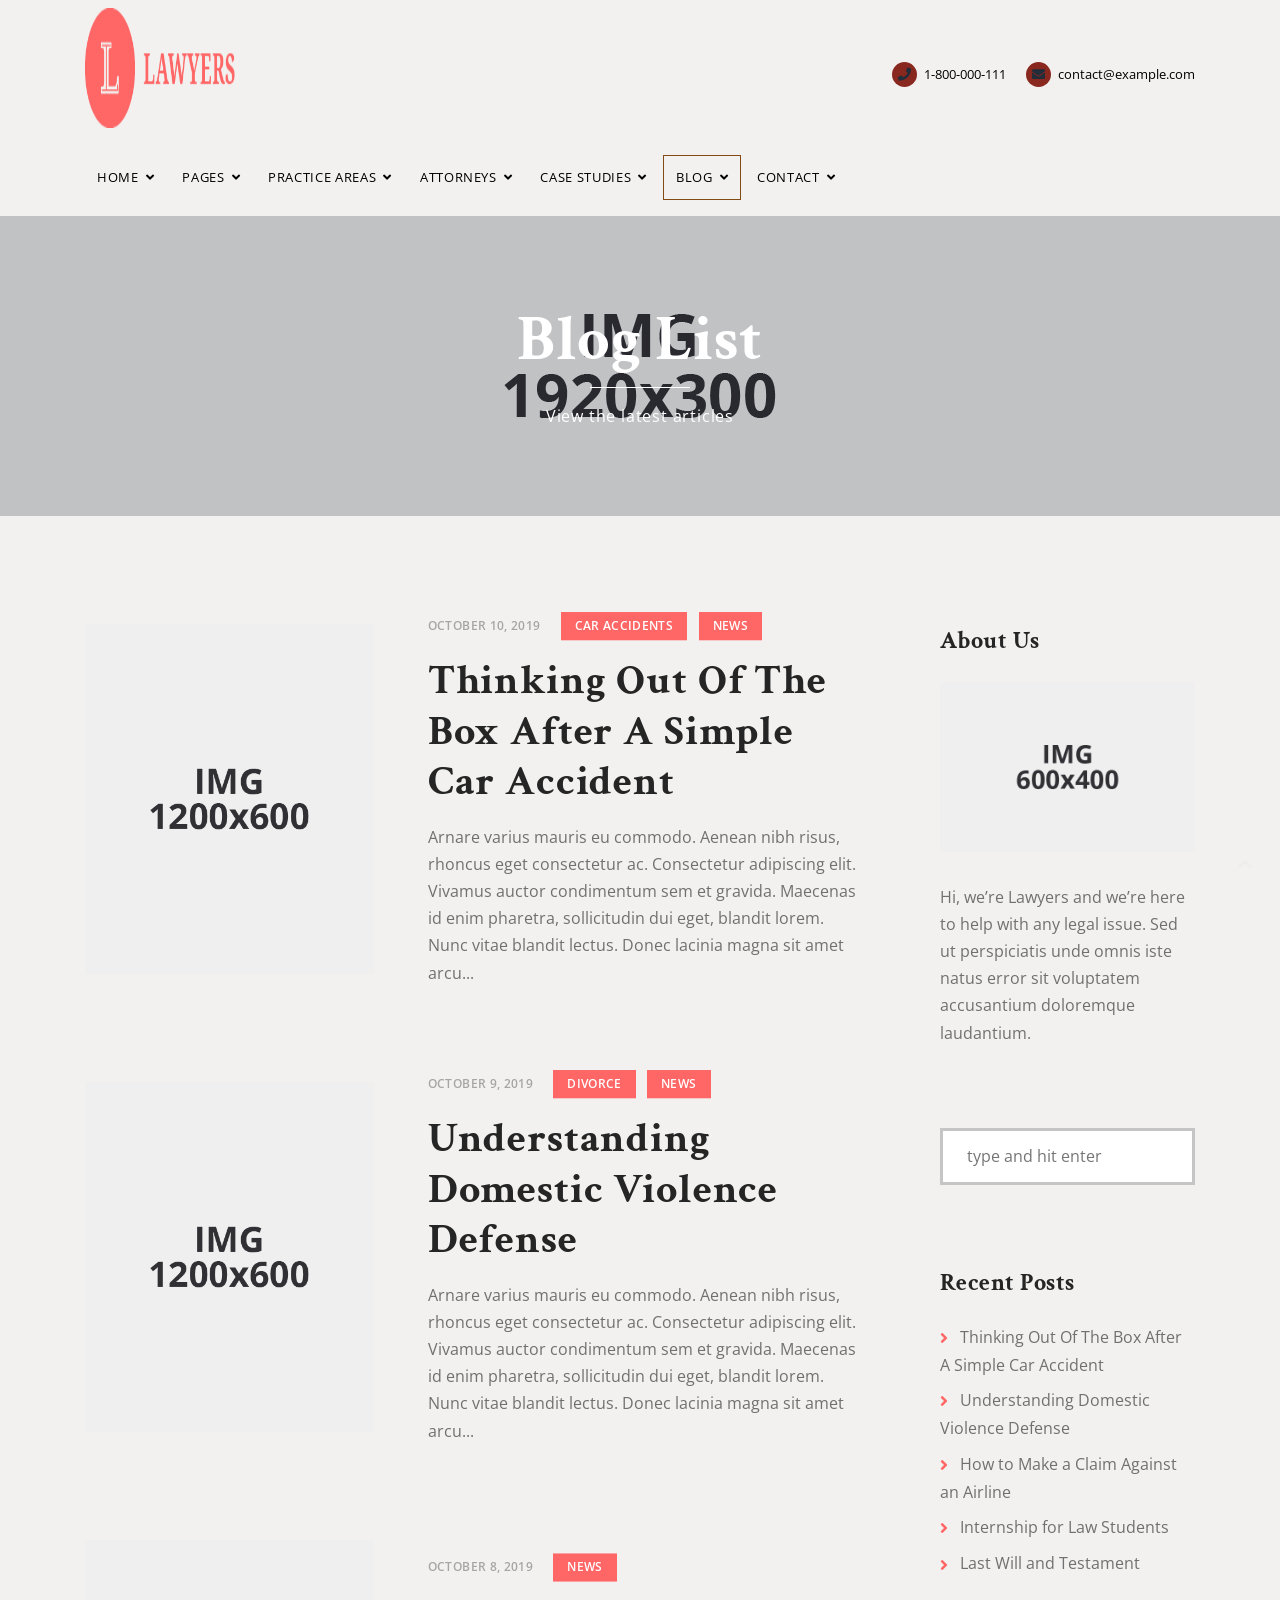
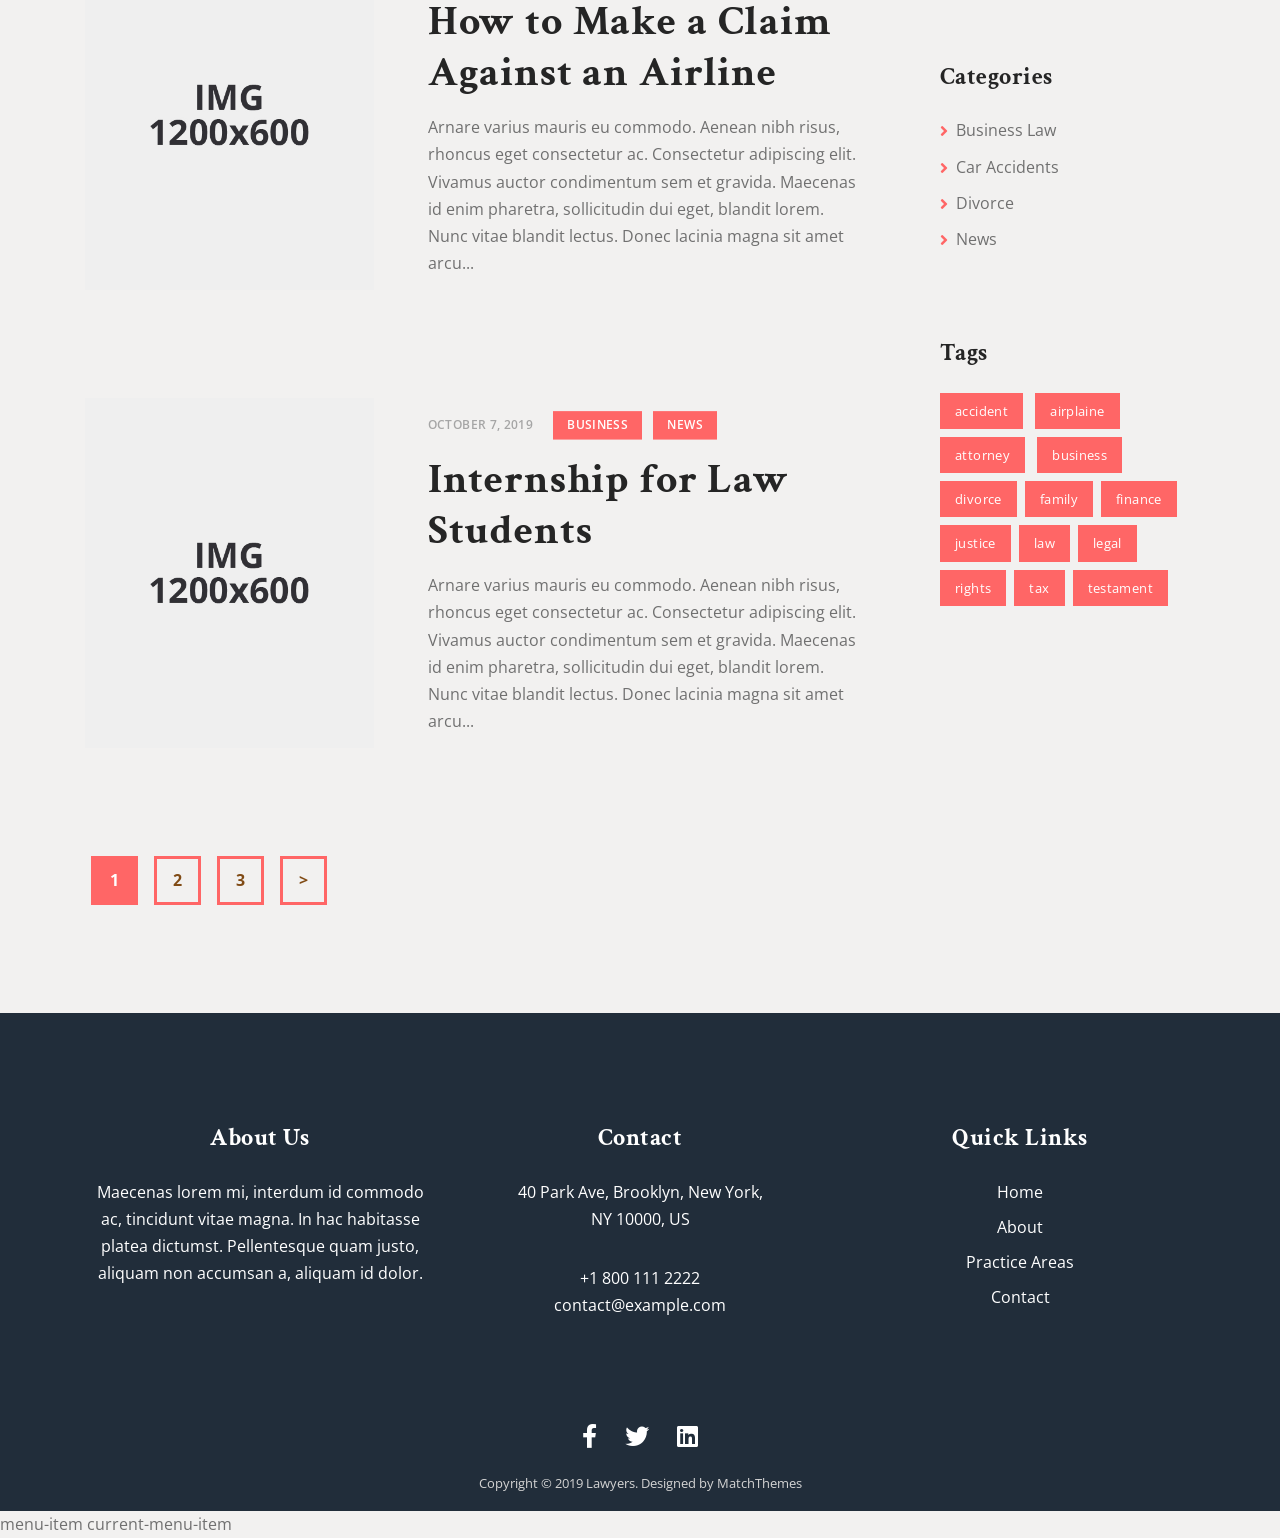
<file: blog-list.html>
<!DOCTYPE html>
<html lang="en-US">
	<head>
		
		<meta charset="utf-8">
		<title>Blog List - Lawyers Attorneys Business HTML Template</title>
		<meta name="viewport" content="width=device-width, initial-scale=1.0">
		<meta name="robots" content="noodp"/>
		<link href='https://fonts.googleapis.com/css?family=Open+Sans:400,400i,600,700,700i%7CCrimson+Text:400,400i,700,700i' rel='stylesheet' type='text/css'>
		<!-- Bootstrap CSS -->
		<link rel='stylesheet' id='bootstrap-css'  href='css/bootstrap/css/bootstrap.css' type='text/css' media='all' />
		<!-- Font Awesome Icons CSS -->
		<link rel='stylesheet' id='font-awesome'  href='css/fontawesome/css/all.min.css' type='text/css' media='all' />
		<!-- Owl Carousel -->
		<link rel='stylesheet' id='owl-carousel'  href='js/owl-carousel/owl.carousel.css' type='text/css' media='all' />
		<!-- Main CSS File -->
		<link rel='stylesheet' id='lawyers-style-css'  href='style.css' type='text/css' media='all' />
		<!-- favicons -->
		<link rel="icon" href="images/icons/favicon-32x32.png" sizes="32x32" />
		<link rel="icon" href="images/icons/favicon-192x192.png" sizes="192x192" />
		<link rel="apple-touch-icon-precomposed" href="images/icons/favicon-180x180.png" />
	</head>
	<body>
		<div class="menu-mask"></div>
		<!-- MOBILE MENU HOLDER -->
		<div class="mobile-menu-holder">
			<div class="modal-menu-container">
				<div class="exit-mobile"> <span class="icon-bar1"></span> <span class="icon-bar2"></span></div>
				<ul class="menu-mobile">
					<li class="menu-item menu-item-has-children">
						<a href="index.html" >Home</a>
						<ul class="sub-menu">
							<li class="menu-item"><a href="index.html" >Home 1</a></li>
							<li class="menu-item"><a href="home-2.html">Home 2</a></li>
							<li class="menu-item"><a href="home-3.html">Home 3</a></li>
							<li class="menu-item"><a href="home-4.html">Home 4</a></li>
							<li class="menu-item"><a href="home-video.html">Home Video</a></li>
							<li class="menu-item"><a href="top-header-2.html">Top Header 2</a></li>
							<li class="menu-item"><a href="top-header-3.html">Top Header 3</a></li>
						</ul>
					</li>
					<li class="menu-item menu-item-has-children">
						<a href="#">Pages</a>
						<ul class="sub-menu">
							<li class="menu-item"><a href="about-me.html">About Me</a></li>
							<li class="menu-item"><a href="about-us.html">About Us</a></li>
							<li class="menu-item"><a href="about-us-2.html">About Us 2</a></li>
							<li class="menu-item"><a href="pricing.html">Pricing</a></li>
							<li class="menu-item"><a href="gallery-1.html">Gallery</a></li>
							<li class="menu-item"><a href="faq.html">FAQ</a></li>
							<li class="menu-item"><a href="testimonials.html">Testimonials</a></li>
						</ul>
					</li>
					<li class="menu-item menu-item-has-children">
						<a href="practice-areas.html">Practice Areas</a>
						<ul class="sub-menu">
							<li class="menu-item menu-item-has-children">
								<a href="practice-areas.html">Practice v1</a>
								<ul class="sub-menu">
									<li class="menu-item"><a href="practice-areas-2-cols.html">Practice v1 2 Cols</a></li>
									<li class="menu-item"><a href="practice-areas-3-cols.html">Practice v1 3 Cols</a></li>
									<li class="menu-item"><a href="practice-areas.html">Practice v1 4 Cols</a></li>
								</ul>
							</li>
							<li class="menu-item menu-item-has-children">
								<a href="practice-areas-v2-3-cols.html">Practice v2</a>
								<ul class="sub-menu">
									<li class="menu-item"><a href="practice-areas-v2-3-cols.html">Practice v2 3 Cols</a></li>
									<li class="menu-item"><a href="practice-areas-v2-4-cols.html">Practice v2 4 Cols</a></li>
								</ul>
							</li>
							<li class="menu-item menu-item-has-children">
								<a href="practice-image-3-cols.html">Practice Image</a>
								<ul class="sub-menu">
									<li class="menu-item"><a href="practice-image-3-cols.html">Practice Image 3 Cols</a></li>
									<li class="menu-item"><a href="practice-image-4-cols.html">Practice Image 4 Cols</a></li>
								</ul>
							</li>
							<li class="menu-item"><a href="practice-single-page.html">Single Practice</a></li>
						</ul>
					</li>
					<li class="menu-item menu-item-has-children">
						<a href="attorneys.html">Attorneys</a>
						<ul class="sub-menu">
							<li class="menu-item"><a href="attorneys-2-cols.html">Attorneys 2 Cols</a></li>
							<li class="menu-item"><a href="attorneys.html">Attorneys 3 Cols</a></li>
							<li class="menu-item"><a href="attorneys-4-cols.html">Attorneys 4 Cols</a></li>
							<li class="menu-item"><a href="attorneys-single-page.html">Single Attorney</a></li>
						</ul>
					</li>
					<li class="menu-item menu-item-has-children">
						<a href="case-studies.html">Case Studies</a>
						<ul class="sub-menu">
							<li class="menu-item"><a href="case-studies-2-cols.html">Case Studies 2 Cols</a></li>
							<li class="menu-item"><a href="case-studies-3-cols.html">Case Studies 3 Cols</a></li>
							<li class="menu-item"><a href="case-studies.html">Case Studies 4 Cols</a></li>
							<li class="menu-item"><a href="cases-single-page.html">Single Case</a></li>
						</ul>
					</li>
					<li class="menu-item menu-item-has-children current-menu-item">
						<a href="blog.html">Blog</a>
						<ul class="sub-menu">
							<li class="menu-item current-menu-item"><a href="blog-list.html">Blog List</a></li>
							<li class="menu-item"><a href="blog-classic.html">Blog Classic</a></li>
							<li class="menu-item"><a href="blog.html">Blog Grid 2 Cols</a></li>
							<li class="menu-item"><a href="blog-grid-3-cols.html">Blog Grid 3 Cols</a></li>
							<li class="menu-item"><a href="blog-full-width.html">Blog Full Width</a></li>
							<li class="menu-item"><a href="blog-single-post.html">Blog Single Post</a></li>
						</ul>
					</li>
					<li class="menu-item menu-item-has-children">
						<a href="contact.html">Contact</a>
						<ul class="sub-menu">
							<li class="menu-item"><a href="contact.html">Contact 1</a></li>
							<li class="menu-item"><a href="contact-2.html">Contact 2</a></li>
							<li class="menu-item"><a href="contact-3.html">Contact 3</a></li>
						</ul>
					</li>
				</ul>
			</div>
			<div class="menu-contact">
				<ul>
					<li><i class="fa fa-map-marker"></i><span>40 Park Ave, Brooklyn, New York</span></li>
					<li><i class="fa fa-mobile"></i><span>1-800-111-2222</span></li>
					<li><i class="fa fa-envelope"></i><span>contact@example.com</span></li>
				</ul>
				<ul class="social-media">
					<li><a class="social-facebook" href="#" target="_blank"><i class="fab fa-facebook-f"></i></a></li>
					<li><a class="social-twitter" href="#" target="_blank"><i class="fab fa-twitter"></i></a></li>
					<li><a class="social-linkedin" href="#" target="_blank"><i class="fab fa-linkedin"></i></a></li>
				</ul>
			</div>
		</div>
		<!-- /MOBILE MENU HOLDER -->
		<!-- HEADER -->
		<header id="header-bar" class="header-1">
			<div class="container">
				<div class="header-wrap header-wrap1">
					<div class="logo logo-1"><a href="index.html"><img class="img-fluid" src="images/logo.png" alt="Lawyers"></a></div>
					<div class="header-contact">
						<div class="header-info"><span class="info-circle"><i class="fa fa-phone"></i></span> 1-800-000-111</div>
						<div class="header-info"><span class="info-circle"><i class="fa fa-envelope"></i></span> contact@example.com</div>
					</div>
					<div class="nav-button-holder"> <button type="button" class="nav-button"> <span class="icon-bar"></span> </button></div>
				</div>
				<div class="nav-holder nav-holder-1">
					<ul class="menu-nav  menu-nav-1">
						<li class="menu-item menu-item-has-children">
							<a href="index.html" >Home</a>
							<ul class="sub-menu">
								<li class="menu-item"><a href="index.html" >Home 1</a></li>
								<li class="menu-item"><a href="home-2.html">Home 2</a></li>
								<li class="menu-item"><a href="home-3.html">Home 3</a></li>
								<li class="menu-item"><a href="home-4.html">Home 4</a></li>
								<li class="menu-item"><a href="home-video.html">Home Video</a></li>
								<li class="menu-item"><a href="top-header-2.html">Top Header 2</a></li>
								<li class="menu-item"><a href="top-header-3.html">Top Header 3</a></li>
							</ul>
						</li>
						<li class="menu-item menu-item-has-children">
							<a href="#">Pages</a>
							<ul class="sub-menu">
								<li class="menu-item"><a href="about-me.html">About Me</a></li>
								<li class="menu-item"><a href="about-us.html">About Us</a></li>
								<li class="menu-item"><a href="about-us-2.html">About Us 2</a></li>
								<li class="menu-item"><a href="pricing.html">Pricing</a></li>
								<li class="menu-item"><a href="gallery-1.html">Gallery</a></li>
								<li class="menu-item"><a href="faq.html">FAQ</a></li>
								<li class="menu-item"><a href="testimonials.html">Testimonials</a></li>
							</ul>
						</li>
						<li class="menu-item menu-item-has-children">
							<a href="practice-areas.html">Practice Areas</a>
							<ul class="sub-menu">
								<li class="menu-item menu-item-has-children">
									<a href="practice-areas.html">Practice v1</a>
									<ul class="sub-menu">
										<li class="menu-item"><a href="practice-areas-2-cols.html">Practice v1 2 Cols</a></li>
										<li class="menu-item"><a href="practice-areas-3-cols.html">Practice v1 3 Cols</a></li>
										<li class="menu-item"><a href="practice-areas.html">Practice v1 4 Cols</a></li>
									</ul>
								</li>
								<li class="menu-item menu-item-has-children">
									<a href="practice-areas-v2-3-cols.html">Practice v2</a>
									<ul class="sub-menu">
										<li class="menu-item"><a href="practice-areas-v2-3-cols.html">Practice v2 3 Cols</a></li>
										<li class="menu-item"><a href="practice-areas-v2-4-cols.html">Practice v2 4 Cols</a></li>
									</ul>
								</li>
								<li class="menu-item menu-item-has-children">
									<a href="practice-image-3-cols.html">Practice Image</a>
									<ul class="sub-menu">
										<li class="menu-item"><a href="practice-image-3-cols.html">Practice Image 3 Cols</a></li>
										<li class="menu-item"><a href="practice-image-4-cols.html">Practice Image 4 Cols</a></li>
									</ul>
								</li>
								<li class="menu-item"><a href="practice-single-page.html">Single Practice</a></li>
							</ul>
						</li>
						<li class="menu-item menu-item-has-children">
							<a href="attorneys.html">Attorneys</a>
							<ul class="sub-menu">
								<li class="menu-item"><a href="attorneys-2-cols.html">Attorneys 2 Cols</a></li>
								<li class="menu-item"><a href="attorneys.html">Attorneys 3 Cols</a></li>
								<li class="menu-item"><a href="attorneys-4-cols.html">Attorneys 4 Cols</a></li>
								<li class="menu-item"><a href="attorneys-single-page.html">Single Attorney</a></li>
							</ul>
						</li>
						<li class="menu-item menu-item-has-children">
							<a href="case-studies.html">Case Studies</a>
							<ul class="sub-menu">
								<li class="menu-item"><a href="case-studies-2-cols.html">Case Studies 2 Cols</a></li>
								<li class="menu-item"><a href="case-studies-3-cols.html">Case Studies 3 Cols</a></li>
								<li class="menu-item"><a href="case-studies.html">Case Studies 4 Cols</a></li>
								<li class="menu-item"><a href="cases-single-page.html">Single Case</a></li>
							</ul>
						</li>
						<li class="menu-item menu-item-has-children current-menu-item">
							<a href="blog.html">Blog</a>
							<ul class="sub-menu">
								<li class="menu-item current-menu-item"><a href="blog-list.html">Blog List</a></li>
								<li class="menu-item"><a href="blog-classic.html">Blog Classic</a></li>
								<li class="menu-item"><a href="blog.html">Blog Grid 2 Cols</a></li>
								<li class="menu-item"><a href="blog-grid-3-cols.html">Blog Grid 3 Cols</a></li>
								<li class="menu-item"><a href="blog-full-width.html">Blog Full Width</a></li>
								<li class="menu-item"><a href="blog-single-post.html">Blog Single Post</a></li>
							</ul>
						</li>
						<li class="menu-item menu-item-has-children">
							<a href="contact.html">Contact</a>
							<ul class="sub-menu">
								<li class="menu-item"><a href="contact.html">Contact 1</a></li>
								<li class="menu-item"><a href="contact-2.html">Contact 2</a></li>
								<li class="menu-item"><a href="contact-3.html">Contact 3</a></li>
							</ul>
						</li>
					</ul>
				</div>
			</div>
		</header>
		<!-- /HEADER -->
		<!-- TOP IMAGE -->
		<div class="page-head " style="background-image:url('images/top-bkgs/blog.jpg');">
			<div class="inner-desc">
				<div class="container">
					<h1 class="page-title">Blog List</h1>
					<span class="post-subtitle page-subtitle"> View the latest articles</span>
				</div>
			</div>
		</div>
		<!-- /TOP IMAGE -->
		<!-- PAGE CONTENT -->
		<div class="page-holder custom-page-template page-full fullscreen-page clearfix">
		<!-- SECTION 1-->
		<section class="blog-1col-list-left">
			<div class="container">
				<div class="row">
					<div class="col-lg-9  posts-holder post-sidebar ">
						<article class="blog-item blog-item-1col-list">
							<div class="post-image-list">
								<a href="blog-single-post.html">
									<div class="list-image" style="background-image:url('images/blog/blog-1.jpg');"></div>
								</a>
							</div>
							<div class="post-holder ">
								<div class="list-holder">
									<ul class="blog-date">
										<li class="meta-date">October 10, 2019</li>
										<li class="meta-categ"><a href="#" rel="category tag">Car Accidents</a> <a href="#" rel="category tag">News</a></li>
									</ul>
									<h2 class="blog-title"><a href="blog-single-post.html">Thinking Out Of The Box After A Simple Car Accident</a></h2>
									<div class="article-excerpt"> Arnare varius mauris eu commodo. Aenean nibh risus, rhoncus eget consectetur ac. Consectetur adipiscing elit. Vivamus auctor condimentum sem et gravida. Maecenas id enim pharetra, sollicitudin dui eget, blandit lorem. Nunc vitae blandit lectus. Donec lacinia magna sit amet arcu...</div>
								</div>
							</div>
						</article>
						<article class="blog-item blog-item-1col-list">
							<div class="post-image-list">
								<a href="blog-single-post.html">
									<div class="list-image" style="background-image:url('images/blog/blog-2.jpg');"></div>
								</a>
							</div>
							<div class="post-holder ">
								<div class="list-holder">
									<ul class="blog-date">
										<li class="meta-date">October 9, 2019</li>
										<li class="meta-categ"><a href="#" rel="category tag">Divorce</a> <a href="#" rel="category tag">News</a></li>
									</ul>
									<h2 class="blog-title"><a href="blog-single-post.html">Understanding Domestic Violence Defense</a></h2>
									<div class="article-excerpt"> Arnare varius mauris eu commodo. Aenean nibh risus, rhoncus eget consectetur ac. Consectetur adipiscing elit. Vivamus auctor condimentum sem et gravida. Maecenas id enim pharetra, sollicitudin dui eget, blandit lorem. Nunc vitae blandit lectus. Donec lacinia magna sit amet arcu...</div>
								</div>
							</div>
						</article>
						<article class="blog-item blog-item-1col-list">
							<div class="post-image-list">
								<a href="blog-single-post.html">
									<div class="list-image" style="background-image:url('images/blog/blog-9.jpg');"></div>
								</a>
							</div>
							<div class="post-holder ">
								<div class="list-holder">
									<ul class="blog-date">
										<li class="meta-date">October 8, 2019</li>
										<li class="meta-categ"> <a href="#" rel="category tag">News</a></li>
									</ul>
									<h2 class="blog-title"><a href="blog-single-post.html">How to Make a Claim Against an Airline</a></h2>
									<div class="article-excerpt"> Arnare varius mauris eu commodo. Aenean nibh risus, rhoncus eget consectetur ac. Consectetur adipiscing elit. Vivamus auctor condimentum sem et gravida. Maecenas id enim pharetra, sollicitudin dui eget, blandit lorem. Nunc vitae blandit lectus. Donec lacinia magna sit amet arcu...</div>
								</div>
							</div>
						</article>
						<article class="blog-item blog-item-1col-list">
							<div class="post-image-list">
								<a href="blog-single-post.html">
									<div class="list-image" style="background-image:url('images/blog/blog-7.jpg');"></div>
								</a>
							</div>
							<div class="post-holder ">
								<div class="list-holder">
									<ul class="blog-date">
										<li class="meta-date">October 7, 2019</li>
										<li class="meta-categ"><a href="#" rel="category tag">Business</a> <a href="#" rel="category tag">News</a></li>
									</ul>
									<h2 class="blog-title"><a href="blog-single-post.html">Internship for Law Students</a></h2>
									<div class="article-excerpt"> Arnare varius mauris eu commodo. Aenean nibh risus, rhoncus eget consectetur ac. Consectetur adipiscing elit. Vivamus auctor condimentum sem et gravida. Maecenas id enim pharetra, sollicitudin dui eget, blandit lorem. Nunc vitae blandit lectus. Donec lacinia magna sit amet arcu...</div>
								</div>
							</div>
						</article>
						<div class="prev-next"><span class="nav-page"></span><span class="page-numbers current-page">1</span> <a class="page-numbers" href="#">2</a> <a class="page-numbers" href="#">3</a> <span class="nav-page"><a href="#">&gt;</a></span></div>
					</div>
					<!-- /col-lg-9 -->
					<div class="col-lg-3">
						<aside>
							<ul>
								<li class="widget">
									<h5 class="widgettitle">About Us</h5>
									<div class="textwidget">
										<p><img class="img-fluid" src="images/home/about-feature3.jpg" alt=""></p>
										<p>Hi, we’re Lawyers and we’re here to help with any legal issue. Sed ut perspiciatis unde omnis iste natus error sit voluptatem accusantium doloremque laudantium.</p>
									</div>
								</li>
								<li class="widget">
									<form method="get" id="search-form" action="#"> <span><input type="text" name="s" id="search-string" placeholder="type and hit enter"></span></form>
								</li>
								<li class="widget widget_recent_entries">
									<h5 class="widgettitle">Recent Posts</h5>
									<ul>
										<li> <a href="#">Thinking Out Of The Box After A Simple Car Accident</a></li>
										<li> <a href="#">Understanding Domestic Violence Defense</a></li>
										<li> <a href="#">How to Make a Claim Against an Airline</a></li>
										<li> <a href="#">Internship for Law Students</a></li>
										<li> <a href="#">Last Will and Testament</a></li>
									</ul>
								</li>
								<li class="widget widget_recent_entries">
									<h5 class="widgettitle">Categories</h5>
									<ul>
										<li class="cat-item"><a href="#">Business Law</a></li>
										<li class="cat-item"><a href="#">Car Accidents</a></li>
										<li class="cat-item"><a href="#">Divorce</a></li>
										<li class="cat-item"><a href="#">News</a></li>
									</ul>
								</li>
								<li class="widget">
									<h5 class="widgettitle">Tags</h5>
									<div class="tagcloud"><a href="#">accident</a> <a href="#">airplaine</a> <a href="#">attorney</a> <a href="#">business</a><a href="#">divorce</a><a href="#">family</a><a href="#">finance</a><a href="#">justice</a><a href="#">law</a><a href="#">legal</a><a href="#">rights</a><a href="#">tax</a><a href="#">testament</a></div>
								</li>
							</ul>
						</aside>
					</div>
				</div>
				<!-- /row -->
			</div>
			<!-- /container -->	
		</section>
		<!-- /SECTION 1-->
		</div><!-- /PAGE CONTENT -->
		<!-- FOOTER -->
		<footer id="footer-var2">
			<div id="footer-content">
				<div class="container">
					<div class="row">
						<div class="col-lg-4">
							<div class="foo-block">
								<h5 class="widgettitle">About Us</h5>
								<div class="textwidget">
									<div class="textwidget">
										<p>Maecenas lorem mi, interdum id commodo ac, tincidunt vitae magna. In hac habitasse platea dictumst. Pellentesque quam justo, aliquam non accumsan a, aliquam id dolor.</p>
									</div>
								</div>
							</div>
						</div>
						<div class="col-lg-4">
							<div class="foo-block">
								<h5 class="widgettitle">Contact</h5>
								<div class="textwidget">
									<div class="textwidget">
										<p>40 Park Ave, Brooklyn, New York,<br> NY 10000, US</p>
										<p>+1 800 111 2222<br> contact@example.com</p>
									</div>
								</div>
							</div>
						</div>
						<div class="col-lg-4">
							<div class="foo-block">
								<h5 class="widgettitle">Quick Links</h5>
								<div class="textwidget custom-html-widget">
									<ul>
										<li> <a href="#">Home</a></li>
										<li><a href="#">About</a></li>
										<li><a href="#">Practice Areas</a></li>
										<li><a href="#">Contact</a></li>
									</ul>
								</div>
							</div>
						</div>
					</div>
					<ul class="footer-social alignc">
						<li><a class="social-facebook" href="#" target="_blank"><i class="fab fa-facebook-f"></i></a></li>
						<li><a class="social-twitter" href="#" target="_blank"><i class="fab fa-twitter"></i></a></li>
						<li><a class="social-linkedin" href="#" target="_blank"><i class="fab fa-linkedin"></i></a></li>
					</ul>
					<div class="foo-copyright alignc">Copyright &copy; 2019 Lawyers. Designed by MatchThemes</div>
				</div>
			</div>
		</footer>
		<!-- /FOOTER -->
		<div class="scrollup"> <a class="scrolltop" href="#"> <i class="fa fa-chevron-up"></i> </a></div>
		<!-- JS --> 
		<script src='js/jquery.js'></script>
		<script src='js/jquery-migrate.min.js'></script>
		<script src='css/bootstrap/js/popper.js'></script>
		<script src='css/bootstrap/js/bootstrap.js'></script>
		<script src='js/easing.js'></script>
		<script src='js/fitvids.js'></script>
		<script src='js/owl-carousel/owl.carousel.js'></script>
		<script src='js/isotope.js'></script>
		<script src='js/jquery.magnific-popup.min.js'></script>
		<!-- MAIN JS -->
		<script src='js/init.js'></script>
		<!-- CONTAT FORM JS -->
		<script src='js/jquery.form.min.js'></script>
		<script src='js/contactform.js'></script>
	</body>
</html>menu-item  current-menu-item
</file>
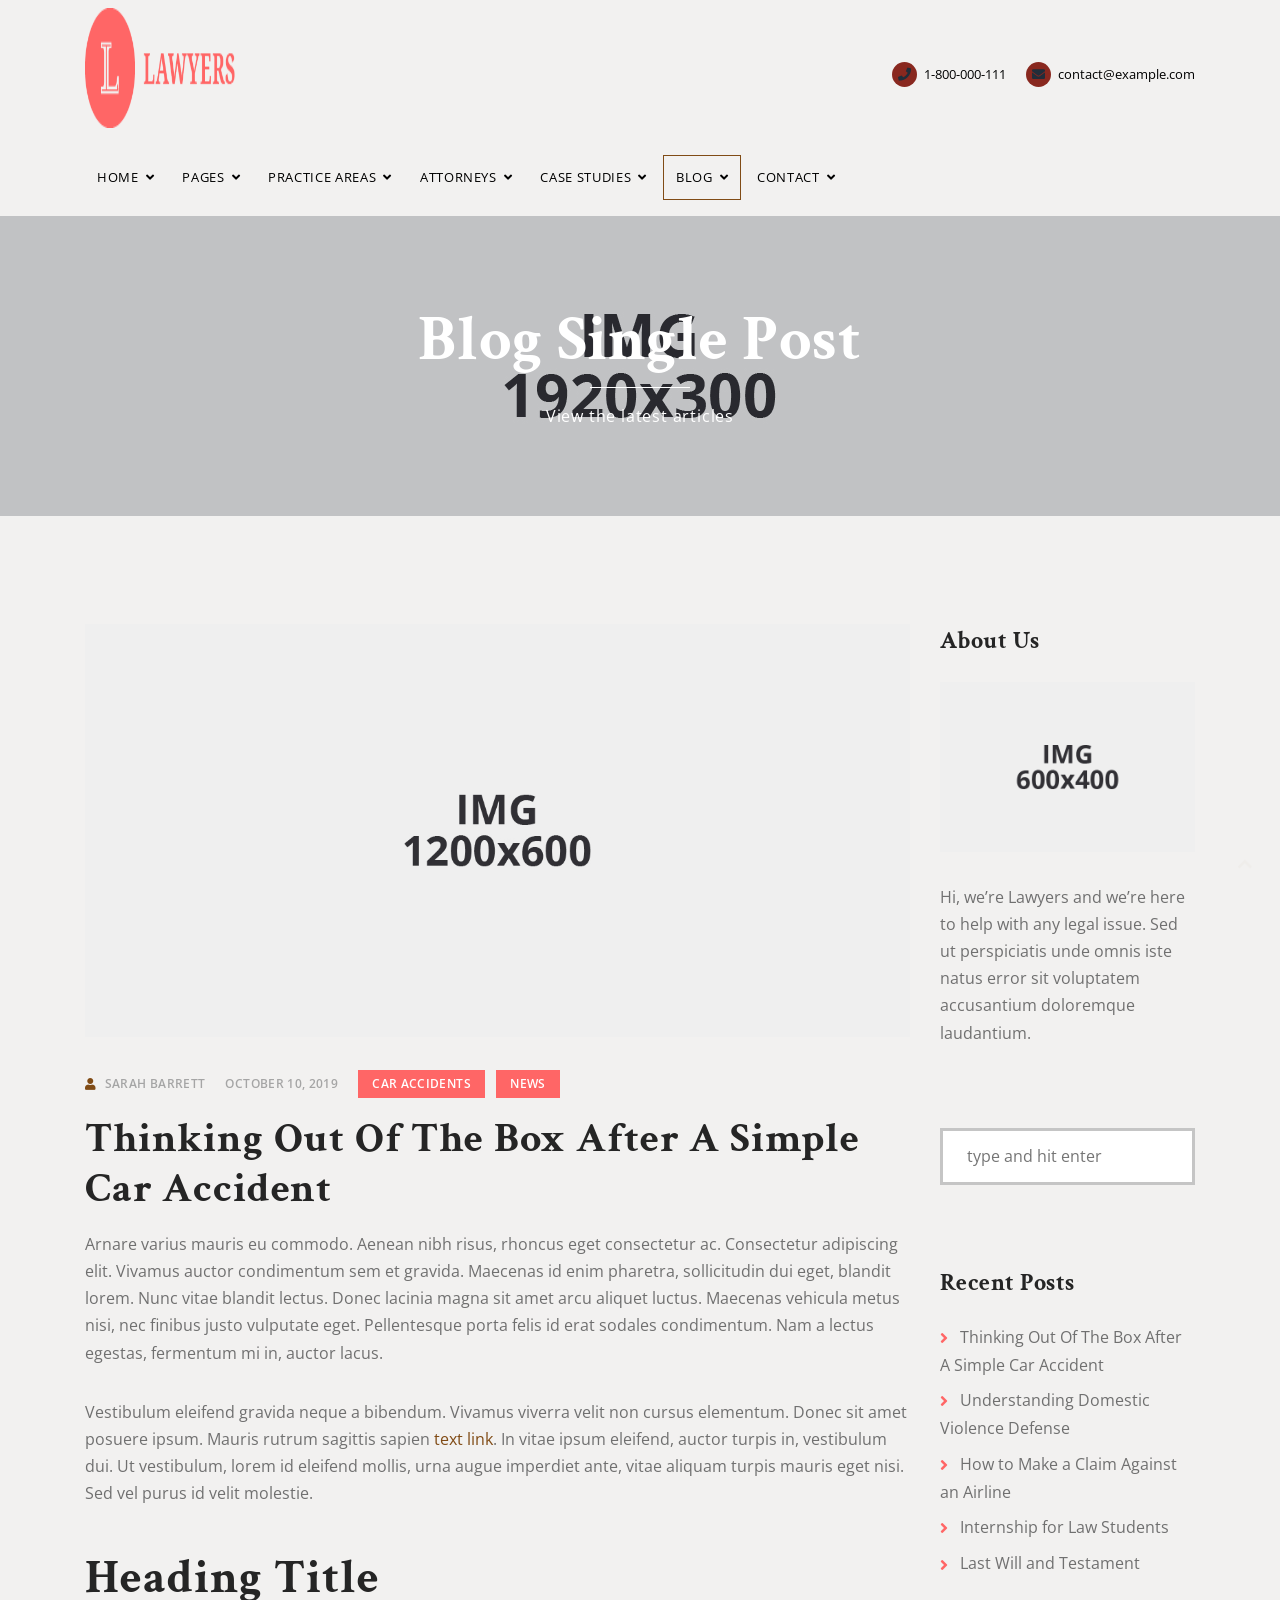
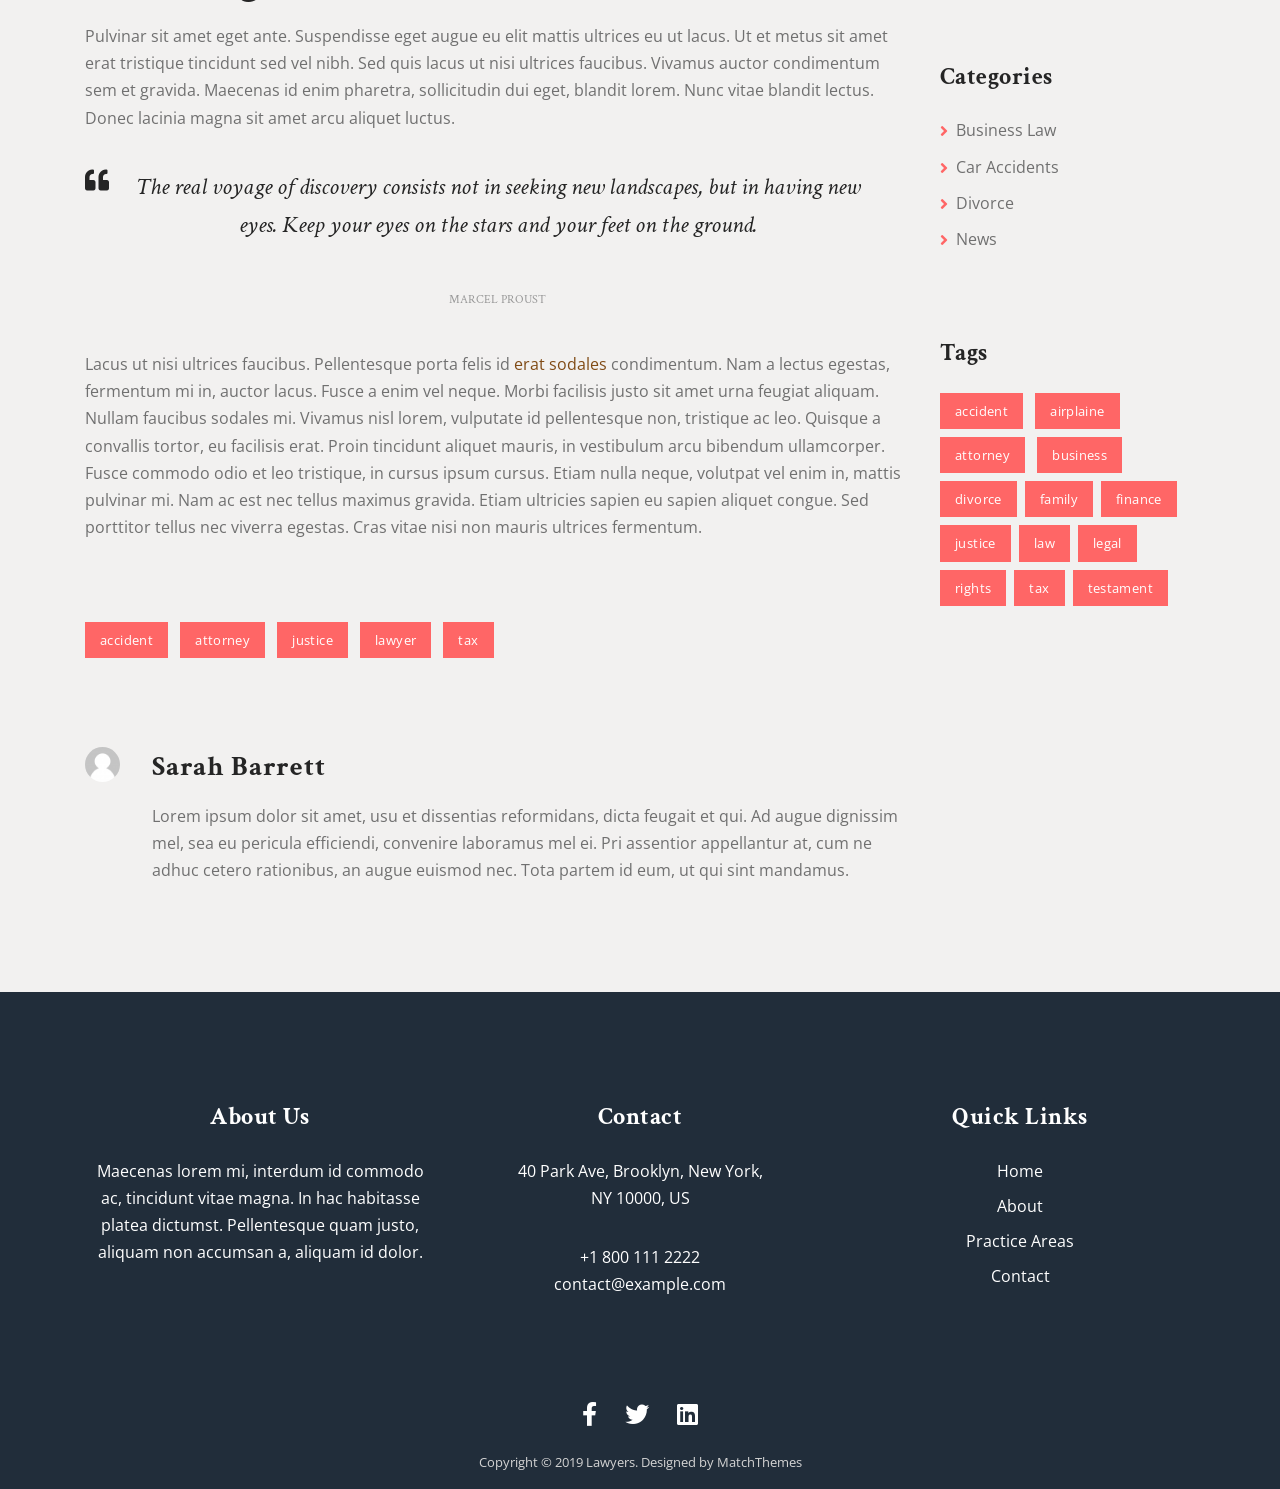
<file: blog-single-post.html>
<!DOCTYPE html>
<html lang="en-US">
	<head>
		
		<meta charset="utf-8">
		<title>Blog Single Post - Lawyers Attorneys Business HTML Template</title>
		<meta name="viewport" content="width=device-width, initial-scale=1.0">
		<meta name="robots" content="noodp"/>
		<link href='https://fonts.googleapis.com/css?family=Open+Sans:400,400i,600,700,700i%7CCrimson+Text:400,400i,700,700i' rel='stylesheet' type='text/css'>
		<!-- Bootstrap CSS -->
		<link rel='stylesheet' id='bootstrap-css'  href='css/bootstrap/css/bootstrap.css' type='text/css' media='all' />
		<!-- Font Awesome Icons CSS -->
		<link rel='stylesheet' id='font-awesome'  href='css/fontawesome/css/all.min.css' type='text/css' media='all' />
		<!-- Owl Carousel -->
		<link rel='stylesheet' id='owl-carousel'  href='js/owl-carousel/owl.carousel.css' type='text/css' media='all' />
		<!-- Main CSS File -->
		<link rel='stylesheet' id='lawyers-style-css'  href='style.css' type='text/css' media='all' />
		<!-- favicons -->
		<link rel="icon" href="images/icons/favicon-32x32.png" sizes="32x32" />
		<link rel="icon" href="images/icons/favicon-192x192.png" sizes="192x192" />
		<link rel="apple-touch-icon-precomposed" href="images/icons/favicon-180x180.png" />
	</head>
	<body>
		<div class="menu-mask"></div>
		<!-- MOBILE MENU HOLDER -->
		<div class="mobile-menu-holder">
			<div class="modal-menu-container">
				<div class="exit-mobile"> <span class="icon-bar1"></span> <span class="icon-bar2"></span></div>
				<ul class="menu-mobile">
					<li class="menu-item menu-item-has-children">
						<a href="index.html" >Home</a>
						<ul class="sub-menu">
							<li class="menu-item"><a href="index.html" >Home 1</a></li>
							<li class="menu-item"><a href="home-2.html">Home 2</a></li>
							<li class="menu-item"><a href="home-3.html">Home 3</a></li>
							<li class="menu-item"><a href="home-4.html">Home 4</a></li>
							<li class="menu-item"><a href="home-video.html">Home Video</a></li>
							<li class="menu-item"><a href="top-header-2.html">Top Header 2</a></li>
							<li class="menu-item"><a href="top-header-3.html">Top Header 3</a></li>
						</ul>
					</li>
					<li class="menu-item menu-item-has-children">
						<a href="#">Pages</a>
						<ul class="sub-menu">
							<li class="menu-item"><a href="about-me.html">About Me</a></li>
							<li class="menu-item"><a href="about-us.html">About Us</a></li>
							<li class="menu-item"><a href="about-us-2.html">About Us 2</a></li>
							<li class="menu-item"><a href="pricing.html">Pricing</a></li>
							<li class="menu-item"><a href="gallery-1.html">Gallery</a></li>
							<li class="menu-item"><a href="faq.html">FAQ</a></li>
							<li class="menu-item"><a href="testimonials.html">Testimonials</a></li>
						</ul>
					</li>
					<li class="menu-item menu-item-has-children">
						<a href="practice-areas.html">Practice Areas</a>
						<ul class="sub-menu">
							<li class="menu-item menu-item-has-children">
								<a href="practice-areas.html">Practice v1</a>
								<ul class="sub-menu">
									<li class="menu-item"><a href="practice-areas-2-cols.html">Practice v1 2 Cols</a></li>
									<li class="menu-item"><a href="practice-areas-3-cols.html">Practice v1 3 Cols</a></li>
									<li class="menu-item"><a href="practice-areas.html">Practice v1 4 Cols</a></li>
								</ul>
							</li>
							<li class="menu-item menu-item-has-children">
								<a href="practice-areas-v2-3-cols.html">Practice v2</a>
								<ul class="sub-menu">
									<li class="menu-item"><a href="practice-areas-v2-3-cols.html">Practice v2 3 Cols</a></li>
									<li class="menu-item"><a href="practice-areas-v2-4-cols.html">Practice v2 4 Cols</a></li>
								</ul>
							</li>
							<li class="menu-item menu-item-has-children">
								<a href="practice-image-3-cols.html">Practice Image</a>
								<ul class="sub-menu">
									<li class="menu-item"><a href="practice-image-3-cols.html">Practice Image 3 Cols</a></li>
									<li class="menu-item"><a href="practice-image-4-cols.html">Practice Image 4 Cols</a></li>
								</ul>
							</li>
							<li class="menu-item"><a href="practice-single-page.html">Single Practice</a></li>
						</ul>
					</li>
					<li class="menu-item menu-item-has-children">
						<a href="attorneys.html">Attorneys</a>
						<ul class="sub-menu">
							<li class="menu-item"><a href="attorneys-2-cols.html">Attorneys 2 Cols</a></li>
							<li class="menu-item"><a href="attorneys.html">Attorneys 3 Cols</a></li>
							<li class="menu-item"><a href="attorneys-4-cols.html">Attorneys 4 Cols</a></li>
							<li class="menu-item"><a href="attorneys-single-page.html">Single Attorney</a></li>
						</ul>
					</li>
					<li class="menu-item menu-item-has-children">
						<a href="case-studies.html">Case Studies</a>
						<ul class="sub-menu">
							<li class="menu-item"><a href="case-studies-2-cols.html">Case Studies 2 Cols</a></li>
							<li class="menu-item"><a href="case-studies-3-cols.html">Case Studies 3 Cols</a></li>
							<li class="menu-item"><a href="case-studies.html">Case Studies 4 Cols</a></li>
							<li class="menu-item"><a href="cases-single-page.html">Single Case</a></li>
						</ul>
					</li>
					<li class="menu-item menu-item-has-children current-menu-item">
						<a href="blog.html">Blog</a>
						<ul class="sub-menu">
							<li class="menu-item"><a href="blog-list.html">Blog List</a></li>
							<li class="menu-item"><a href="blog-classic.html">Blog Classic</a></li>
							<li class="menu-item"><a href="blog.html">Blog Grid 2 Cols</a></li>
							<li class="menu-item"><a href="blog-grid-3-cols.html">Blog Grid 3 Cols</a></li>
							<li class="menu-item"><a href="blog-full-width.html">Blog Full Width</a></li>
							<li class="menu-item current-menu-item"><a href="blog-single-post.html">Blog Single Post</a></li>
						</ul>
					</li>
					<li class="menu-item menu-item-has-children">
						<a href="contact.html">Contact</a>
						<ul class="sub-menu">
							<li class="menu-item"><a href="contact.html">Contact 1</a></li>
							<li class="menu-item"><a href="contact-2.html">Contact 2</a></li>
							<li class="menu-item"><a href="contact-3.html">Contact 3</a></li>
						</ul>
					</li>
				</ul>
			</div>
			<div class="menu-contact">
				<ul>
					<li><i class="fa fa-map-marker"></i><span>40 Park Ave, Brooklyn, New York</span></li>
					<li><i class="fa fa-mobile"></i><span>1-800-111-2222</span></li>
					<li><i class="fa fa-envelope"></i><span>contact@example.com</span></li>
				</ul>
				<ul class="social-media">
					<li><a class="social-facebook" href="#" target="_blank"><i class="fab fa-facebook-f"></i></a></li>
					<li><a class="social-twitter" href="#" target="_blank"><i class="fab fa-twitter"></i></a></li>
					<li><a class="social-linkedin" href="#" target="_blank"><i class="fab fa-linkedin"></i></a></li>
				</ul>
			</div>
		</div>
		<!-- /MOBILE MENU HOLDER -->
		<!-- HEADER -->
		<header id="header-bar" class="header-1">
			<div class="container">
				<div class="header-wrap header-wrap1">
					<div class="logo logo-1"><a href="index.html"><img class="img-fluid" src="images/logo.png" alt="Lawyers"></a></div>
					<div class="header-contact">
						<div class="header-info"><span class="info-circle"><i class="fa fa-phone"></i></span> 1-800-000-111</div>
						<div class="header-info"><span class="info-circle"><i class="fa fa-envelope"></i></span> contact@example.com</div>
					</div>
					<div class="nav-button-holder"> <button type="button" class="nav-button"> <span class="icon-bar"></span> </button></div>
				</div>
				<div class="nav-holder nav-holder-1">
					<ul class="menu-nav  menu-nav-1">
						<li class="menu-item menu-item-has-children">
							<a href="index.html" >Home</a>
							<ul class="sub-menu">
								<li class="menu-item"><a href="index.html" >Home 1</a></li>
								<li class="menu-item"><a href="home-2.html">Home 2</a></li>
								<li class="menu-item"><a href="home-3.html">Home 3</a></li>
								<li class="menu-item"><a href="home-4.html">Home 4</a></li>
								<li class="menu-item"><a href="home-video.html">Home Video</a></li>
								<li class="menu-item"><a href="top-header-2.html">Top Header 2</a></li>
								<li class="menu-item"><a href="top-header-3.html">Top Header 3</a></li>
							</ul>
						</li>
						<li class="menu-item menu-item-has-children">
							<a href="#">Pages</a>
							<ul class="sub-menu">
								<li class="menu-item"><a href="about-me.html">About Me</a></li>
								<li class="menu-item"><a href="about-us.html">About Us</a></li>
								<li class="menu-item"><a href="about-us-2.html">About Us 2</a></li>
								<li class="menu-item"><a href="pricing.html">Pricing</a></li>
								<li class="menu-item"><a href="gallery-1.html">Gallery</a></li>
								<li class="menu-item"><a href="faq.html">FAQ</a></li>
								<li class="menu-item"><a href="testimonials.html">Testimonials</a></li>
							</ul>
						</li>
						<li class="menu-item menu-item-has-children">
							<a href="practice-areas.html">Practice Areas</a>
							<ul class="sub-menu">
								<li class="menu-item menu-item-has-children">
									<a href="practice-areas.html">Practice v1</a>
									<ul class="sub-menu">
										<li class="menu-item"><a href="practice-areas-2-cols.html">Practice v1 2 Cols</a></li>
										<li class="menu-item"><a href="practice-areas-3-cols.html">Practice v1 3 Cols</a></li>
										<li class="menu-item"><a href="practice-areas.html">Practice v1 4 Cols</a></li>
									</ul>
								</li>
								<li class="menu-item menu-item-has-children">
									<a href="practice-areas-v2-3-cols.html">Practice v2</a>
									<ul class="sub-menu">
										<li class="menu-item"><a href="practice-areas-v2-3-cols.html">Practice v2 3 Cols</a></li>
										<li class="menu-item"><a href="practice-areas-v2-4-cols.html">Practice v2 4 Cols</a></li>
									</ul>
								</li>
								<li class="menu-item menu-item-has-children">
									<a href="practice-image-3-cols.html">Practice Image</a>
									<ul class="sub-menu">
										<li class="menu-item"><a href="practice-image-3-cols.html">Practice Image 3 Cols</a></li>
										<li class="menu-item"><a href="practice-image-4-cols.html">Practice Image 4 Cols</a></li>
									</ul>
								</li>
								<li class="menu-item"><a href="practice-single-page.html">Single Practice</a></li>
							</ul>
						</li>
						<li class="menu-item menu-item-has-children">
							<a href="attorneys.html">Attorneys</a>
							<ul class="sub-menu">
								<li class="menu-item"><a href="attorneys-2-cols.html">Attorneys 2 Cols</a></li>
								<li class="menu-item"><a href="attorneys.html">Attorneys 3 Cols</a></li>
								<li class="menu-item"><a href="attorneys-4-cols.html">Attorneys 4 Cols</a></li>
								<li class="menu-item"><a href="attorneys-single-page.html">Single Attorney</a></li>
							</ul>
						</li>
						<li class="menu-item menu-item-has-children">
							<a href="case-studies.html">Case Studies</a>
							<ul class="sub-menu">
								<li class="menu-item"><a href="case-studies-2-cols.html">Case Studies 2 Cols</a></li>
								<li class="menu-item"><a href="case-studies-3-cols.html">Case Studies 3 Cols</a></li>
								<li class="menu-item"><a href="case-studies.html">Case Studies 4 Cols</a></li>
								<li class="menu-item"><a href="cases-single-page.html">Single Case</a></li>
							</ul>
						</li>
						<li class="menu-item menu-item-has-children current-menu-item">
							<a href="blog.html">Blog</a>
							<ul class="sub-menu">
								<li class="menu-item"><a href="blog-list.html">Blog List</a></li>
								<li class="menu-item"><a href="blog-classic.html">Blog Classic</a></li>
								<li class="menu-item"><a href="blog.html">Blog Grid 2 Cols</a></li>
								<li class="menu-item"><a href="blog-grid-3-cols.html">Blog Grid 3 Cols</a></li>
								<li class="menu-item"><a href="blog-full-width.html">Blog Full Width</a></li>
								<li class="menu-item current-menu-item"><a href="blog-single-post.html">Blog Single Post</a></li>
							</ul>
						</li>
						<li class="menu-item menu-item-has-children">
							<a href="contact.html">Contact</a>
							<ul class="sub-menu">
								<li class="menu-item"><a href="contact.html">Contact 1</a></li>
								<li class="menu-item"><a href="contact-2.html">Contact 2</a></li>
								<li class="menu-item"><a href="contact-3.html">Contact 3</a></li>
							</ul>
						</li>
					</ul>
				</div>
			</div>
		</header>
		<!-- /HEADER -->
		<!-- TOP IMAGE -->
		<div class="page-head " style="background-image:url('images/top-bkgs/blog.jpg');">
			<div class="inner-desc">
				<div class="container">
					<h1 class="page-title">Blog Single Post</h1>
					<span class="post-subtitle page-subtitle"> View the latest articles</span>
				</div>
			</div>
		</div>
		<!-- /TOP IMAGE -->
		<!-- PAGE CONTENT -->
		<div class="page-holder custom-page-template page-full fullscreen-page clearfix">
		<!-- SECTION 1-->
		<section class="blog-single">
			<div class="container">
				<div class="row">
					<div class="col-lg-9 posts-holder post-sidebar ">
						<article class="single-article-container">
							<div class="post-image"> <img src="images/blog/blog-1.jpg" class="img-fluid" alt=""></div>
							<ul class="blog-date">
								<li class="meta-author"><i class="fa fa-user"></i> Sarah Barrett</li>
								<li class="meta-date">October 10, 2019</li>
								<li class="meta-categ"><a href="#" rel="category tag">Car Accidents</a> <a href="#" rel="category tag">News</a></li>
							</ul>
							<h2 class="blog-title">Thinking Out Of The Box After A Simple Car Accident</h2>
							<div class="post-content single-post-content single-article-page clearfix">
								<p> Arnare varius mauris eu commodo. Aenean nibh risus, rhoncus eget 
									consectetur ac. Consectetur adipiscing elit. Vivamus auctor condimentum 
									sem et gravida. Maecenas id enim pharetra, sollicitudin dui eget, 
									blandit lorem. Nunc vitae blandit lectus. Donec lacinia magna sit amet 
									arcu aliquet luctus. Maecenas vehicula metus nisi, nec finibus justo 
									vulputate eget. Pellentesque porta felis id erat sodales condimentum. 
									Nam a lectus egestas, fermentum mi in, auctor lacus.
								</p>
								<p> Vestibulum eleifend gravida neque a bibendum. Vivamus viverra velit non 
									cursus elementum. Donec sit amet posuere ipsum. Mauris rutrum sagittis 
									sapien <a href="#">text link</a>.
									In vitae ipsum eleifend, auctor turpis in, vestibulum dui. Ut 
									vestibulum, lorem id eleifend mollis, urna augue imperdiet ante, vitae 
									aliquam turpis mauris eget nisi. Sed vel purus id velit molestie.
								</p>
								<h2>Heading Title</h2>
								<p> Pulvinar sit amet eget ante. Suspendisse eget augue eu elit mattis   ultrices eu ut lacus. Ut et metus sit amet erat tristique tincidunt sed   vel nibh. Sed quis lacus ut nisi ultrices faucibus.    Vivamus auctor  condimentum sem et gravida. Maecenas id enim pharetra,   sollicitudin  dui eget, blandit lorem. Nunc vitae blandit lectus. Donec   lacinia  magna sit amet arcu aliquet luctus.</p>
								<blockquote class="wp-block-quote">
									<p> The real voyage of discovery consists not in seeking new landscapes, but in having new eyes.  Keep your eyes on the stars and your feet on the ground.</p>
									<cite> Marcel Proust </cite>
								</blockquote>
								<p> Lacus ut nisi ultrices faucibus. Pellentesque porta felis id <a href="#">erat sodales</a> condimentum. Nam a lectus egestas, fermentum mi in, auctor lacus. Fusce
									a enim vel neque.   Morbi facilisis justo sit amet urna feugiat 
									aliquam. Nullam faucibus   sodales mi. Vivamus nisl lorem, vulputate id 
									pellentesque non, tristique   ac leo. Quisque a convallis tortor, eu 
									facilisis erat. Proin tincidunt   aliquet mauris, in vestibulum arcu 
									bibendum ullamcorper.   Fusce commodo odio et leo tristique, in cursus 
									ipsum cursus. Etiam   nulla neque, volutpat vel enim in, mattis pulvinar
									mi. Nam ac est nec   tellus maximus gravida. Etiam ultricies sapien eu 
									sapien aliquet congue.   Sed porttitor tellus nec viverra egestas. Cras 
									vitae nisi non mauris   ultrices fermentum.
								</p>
							</div>
							<!-- /post-content -->
							<div class="tags-single-page"> <a href="#" rel="tag">accident</a> <a href="#" rel="tag">attorney</a> <a href="#" rel="tag">justice</a> <a href="#" rel="tag">lawyer</a> <a href="#" rel="tag">tax</a></div>
							<div class="author-single-page">
								<div class="author-avatar"> <img alt="" src="images/gravatar.png" class="avatar photo" width="100" height="100"></div>
								<div class="author-content">
									<h3><a href="#"> Sarah Barrett</a></h3>
									<div class="author-text"> Lorem ipsum dolor sit amet, usu et dissentias reformidans, dicta feugait et qui. Ad augue dignissim mel, sea eu pericula efficiendi, convenire laboramus mel ei. Pri assentior appellantur at, cum ne adhuc cetero rationibus, an augue euismod nec. Tota partem id eum, ut qui sint mandamus.</div>
								</div>
							</div>
						</article>
					</div>
					<!-- /col-lg-9 -->
					<div class="col-lg-3">
						<aside>
							<ul>
								<li class="widget">
									<h5 class="widgettitle">About Us</h5>
									<div class="textwidget">
										<p><img class="img-fluid" src="images/home/about-feature3.jpg" alt=""></p>
										<p>Hi, we’re Lawyers and we’re here to help with any legal issue. Sed ut perspiciatis unde omnis iste natus error sit voluptatem accusantium doloremque laudantium.</p>
									</div>
								</li>
								<li class="widget">
									<form method="get" id="search-form" action="#"> <span><input type="text" name="s" id="search-string" placeholder="type and hit enter"></span></form>
								</li>
								<li class="widget widget_recent_entries">
									<h5 class="widgettitle">Recent Posts</h5>
									<ul>
										<li> <a href="#">Thinking Out Of The Box After A Simple Car Accident</a></li>
										<li> <a href="#">Understanding Domestic Violence Defense</a></li>
										<li> <a href="#">How to Make a Claim Against an Airline</a></li>
										<li> <a href="#">Internship for Law Students</a></li>
										<li> <a href="#">Last Will and Testament</a></li>
									</ul>
								</li>
								<li class="widget widget_recent_entries">
									<h5 class="widgettitle">Categories</h5>
									<ul>
										<li class="cat-item"><a href="#">Business Law</a></li>
										<li class="cat-item"><a href="#">Car Accidents</a></li>
										<li class="cat-item"><a href="#">Divorce</a></li>
										<li class="cat-item"><a href="#">News</a></li>
									</ul>
								</li>
								<li class="widget">
									<h5 class="widgettitle">Tags</h5>
									<div class="tagcloud"><a href="#">accident</a> <a href="#">airplaine</a> <a href="#">attorney</a> <a href="#">business</a><a href="#">divorce</a><a href="#">family</a><a href="#">finance</a><a href="#">justice</a><a href="#">law</a><a href="#">legal</a><a href="#">rights</a><a href="#">tax</a><a href="#">testament</a></div>
								</li>
							</ul>
						</aside>
					</div>
				</div>
				<!-- /row -->
			</div>
			<!-- /container -->	
		</section>
		<!-- /SECTION 1-->
		</div><!-- /PAGE CONTENT -->
		<!-- FOOTER -->
		<footer id="footer-var2">
			<div id="footer-content">
				<div class="container">
					<div class="row">
						<div class="col-lg-4">
							<div class="foo-block">
								<h5 class="widgettitle">About Us</h5>
								<div class="textwidget">
									<div class="textwidget">
										<p>Maecenas lorem mi, interdum id commodo ac, tincidunt vitae magna. In hac habitasse platea dictumst. Pellentesque quam justo, aliquam non accumsan a, aliquam id dolor.</p>
									</div>
								</div>
							</div>
						</div>
						<div class="col-lg-4">
							<div class="foo-block">
								<h5 class="widgettitle">Contact</h5>
								<div class="textwidget">
									<div class="textwidget">
										<p>40 Park Ave, Brooklyn, New York,<br> NY 10000, US</p>
										<p>+1 800 111 2222<br> contact@example.com</p>
									</div>
								</div>
							</div>
						</div>
						<div class="col-lg-4">
							<div class="foo-block">
								<h5 class="widgettitle">Quick Links</h5>
								<div class="textwidget custom-html-widget">
									<ul>
										<li> <a href="#">Home</a></li>
										<li><a href="#">About</a></li>
										<li><a href="#">Practice Areas</a></li>
										<li><a href="#">Contact</a></li>
									</ul>
								</div>
							</div>
						</div>
					</div>
					<ul class="footer-social alignc">
						<li><a class="social-facebook" href="#" target="_blank"><i class="fab fa-facebook-f"></i></a></li>
						<li><a class="social-twitter" href="#" target="_blank"><i class="fab fa-twitter"></i></a></li>
						<li><a class="social-linkedin" href="#" target="_blank"><i class="fab fa-linkedin"></i></a></li>
					</ul>
					<div class="foo-copyright alignc">Copyright &copy; 2019 Lawyers. Designed by MatchThemes</div>
				</div>
			</div>
		</footer>
		<!-- /FOOTER -->
		<div class="scrollup"> <a class="scrolltop" href="#"> <i class="fa fa-chevron-up"></i> </a></div>
		<!-- JS --> 
		<script src='js/jquery.js'></script>
		<script src='js/jquery-migrate.min.js'></script>
		<script src='css/bootstrap/js/popper.js'></script>
		<script src='css/bootstrap/js/bootstrap.js'></script>
		<script src='js/easing.js'></script>
		<script src='js/fitvids.js'></script>
		<script src='js/owl-carousel/owl.carousel.js'></script>
		<script src='js/isotope.js'></script>
		<script src='js/jquery.magnific-popup.min.js'></script>
		<!-- MAIN JS -->
		<script src='js/init.js'></script>
		<!-- CONTAT FORM JS -->
		<script src='js/jquery.form.min.js'></script>
		<script src='js/contactform.js'></script>
	</body>
</html>
</file>
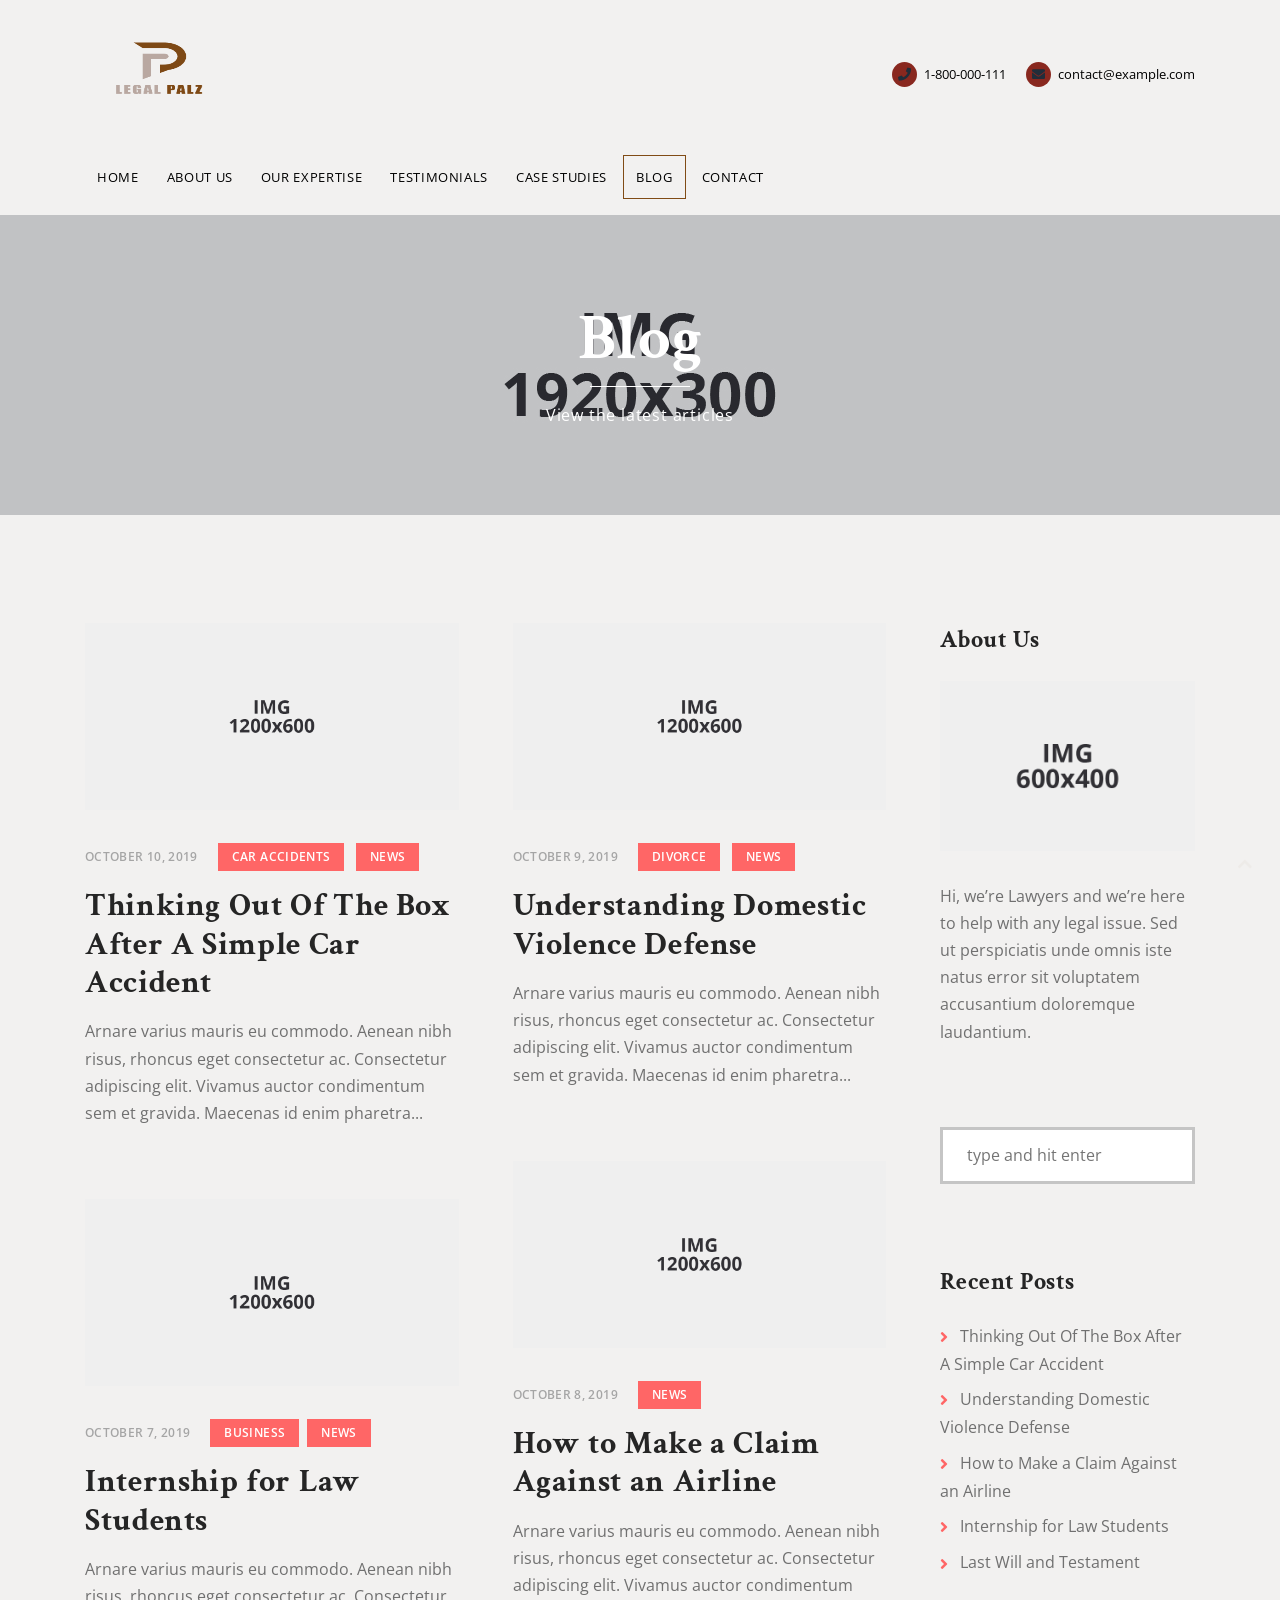
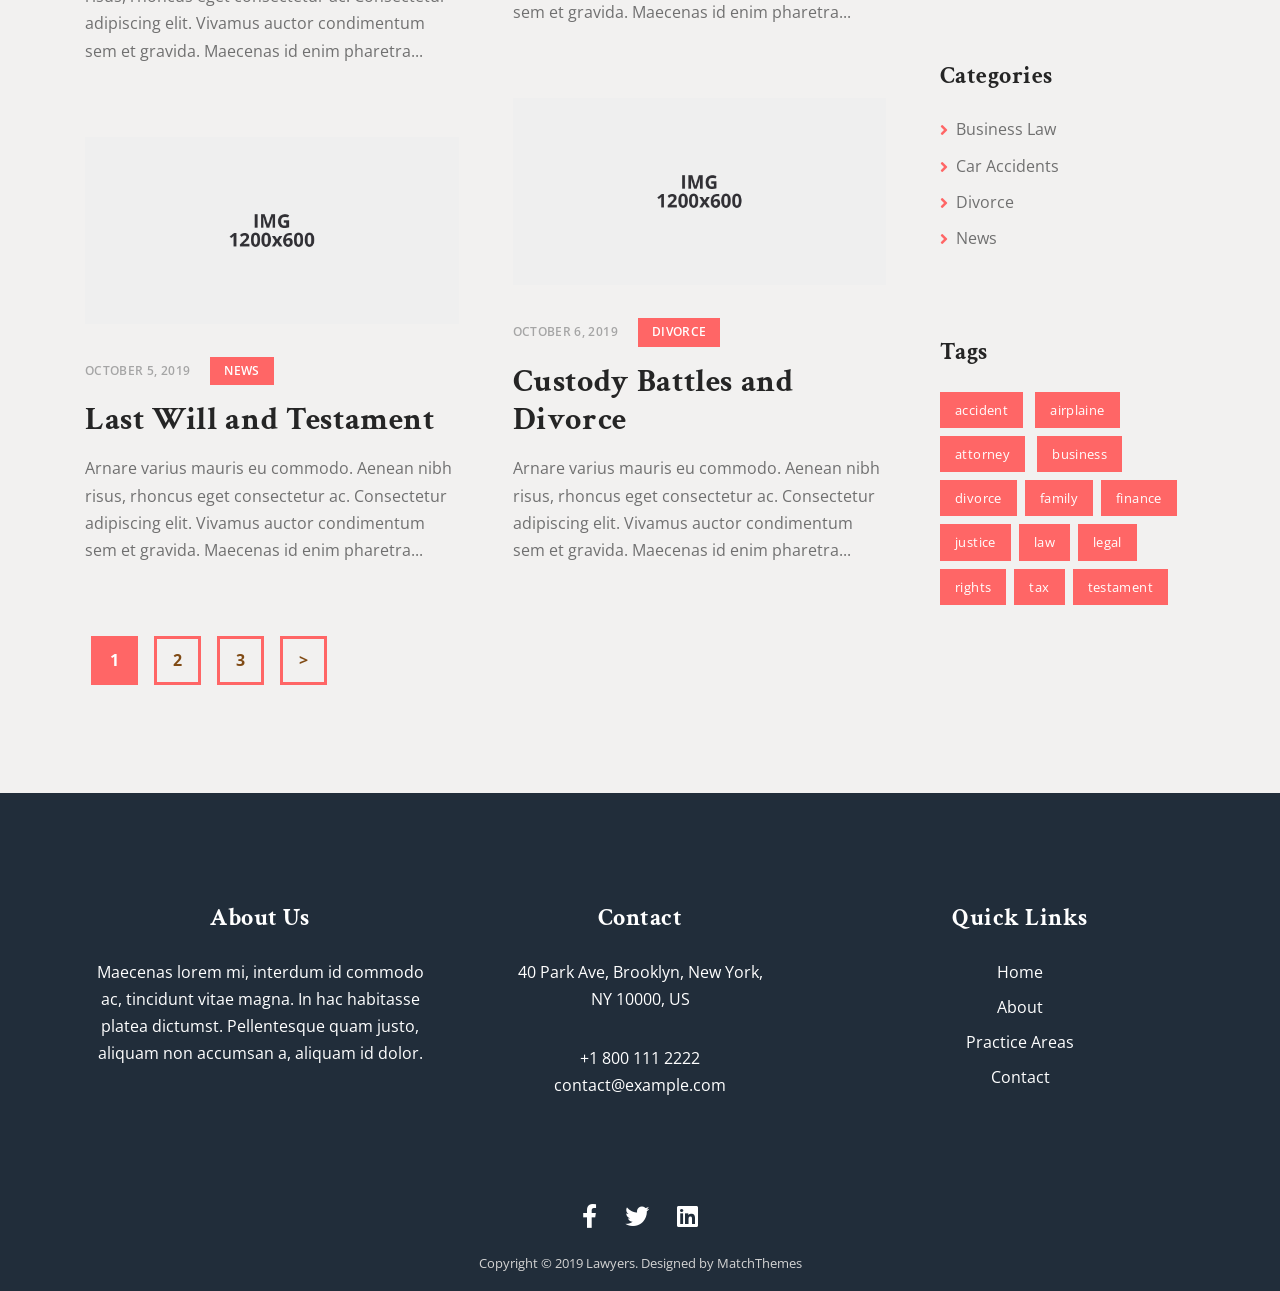
<file: blog.html>
<!DOCTYPE html>
<html lang="en-US">
	<head>
		
		<meta charset="utf-8">
		<title>Blog - Lawyers Attorneys Business HTML Template</title>
		<meta name="viewport" content="width=device-width, initial-scale=1.0">
		<meta name="robots" content="noodp"/>
		<link href='https://fonts.googleapis.com/css?family=Open+Sans:400,400i,600,700,700i%7CCrimson+Text:400,400i,700,700i' rel='stylesheet' type='text/css'>
		<!-- Bootstrap CSS -->
		<link rel='stylesheet' id='bootstrap-css'  href='css/bootstrap/css/bootstrap.css' type='text/css' media='all' />
		<!-- Font Awesome Icons CSS -->
		<link rel='stylesheet' id='font-awesome'  href='css/fontawesome/css/all.min.css' type='text/css' media='all' />
		<!-- Owl Carousel -->
		<link rel='stylesheet' id='owl-carousel'  href='js/owl-carousel/owl.carousel.css' type='text/css' media='all' />
		<!-- Main CSS File -->
		<link rel='stylesheet' id='lawyers-style-css'  href='style.css' type='text/css' media='all' />
		<!-- favicons -->
		<link rel="icon" href="images/icons/favicon-32x32.png" sizes="32x32" />
		<link rel="icon" href="images/icons/favicon-192x192.png" sizes="192x192" />
		<link rel="apple-touch-icon-precomposed" href="images/icons/favicon-180x180.png" />
	</head>
	<body>
		<div class="menu-mask"></div>
		<!-- MOBILE MENU HOLDER -->
		<div class="mobile-menu-holder">
			<div class="modal-menu-container">
				<div class="exit-mobile"> <span class="icon-bar1"></span> <span class="icon-bar2"></span></div>
				<ul class="menu-mobile">
					<li class="current-menu-item">
						<a href="index.html">Home</a>
						
					</li>
					<li >
						<a href="about-me.html">About Us</a>
						
					</li>
					<li>
						<a href="practice-areas.html">Our Expertise</a>
						
							</li>
							
							
							
						</ul>
					</li>
					<li>
						<a href="attorneys.html">Testimonials</a>
						
					</li>
					<li>
						<a href="case-studies.html">Case Studies</a>
						
					</li>
					<li class="menu-item  current-menu-item">
						<a href="blog.html">Blog</a>
						
					</li>
					<li>
						<a href="contact.html">Contact</a>
						
					</li>
				</ul>
			</div>
			<div class="menu-contact">
				<ul>
					<li><i class="fa fa-map-marker"></i><span>40 Park Ave, Brooklyn, New York</span></li>
					<li><i class="fa fa-mobile"></i><span>1-800-111-2222</span></li>
					<li><i class="fa fa-envelope"></i><span>contact@example.com</span></li>
				</ul>
				<ul class="social-media">
					<li><a class="social-facebook" href="#" target="_blank"><i class="fab fa-facebook-f"></i></a></li>
					<li><a class="social-twitter" href="#" target="_blank"><i class="fab fa-twitter"></i></a></li>
					<li><a class="social-linkedin" href="#" target="_blank"><i class="fab fa-linkedin"></i></a></li>
				</ul>
			</div>
		</div>
		<!-- /MOBILE MENU HOLDER -->
		<!-- HEADER -->
		<header id="header-bar" class="header-1">
			<div class="container">
				<div class="header-wrap header-wrap1">
					<div class="logo logo-1"><a href="index.html"><img class="img-fluid" src="images/Legal Palz Logo.png" alt="Lawyers"></a></div>
					<div class="header-contact">
						<div class="header-info"><span class="info-circle"><i class="fa fa-phone"></i></span> 1-800-000-111</div>
						<div class="header-info"><span class="info-circle"><i class="fa fa-envelope"></i></span> contact@example.com</div>
					</div>
					<div class="nav-button-holder"> <button type="button" class="nav-button"> <span class="icon-bar"></span> </button></div>
				</div>
				<div class="nav-holder nav-holder-1">
					<ul class="menu-nav  menu-nav-1">
						<li >
							<a href="index.html" >Home</a>
							
						</li>
						<li>
							<a href="about-me.html">About Us</a>
							
						</li>
						<li>
							<a href="practice-areas.html">Our Expertise</a>
							
						</li>
						<li>
							<a href="attorneys.html">testimonials</a>
							
						</li>
						<li>
							<a href="case-studies.html">Case Studies</a>
							
						</li>
						<li class="menu-item  current-menu-item">
							<a href="blog.html">Blog</a>
							
						</li>
						<li>
							<a href="contact.html">Contact</a>
						
						</li>
					</ul>
				</div>
			</div>
		</header>
		<!-- /HEADER -->
		<!-- TOP IMAGE -->
		<div class="page-head " style="background-image:url('images/top-bkgs/blog.jpg');">
			<div class="inner-desc">
				<div class="container">
					<h1 class="page-title">Blog</h1>
					<span class="post-subtitle page-subtitle"> View the latest articles</span>
				</div>
			</div>
		</div>
		<!-- /TOP IMAGE -->
		<!-- PAGE CONTENT -->
		<div class="page-holder custom-page-template page-full fullscreen-page clearfix">
		<!-- SECTION 1-->
		<section class="blog-1col-list-left">
			<div class="container">
				<div class="row">
					<div class="col-lg-9 posts-holder post-sidebar ">
						<div class="row layout-masonry">
							<div class="col-md-6 blog-item-masonry">
								<article class="blog-item blog-item-2col-grid">
									<a href="blog-single-post.html">
										<div class="post-image"> <img src="images/blog/blog-1.jpg" class="img-fluid" alt=""></div>
									</a>
									<div class="post-holder">
										<ul class="blog-date">
											<li class="meta-date">October 10, 2019</li>
											<li class="meta-categ"><a href="#" rel="category tag">Car Accidents</a> <a href="#" rel="category tag">News</a></li>
										</ul>
										<h2 class="blog-title"><a href="blog-single-post.html">Thinking Out Of The Box After A Simple Car Accident</a></h2>
										<div class="article-excerpt"> Arnare varius mauris eu commodo. Aenean nibh risus, rhoncus eget consectetur ac. Consectetur adipiscing elit. Vivamus auctor condimentum sem et gravida. Maecenas id enim pharetra...</div>
									</div>
								</article>
							</div>
							<div class="col-md-6 blog-item-masonry">
								<article class="blog-item blog-item-2col-grid">
									<a href="blog-single-post.html">
										<div class="post-image"> <img src="images/blog/blog-2.jpg" class="img-fluid" alt=""></div>
									</a>
									<div class="post-holder">
										<ul class="blog-date">
											<li class="meta-date">October 9, 2019</li>
											<li class="meta-categ"><a href="#" rel="category tag">Divorce</a> <a href="#" rel="category tag">News</a></li>
										</ul>
										<h2 class="blog-title"><a href="blog-single-post.html">Understanding Domestic Violence Defense</a></h2>
										<div class="article-excerpt"> Arnare varius mauris eu commodo. Aenean nibh risus, rhoncus eget consectetur ac. Consectetur adipiscing elit. Vivamus auctor condimentum sem et gravida. Maecenas id enim pharetra...</div>
									</div>
								</article>
							</div>
							<div class="col-md-6 blog-item-masonry">
								<article class="blog-item blog-item-2col-grid">
									<a href="blog-single-post.html">
										<div class="post-image"> <img src="images/blog/blog-9.jpg" class="img-fluid" alt=""></div>
									</a>
									<div class="post-holder">
										<ul class="blog-date">
											<li class="meta-date">October 8, 2019</li>
											<li class="meta-categ"> <a href="#" rel="category tag">News</a></li>
										</ul>
										<h2 class="blog-title"><a href="blog-single-post.html">How to Make a Claim Against an Airline</a></h2>
										<div class="article-excerpt"> Arnare varius mauris eu commodo. Aenean nibh risus, rhoncus eget consectetur ac. Consectetur adipiscing elit. Vivamus auctor condimentum sem et gravida. Maecenas id enim pharetra...</div>
									</div>
								</article>
							</div>
							<div class="col-md-6 blog-item-masonry">
								<article class="blog-item blog-item-2col-grid">
									<a href="blog-single-post.html">
										<div class="post-image"> <img src="images/blog/blog-7.jpg" class="img-fluid" alt=""></div>
									</a>
									<div class="post-holder">
										<ul class="blog-date">
											<li class="meta-date">October 7, 2019</li>
											<li class="meta-categ"> <a href="#" rel="category tag">Business</a><a href="#" rel="category tag">News</a></li>
										</ul>
										<h2 class="blog-title"><a href="blog-single-post.html">Internship for Law Students</a></h2>
										<div class="article-excerpt"> Arnare varius mauris eu commodo. Aenean nibh risus, rhoncus eget consectetur ac. Consectetur adipiscing elit. Vivamus auctor condimentum sem et gravida. Maecenas id enim pharetra...</div>
									</div>
								</article>
							</div>
							<div class="col-md-6 blog-item-masonry">
								<article class="blog-item blog-item-2col-grid">
									<a href="blog-single-post.html">
										<div class="post-image"> <img src="images/blog/blog-6.jpg" class="img-fluid" alt=""></div>
									</a>
									<div class="post-holder">
										<ul class="blog-date">
											<li class="meta-date">October 6, 2019</li>
											<li class="meta-categ"> <a href="#" rel="category tag">Divorce</a></li>
										</ul>
										<h2 class="blog-title"><a href="blog-single-post.html">Custody Battles and Divorce</a></h2>
										<div class="article-excerpt"> Arnare varius mauris eu commodo. Aenean nibh risus, rhoncus eget consectetur ac. Consectetur adipiscing elit. Vivamus auctor condimentum sem et gravida. Maecenas id enim pharetra...</div>
									</div>
								</article>
							</div>
							<div class="col-md-6 blog-item-masonry">
								<article class="blog-item blog-item-2col-grid">
									<a href="blog-single-post.html">
										<div class="post-image"> <img src="images/blog/blog-5.jpg" class="img-fluid" alt=""></div>
									</a>
									<div class="post-holder">
										<ul class="blog-date">
											<li class="meta-date">October 5, 2019</li>
											<li class="meta-categ"> <a href="#" rel="category tag">News</a></li>
										</ul>
										<h2 class="blog-title"><a href="blog-single-post.html">Last Will and Testament</a></h2>
										<div class="article-excerpt"> Arnare varius mauris eu commodo. Aenean nibh risus, rhoncus eget consectetur ac. Consectetur adipiscing elit. Vivamus auctor condimentum sem et gravida. Maecenas id enim pharetra...</div>
									</div>
								</article>
							</div>
						</div>
						<!-- /row -->
						<div class="prev-next"><span class="nav-page"></span><span class="page-numbers current-page">1</span> <a class="page-numbers" href="#">2</a> <a class="page-numbers" href="#">3</a> <span class="nav-page"><a href="#">&gt;</a></span></div>
					</div>
					<!-- /col-lg-9 -->
					<div class="col-lg-3">
						<aside>
							<ul>
								<li class="widget">
									<h5 class="widgettitle">About Us</h5>
									<div class="textwidget">
										<p><img class="img-fluid" src="images/home/about-feature3.jpg" alt=""></p>
										<p>Hi, we’re Lawyers and we’re here to help with any legal issue. Sed ut perspiciatis unde omnis iste natus error sit voluptatem accusantium doloremque laudantium.</p>
									</div>
								</li>
								<li class="widget">
									<form method="get" id="search-form" action="#"> <span><input type="text" name="s" id="search-string" placeholder="type and hit enter"></span></form>
								</li>
								<li class="widget widget_recent_entries">
									<h5 class="widgettitle">Recent Posts</h5>
									<ul>
										<li> <a href="#">Thinking Out Of The Box After A Simple Car Accident</a></li>
										<li> <a href="#">Understanding Domestic Violence Defense</a></li>
										<li> <a href="#">How to Make a Claim Against an Airline</a></li>
										<li> <a href="#">Internship for Law Students</a></li>
										<li> <a href="#">Last Will and Testament</a></li>
									</ul>
								</li>
								<li class="widget widget_recent_entries">
									<h5 class="widgettitle">Categories</h5>
									<ul>
										<li class="cat-item"><a href="#">Business Law</a></li>
										<li class="cat-item"><a href="#">Car Accidents</a></li>
										<li class="cat-item"><a href="#">Divorce</a></li>
										<li class="cat-item"><a href="#">News</a></li>
									</ul>
								</li>
								<li class="widget">
									<h5 class="widgettitle">Tags</h5>
									<div class="tagcloud"><a href="#">accident</a> <a href="#">airplaine</a> <a href="#">attorney</a> <a href="#">business</a><a href="#">divorce</a><a href="#">family</a><a href="#">finance</a><a href="#">justice</a><a href="#">law</a><a href="#">legal</a><a href="#">rights</a><a href="#">tax</a><a href="#">testament</a></div>
								</li>
							</ul>
						</aside>
					</div>
				</div>
				<!-- /row -->
			</div>
			<!-- /container -->	
		</section>
		<!-- /SECTION 1-->
		</div><!-- /PAGE CONTENT -->
		<!-- FOOTER -->
		<footer id="footer-var2">
			<div id="footer-content">
				<div class="container">
					<div class="row">
						<div class="col-lg-4">
							<div class="foo-block">
								<h5 class="widgettitle">About Us</h5>
								<div class="textwidget">
									<div class="textwidget">
										<p>Maecenas lorem mi, interdum id commodo ac, tincidunt vitae magna. In hac habitasse platea dictumst. Pellentesque quam justo, aliquam non accumsan a, aliquam id dolor.</p>
									</div>
								</div>
							</div>
						</div>
						<div class="col-lg-4">
							<div class="foo-block">
								<h5 class="widgettitle">Contact</h5>
								<div class="textwidget">
									<div class="textwidget">
										<p>40 Park Ave, Brooklyn, New York,<br> NY 10000, US</p>
										<p>+1 800 111 2222<br> contact@example.com</p>
									</div>
								</div>
							</div>
						</div>
						<div class="col-lg-4">
							<div class="foo-block">
								<h5 class="widgettitle">Quick Links</h5>
								<div class="textwidget custom-html-widget">
									<ul>
										<li> <a href="#">Home</a></li>
										<li><a href="#">About</a></li>
										<li><a href="#">Practice Areas</a></li>
										<li><a href="#">Contact</a></li>
									</ul>
								</div>
							</div>
						</div>
					</div>
					<ul class="footer-social alignc">
						<li><a class="social-facebook" href="#" target="_blank"><i class="fab fa-facebook-f"></i></a></li>
						<li><a class="social-twitter" href="#" target="_blank"><i class="fab fa-twitter"></i></a></li>
						<li><a class="social-linkedin" href="#" target="_blank"><i class="fab fa-linkedin"></i></a></li>
					</ul>
					<div class="foo-copyright alignc">Copyright &copy; 2019 Lawyers. Designed by MatchThemes</div>
				</div>
			</div>
		</footer>
		<!-- /FOOTER -->
		<div class="scrollup"> <a class="scrolltop" href="#"> <i class="fa fa-chevron-up"></i> </a></div>
		<!-- JS --> 
		<script src='js/jquery.js'></script>
		<script src='js/jquery-migrate.min.js'></script>
		<script src='css/bootstrap/js/popper.js'></script>
		<script src='css/bootstrap/js/bootstrap.js'></script>
		<script src='js/easing.js'></script>
		<script src='js/fitvids.js'></script>
		<script src='js/owl-carousel/owl.carousel.js'></script>
		<script src='js/isotope.js'></script>
		<script src='js/jquery.magnific-popup.min.js'></script>
		<!-- MAIN JS -->
		<script src='js/init.js'></script>
		<!-- CONTAT FORM JS -->
		<script src='js/jquery.form.min.js'></script>
		<script src='js/contactform.js'></script>
	</body>
</html>
</file>
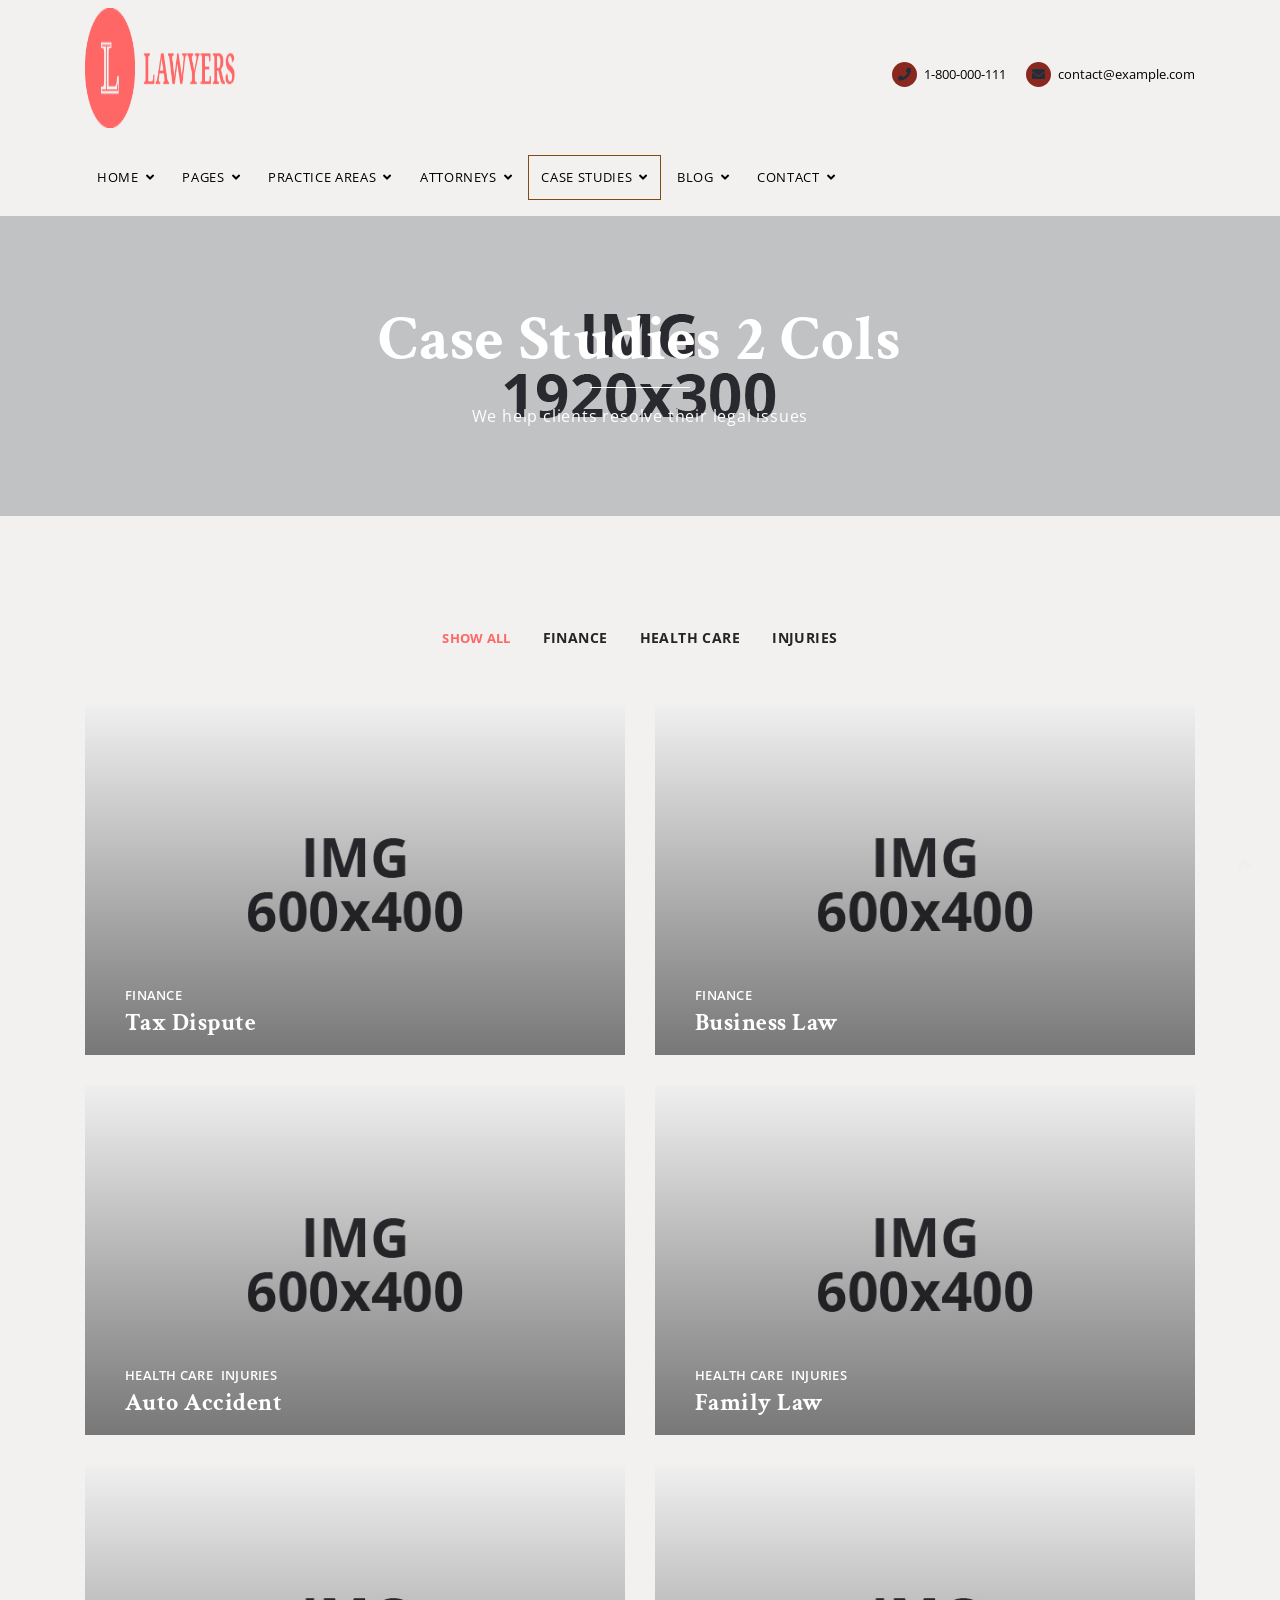
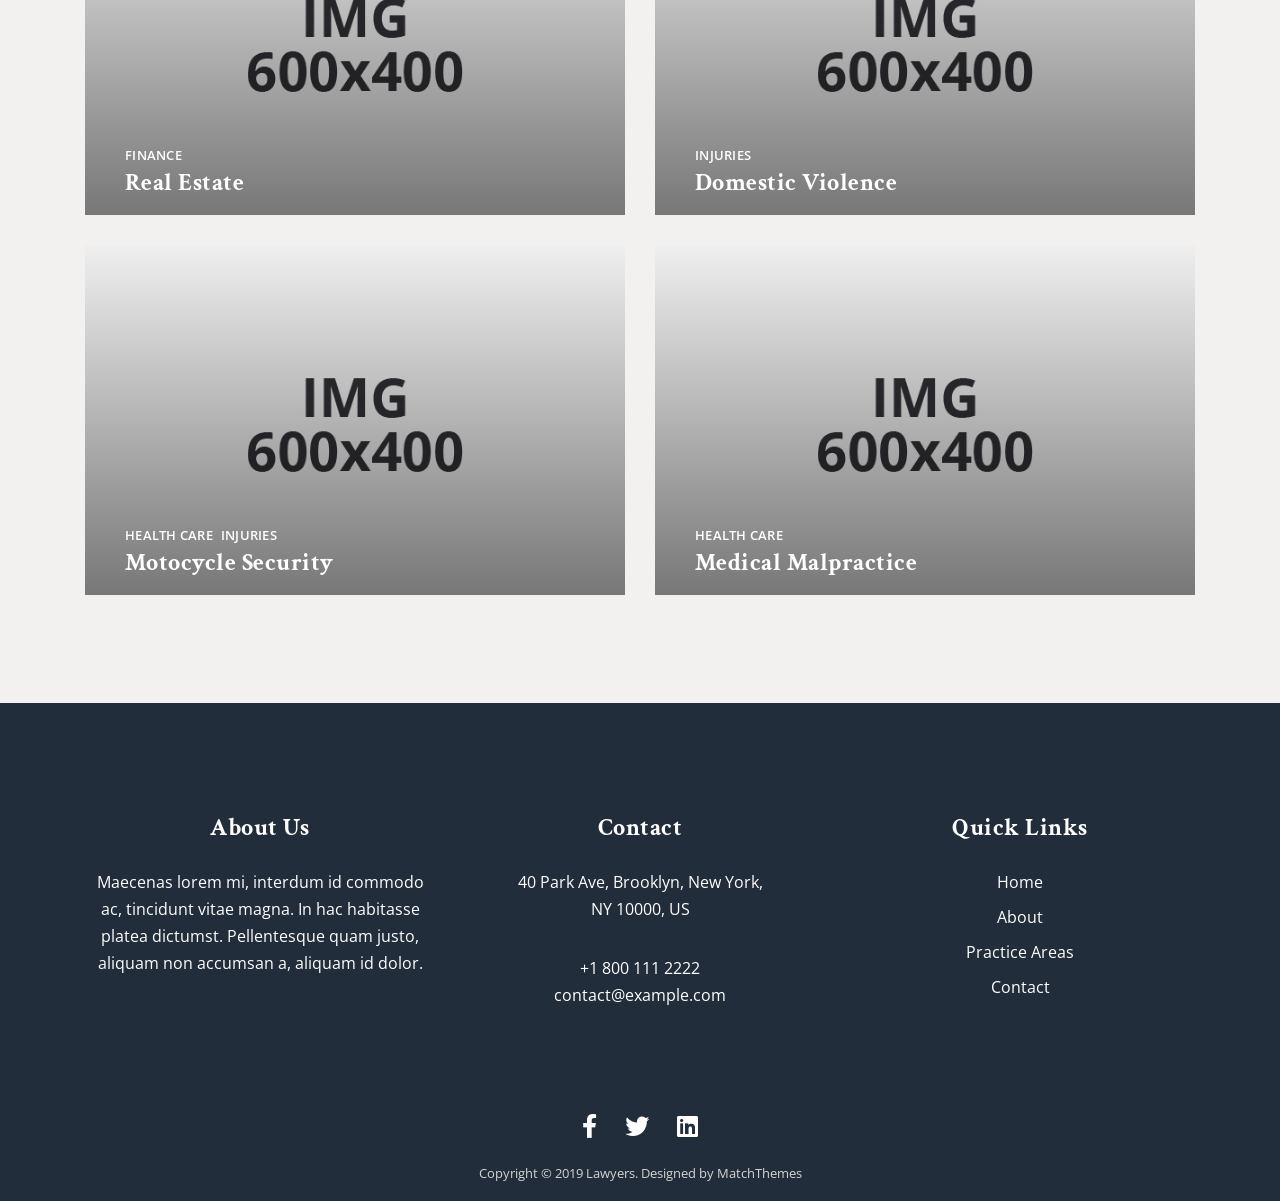
<file: case-studies-2-cols.html>
<!DOCTYPE html>
<html lang="en-US">
	<head>
		
		<meta charset="utf-8">
		<title>Case Studies 2 Cols - Lawyers Attorneys Business HTML Template</title>
		<meta name="viewport" content="width=device-width, initial-scale=1.0">
		<meta name="robots" content="noodp"/>
		<link href='https://fonts.googleapis.com/css?family=Open+Sans:400,400i,600,700,700i%7CCrimson+Text:400,400i,700,700i' rel='stylesheet' type='text/css'>
		<!-- Bootstrap CSS -->
		<link rel='stylesheet' id='bootstrap-css'  href='css/bootstrap/css/bootstrap.css' type='text/css' media='all' />
		<!-- Font Awesome Icons CSS -->
		<link rel='stylesheet' id='font-awesome'  href='css/fontawesome/css/all.min.css' type='text/css' media='all' />
		<!-- Owl Carousel -->
		<link rel='stylesheet' id='owl-carousel'  href='js/owl-carousel/owl.carousel.css' type='text/css' media='all' />
		<!-- Main CSS File -->
		<link rel='stylesheet' id='lawyers-style-css'  href='style.css' type='text/css' media='all' />
		<!-- favicons -->
		<link rel="icon" href="images/icons/favicon-32x32.png" sizes="32x32" />
		<link rel="icon" href="images/icons/favicon-192x192.png" sizes="192x192" />
		<link rel="apple-touch-icon-precomposed" href="images/icons/favicon-180x180.png" />
	</head>
	<body>
		<div class="menu-mask"></div>
		<!-- MOBILE MENU HOLDER -->
		<div class="mobile-menu-holder">
			<div class="modal-menu-container">
				<div class="exit-mobile"> <span class="icon-bar1"></span> <span class="icon-bar2"></span></div>
				<ul class="menu-mobile">
					<li class="menu-item menu-item-has-children">
						<a href="index.html" >Home</a>
						<ul class="sub-menu">
							<li class="menu-item"><a href="index.html" >Home 1</a></li>
							<li class="menu-item"><a href="home-2.html">Home 2</a></li>
							<li class="menu-item"><a href="home-3.html">Home 3</a></li>
							<li class="menu-item"><a href="home-4.html">Home 4</a></li>
							<li class="menu-item"><a href="home-video.html">Home Video</a></li>
							<li class="menu-item"><a href="top-header-2.html">Top Header 2</a></li>
							<li class="menu-item"><a href="top-header-3.html">Top Header 3</a></li>
						</ul>
					</li>
					<li class="menu-item menu-item-has-children">
						<a href="#">Pages</a>
						<ul class="sub-menu">
							<li class="menu-item"><a href="about-me.html">About Me</a></li>
							<li class="menu-item"><a href="about-us.html">About Us</a></li>
							<li class="menu-item"><a href="about-us-2.html">About Us 2</a></li>
							<li class="menu-item"><a href="pricing.html">Pricing</a></li>
							<li class="menu-item"><a href="gallery-1.html">Gallery</a></li>
							<li class="menu-item"><a href="faq.html">FAQ</a></li>
							<li class="menu-item"><a href="testimonials.html">Testimonials</a></li>
						</ul>
					</li>
					<li class="menu-item menu-item-has-children">
						<a href="practice-areas.html">Practice Areas</a>
						<ul class="sub-menu">
							<li class="menu-item menu-item-has-children">
								<a href="practice-areas.html">Practice v1</a>
								<ul class="sub-menu">
									<li class="menu-item"><a href="practice-areas-2-cols.html">Practice v1 2 Cols</a></li>
									<li class="menu-item"><a href="practice-areas-3-cols.html">Practice v1 3 Cols</a></li>
									<li class="menu-item"><a href="practice-areas.html">Practice v1 4 Cols</a></li>
								</ul>
							</li>
							<li class="menu-item menu-item-has-children">
								<a href="practice-areas-v2-3-cols.html">Practice v2</a>
								<ul class="sub-menu">
									<li class="menu-item"><a href="practice-areas-v2-3-cols.html">Practice v2 3 Cols</a></li>
									<li class="menu-item"><a href="practice-areas-v2-4-cols.html">Practice v2 4 Cols</a></li>
								</ul>
							</li>
							<li class="menu-item menu-item-has-children">
								<a href="practice-image-3-cols.html">Practice Image</a>
								<ul class="sub-menu">
									<li class="menu-item"><a href="practice-image-3-cols.html">Practice Image 3 Cols</a></li>
									<li class="menu-item"><a href="practice-image-4-cols.html">Practice Image 4 Cols</a></li>
								</ul>
							</li>
							<li class="menu-item"><a href="practice-single-page.html">Single Practice</a></li>
						</ul>
					</li>
					<li class="menu-item menu-item-has-children">
						<a href="attorneys.html">Attorneys</a>
						<ul class="sub-menu">
							<li class="menu-item"><a href="attorneys-2-cols.html">Attorneys 2 Cols</a></li>
							<li class="menu-item"><a href="attorneys.html">Attorneys 3 Cols</a></li>
							<li class="menu-item"><a href="attorneys-4-cols.html">Attorneys 4 Cols</a></li>
							<li class="menu-item"><a href="attorneys-single-page.html">Single Attorney</a></li>
						</ul>
					</li>
					<li class="menu-item menu-item-has-children current-menu-item">
						<a href="case-studies.html">Case Studies</a>
						<ul class="sub-menu">
							<li class="menu-item current-menu-item"><a href="case-studies-2-cols.html">Case Studies 2 Cols</a></li>
							<li class="menu-item"><a href="case-studies-3-cols.html">Case Studies 3 Cols</a></li>
							<li class="menu-item"><a href="case-studies.html">Case Studies 4 Cols</a></li>
							<li class="menu-item"><a href="cases-single-page.html">Single Case</a></li>
						</ul>
					</li>
					<li class="menu-item menu-item-has-children">
						<a href="blog.html">Blog</a>
						<ul class="sub-menu">
							<li class="menu-item"><a href="blog-list.html">Blog List</a></li>
							<li class="menu-item"><a href="blog-classic.html">Blog Classic</a></li>
							<li class="menu-item"><a href="blog.html">Blog Grid 2 Cols</a></li>
							<li class="menu-item"><a href="blog-grid-3-cols.html">Blog Grid 3 Cols</a></li>
							<li class="menu-item"><a href="blog-full-width.html">Blog Full Width</a></li>
							<li class="menu-item"><a href="blog-single-post.html">Blog Single Post</a></li>
						</ul>
					</li>
					<li class="menu-item menu-item-has-children">
						<a href="contact.html">Contact</a>
						<ul class="sub-menu">
							<li class="menu-item"><a href="contact.html">Contact 1</a></li>
							<li class="menu-item"><a href="contact-2.html">Contact 2</a></li>
							<li class="menu-item"><a href="contact-3.html">Contact 3</a></li>
						</ul>
					</li>
				</ul>
			</div>
			<div class="menu-contact">
				<ul>
					<li><i class="fa fa-map-marker"></i><span>40 Park Ave, Brooklyn, New York</span></li>
					<li><i class="fa fa-mobile"></i><span>1-800-111-2222</span></li>
					<li><i class="fa fa-envelope"></i><span>contact@example.com</span></li>
				</ul>
				<ul class="social-media">
					<li><a class="social-facebook" href="#" target="_blank"><i class="fab fa-facebook-f"></i></a></li>
					<li><a class="social-twitter" href="#" target="_blank"><i class="fab fa-twitter"></i></a></li>
					<li><a class="social-linkedin" href="#" target="_blank"><i class="fab fa-linkedin"></i></a></li>
				</ul>
			</div>
		</div>
		<!-- /MOBILE MENU HOLDER -->
		<!-- HEADER -->
		<header id="header-bar" class="header-1">
			<div class="container">
				<div class="header-wrap header-wrap1">
					<div class="logo logo-1"><a href="index.html"><img class="img-fluid" src="images/logo.png" alt="Lawyers"></a></div>
					<div class="header-contact">
						<div class="header-info"><span class="info-circle"><i class="fa fa-phone"></i></span> 1-800-000-111</div>
						<div class="header-info"><span class="info-circle"><i class="fa fa-envelope"></i></span> contact@example.com</div>
					</div>
					<div class="nav-button-holder"> <button type="button" class="nav-button"> <span class="icon-bar"></span> </button></div>
				</div>
				<div class="nav-holder nav-holder-1">
					<ul class="menu-nav  menu-nav-1">
						<li class="menu-item menu-item-has-children">
							<a href="index.html" >Home</a>
							<ul class="sub-menu">
								<li class="menu-item"><a href="index.html" >Home 1</a></li>
								<li class="menu-item"><a href="home-2.html">Home 2</a></li>
								<li class="menu-item"><a href="home-3.html">Home 3</a></li>
								<li class="menu-item"><a href="home-4.html">Home 4</a></li>
								<li class="menu-item"><a href="home-video.html">Home Video</a></li>
								<li class="menu-item"><a href="top-header-2.html">Top Header 2</a></li>
								<li class="menu-item"><a href="top-header-3.html">Top Header 3</a></li>
							</ul>
						</li>
						<li class="menu-item menu-item-has-children">
							<a href="#">Pages</a>
							<ul class="sub-menu">
								<li class="menu-item"><a href="about-me.html">About Me</a></li>
								<li class="menu-item"><a href="about-us.html">About Us</a></li>
								<li class="menu-item"><a href="about-us-2.html">About Us 2</a></li>
								<li class="menu-item"><a href="pricing.html">Pricing</a></li>
								<li class="menu-item"><a href="gallery-1.html">Gallery</a></li>
								<li class="menu-item"><a href="faq.html">FAQ</a></li>
								<li class="menu-item"><a href="testimonials.html">Testimonials</a></li>
							</ul>
						</li>
						<li class="menu-item menu-item-has-children">
							<a href="practice-areas.html">Practice Areas</a>
							<ul class="sub-menu">
								<li class="menu-item menu-item-has-children">
									<a href="practice-areas.html">Practice v1</a>
									<ul class="sub-menu">
										<li class="menu-item"><a href="practice-areas-2-cols.html">Practice v1 2 Cols</a></li>
										<li class="menu-item"><a href="practice-areas-3-cols.html">Practice v1 3 Cols</a></li>
										<li class="menu-item"><a href="practice-areas.html">Practice v1 4 Cols</a></li>
									</ul>
								</li>
								<li class="menu-item menu-item-has-children">
									<a href="practice-areas-v2-3-cols.html">Practice v2</a>
									<ul class="sub-menu">
										<li class="menu-item"><a href="practice-areas-v2-3-cols.html">Practice v2 3 Cols</a></li>
										<li class="menu-item"><a href="practice-areas-v2-4-cols.html">Practice v2 4 Cols</a></li>
									</ul>
								</li>
								<li class="menu-item menu-item-has-children">
									<a href="practice-image-3-cols.html">Practice Image</a>
									<ul class="sub-menu">
										<li class="menu-item"><a href="practice-image-3-cols.html">Practice Image 3 Cols</a></li>
										<li class="menu-item"><a href="practice-image-4-cols.html">Practice Image 4 Cols</a></li>
									</ul>
								</li>
								<li class="menu-item"><a href="practice-single-page.html">Single Practice</a></li>
							</ul>
						</li>
						<li class="menu-item menu-item-has-children">
							<a href="attorneys.html">Attorneys</a>
							<ul class="sub-menu">
								<li class="menu-item"><a href="attorneys-2-cols.html">Attorneys 2 Cols</a></li>
								<li class="menu-item"><a href="attorneys.html">Attorneys 3 Cols</a></li>
								<li class="menu-item"><a href="attorneys-4-cols.html">Attorneys 4 Cols</a></li>
								<li class="menu-item"><a href="attorneys-single-page.html">Single Attorney</a></li>
							</ul>
						</li>
						<li class="menu-item menu-item-has-children current-menu-item">
							<a href="case-studies.html">Case Studies</a>
							<ul class="sub-menu">
								<li class="menu-item current-menu-item"><a href="case-studies-2-cols.html">Case Studies 2 Cols</a></li>
								<li class="menu-item"><a href="case-studies-3-cols.html">Case Studies 3 Cols</a></li>
								<li class="menu-item"><a href="case-studies.html">Case Studies 4 Cols</a></li>
								<li class="menu-item"><a href="cases-single-page.html">Single Case</a></li>
							</ul>
						</li>
						<li class="menu-item menu-item-has-children">
							<a href="blog.html">Blog</a>
							<ul class="sub-menu">
								<li class="menu-item"><a href="blog-list.html">Blog List</a></li>
								<li class="menu-item"><a href="blog-classic.html">Blog Classic</a></li>
								<li class="menu-item"><a href="blog.html">Blog Grid 2 Cols</a></li>
								<li class="menu-item"><a href="blog-grid-3-cols.html">Blog Grid 3 Cols</a></li>
								<li class="menu-item"><a href="blog-full-width.html">Blog Full Width</a></li>
								<li class="menu-item"><a href="blog-single-post.html">Blog Single Post</a></li>
							</ul>
						</li>
						<li class="menu-item menu-item-has-children">
							<a href="contact.html">Contact</a>
							<ul class="sub-menu">
								<li class="menu-item"><a href="contact.html">Contact 1</a></li>
								<li class="menu-item"><a href="contact-2.html">Contact 2</a></li>
								<li class="menu-item"><a href="contact-3.html">Contact 3</a></li>
							</ul>
						</li>
					</ul>
				</div>
			</div>
		</header>
		<!-- /HEADER -->
		<!-- TOP IMAGE -->
		<div class="page-head " style="background-image:url('images/top-bkgs/case-results.jpg');">
			<div class="inner-desc">
				<div class="container">
					<h1 class="page-title">Case Studies 2 Cols</h1>
					<span class="post-subtitle page-subtitle">We help clients resolve their legal issues</span>
				</div>
			</div>
		</div>
		<!-- /TOP IMAGE -->
		<!-- PAGE CONTENT -->
		<div class="page-holder custom-page-template page-full fullscreen-page clearfix">
		<!-- SECTION 1-->
		<section class="section-holder margin-b32">
			<div class="container">
				<div class="row">
					<div class="col-lg-10 offset-lg-1">
						<ul class="portfolio-filter"><li><a class="read-more current" href="#" data-filter="*">Show All</a></li><li><a class="view-more" href="#" data-filter=".finance">Finance</a></li><li><a class="view-more" href="#" data-filter=".health-care">Health Care</a></li><li><a class="view-more" href="#" data-filter=".injuries">Injuries</a></li></ul>
					</div>
				</div>
				<!-- /row -->
				
				<div class="case-studies-holder case-studies-short layout-masonry ">
					<div class="case-study case-2col blog-item-masonry finance ">
						<div class="case-img-holder">
							<a href="cases-single-page.html">
								<div class="case-img" style="background-image:url(images/cases/case-1.jpg);"></div>
							</a>
						</div>
						<div class="case-content-v1">
							<ul class="case-categ">
								<li>Finance</li>
							</ul>
							<h4><a href="cases-single-page.html">Tax Dispute</a></h4>
							<div class="case-plus"><i class="fas fa-angle-double-right"></i></div>
						</div>
					</div>
					<div class="case-study case-2col blog-item-masonry finance ">
						<div class="case-img-holder">
							<a href="cases-single-page.html">
								<div class="case-img" style="background-image:url(images/cases/case-2.jpg);"></div>
							</a>
						</div>
						<div class="case-content-v1">
							<ul class="case-categ">
								<li>Finance</li>
							</ul>
							<h4><a href="cases-single-page.html">Business Law</a></h4>
							<div class="case-plus"><i class="fas fa-angle-double-right"></i></div>
						</div>
					</div>
					<div class="case-study case-2col blog-item-masonry health-care  injuries ">
						<div class="case-img-holder">
							<a href="cases-single-page.html">
								<div class="case-img" style="background-image:url(images/practice/practice-1.jpg);"></div>
							</a>
						</div>
						<div class="case-content-v1">
							<ul class="case-categ">
								<li>Health Care</li>
								<li>Injuries</li>
							</ul>
							<h4><a href="cases-single-page.html">Auto Accident</a></h4>
							<div class="case-plus"><i class="fas fa-angle-double-right"></i></div>
						</div>
					</div>
					<div class="case-study case-2col blog-item-masonry health-care  injuries ">
						<div class="case-img-holder">
							<a href="cases-single-page.html">
								<div class="case-img" style="background-image:url(images/cases/case-4.jpg);"></div>
							</a>
						</div>
						<div class="case-content-v1">
							<ul class="case-categ">
								<li>Health Care</li>
								<li>Injuries</li>
							</ul>
							<h4><a href="cases-single-page.html">Family Law</a></h4>
							<div class="case-plus"><i class="fas fa-angle-double-right"></i></div>
						</div>
					</div>
					<div class="case-study case-2col blog-item-masonry finance ">
						<div class="case-img-holder">
							<a href="cases-single-page.html">
								<div class="case-img" style="background-image:url(images/cases/case-3.jpg);"></div>
							</a>
						</div>
						<div class="case-content-v1">
							<ul class="case-categ">
								<li>Finance</li>
							</ul>
							<h4><a href="cases-single-page.html">Real Estate</a></h4>
							<div class="case-plus"><i class="fas fa-angle-double-right"></i></div>
						</div>
					</div>
					<div class="case-study case-2col blog-item-masonry injuries ">
						<div class="case-img-holder">
							<a href="cases-single-page.html">
								<div class="case-img" style="background-image:url(images/cases/case-5.jpg);"></div>
							</a>
						</div>
						<div class="case-content-v1">
							<ul class="case-categ">
								<li>Injuries</li>
							</ul>
							<h4><a href="cases-single-page.html">Domestic Violence</a></h4>
							<div class="case-plus"><i class="fas fa-angle-double-right"></i></div>
						</div>
					</div>
					<div class="case-study case-2col blog-item-masonry injuries health-care ">
						<div class="case-img-holder">
							<a href="cases-single-page.html">
								<div class="case-img" style="background-image:url(images/cases/case-6.jpg);"></div>
							</a>
						</div>
						<div class="case-content-v1">
							<ul class="case-categ">
								<li>Health Care</li>
								<li>Injuries</li>
							</ul>
							<h4><a href="cases-single-page.html">Motocycle Security</a></h4>
							<div class="case-plus"><i class="fas fa-angle-double-right"></i></div>
						</div>
					</div>
					
					<div class="case-study case-2col blog-item-masonry health-care">
						<div class="case-img-holder">
							<a href="cases-single-page.html">
								<div class="case-img" style="background-image:url(images/cases/case-7.jpg);"></div>
							</a>
						</div>
						<div class="case-content-v1">
							<ul class="case-categ">
								<li>Health Care</li>
							</ul>
							<h4><a href="cases-single-page.html">Medical Malpractice</a></h4>
							<div class="case-plus"><i class="fas fa-angle-double-right"></i></div>
						</div>
					</div>
					
				</div>
				<!-- /case-studies-holder -->
				
				
			</div>
			<!-- /container -->	
		</section>
		<!-- /SECTION 1-->
		
		</div><!-- /PAGE CONTENT -->
		<!-- FOOTER -->
		<footer id="footer-var2">
			<div id="footer-content">
				<div class="container">
					<div class="row">
						<div class="col-lg-4">
							<div class="foo-block">
								<h5 class="widgettitle">About Us</h5>
								<div class="textwidget">
									<div class="textwidget">
										<p>Maecenas lorem mi, interdum id commodo ac, tincidunt vitae magna. In hac habitasse platea dictumst. Pellentesque quam justo, aliquam non accumsan a, aliquam id dolor.</p>
									</div>
								</div>
							</div>
						</div>
						<div class="col-lg-4">
							<div class="foo-block">
								<h5 class="widgettitle">Contact</h5>
								<div class="textwidget">
									<div class="textwidget">
										<p>40 Park Ave, Brooklyn, New York,<br> NY 10000, US</p>
										<p>+1 800 111 2222<br> contact@example.com</p>
									</div>
								</div>
							</div>
						</div>
						<div class="col-lg-4">
							<div class="foo-block">
								<h5 class="widgettitle">Quick Links</h5>
								<div class="textwidget custom-html-widget">
									<ul>
										<li> <a href="#">Home</a></li>
										<li><a href="#">About</a></li>
										<li><a href="#">Practice Areas</a></li>
										<li><a href="#">Contact</a></li>
									</ul>
								</div>
							</div>
						</div>
					</div>
					<ul class="footer-social alignc">
						<li><a class="social-facebook" href="#" target="_blank"><i class="fab fa-facebook-f"></i></a></li>
						<li><a class="social-twitter" href="#" target="_blank"><i class="fab fa-twitter"></i></a></li>
						<li><a class="social-linkedin" href="#" target="_blank"><i class="fab fa-linkedin"></i></a></li>
					</ul>
					<div class="foo-copyright alignc">Copyright &copy; 2019 Lawyers. Designed by MatchThemes</div>
				</div>
			</div>
		</footer>
		<!-- /FOOTER -->
		<div class="scrollup"> <a class="scrolltop" href="#"> <i class="fa fa-chevron-up"></i> </a></div>
		<!-- JS --> 
		<script src='js/jquery.js'></script>
		<script src='js/jquery-migrate.min.js'></script>
		<script src='css/bootstrap/js/popper.js'></script>
		<script src='css/bootstrap/js/bootstrap.js'></script>
		<script src='js/easing.js'></script>
		<script src='js/fitvids.js'></script>
		<script src='js/owl-carousel/owl.carousel.js'></script>
		<script src='js/isotope.js'></script>
		<script src='js/jquery.magnific-popup.min.js'></script>
		<!-- MAIN JS -->
		<script src='js/init.js'></script>
		<!-- CONTAT FORM JS -->
		<script src='js/jquery.form.min.js'></script>
		<script src='js/contactform.js'></script>
	</body>
</html>
</file>
<file: style.css>
/*
Template: Lawyers
Version: 3.0.0
Author https://matchthemes.com
*/


/*************************************
1. MAIN STYLE
1.1 COLORS
2. HEADER
3. PAGES
3.1 HOME
3.2 ABOUT
3.3 LAWYERS
3.4 CASE RESULTS
3.5 BLOG
3.6 CONTACT
3.7 GALLERY
3.8 OTHER
4. FOOTER
************************************/


/*************************************
1. MAIN STYLE
************************************/


/* RESET STYLES */

*,
html,
body,
div,
dl,
dt,
dd,
ul,
ol,
li,
h1,
h2,
h3,
h4,
h5,
h6,
pre,
form,
label,
fieldset,
input,
p,
blockquote,
th,
td {
	margin: 0;
	padding: 0;
}

table {
	border-collapse: collapse;
	border-spacing: 0;
}

fieldset,
img {
	border: 0;
}
body{
	background-color: #f2f1f0;
}
address,
caption,
cite,
code,
dfn,
em,
strong,
th,
var {
	font-style: normal;
	font-weight: normal
}

caption,
th {
	text-align: left
}

h1,
h2,
h3,
h4,
h5,
h6 {
	font-weight: normal;
}

q:before,
q:after {
	content: '';
}

strong {
	font-weight: bold;
}

em {
	font-style: italic;
}

.italic {
	font-style: italic;
}

.no-margin {
	margin: 0px !important;
}

.no-bottom {
	margin-bottom: 0px;
}

.no-padding {
	padding: 0px;
}


a:active,
a:focus {
	outline: none;
	text-decoration: none;
}

a,
.pcolor {
	text-decoration: none;
	color: #ff6666;
}

a:hover {
	text-decoration: underline;
}

.wp-caption {
	max-width: 100%;
	margin-bottom: 24px;
}

.sticky {
	position: relative;
}

.wp-caption-text,
.gallery-caption {
	color: #999999;
	font-size: 12px;
	text-align: center;
	margin-top: 24px;
	font-style: italic;
	font-weight: 300;
}

.gallery-columns-6 .gallery-caption,
.gallery-columns-7 .gallery-caption,
.gallery-columns-8 .gallery-caption,
.gallery-columns-9 .gallery-caption {
	display: none;
}

.bypostauthor .comment-body {
	margin-bottom: 48px;
}

.screen-reader-text {
	clip: rect(1px, 1px, 1px, 1px);
	height: 1px;
	overflow: hidden;
	position: absolute !important;
	width: 1px;
	word-wrap: normal !important;
}

.screen-reader-text:hover,
.screen-reader-text:active,
.screen-reader-text:focus {
	display: block;
	top: 5px;
	left: 5px;
	width: auto;
	height: auto;
	padding: 1em 1.5em;
	font-size: 0.8em;
	line-height: normal;
	color: #21759b;
	background-color: #f1f1f1;
	border-radius: 3px;
	box-shadow: 0 0 2px 2px rgba(0, 0, 0, 0.6);
	clip: auto !important;
	text-decoration: none;
	z-index: 100000;
	/* Above WP toolbar */
}

.alignright {
	float: right;
	margin: 3px 0 0 10px;
}

.alignleft {
	float: left;
	margin: 3px 10px 0 0;
}

.aligncenter {
	text-align: center;
	margin: 24px auto;
}

hr {
	margin-top: 24px;
	margin-bottom: 24px;
	border: 0;
	border-top: 1px solid #eee;
}

pre {
	margin-bottom: 24px;
	overflow: auto;
	padding: 10px;
	white-space: pre-wrap;
}

pre,
code {
	background: #f0f0f0;
	color: #333;
	font-family: "Courier New", Courier, monospace;
	padding: 10px;
	border: none;
	border-radius: 0;
}

article,
aside,
figure,
footer,
header,
hgroup,
nav,
section {
	display: block;
}

* {
	-webkit-box-sizing: border-box;
	/* Safari/Chrome, other WebKit */
	-moz-box-sizing: border-box;
	/* Firefox, other Gecko */
	box-sizing: border-box;
	/* Opera/IE 8+ */
}

html {
	-webkit-font-smoothing: antialiased;
}

body {
	line-height: 1.7;
	-webkit-font-smoothing: antialiased;
	-webkit-text-size-adjust: 100%;
	overflow-x: hidden;
	word-break: break-word;
	font-family: Open Sans;
	font-size: 16px;
	color: #707070;
	background-color: #f2f1f0;
}

p {
	margin: 0 0 32px 0;
}

div p:last-child {
	margin-bottom: 0;
}

h1,
h2,
h3,
h4,
h5,
h6 {
	font-weight: 700;
	line-height: 1.4em;
	letter-spacing: 0.02em;
}

h1,
h2,
h3,
h4,
h5,
h6,
.logo,
blockquote {
	font-family: Crimson Text;
}

h1 {
	font-size: 54px;
	line-height: 1.2em;
}

h2 {
	font-size: 48px;
	line-height: 1.2em;
}

h3 {
	font-size: 36px;
}

h4 {
	font-size: 32px;
}

h5 {
	font-size: 24px;
}

h6 {
	font-size: 16px;
}

ul,
ol {
	margin: 0 0 16px 24px;
}

.post-content h1,
.post-content h2,
.post-content h3,
.post-content h4,
.post-content h5,
.post-content h6,
.elementor-text-editor h1,
.elementor-text-editor h2,
.elementor-text-editor h3,
.elementor-text-editor h4,
.elementor-text-editor h5,
.elementor-text-editor h6 {
	margin-top: 42px;
	margin-bottom: 16px;
}

.elementor-text-editor h1:first-child,
.elementor-text-editor h2:first-child,
.elementor-text-editor h3:first-child,
.elementor-text-editor h4:first-child,
.elementor-text-editor h5:first-child,
.elementor-text-editor h6:first-child {
	margin-top: 0;
}

blockquote {
	font-size: 24px;
	line-height: 1.6em;
	text-align: center;
	font-style: italic;
	position: relative;
	border: none;
	margin: 36px 0;
	padding: 0 42px;
}

blockquote:before {
	display: block;
	font-family: "Font Awesome 5 Free";
	content: "\f10d";
	line-height: 1;
	font-size: 24px;
	font-style: normal;
	font-weight: 700;
	position: absolute;
	left: 0;
	top: 0px;
}

blockquote cite {
	color: #999999;
	font-size: 12px;
	font-style: normal;
	font-weight: 300;
	text-transform: uppercase;
}

blockquote cite {
	line-height: 1;
	margin-top: 16px;
}

.list-items {
	margin: 0;
	margin-bottom: 32px;
	list-style: none;
}

.list-items li {
	margin-bottom: 5px;
}

.list-items li:last-child,
.widget_categories ul li:last-child,
.widget_archive ul li:last-child,
.widget_recent_entries ul li:last-child {
	margin-bottom: 0px;
}

.list-items li:before {
	font-family: "Font Awesome 5 Free";
	content: "\f105";
	display: inline-block;
	padding-right: 8px;
	color: #ff6666;
	font-weight: 700;
	vertical-align: middle;
}

.widget_categories ul li,
.widget_archive ul li,
.widget_recent_entries ul li,
.widget_pages li,
.widget_meta li,
.widget_nav_menu li {
	margin-bottom: 8px;
}

.dropcap {
	display: block;
	float: left;
	font-size: 48px;
	line-height: 1;
	padding: 0 10px 0 0;
	text-align: center;
}

.alignc {
	text-align: center;
}

.none {
	display: none;
}


/* tables */

table {
	border: 1px solid #e5e5e5;
	font-size: 18px;
	width: 100%;
	text-align: center;
}

table caption {
	margin-bottom: 24px;
	text-align: center;
}

table th,
table td {
	border-bottom: 1px solid #e5e5e5;
	border-right: 1px solid #e5e5e5;
	padding: 16px 0;
	text-align: center;
}

a,
.btn-white,
.practice-item,
.practice-item .practice-icon,
.circle-icon,
.circle-icon i,
#submit,
#submit-evaluation,
#submit-contact,
.page-numbers,
.scrollup i,
.gallery-mglass,
.elementor-accordion .elementor-tab-title,
.elementor-toggle .elementor-tab-title,
.practice-item-v2 .practice-circle,
.faq-title {
	-webkit-backface-visibility: hidden;
	-webkit-transition: all 0.3s ease-in-out 0s;
	-moz-transition: all 0.3s ease-in-out 0s;
	-o-transition: all 0.3s ease-in-out 0s;
	-ms-transition: all 0.3s ease-in-out 0s;
	transition: all 0.3s ease-in-out 0s;
}


/* PAGES GENERAL */

.page-head {
	display: block;
	overflow: hidden;
	position: relative;
	margin-bottom: 108px;
	width: 100%;
	height: 300px;
	color: #ffffff;
	background-position: center center;
	background-repeat: no-repeat;
	background-size: cover;
}

.page-head:before {
	content: '';
	background: rgba(14, 18, 25, 0.2);
	position: absolute;
	top: 0;
	left: 0;
	bottom: 0;
	right: 0;
}

.topnoimg.page-head:before {
	display: none;
}

.page-head .inner-desc {
	position: absolute;
	z-index: 4;
	width: 100%;
	top: 50%;
	text-align: center;
	-webkit-transform: translateY(-50%);
	-moz-transform: translateY(-50%);
	-ms-transform: translateY(-50%);
	-o-transform: translateY(-50%);
	transform: translateY(-50%);
}

.page-title {
	font-weight: 700;
	letter-spacing: 0.01em;
	position: relative;
	font-size: 64px;
	color: #ffffff;
}

.post-subtitle {
	position: relative;
	display: block;
	padding-top: 16px;
	margin-top: 8px;
	letter-spacing: 0.05em;
}

.post-subtitle:before {
	top: 0px;
	content: "";
	height: 1px;
	left: 50%;
	margin-left: -50px;
	position: absolute;
	width: 100px;
	background: #ffffff;
}

.gal-page-content {
	padding-bottom: 54px;
}


/*************************************
1.1 COLORS
************************************/

pcolor,
.pcolori .elementor-icon,
a,
a:hover,
.intro-big-italic,
.section-title,
.single-subtitle,
.practice-icon,
.circle-icon,
.view-more a:hover,
.lawyer-social li a,
.faq-title a:hover,
.active a,
.blog-title a:hover,
.articles-title a:hover,
.blog-date li i,
.blog-date li a:hover,
.blog-button a,
.widget_categories ul li a:hover,
.widget_archive ul li a:hover,
.widget_recent_entries ul li a:hover,
.widget_categories ul li:before,
.widget_archive ul li:before,
.widget_recent_entries ul li:before,
.widget_tag_cloud a:hover,
.tagcloud a:hover,
.contact-right ul li span,
#submit-evaluation,
#submit-contact,
#submit,
.footer-social li a:hover,
.page-numbers,
.scrollup i,
.social-media li a:hover,
.meta-categ a:hover,
.practice-title-v2 a:hover,
.lawyer-position,
.lawyer-title a:hover,
.heading-subtitle,
.list-items li:before {
	color: #804b15;
}

.page-head,
.owl-theme .owl-dots .owl-dot span,
.section-title:before,
.practice-item:hover,
.circle-icon:hover,
.view-more a,
.lawyer:after,
.lawyer-social li a:hover,
.about-section:after,
.case:after,
.blog-button a:hover,
.widget_tag_cloud a,
.tagcloud a,
#submit-evaluation:hover,
#submit-contact:hover,
#submit:hover,
.page-numbers:hover,
.current-page,
.current-page:hover,
.info-circle,
.meta-categ a,
.tags-single-page a,
.practice-circle {
	background-color: #89281f;
}

.practice-item,
.view-more a,
.lawyer-social li a,
.circle-icon,
.blog-button a,
.widget_tag_cloud a,
.tagcloud a,
#submit-evaluation,
#submit-contact,
#submit,
.page-numbers,
.page-numbers:hover,
.page-numbers:hover,
.current-page,
.current-page:hover,
.meta-categ a,
.heading-subtitle {
	border-color: #ff6666;
}

.widget_categories ul li a,
.widget_archive ul li a,
.widget_recent_entries ul li a {
	color: #707070;
}

#header-bar,
.menu-nav ul,
.scrollup i,
.mobile-menu-holder {
	background: #f2f1f0;
}

.header-info .fa-phone,
.header-info .fa-envelope {
	color: #212D3A;
}

h1,
h2,
h3,
h4,
h5,
h6,
blockquote,
.intro-msg,
.practice-title,
.circle-title,
.small-title,
.lawyer-title,
.testimonial-client strong,
.lawyer-bio h3,
.about-title h3,
.faq-title a,
.case-2col-title,
.case-1col-title,
.blog-title,
.practice-single-page-title,
.blog-title a,
.articles-title a,
.widgettitle,
.single-page-tags,
.comment-author cite,
.comment-author .author a:link,
#contact-form-holder label {
	color: #252525;
}

.menu-nav li a,
.menu-mobile li a {
	color: #000;
}

.menu-nav li a:hover,
.menu-nav li.current-menu-item .sub-menu li a:hover,
.menu-mobile li:hover>a,
.menu-mobile li.current-menu-item>a {
	color: #ff6666;
}

.menu-nav li.current-menu-item>a,
.menu-nav>li.current-menu-ancestor>a {
	color: #000;
	border: 1px solid #804b15;
}

.menu-nav>li.current-menu-ancestor .sub-menu li.current-menu-ancestor>a,
.sub-menu li.current-menu-item>a {
	color: #ff6666;
	border: none;
}

.slider-caption {
	color: #ffffff;
}

.page-head,
.page-title {
	color: #ffffff;
}

.post-subtitle:before {
	background: #ffffff;
}

#footer-var1,
#footer-var2 {
	background: #212D3A;
	color: #ffffff;
}

.foo-block .widgettitle {
	color: #ffffff;
}

.footer-social li a {
	color: #ffffff;
}


a.btn-white {
	color: #404040;
}


/*************************************
2. HEADER
************************************/

.header-wrap,
.top-info {
	flex-wrap: nowrap;
	display: flex;
	align-items: center;
}

.header-wrap {
	padding-top: 8px;
}

#header-bar {
	color: #000;
}

.logo {
	font-size: 54px;
	line-height: 1;
	flex: 1 1 auto;
}

.logo img {
	width: 150px;
	height: 120px;
	vertical-align: baseline;
}

.header-info {
	display: inline-block;
	font-size: 13px;
}

.header-info:first-child {
	margin-right: 16px;
}

.info-circle {
	width: 25px;
	height: 25px;
	line-height: 24px;
	text-align: center;
	border-radius: 99em;
	display: inline-block;
	margin-right: 4px;
}

.top-info {
	padding: 8px 0;
}

.top-info .header-contact {
	flex: 1 1 auto;
}


/*** menu large screens ***/

.menu-nav {
	margin: 16px 0 0 0;
	font-size: 0;
}

.menu-nav li {
	display: inline-block;
	position: relative;
	padding-bottom: 16px;
	margin-right: 4px;
}

.menu-nav li:last-child {
	margin: 0;
}

.menu-nav li a {
	padding: 10px 12px;
	font-size: 13px;
	text-transform: uppercase;
	letter-spacing: 0.05em;
	font-weight: 400;
	display: block;
}

.menu-nav li a:hover,
.menu-nav li.current-menu-item .sub-menu li a:hover {
	background: none;
	text-decoration: none;
}

.menu-nav>li.menu-item-has-children>a:after {
	content: "\f107";
	display: inline-block;
	font-family: "Font Awesome 5 Free";
	margin-left: 7px;
	margin-right: 0;
	font-weight: 700;
}

.sub-menu li.current-menu-item {
	padding-bottom: 0px;
}

.menu-nav ul {
	display: none;
	margin: 0;
	padding: 10px 20px;
	width: 230px;
	position: absolute;
	top: 57px;
	left: -20px;
	z-index: 20;
}

.menu-nav ul li {
	display: block;
	float: none;
	background: none;
	margin: 0;
	padding: 0;
}

.menu-nav ul li a {
	font-size: 15px;
	text-transform: none;
	letter-spacing: 0;
	padding: 5px 12px;
}

.menu-nav ul li a:hover {
	text-decoration: none;
}

.menu-nav li:hover>ul {
	display: block;
}

.menu-nav li.current-menu-item .sub-menu li a {
	border: none;
}

.menu-nav li ul ul {
	left: 100%;
	top: -10px;
}

.navbar-header {
	text-align: center;
}

.menu-nav .edge>ul {
	left: auto;
	right: 0;
}

.menu-nav li ul .edge ul {
	left: auto;
	top: -28px;
	margin: 0;
	right: 100%;
}


/*** end menu large screens ***/


/*** menu mobile ***/

.nav-button-holder {
	display: none;
}

.nav-button {
	background: none;
	border: none;
	cursor: pointer;
	height: 25px;
	margin-bottom: 24px;
}

.icon-bar,
.icon-bar1,
.icon-bar2 {
	display: block;
	height: 2px;
	width: 25px;
	background: #ffffff;
	margin-left: auto;
	margin-right: auto;
	position: relative;
}

.icon-bar1,
.icon-bar2 {
	width: 18px;
	background: #ffffff;
}

.icon-bar:before,
.icon-bar:after {
	background: #ffffff;
	content: "";
	height: 100%;
	left: 4px;
	position: absolute;
	bottom: -6px;
	right: 0;
}

.icon-bar:after {
	bottom: -12px;
	left: 8px;
	top: auto;
}

.nav-button:hover .icon-bar:before,
.nav-button:hover .icon-bar:after {
	left: 0;
}

.icon-bar,
.icon-bar1,
.icon-bar2,
.nav-button .icon-bar:before,
.nav-button .icon-bar:after {
	-webkit-transition: all 0.3s ease 0s;
	-ms-transition: all 0.3s ease 0s;
	transition: all 0.3s ease 0s;
}

.menu-mobile {
	font-size: 0;
	margin: 0 auto;
	margin-left: 0;
	padding-left: 48px;
}

.menu-mobile li {
	font-size: 13px;
	font-weight: 400;
	list-style: none;
	letter-spacing: 0.05em;
	margin-top: 24px;
	margin-bottom: 0;
	text-transform: uppercase;
}

.menu-mobile li a {
	color: #fff;
	display: block;
	line-height: 1.5;
}

.menu-mobile li a:hover,
.menu-mobile li a:focus {
	background: none;
}

.menu-mobile li:hover>a,
.menu-mobile li.current-menu-item>a {
	color: #ff6666;
	text-decoration: none;
}

.menu-mobile>li.menu-item-has-children>a:after {
	content: "\f107";
	display: inline-block;
	font-family: "Font Awesome 5 Free";
	margin-left: 7px;
	margin-right: 0;
	font-size: 13px;
	font-weight: 700;
}

.menu-mobile>li.menu-item-has-children.menu-open>a:after {
	content: "\f106";
}

.menu-mobile ul {
	margin-left: 0;
}

.menu-mobile>li>ul {
	display: none;
}

.menu-mobile>li.menu-open>ul {
	display: block;
	margin-top: 8px;
}

.menu-mobile ul li {
	font-size: 12px;
	margin-top: 16px;
	text-transform: none;
	padding-left: 16px;
	display: block;
	text-transform: uppercase;
}

.menu-contact {
	margin-top: 81px;
	padding-left: 48px;
	font-size: 14px;
	color: #fff;
}

.menu-contact ul {
	list-style: none;
	margin-left: 0;
	margin-bottom: 0;
}

.menu-contact ul:first-child li i {
	font-size: 16px;
	margin-right: 8px;
}

.mobile-phone {
	margin-top: 8px;
}

.menu-contact .social-media {
	margin-top: 24px;
	padding-bottom: 48px;
}

.menu-contact .social-media li a {
	color: #fff;
}


/*** end menu mobile ***/


/***** MODAL WINDOW ******/

body.has-active-menu {
	overflow: hidden;
}

.menu-mask {
	position: fixed;
	z-index: 99;
	top: 0;
	left: 0;
	width: 0;
	height: 0;
	opacity: 0;
}

.menu-mask.is-active {
	width: 100%;
	height: 100%;
	opacity: 0.9;
}

.mobile-menu-holder {
	position: fixed;
	z-index: 1050;
	top: 0;
	right: 0;
	overflow-x: hidden;
	width: 350px;
	height: 100%;
	background: #212D3A;
	opacity: 0;
	padding: 0 30px;
	-webkit-transform: translateX(400px);
	-ms-transform: translateX(400px);
	transform: translateX(400px);
	-webkit-backface-visibility: hidden;
	-webkit-transition: all 0.7s cubic-bezier(0.25, 1, 0.35, 1) 0s;
	-moz-transition: all 0.7s cubic-bezier(0.25, 1, 0.35, 1) 0s;
	-o-transition: all 0.7s cubic-bezier(0.25, 1, 0.35, 1) 0s;
	-ms-transition: all 0.7s cubic-bezier(0.25, 1, 0.35, 1) 0s;
	transition: all 0.7s cubic-bezier(0.25, 1, 0.35, 1) 0s;
}

.mobile-menu-holder.is-active {
	opacity: 1;
	-webkit-transform: translateX(0px);
	-ms-transform: translateX(0px);
	transform: translateX(0px);
}

.modal-menu-container {
	position: relative;
}

.exit-mobile {
	cursor: pointer;
	padding: 7px 1px;
	display: inline-block;
	margin-top: 32px;
}

.icon-bar1 {
	top: 2px;
	-webkit-transform: rotate(45deg);
	-ms-transform: rotate(45deg);
	transform: rotate(45deg);
}

.icon-bar2 {
	-webkit-transform: rotate(-45deg);
	-ms-transform: rotate(-45deg);
	transform: rotate(-45deg);
}


/***** END MODAL WINDOW ******/


/* Header 2 */

.menu-nav-2 {
	margin: 0;
}

.logo-2 {
	padding-bottom: 24px;
}


/* Header 3 */

.header-3 {
	padding: 16px 0;
}

.nav-button-holder-3 {
	display: block;
}

.nav-fixed-top {
	position: fixed;
	top: 0;
	right: 0;
	left: 0;
	z-index: 1030;
	background: #212D3A;
	margin-top: 0;
	-webkit-backface-visibility: hidden;
	-webkit-transition: all .3s cubic-bezier(.25, 1, .35, 1) 0s;
	-moz-transition: all .3s cubic-bezier(.25, 1, .35, 1) 0s;
	-o-transition: all .3s cubic-bezier(.25, 1, .35, 1) 0s;
	-ms-transition: all .3s cubic-bezier(.25, 1, .35, 1) 0s;
	transition: all .3s cubic-bezier(.25, 1, .35, 1) 0s;
}

.nav-fixed-top .header-wrap1,
.nav-fixed-top .top-info {
	display: none;
}

.social-media {
	list-style: none;
	margin: 0;
	font-size: 0;
}

.social-media li {
	display: inline-block;
	font-size: 13px;
	margin-left: 16px;
	margin-bottom: 0;
}

.social-media li a {
	color: #ffffff;
}

.social-media li a:hover {
	color: #ff6666;
}

.social-media li:first-child {
	margin-left: 0;
}


/*************************************
3.1 HOME
************************************/

.section-holder{
	margin-bottom: 108px;
}

.section-heading-title{
	margin-bottom: 54px;
}


/* SLIDER */

.slider-container {
	position: relative;
	margin-bottom: 108px;
}

.slider-caption {
	position: absolute;
	left: 0;
	top: 50%;
	right: 0;
	text-align: center;
	color: #ffffff;
	padding: 0 56px;
	z-index: 2;
	-ms-transform: translateY(-50%);
	-webkit-transform: translateY(-50%);
	-moz-transform: translateY(-50%);
	-o-transform: translateY(-50%);
	transform: translateY(-50%);
}

.slider-caption h2 {
	font-weight: 700;
	letter-spacing: 2px;
	margin-bottom: 16px;
	font-size: 72px;
	color: #ffffff;
}

.slider-caption h4 {
	font-style: italic;
	text-transform: uppercase;
	letter-spacing: 2px;
	color: #ffffff;
}

.slider-caption .view-more {
	margin-top: 24px;
}

.owl-item.active a:before {
	display: none;
}

.btn-white {
	padding: 8px 22px;
	margin-top: 36px;
	text-align: center;
	display: inline-block;
	font-weight: 700;
	background: #ffffff;
	border: 3px solid #ffffff;
	color: #404040;
	text-decoration: none;
}

a.btn-white:hover {
	background: none;
	color: #ffffff;
	text-decoration: none;
}


/* END SLIDER */


/* BKG VIDEO */

.video-container {
	position: relative;
	top: 0;
	left: 0;
	right: 0;
	bottom: 0;
	height: 70vh;
	overflow: hidden;
	margin-bottom: 108px;
	z-index: 1;
}

.video-container:before {
	content: '';
	background: rgba(0, 0, 0, 0.4);
	position: absolute;
	top: 0;
	left: 0;
	bottom: 0;
	right: 0;
	z-index: 2;
}

.video-container video {
	position: absolute;
	left: 50%;
	width: auto;
	height: auto;
	top: 50%;
	min-width: 125%;
	min-height: 125%;
	-webkit-transform: translateX(-50%) translateY(-50%);
	-ms-transform: translateX(-50%) translateY(-50%);
	transform: translateX(-50%) translateY(-50%);
}


/* END BKG VIDEO */


/* Home Sections */

.home-section {
	margin-top: 72px;
}

.home-section img {
	display: block;
	height: auto;
	max-width: 100%;
}

.parallax,
.no-parallax {
	background-repeat: repeat;
	background-position: center center !important;
	background-attachment: scroll;
	-webkit-background-size: cover;
	-moz-background-size: cover;
	-o-background-size: cover;
	background-size: cover;
}

.parallax,
.no-parallax {
	position: relative;
	padding: 108px 0;
	
}

.parallax:before{
	content:'';
	width: 100%;
	height: 100%;
	background: #212d3a;
	opacity: 0.7;
	position: absolute;
	top:0;
	left: 0;
}

.parallax-content {
	color: #ffffff;
	position: relative;
}

.parallax-content h1,
.parallax-content h2,
.parallax-content h3,
.parallax-content h4 {
	color: #ffffff;
}

.intro-msg {
	text-align: center;
}

.intro-normal {
	font-size: 54px;
	letter-spacing: 1.3px;
	line-height: 1;
	padding-bottom: 16px;
}

.intro-2 {
	line-height: 1;
	padding-bottom: 16px;
}

.intro-small-italic {
	font-size: 32px;
	font-style: italic;
	bottom: 16px;
	position: relative;
}

.intro-big-italic {
	font-style: italic;
	font-size: 72px;
}

.intro-year {
	text-transform: uppercase;
	font-size: 24px;
	font-weight: 700;
	line-height: 1;
}

.section-title {
	text-align: center;
	border-bottom: 1px solid #c5c5c5;
	padding-bottom: 16px;
	margin-bottom: 40px;
	position: relative;
}

.section-title:before {
	bottom: -3px;
	content: "";
	height: 5px;
	left: 50%;
	margin-left: -50px;
	position: absolute;
	width: 100px;
}

.small-title {
	font-weight: 700;
}

.facts-title{
	font-size: 72px;
	font-weight: 700;
	line-height: 1.2em;
	margin-bottom: 16px;
}

.facts-title.black{
	color: #252525;
}

/* HOME 1 */

.section-home16{
	background: #fff7f7;
}

.section-home-blog{
	margin-bottom: -72px;
}

.icon-box-wrapper{
	display: flex;
	margin-top: 32px;
	align-items: center;
}

.icon-box-icon{
	font-size: 32px;
	color: brown;
	margin-right: 16px;
}

.icon-box-content{
	flex-grow: 1;
}

.icon-box-title{
	font-size: 13px;
font-weight: 600;
letter-spacing: 1px;
margin-bottom: 4px;
}

.icon-box-description{
	color: #252525;
font-size: 24px;
font-weight: 600;
}

/* HOME 2 */

.section-home21{
	background: #212d3a;
	padding: 72px 0;
	margin-top: -108px;
}

.simple-box{
	color: #ffffff;
}

.simple-box1{
	background: #23303f;
	padding: 54px !important;
}
.simple-box2{
	background: #212d3a;
	padding: 54px !important;
}
.simple-box3{
	background: #1d2834;
	padding: 54px !important;
}

.simple-icon{
	font-size: 32px;
	color: #ff6666;
	margin-bottom: 16px;
}

.simple-title{
	font-size: 28px;
	color: #ffffff;
	margin-bottom: 16px;
}

.section-home25{
	background: #fff7f7;
	padding: 108px 54px !important;
}

.section-home25-2{
	padding: 0 30px;
}

.badge-wrapper{
  margin: 0 -15px -15px 0;
  display: flex;
}

.badge-img{
	padding: 0 15px 15px 0;
text-align: center;
vertical-align: top;
max-width: 14.28%;
width: 100%;
}

.section-home27{
	background: #212d3a;
	padding: 72px 0;
}


/* HOME 3 */

.maps-fullwidth{
	margin-bottom: -108px;
}

.maps-fullwidth .gmaps{
	height: 400px;
}

.section-home35{
	margin-bottom: 0;
}

/* HOME 4 */

.section-home41{
	margin-top: -108px;
}



.section-home44-1{
	background-position: center center;
    background-repeat: no-repeat;
    background-size: cover;
}

.section-home44-2{
	background: #fff7f7;
	padding: 54px;
}

.section-home48{
	background: #212d3a;
}

.progress{
	height: 2rem;
	margin-bottom: 32px;
}

.progress:last-child{
	margin-bottom: 0;
}

.progress-bar{
	-ms-flex-direction: row;
flex-direction: row;
text-align: left;
align-items: center;
background: #ff6666;
}

.progress-text{
flex-grow: 1;
white-space: nowrap;
overflow: hidden;
-o-text-overflow: ellipsis;
text-overflow: ellipsis;
padding-left: 15px;
}

.progress-percentage{
	padding-right: 15px;
}

.contact-city{
	font-size: 16px;
	font-weight: 700;
	color: #ffffff;
	margin-bottom: 16px;
}

.contact-info{
	color: #ffffff;
	margin-bottom: 16px;
}

.contact-info i{
	color: #ff6666;
	font-size: 20px;
	margin-right: 8px;
}

/* HOME 5 */

.section-home51{
	background: #212d3a;
	padding: 72px 0;
	margin-top: -108px;
}

.section-home52{
	background: #fff7f7;
	margin-bottom: 0;
}

.section-home54-2{
	padding: 54px;
}

.section-home58{
	background: #273546;
	padding: 72px 0;
	margin-bottom: -108px;
}


/* PRACTICE ITEMS */

.practice-items-holder {
	margin-bottom: -32px;
}

.practice-item {
	padding: 24px;
	margin-bottom: 32px;
	border-radius:60px;
}

.practice-items-holder a:hover {
	text-decoration: none;
}

.practice-icon,
.circle-icon {
	text-align: center;
	font-size: 72px;
}

.practice-title,
.circle-title {
	font-size: 28px;
	font-weight: 700;
	letter-spacing: 0;
	text-align: center;
	margin-top: 16px;
}

.practice-item-4cols .practice-title {
	font-size: 24px;
}

.practice-item:hover .practice-icon,
.practice-item:hover .practice-title,
.circle-icon:hover {
	color: #ffffff;
}

.practice-item:hover .practice-icon,
.circle-icon:hover i {
	-webkit-transform: scale(1.2, 1.2);
	-moz-transform: scale(1.2, 1.2);
	-ms-transform: scale(1.2, 1.2);
	-o-transform: scale(1.2, 1.2);
	transform: scale(1.2, 1.2);
}

.practice-single-page-title {
	margin-bottom: 32px;
	font-weight: 700;
}

.practice-single-title {
	margin-bottom: 24px;
}

.practice-single-subtitle {
	margin-bottom: 16px;
}

.single-subtitle {
	margin-bottom: 16px;
	font-style: italic;
}


/* PRACTICE ITEMS ICON v2 */

.practice-items-holder-v2 {
	margin-bottom: -54px;
}

.practice-item-v2 {
	margin-bottom: 54px;
	text-align: center;
}

.practice-circle {
	width: 80px;
	height: 80px;
	line-height: 80px;
	font-size: 28px;
	text-align: center;
	border-radius: 99em;
	color: #ffffff;
	background: #ff6666;
	display: inline-block;
	margin-bottom: 16px;
}

.practice-item-v2:hover .practice-circle {
	-webkit-transform: scale(1.2);
	-moz-transform: scale(1.2);
	-ms-transform: scale(1.2);
	-o-transform: scale(1.2);
	transform: scale(1.2);
}

.practice-title-v2 {
	margin-bottom: 8px;
}

.practice-title-v2 a {
	color: #252525;
}

.practice-title-v2 a:hover {
	color: #ff6666;
	text-decoration: none;
}

.practice-excerpt {
	margin-bottom: 16px;
}

.practice-contact{
color: #ffffff;
padding: 20px;
background-position: center center;
background-repeat: no-repeat;
background-size: cover;
}

.view-more-holder {
	text-align: center;
	margin-top: 72px;
}

.view-more a {
	display: inline-block;
	font-weight: 700;
	padding: 12px 24px;
	text-align: center;
	color: #ffffff;
	border: 3px solid #ff6666;
}

.view-more a:hover {
	background: none;
	text-decoration: none;
}

.view-more-white a{
	background: #fff;
border: 3px solid #fff;
color: #252525;
}
.view-more-white a:hover{
background: 0 0;
color: #fff;
text-decoration: none;
}

.read-more {
	font-size: 13px;
	font-weight: 700;
	color: #ff6666;
	letter-spacing: 0.02em;
	text-transform: uppercase;
}

.read-more:hover {
	text-decoration: none;
}

.lawyer-holder {
	margin-bottom: 72px;
	text-align: center;
}

.lawyer-holder img {
	display: inline-block;
}

.lawyer-title {
	font-size: 28px;
	margin: 8px 0 16px 0;
	text-align: center;
	position: relative;
}

.lawyer-title a {
	color: #252525;
}

.lawyer-title a:hover {
	color: #ff6666;
	text-decoration: none;
}

.lawyer-4col .lawyer-title {
	font-size: 24px;
}

.lawyer-excerpt {
	margin-bottom: 32px;
}

.lawyer-position {
	text-transform: uppercase;
	font-size: 12px;
	font-weight: 600;
	letter-spacing: 0.03em;
	color: #ff6666;
	margin-top: 24px;
}

.lawyer-social {
	text-align: center;
	list-style: none;
	margin: 0;
	padding: 0;
}

.lawyer-social li {
	display: inline-block;
	margin-right: 16px;
	font-size: 13px;
}

.lawyer-social li:last-child {
	margin-right: 0;
}

.lawyer-social li a {
	width: 35px;
	height: 35px;
	line-height: 30px;
	text-align: center;
	display: block;
	border: 2px solid #ff6666;
}

.lawyer-social li a:hover {
	color: #ffffff;
}

.testimonial-item {
	text-align: center;
	margin-bottom: 28px;
}

.testimonial-desc i {
	font-size: 24px;
	color: #252525;
}

.testimonial-desc h5 {
	font-style: italic;
	line-height: 1.4;
	font-weight: 400;
	font-size: 24px;
	margin: 32px 0;
}

.testimonial-client img {
	margin-bottom: 24px;
	display: inline !important;
	width: auto !important;
	border-radius: 99em;
}

.client-name {
	color: #252525;
	font-weight: 700;
}

.client-company {
	font-size: 14px;
}

.white .testimonial-desc i,
.white .testimonial-desc h5,
.white .client-name {
	color: #ffffff;
}

#main .home-widget:last-child {
	padding-bottom: 81px;
}

.modal-header {
	border: none;
	min-height: 0px;
}

.modal-body {
	padding-top: 0;
}


/*************************************
3.2 ABOUT
************************************/

.about-section {
	padding-bottom: 72px;
	margin-bottom: 72px;
	border-bottom: 1px solid #c5c5c5;
}

.about-section:after {
	bottom: -3px;
	content: "";
	height: 5px;
	left: 50%;
	margin-left: -50px;
	position: absolute;
	width: 100px;
}

.about-content:last-child .about-section {
	margin-bottom: 0;
}

.circle-icon {
	width: 150px;
	height: 150px;
	border-radius: 50%;
	line-height: 140px;
	margin-top: 32px;
	margin-left: auto;
	margin-right: auto;
	border: 5px solid #ff6666;
}

.circle-title {
	margin-top: 32px;
}

.section-about3{
	background: #ff6666;
}

.section-about5{
	margin-bottom: -108px;
}

.section-about22{
	padding: 108px 0;
	background: #fff7f7;
}


/* GALLERY */

.gal-img {
	display: block;
	overflow: hidden;
	margin-top: 32px;
	-webkit-backface-visibility: hidden;
}

.gal-img .gal-more {
	width: 100%;
	height: 100%;
	position: absolute;
	top: 0;
	left: 0;
	text-align: center;
	-webkit-transform: translate(0px, -100%);
	-moz-transform: translate(0px, -100%);
	-o-transform: translate(0px, -100%);
	-ms-transform: translate(0px, -100%);
	transform: translate(0px, -100%);
	-webkit-transition: all 0.3s ease-in-out 0s;
	-moz-transition: all 0.3s ease-in-out 0s;
	-o-transition: all 0.3s ease-in-out 0s;
	-ms-transition: all 0.3s ease-in-out 0s;
	transition: all 0.3s ease-in-out 0s;
}

.gal-img:hover .gal-more {
	-webkit-transform: translate(0px, 0px);
	-moz-transform: translate(0px, 0px);
	-o-transform: translate(0px, 0px);
	-ms-transform: translate(0px, 0px);
	transform: translate(0px, 0px);
}

.gal-img .gal-more:before {
	content: '';
	display: inline-block;
	height: 100%;
	vertical-align: middle;
}

.gal-img .gal-more .mask-elem {
	position: relative;
	display: inline-block;
	vertical-align: middle;
}

.gal-btn {
	border-radius: 50%;
	display: block;
	width: 72px;
	height: 72px;
	font-size: 32px;
	text-decoration: none;
	padding-top: 12px;
	margin: 0 auto;
	border: 3px solid #ffffff;
	color: #ffffff;
}


/* END GALLERY */

.testimonial-single {
	margin-bottom: 72px;
}

.testimonials-container .testimonials-holder:last-child .testimonial-single {
	margin-bottom: 0px;
}

.testimonial-client-single {
	margin-top: 32px;
}

.client-float {
	float: left;
}

.client-title {
	margin-top: 10px;
	margin-left: 16px;
}

.client-title p {
	margin: 0;
}

.faq-title {	
	cursor: pointer;
	padding: 24px 16px;
border: 2px solid #e5e5e5;
	font-size: 24px;
letter-spacing: .05em;
font-weight: 700;
margin-bottom: 32px;
}

.faq-title:hover{
	border-color: #ff6666;
}

.faq-list {
	margin: 0;
	padding: 0;
	list-style: none;
}

.faq-list li.faq-title:first-child {
	margin-top: 0;
}

.faq-title a:before {
	display: inline-block;
	padding-right: 16px;
	font-family: "Font Awesome 5 Free";
	content: "\f067";
	font-style: normal;
	font-weight: 700;
	font-size: 12px;
color: #ff6666;
}

.faq-title.active a:before {
	font-family: "Font Awesome 5 Free";
	content: "\f068";
}

.faq-title a:hover,
.faq-title.active a {
	text-decoration: none;
	color: #ff6666;
}

.faq-title.active{
	border-color: #ff6666;
}

.faq-section {
	margin: 32px 0;
}


/*************************************
3.3 LAWYERS
************************************/

.lawyer {
	padding-bottom: 72px;
	margin-bottom: 72px;
	border-bottom: 1px solid #c5c5c5;
	position: relative;
}

.lawyer .lawyer-img {
	margin-right: 15px;
}

.lawyer:after {
	bottom: -3px;
	content: "";
	height: 5px;
	left: 50%;
	margin-left: -50px;
	position: absolute;
	width: 100px;
}

.lawyer-img img {
	width: 100%;
}

.lawyer-bio h3 {
	font-weight: 700;
	margin-bottom: 24px;
	line-height: 1;
}

.lawyer-bio .lawyer-social {
	text-align: left;
}

.lawyer-desc {
	margin-top: 54px;
}

.lawyer-desc .single-subtitle {
	font-style: italic;
}

.page-content .lawyer-content:last-child .lawyer {
	margin-bottom: 0;
}

.short_team_2cols,
.short_team_3cols,
.short_team_4cols {
	margin-top: -24px;
}

.short_team_2cols .lawyer-holder,
.short_team_3cols .lawyer-holder,
.short_team_4cols .lawyer-holder {
	margin-top: 48px;
}

.section-lawyers{
	background: #fff7f7;
	padding: 108px 0;
}


/*************************************
3.4 CASE RESULTS
************************************/

.case {
	padding-bottom: 72px;
	margin-bottom: 72px;
	border-bottom: 1px solid #c5c5c5;
	position: relative;
}

.case:after {
	bottom: -3px;
	content: "";
	height: 5px;
	left: 50%;
	margin-left: -50px;
	position: absolute;
	width: 100px;
}

.case-1col-title {
	margin-top: 0px;
	font-weight: 700;
	line-height: 1;
}

.case-2col {
	display: block;
	overflow: hidden;
	margin-bottom: 72px;
}

.case-2col-title {
	font-weight: 700;
	margin-top: 32px;
}

.case-2col-img img {
	width: 100%;
}

.case-2col-more {
	width: 100%;
	height: 100%;
	position: absolute;
	top: 0;
	left: 0;
	text-align: center;
}

.case-2col-img .case-2col-more:before {
	content: '';
	display: inline-block;
	height: 100%;
	vertical-align: middle;
}

.case-2col-img .case-2col-more .mask-elem {
	position: relative;
	display: inline-block;
	vertical-align: middle;
}

.case-description {
	margin-top: 32px;
}

.case-result {
	text-align: center;
}

.case-verdict {
	display: inline-block;
	font-size: 54px;
	font-weight: 700;
	font-style: italic;
	line-height: 1;
	padding: 12px 24px;
	color: #ffffff;
	border: 3px solid #ffffff;
}

.cases-holder .row:last-child .case-2col,
.case-content:last-child .case {
	margin-bottom: 0;
}

#case-studies-2col .row:last-child .case-2col {
	margin-bottom: 0;
}


/* case studies */

.case-studies-holder {
	display: flex;
	flex-wrap: wrap;
	margin-left: -15px;
	margin-right: -15px;
	margin-bottom: -30px;
}

.case-study {
	position: relative;
	width: 33.333333%;
	margin-bottom: 30px;
	padding: 0 15px;
	overflow: hidden;
}

.case-2col {
	width: 50%;
}

.case-4col {
	width: 25%;
}

.case-img-holder {
	width: 100%;
	height: 100%;
	position: relative;
	overflow: hidden;
}

.case-img {
	background-position: top center;
	background-repeat: no-repeat;
	background-size: cover;
	display: block;
	height: 350px;
	position: relative;
	width: 100%;
}

.case-study:hover .case-img {
	-webkit-transform: scale(1.1);
	-moz-transform: scale(1.1);
	-ms-transform: scale(1.1);
	-o-transform: scale(1.1);
	transform: scale(1.1);
}

.case-study .case-img:after {
	content: '';
	width: 100%;
	height: 100%;
	position: absolute;
	left: 0;
	top: 0;
	background: -moz-linear-gradient(top, rgba(0, 0, 0, 0) 0%, rgba(0, 0, 0, 0.5) 100%);
	background: -webkit-linear-gradient(top, rgba(0, 0, 0, 0) 0%, rgba(0, 0, 0, 0.5) 100%);
	background: linear-gradient(to bottom, rgba(0, 0, 0, 0) 0%, rgba(0, 0, 0, 0.5) 100%);
}

.case-content-v1 {
	position: absolute;
	z-index: 4;
	left: 55px;
	bottom: 0px;
	color: #fff;
	opacity: 1;
}

.case-plus {
	font-size: 16px;
	opacity: 0;
	line-height: 1;
}

.case-content-v1 h4 {
	font-size: 24px;
}

.case-content-v1 .case-categ,
.case-content-v1 h4 a {
	color: #fff;
}

.case-content-v1 h4 a:hover {
	text-decoration: none;
}

.case-study:hover .case-content-v1 {
	bottom: 20px;
}

.case-study:hover .case-plus {
	opacity: 1;
}

.case-study .case-img,
.case-content-v1,
.case-plus {
	-webkit-backface-visibility: hidden;
	-webkit-transition: all 1s cubic-bezier(0.25, 1, 0.35, 1) 0s;
	-moz-transition: all 1s cubic-bezier(0.25, 1, 0.35, 1) 0s;
	-o-transition: all 1s cubic-bezier(0.25, 1, 0.35, 1) 0s;
	-ms-transition: all 1s cubic-bezier(0.25, 1, 0.35, 1) 0s;
	transition: all 1s cubic-bezier(0.25, 1, 0.35, 1) 0s;
}

.case-categ {
	list-style: none;
	margin: 0;
	font-size: 0;
}

.case-categ li {
	display: inline-block;
	font-size: 13px;
	font-weight: 600;
	text-transform: uppercase;
	margin: 4px 8px 0 0;
	letter-spacing: 0.02em;
}

.portfolio-filter {
	list-style: none;
	margin: 0;
	padding: 0;
	margin-bottom: 54px;
	text-align: center;
}

.portfolio-filter li {
	display: inline-block;
	margin-left: 32px;
	text-transform: uppercase;
	font-size: 14px;
	font-weight: 700;
	letter-spacing: 0.03em;
}

.portfolio-filter li:first-child {
	margin-left: 0;
}

.portfolio-filter li a {
	color: #252525;
}

.portfolio-filter li a.current,
.portfolio-filter li a:hover {
	color: #ff6666;
	text-decoration: none;
}

.cases-nomargin {
	margin: 0;
}

.cases-nomargin .case-study {
	margin: 0;
	padding: 0;
}

.cases-nomargin .case-content-v1 {
	left: 30px;
}

.case-info{
	color: #ffffff;
	padding: 20px;
	background: #ff6666;
}

.case-info-list{
	list-style: none;
	margin: 0;
}
.case-info-list li{
	border-bottom: 1px solid #ff9a9a;
	padding-bottom: 16px;
	margin-bottom: 16px;
}

.case-info-list li:last-child{
	border-bottom: none;
	padding-bottom: 0;
	margin-bottom: 0;
}


/*************************************
3.5 BLOG
************************************/

.page-holder-sidebar,
.post-sidebar .single-post-holder,
.post-sidebar .blog-1col,
.post-sidebar .blog-1col-list-left,
.post-sidebar .blog-item-2col-grid {
	margin-right: 24px;
}

.posts-holder-push-right {
	order: 2;
	padding-right: 0;
	padding-left: 24px;
}

.blog-item {
	margin-bottom: 108px;
	position: relative;
}

.post-image {
	margin-bottom: 32px;
	overflow: hidden;
	position: relative;
}

.post-image:after,
.list-image:after {
	content: '';
	width: 100%;
	height: 100%;
	background: #ffffff;
	position: absolute;
	top: 0;
	left: 0;
	opacity: 0;
}

.post-image img,
.list-image {
	-ms-transform: scale(1);
	-webkit-transform: scale(1);
	-moz-transform: scale(1);
	-o-transform: scale(1);
	transform: scale(1);
}

.post-image:hover img,
.list-image:hover {
	-ms-transform: scale(1.2);
	-webkit-transform: scale(1.2);
	-moz-transform: scale(1.2);
	-o-transform: scale(1.2);
	transform: scale(1.2);
}

.post-image:after,
.post-image img,
.list-image,
.list-image:after {
	-webkit-backface-visibility: hidden;
	-webkit-transition: all 1s cubic-bezier(0.25, 1, 0.35, 1) 0s;
	-moz-transition: all 1s cubic-bezier(0.25, 1, 0.35, 1) 0s;
	-o-transition: all 1s cubic-bezier(0.25, 1, 0.35, 1) 0s;
	-ms-transition: all 1s cubic-bezier(0.25, 1, 0.35, 1) 0s;
	transition: all 1s cubic-bezier(0.25, 1, 0.35, 1) 0s;
}

.post-image:hover:after,
.list-image:hover:after {
	opacity: 0.1;
}

.blog-title {
	font-size: 42px;
	font-weight: 700;
	margin-bottom: 16px;
}

.blog-title a:hover,
.articles-title a:hover {
	text-decoration: none;
}

.blog-date {
	margin: 0;
	margin-bottom: 16px;
}

.blog-date li {
	display: inline-block;
	margin-right: 16px;
	text-transform: uppercase;
	font-size: 12px;
	font-weight: 600;
	letter-spacing: 0.03em;
}

.blog-date li i {
	margin-right: 5px;
}

.blog-date li:last-child {
	margin-right: 0;
}

.blog-date li {
	color: #a5a5a5;
}

.meta-categ a,
.blog-date li.meta-sticky {
	background: #ff6666;
	border: 2px solid #ff6666;
	color: #ffffff;
	padding: 2px 12px;
}

.meta-categ a {
	display: inline-block;
	margin-right: 8px;
}

.meta-categ a:last-child {
	margin-right: 0;
}

.meta-categ a:hover {
	text-decoration: none;
	background: #ffffff;
	color: #ff6666;
}

.blog-button {
	letter-spacing: 0.03em;
	margin-top: 54px;
}

.blog-button a {
	display: inline-block;
	font-weight: 700;
	padding: 12px 24px;
	text-align: center;
	border: 3px solid #ff6666;
}

.blog-button a:hover {
	text-decoration: none;
	color: #ffffff;
}

.blog-post-single img,
.custom-page-template img {
	height: auto;
	max-width: 100%;
}

.articles-holder,
.articles-title {
	margin-top: 32px;
}


/* BLOG 2 COLS */

.blog-item-2col-grid {
	margin-bottom: 72px;
}

.blog-item-2col-grid .blog-title {
	font-size: 32px;
}


/*** BLOG LIST ***/

.blog-item-1col-list {
	display: flex;
}

.blog-item-1col-list .post-image-list {
	width: 35%;
	height: 350px;
	overflow: hidden;
	margin-bottom: 0;
	top: 0;
	left: 0;
}

.blog-item .list-image {
	background-position: center center;
	background-repeat: no-repeat;
	background-size: cover;
	width: 100%;
	height: 100%;
}

.blog-item-1col-list .post-holder {
	width: 65%;
	margin-top: 0;
	position: relative;
}

.list-holder {
	position: absolute;
	top: 50%;
	left: 54px;
	right: 54px;
	-webkit-transform: translateY(-50%);
	-moz-transform: translateY(-50%);
	-ms-transform: translateY(-50%);
	-o-transform: translateY(-50%);
	transform: translateY(-50%);
}

.blog-item-1col-list .article-title {
	font-size: 32px;
}

.blog-item-1col-list .post-holder-noimg {
	width: 100%;
	padding: 0;
}

.post-holder-noimg .list-holder {
	position: relative;
	top: auto;
	left: 0;
	right: 0;
	transform: none;
}

.blog-item-1col-list:last-child {
	margin-bottom: 0;
}


/*** END BLOG LIST ***/

.author-single-page {
	margin-top: 81px;
	display: flex;
}

.author-avatar {
	display: block;
}

.author-avatar img {
	border-radius: 99em;
}

.author-content {
	margin-left: 32px;
}

.author-single-page h3 {
	font-size: 28px;
	font-weight: 700;
	letter-spacing: 0.03em;
	margin-bottom: 16px;
}

.author-single-page h3 a {
	color: #252525;
}

.author-single-page h3 a:hover {
	color: #ff6666;
}

.author-content .social-media {
	margin-top: 8px;
}


/* SIDEBAR */

aside ul,
.sidebar ul {
	margin: 0;
	padding: 0;
	list-style: none;
}

#search-string {
	padding: 12px 24px;
	width: 100%;
	border: 3px solid #c5c5c5;
}

.widget {
	margin-bottom: 81px;
}

.widget:last-child {
	margin-bottom: 0;
}

.widgettitle {
	margin-bottom: 24px;
	font-weight: 700;
}

.single-page-tags {
	margin-top: 24px;
	font-weight: 700;
}

.single-page-tags a {
	font-size: 16px;
}

.widget_recent_entries li a,
.widget_archive li a,
.widget_categories li a,
.widget_pages li a,
.widget_meta li a,
.widget_nav_menu li a {
	color: #707070;
}

.widget_recent_entries li a:hover,
.widget_archive li a:hover,
.widget_categories li a:hover,
.widget_pages li a:hover,
.widget_meta li a:hover,
.widget_nav_menu li a:hover {
	text-decoration: none;
	color: #ff6666;
}

.widget_categories ul li:before,
.widget_archive ul li:before,
.widget_recent_entries ul li:before,
.widget_pages li:before,
.widget_meta li:before,
.widget_nav_menu li:before {
	font-family: "Font Awesome 5 Free";
	content: "\f105";
	display: inline-block;
	padding-right: 8px;
	color: #ff6666;
	font-weight: 700;
	vertical-align: middle;
}

.widget_categories ul.children,
.widget_pages ul.children,
.widget_nav_menu .sub-menu {
	padding-top: 8px;
	margin-left: 16px;
}

.widget_tag_cloud a,
.tagcloud a,
.tags-single-page a {
	margin: 0 8px 8px 0;
	padding: 4px 12px;
	display: inline-block;
	color: #ffffff;
	border: 3px solid #ff6666;
	background: #ff6666;
	font-size: 13px !important;
	letter-spacing: 0.03em;
}

.widget_tag_cloud a:hover,
.tagcloud a:hover,
.tags-single-page a:hover {
	background: none;
	text-decoration: none;
}

.tags-single-page {
	margin-top: 81px;
}

.textwidget img {
	display: block;
	height: auto;
	max-width: 100%;
}

.textwidget select {
	width: 100%;
}

.comm-title {
	padding-top: 81px;
	margin-top: 81px;
	border-top: 1px solid #c5c5c5;
}


/**** COMMENTS STYLES*****/

.commentlist {
	margin: 0
}

.commentlist>li {
	list-style: none;
	margin: 0;
	margin-top: 54px;
}

.commentlist>li ul.children li {
	list-style: none;
	margin-top: 54px;
}

.children li.depth-2,
.children li.depth-3,
.children li.depth-4,
.children li.depth-5,
.children li.depth-6,
.children li.depth-7,
.children li.depth-8,
.children li.depth-9,
.children li.depth-10 {
	margin: 0 0 0 72px;
}

.comment-body {}

.commentlist li:last-child .comment-body {
	margin-bottom: 32px;
}

.comment-details {
	position: relative;
	margin-left: 72px
}

.comment-avatar {
	position: absolute;
	left: -72px;
	top: 0
}

.comment-avatar img {
	display: block;
}

.comment-right {
	padding: 32px;
	border: 1px solid #c5c5c5;
}

.comment-author .author a:link,
.comment-author .author a:visited {
	border: none;
}

.comment-author cite,
.comment-author .author a:link {
	font-weight: 700;
}

.comment-content p:last-child {
	margin: 0;
}

.comment-date {
	font-size: 12px;
	font-weight: normal;
	margin-bottom: 24px;
	text-transform: uppercase;
	color: #c5c5c5;
}

.reply {
	text-align: right;
}

.comment-reply-link {
	margin-top: 16px;
	text-decoration: none;
	font-weight: 600;
	font-size: 14px;
}

.comment-reply-link,
#cancel-comment-reply-link {
	display: inline-block;
	border: none;
}

#cancel-comment-reply-link {
	font-size: 22px;
}

.commentlist .children {
	margin: 0;
}

#comments_wrap {
	margin-top: 16px
}

#cancel-comment-reply {
	float: right;
	margin-top: 16px;
}

.children #commentform textarea {
	width: 95.6%
}

.pingback .comment-details {
	margin-left: 0;
}

.pingback .comment-avatar {
	display: none;
}


/**** END COMMENTS STYLES*****/


/*************************************
3.6 CONTACT
************************************/

p.contact-btn {
	margin-bottom: 24px !important;
}

.contact-right h5 {
	margin-bottom: 24px;
}

.contact-right ul {
	margin-top: 24px;
	list-style: none;
	margin: 0;
}

.contact-right ul li {
	margin-bottom: 16px;
}

.box-contact{
	    padding: 20px;
    background-color: #fff4f4;
}


/*************************************
3.7 GALLERY
************************************/

.gallery-holder .gallery-post {
	height: 300px;
	float: left;
	display: block;
	overflow: hidden;
	position: relative;
	width: 33.33%;
	margin: 0;
	padding: 5px;
}

.gallery-holder .gallery-post-desc {
	position: absolute;
	z-index: 4;
	text-align: center;
	padding: 0 15px;
	margin-left: 0;
	width: 100%;
	top: 50%;
	-ms-transform: translateY(-50%);
	-webkit-transform: translateY(-50%);
	-moz-transform: translateY(-50%);
	-o-transform: translateY(-50%);
	transform: translateY(-50%);
}

.gallery-mglass {
	font-size: 42px;
	color: #ffffff;
	display: inline-block;
	opacity: 0;
	-ms-transform: translateY(30px);
	-webkit-transform: translateY(30px);
	-moz-transform: translateY(30px);
	-o-transform: translateY(30px);
	transform: translateY(30px);
}

.gallery-post:hover .gallery-mglass {
	opacity: 1;
	-ms-transform: translateY(0px);
	-webkit-transform: translateY(0px);
	-moz-transform: translateY(0px);
	-o-transform: translateY(0px);
	transform: translateY(0px);
}

.gallery-img {
	background-position: center center;
	background-repeat: no-repeat;
	background-size: cover;
	display: block;
	height: 100%;
	position: relative;
	width: 100%;
}

.gallery-bkg {
	width: 100%;
	height: 100%;
	position: relative;
	overflow: hidden;
}

.gallery-post .gallery-img {
	-webkit-transform: scale(1, 1);
	-ms-transform: scale(1, 1);
	transform: scale(1, 1);
	-webkit-backface-visibility: hidden;
	-webkit-transition: transform 0.5s ease-in-out 0s;
	-moz-transition: transform 0.5s ease-in-out 0s;
	-o-transition: transform 0.5s ease-in-out 0s;
	-ms-transition: transform 0.5s ease-in-out 0s;
	transition: transform 0.5s ease-in-out 0s;
}

.gallery-post:hover .gallery-img {
	-webkit-transform: scale(1.1, 1.1);
	-ms-transform: scale(1.1, 1.1);
	transform: scale(1.1, 1.1);
}

.gallery-4col .gallery-post {
	height: 300px;
	width: 25%;
}

.gallery-2col .gallery-post {
	height: 300px;
	width: 50%;
}


/*************************************
3.8 OTHER
************************************/

.heading-subtitle {
	text-transform: uppercase;
	font-size: 13px;
	font-weight: 600;
	letter-spacing: 0.05em;
	color: #ff6666;
	border-bottom: 3px solid #ff6666;
	line-height: 1.2;
	margin-bottom: 16px;
	display: inline-block;
}

.heading-subtitle.white {
	color: #ffffff;
	border-bottom: 3px solid #ffffff;
}

.heading-title.white h2 {
	color: #ffffff;
}

.white {
	color: #ffffff;
}

.testimonial-wrapper{
	margin-bottom: 30px;
	padding: 28px;
box-shadow: 0px 0px 10px 0px rgba(0,0,0,.2);
}

.testimonial-content h6 {
    font-size: 22px;
    font-style: italic;
	font-weight: 400;
	color: #707070;
    letter-spacing: .3px;
	margin-bottom: 24px;
}

.icon-box-icon.testimonial-client img{
	margin-bottom: 0;
}

/*************************************
3.9 PRICING
************************************/

.pricing-col{
border:2px solid #e5e5e5;
padding: 54px;
text-align: center;
}

.price-title {
    font-size: 72px;
    font-weight: 600;
    color: #ff6666;
	margin-bottom: 16px;
}

.price-title {
	font-size: 72px;
	font-weight: 600;
	color: #ff6666;
}

.price-title sup {
	font-size: 16px;
	top: -20px;
}

.page-holder h2.price-title {
	margin-bottom: 16px;
}

.price-features {
    list-style: none;
    margin: 0;
    margin-bottom: 32px;
}

.price-features li {
	padding: 8px 0;
	margin-bottom: 0;
}


/*************************************
4 FOOTER
************************************/

footer {
	margin-top: 108px;
	padding-top: 108px;
}

#footer-var1 #footer-content,
#footer-var2 #footer-content {
	position: relative;
}

.footer-title {
	font-size: 48px;
	color: #ffffff;
}

.footer-subtitle {
	font-size: 24px;
	margin-top: 16px;
	color: #ffffff;
}

.foo-block {
	margin-bottom: 54px;
	text-align: center;
}

.foo-block a {
	color: #ffffff;
}

.foo-block ul {
	margin: 0;
	list-style: none;
}

.foo-block ul li {
	margin-bottom: 8px;
}

#evaluation-form-holder {
	margin-top: 72px;
}

#evaluation-form-holder h4 {
	color: #ffffff;
}

.contact-field,
#msg-evaluation {
	width: 100%;
	border: none;
	padding: 16px;
	color: #ffffff;
	background: #404a55;
}

#msg-evaluation {
	padding: 12px 16px;
}

.comm-field,
#msg-contact,
.post-password-form label input {
	width: 100%;
	padding: 16px;
	margin-top: 8px;
	border: 1px solid #e5e5e5;
	background: #f2f2f2;
	color: #707070;
}

.post-password-form label input {
	width: auto;
}

#submit-evaluation,
#submit-contact,
#submit,
.post-password-form input[type="submit"] {
	padding: 12px 24px;
	margin-top: 4px;
	text-align: center;
	font-weight: 700;
	background: none;
	border: 3px solid #ff6666;
}

#submit-evaluation {
	margin-top: -4px;
}

.post-password-form input[type="submit"] {
	width: auto;
	color: #ff6666;
}

#submit-evaluation:hover,
#submit-contact:hover,
#submit:hover {
	text-decoration: none;
	color: #ffffff;
}

#output-evaluation {
	margin-top: 24px;
}

.antispam {
	display: none;
}

#output-contact{
	margin-top: 32px;
}

.footer-social {
	margin: 42px 0 16px 0;
	list-style: none;
}

.footer-social li,
.about-social li {
	display: inline-block;
	margin: 0 0 0 24px;
	font-size: 24px;
}

.footer-social li:first-child,
.about-social li:first-child {
	margin-left: 0;
}

.about-social{
	margin: 0;
	list-style: none;
}
.about-social li{
	font-size: 16px;
}
.about-social li a{
	color: #252525;
}

.foo-copyright {
	font-size: 13px;
	padding-bottom: 16px;
	color: #d4d4d4;
}

.output2 {
	padding: 16px;
	display: inline-block;
	border: 1px solid #ff6666;
	color: #ff6666;
}

.page-numbers,
.page-numbers:hover,
.page-links a,
.nav-page a {
	margin: 0 6px;
	padding: 8px 16px;
	text-decoration: none;
	font-weight: 700;
	display: inline-block;
	border: 3px solid #ff6666;
}

.page-numbers:hover,
.page-numbers.current-page,
.page-numbers.current-page:hover,
.nav-page a:hover,
.page-links a:hover {
	background: #ff6666;
	color: #ffffff;
}

.page-links {
	text-align: center;
}

.other-entries {
	margin: 0;
	padding: 0;
	list-style: none;
}

.newer-entries {
	float: left;
}

.older-entries {
	float: right;
}

.no-page-title h1 {
	color: #c5c5c5;
	margin-bottom: 32px;
	font-size: 180px;
}


/*flexible embeds*/
.video-widget {
	position: relative;
	padding: 0;
	padding-bottom: 56.25%; /* 16:9 ratio*/
	height: 100%;
	overflow: hidden;
}

.gmaps {
	position: relative;
	padding: 0;
	height: 300px;
	overflow: hidden;
}

.gmaps-home4{
	height: 500px;
}

.video-widget iframe,
.gmaps iframe {
	position: absolute;
	top: auto;
	left: 0;
	width: 100%;
	height: 100%;
	border: none;
}

.scrollup {
	display: none;
}

.scrollup i {
	width: 30px;
	height: 30px;
	position: fixed;
	border-radius: 50%;
	bottom: 20px;
	right: 20px;
	text-align: center;
	padding-top: 6px;
	cursor: pointer;
	z-index: 110;
}

.nf-text {
	margin: 24px 0;
}

.alignc {
	text-align: center;
}

.alignr {
	text-align: right;
}

.alignl {
	text-align: left;
}

.none {
	display: none;
}

.alert {
	background-color: #f8d7da;
	border-color: #f5c6cb;
	color: #721c24;
	padding: 16px;
	border-radius: 0;
	margin-top: 81px;
}

.top-page404 {
	height: calc( 100vh - 150px);
	margin: 0;
}

.top-page404:after {
	content: '';
	width: 100%;
	height: 100%;
	background: #252525;
	position: absolute;
	opacity: 0.4;
}

.title-404 {
	font-size: 12rem;
	line-height: 1;
}


/* Owl Carousel Default Nav */

.owl-theme .owl-nav .disabled {
	opacity: 0.5;
	cursor: default;
}

.owl-theme .owl-nav.disabled+.owl-dots {
	margin-top: 24px;
}

.owl-theme .owl-dots {
	position: relative;
	right: 0;
	left: 0;
	text-align: center;
	bottom: 0px;
	z-index: 100;
	width: auto;
	-webkit-transform: translateY(-50%);
	-moz-transform: translateY(-50%);
	-ms-transform: translateY(-50%);
	-o-transform: translateY(-50%);
	transform: translateY(-50%);
}

.owl-theme .owl-dots .owl-dot {
	margin: 0px 8px;
	zoom: 1;
	display: inline-block;
}

.owl-theme .owl-dots .owl-dot span {
	width: 7px;
	height: 7px;
	background: #ff6666;
	display: block;
	border-radius: 99em;
	opacity: 0.7;
	-webkit-backface-visibility: visible;
	-webkit-transition: all 1s cubic-bezier(0.25, 1, 0.35, 1) 0s;
	-moz-transition: all 1s cubic-bezier(0.25, 1, 0.35, 1) 0s;
	-o-transition: all 1s cubic-bezier(0.25, 1, 0.35, 1) 0s;
	-ms-transition: all 1s cubic-bezier(0.25, 1, 0.35, 1) 0s;
	transition: all 1s cubic-bezier(0.25, 1, 0.35, 1) 0s;
}

.owl-theme .owl-dots .owl-dot.active span,
.owl-theme .owl-dots .owl-dot:hover span {
	opacity: 1;
	-webkit-transform: scale(1.8);
	-moz-transform: scale(1.8);
	-ms-transform: scale(1.8);
	-o-transform: scale(1.8);
	transform: scale(1.8);
}

.owl-theme .owl-nav {
	position: initial;
}

.owl-theme .owl-nav button {
	position: absolute;
	top: 50%;
	left: 15px;
	display: inline-block;
	line-height: 1;
	cursor: pointer;
	opacity: 0;
}

.owl-theme:hover .owl-nav button {
	opacity: 1;
}

.owl-theme .owl-nav button.owl-next {
	right: 15px;
	left: auto;
}

.owl-theme .owl-nav button.owl-next:before {
	content: '';
	border: solid #ffffff;
	border-width: 0 1px 1px 0;
	display: inline-block;
	padding: 15px;
	transform: rotate(-45deg);
	-webkit-transform: rotate(-45deg);
}

.owl-theme .owl-nav button.owl-prev:before {
	content: '';
	border: solid #ffffff;
	border-width: 0 1px 1px 0;
	display: inline-block;
	padding: 15px;
	transform: rotate(135deg);
	-webkit-transform: rotate(135deg);
}


/*************************************
MAGNIFIC POPUP
************************************/

.mfp-bg {
	top: 0;
	left: 0;
	width: 100%;
	height: 100%;
	z-index: 1042;
	overflow: hidden;
	position: fixed;
	background: #0b0b0b;
	opacity: 0.9;
}

.mfp-wrap {
	top: 0;
	left: 0;
	width: 100%;
	height: 100%;
	z-index: 1043;
	position: fixed;
	outline: none !important;
	-webkit-backface-visibility: hidden;
}

.mfp-container {
	text-align: center;
	position: absolute;
	width: 100%;
	height: 100%;
	left: 0;
	top: 0;
	padding: 0 8px;
	box-sizing: border-box;
}

.mfp-container:before {
	content: '';
	display: inline-block;
	height: 100%;
	vertical-align: middle;
}

.mfp-align-top .mfp-container:before {
	display: none;
}

.mfp-content {
	position: relative;
	display: inline-block;
	vertical-align: middle;
	margin: 0 auto;
	text-align: left;
	z-index: 1045;
}

.mfp-inline-holder .mfp-content,
.mfp-ajax-holder .mfp-content {
	width: 100%;
	cursor: auto;
}

.mfp-ajax-cur {
	cursor: progress;
}

.mfp-zoom-out-cur,
.mfp-zoom-out-cur .mfp-image-holder .mfp-close {
	cursor: -moz-zoom-out;
	cursor: -webkit-zoom-out;
	cursor: zoom-out;
}

.mfp-zoom {
	cursor: pointer;
	cursor: -webkit-zoom-in;
	cursor: -moz-zoom-in;
	cursor: zoom-in;
}

.mfp-auto-cursor .mfp-content {
	cursor: auto;
}

.mfp-close,
.mfp-arrow,
.mfp-preloader,
.mfp-counter {
	-webkit-user-select: none;
	-moz-user-select: none;
	user-select: none;
}

.mfp-loading.mfp-figure {
	display: none;
}

.mfp-hide {
	display: none !important;
}

.mfp-preloader {
	color: #CCC;
	position: absolute;
	top: 50%;
	width: auto;
	text-align: center;
	margin-top: -0.8em;
	left: 8px;
	right: 8px;
	z-index: 1044;
}

.mfp-preloader a {
	color: #CCC;
}

.mfp-preloader a:hover {
	color: #FFF;
}

.mfp-s-ready .mfp-preloader {
	display: none;
}

.mfp-s-error .mfp-content {
	display: none;
}

button.mfp-close,
button.mfp-arrow {
	overflow: visible;
	cursor: pointer;
	background: transparent;
	border: 0;
	-webkit-appearance: none;
	display: block;
	outline: none;
	padding: 0;
	z-index: 1046;
	box-shadow: none;
	touch-action: manipulation;
}

button::-moz-focus-inner {
	padding: 0;
	border: 0;
}

.mfp-close {
	width: 44px;
	height: 44px;
	line-height: 44px;
	position: absolute;
	right: 0;
	top: 0;
	text-decoration: none;
	text-align: center;
	opacity: 0.65;
	padding: 0 0 18px 10px;
	color: #FFF;
	font-style: normal;
	font-size: 28px;
	font-family: Arial, Baskerville, monospace;
}

.mfp-close:hover,
.mfp-close:focus {
	opacity: 1;
}

.mfp-close:active {
	top: 1px;
}

.mfp-close-btn-in .mfp-close {
	color: #333;
}

.mfp-image-holder .mfp-close,
.mfp-iframe-holder .mfp-close {
	color: #FFF;
	right: -6px;
	text-align: right;
	padding-right: 6px;
	width: 100%;
}

.mfp-counter {
	position: absolute;
	top: 0;
	right: 0;
	color: #CCC;
	font-size: 12px;
	line-height: 18px;
	white-space: nowrap;
}

.mfp-arrow {
	position: absolute;
	opacity: 0.65;
	margin: 0;
	top: 50%;
	margin-top: -55px;
	padding: 0;
	width: 90px;
	height: 110px;
	-webkit-tap-highlight-color: transparent;
}

.mfp-arrow:active {
	margin-top: -54px;
}

.mfp-arrow:hover,
.mfp-arrow:focus {
	opacity: 1;
}

.mfp-arrow:before,
.mfp-arrow:after {
	content: '';
	display: block;
	width: 0;
	height: 0;
	position: absolute;
	left: 0;
	top: 0;
	margin-top: 35px;
	margin-left: 35px;
	border: medium inset transparent;
}

.mfp-arrow:after {
	border-top-width: 13px;
	border-bottom-width: 13px;
	top: 8px;
}

.mfp-arrow:before {
	border-top-width: 21px;
	border-bottom-width: 21px;
	opacity: 0.7;
}

.mfp-arrow-left {
	left: 0;
}

.mfp-arrow-left:after {
	border-right: 17px solid #FFF;
	margin-left: 31px;
}

.mfp-arrow-left:before {
	margin-left: 25px;
	border-right: 27px solid #3F3F3F;
}

.mfp-arrow-right {
	right: 0;
}

.mfp-arrow-right:after {
	border-left: 17px solid #FFF;
	margin-left: 39px;
}

.mfp-arrow-right:before {
	border-left: 27px solid #3F3F3F;
}

.mfp-iframe-holder {
	padding-top: 40px;
	padding-bottom: 40px;
}

.mfp-iframe-holder .mfp-content {
	line-height: 0;
	width: 100%;
	max-width: 900px;
}

.mfp-iframe-holder .mfp-close {
	top: -40px;
}

.mfp-iframe-scaler {
	width: 100%;
	height: 0;
	overflow: hidden;
	padding-top: 56.25%;
}

.mfp-iframe-scaler iframe {
	position: absolute;
	display: block;
	top: 0;
	left: 0;
	width: 100%;
	height: 100%;
	box-shadow: 0 0 8px rgba(0, 0, 0, 0.6);
	background: #000;
}


/* Main image in popup */

img.mfp-img {
	width: auto;
	max-width: 100%;
	height: auto;
	display: block;
	line-height: 0;
	box-sizing: border-box;
	padding: 40px 0 40px;
	margin: 0 auto;
}


/* The shadow behind the image */

.mfp-figure {
	line-height: 0;
}

.mfp-figure:after {
	content: '';
	position: absolute;
	left: 0;
	top: 40px;
	bottom: 40px;
	display: block;
	right: 0;
	width: auto;
	height: auto;
	z-index: -1;
	box-shadow: 0 0 8px rgba(0, 0, 0, 0.6);
	background: #444;
}

.mfp-figure small {
	color: #BDBDBD;
	display: block;
	font-size: 12px;
	line-height: 14px;
}

.mfp-figure figure {
	margin: 0;
}

.mfp-bottom-bar {
	margin-top: -36px;
	position: absolute;
	top: 100%;
	left: 0;
	width: 100%;
	cursor: auto;
}

.mfp-title {
	text-align: left;
	line-height: 18px;
	color: #F3F3F3;
	word-wrap: break-word;
	padding-right: 36px;
}

.mfp-image-holder .mfp-content {
	max-width: 100%;
}

.mfp-gallery .mfp-image-holder .mfp-figure {
	cursor: pointer;
}

@media screen and (max-width: 800px) and (orientation: landscape),
screen and (max-height: 300px) {
	/**
* Remove all paddings around the image on small screen
*/
	.mfp-img-mobile .mfp-image-holder {
		padding-left: 0;
		padding-right: 0;
	}
	.mfp-img-mobile img.mfp-img {
		padding: 0;
	}
	.mfp-img-mobile .mfp-figure:after {
		top: 0;
		bottom: 0;
	}
	.mfp-img-mobile .mfp-figure small {
		display: inline;
		margin-left: 5px;
	}
	.mfp-img-mobile .mfp-bottom-bar {
		background: rgba(0, 0, 0, 0.6);
		bottom: 0;
		margin: 0;
		top: auto;
		padding: 3px 5px;
		position: fixed;
		box-sizing: border-box;
	}
	.mfp-img-mobile .mfp-bottom-bar:empty {
		padding: 0;
	}
	.mfp-img-mobile .mfp-counter {
		right: 5px;
		top: 3px;
	}
	.mfp-img-mobile .mfp-close {
		top: 0;
		right: 0;
		width: 35px;
		height: 35px;
		line-height: 35px;
		background: rgba(0, 0, 0, 0.6);
		position: fixed;
		text-align: center;
		padding: 0;
	}
}

@media all and (max-width: 900px) {
	.mfp-arrow {
		-webkit-transform: scale(0.75);
		transform: scale(0.75);
	}
	.mfp-arrow-left {
		-webkit-transform-origin: 0;
		transform-origin: 0;
	}
	.mfp-arrow-right {
		-webkit-transform-origin: 100%;
		transform-origin: 100%;
	}
	.mfp-container {
		padding-left: 6px;
		padding-right: 6px;
	}
}


/*************************************
END MAGNIFIC POPUP
************************************/

.padding-tb54 {
	padding-top: 54px;
	padding-bottom: 54px;
}

.padding-tb32 {
	padding-top: 32px;
	padding-bottom: 32px;
}

.padding-tb24 {
	padding-top: 24px;
	padding-bottom: 24px;
}

.margin-tb54 {
	margin: 54px 0;
}

.margin-tb36 {
	margin: 36px 0;
}

.margin-tb24 {
	margin: 24px 0;
}

.margin-t108 {
	margin-top: 108px;
}

.margin-t72 {
	margin-top: 72px;
}

.margin-t54 {
	margin-top: 54px;
}

.margin-t36 {
	margin-top: 36px;
}

.margin-t32 {
	margin-top: 32px;
}

.margin-t24 {
	margin-top: 24px;
}

.margin-b108 {
	margin-bottom: 108px;
}

.margin-b72 {
	margin-bottom: 72px;
}

.margin-b54 {
	margin-bottom: 54px;
}

.margin-b54min{
	margin-bottom: -54px;	
}

.margin-b36 {
	margin-bottom: 36px;
}

.margin-b32 {
	margin-bottom: 32px;
}

.margin-b24 {
	margin-bottom: 24px;
}

.margin-b16 {
	margin-bottom: 16px;
}

.margin-b16:not(:last-child){
	margin-bottom: 16px;
}

.margin-none {
	margin: 0;
}

.margin-l54 {
	margin-left: 54px;
}

.margin-r54 {
	margin-right: 54px;
}

.margin-l32 {
	margin-left: 32px;
}

.margin-r32 {
	margin-right: 32px;
}

.img-center {
	margin: 0 auto;
}

.page-full .alignfull,
.page-full .alignwide {
	margin-left: calc( -100vw / 2 + 100% / 2);
	margin-right: calc( -100vw / 2 + 100% / 2);
	max-width: 100vw;
}



/*************************************
MEDIA QUERIES
************************************/

@media (min-width: 768px) {
	.container {
		max-width: 100%;
	}
}

@media (min-width: 1024px) {
	.container {
		max-width: 960px;
	}
}

@media (min-width: 1200px) {
	.container {
		max-width: 1140px;
	}

	.layout-1col-fw {
		width: 960px;
		margin: 0 auto;
	}
	.parallax {
		background-attachment: fixed !important;
	}
}

@media (min-width: 1500px) {
	.container {
		max-width: 1350px;
	}

	.page-full .alignwide {
		margin-left: -75px;
		margin-right: -75px;
		max-width: 1500px;
	}
}

@media (max-width: 1024px) {
	/* menu */
	.nav-holder-1,
	.header-contact,
	.top-info {
		display: none;
	}
	.nav-button-holder {
		display: block;
	}
	.header-wrap {
		padding-bottom: 8px;
	}
	.logo-2 {
		padding: 0;
	}
	.page-holder-sidebar,
	.post-sidebar .single-post-holder,
	.post-sidebar .blog-1col,
	.post-sidebar .blog-1col-list-left,
	.post-sidebar .blog-item-2col-grid {
		margin-right: 0;
	}
	.blog-item {
		margin-bottom: 54px;
	}
	.case-study {
		width: 50%;
	}
	footer {
		margin-top: 72px;
		padding-top: 72px;
	}
	
		
	.margin-bm24{
		margin-bottom: 24px;
	}
		
	.margin-bm32{
		margin-bottom: 32px;
	}
	
	.margin-bm54{
		margin-bottom: 54px;
	}
	
	.margin-l32,
	.margin-r32{
		margin: 0;
	}

}

@media (min-width: 768px) and (max-width: 979px) {
	aside {
		padding-left: 0px;
	}
	aside ul li.widget:first-child {
		margin-top: 81px;
	}
	.case-1col-title {
		margin-top: 32px;
	}
	.slider-caption h2 {
		font-size: 48px;
	}
	.slider-caption h4 {
		font-size: 24px;
	}
	.blog-item-1col-list {
		display: block;
	}
	.blog-item-1col-list .post-image-list,
	.blog-item-1col-list .post-holder {
		width: 100%;
	}
	.blog-item-1col-list .post-image-list {
		margin-bottom: 32px;
	}
	.list-holder {
		position: relative;
		top: auto;
		left: 0;
		right: 0;
		transform: none;
	}

}

@media (max-width: 767px) {
	.container {
		max-width: 100%;
	}
	h1,
	h2,
	h3,
	h4,
	h5,
	h6 {
		line-height: 1.3em;
	}
	h1 {
		font-size: 3.5em;
	}
	h2 {
		font-size: 3em;
	}
	h3 {
		font-size: 2.5em;
	}
	h4 {
		font-size: 2em;
	}
	h5 {
		font-size: 1.5em;
	}
	h6 {
		font-size: 1.0em;
	}
	.header-contact {
		margin-top: 8px;
	}
	.header-contact {
		text-align: center;
	}
	.lawyer-bio,
	.about-description {
		margin-top: 54px;
	}
	.slider-container {
		margin-bottom: 54px;
	}
	aside {
		padding-left: 0px;
	}
	aside ul li.widget:first-child {
		margin-top: 81px;
	}
	.case-1col-title {
		margin-top: 32px;
	}
	.slider-caption h2 {
		font-size: 32px;
		margin-bottom: 16px;
	}
	.slider-caption h4 {
		font-size: 16px;
	}
	.slider-caption a.btn-white {
		margin-top: 24px;
	}
	.page-title {
		font-size: 48px;
	}
	
	.slider-container,
	.top-single-bkg,
	.section-holder,
	.margin-b108,
	.video-container{
		margin-bottom: 72px;
	}
	
	
	/* blog */
	.posts-holder-push-right {
		order: 0;
	}
	.posts-holder,
	.posts-holder-push-right {
		padding-left: 15px;
		padding-right: 15px;
	}
	.blog-title {
		font-size: 32px;
	}
	.blog-item-1col-list {
		display: block;
	}
	.blog-item-1col-list .post-image-list {
		width: 100%;
		height: 300px;
		margin-bottom: 32px;
	}
	.blog-item-1col-list .post-holder {
		width: 100%;
	}
	.blog-item-1col .post-holder {
		padding: 0;
	}
	.list-holder {
		position: relative;
		top: auto;
		left: 0;
		right: 0;
		transform: none;
	}
	.case-study {
		width: 100%;
	}
	.lawyer .lawyer-img {
		margin-right: 15px;
	}
	/*comments*/
	.children li.depth-2,
	.children li.depth-3,
	.children li.depth-4,
	.children li.depth-5,
	.children li.depth-6,
	.children li.depth-7,
	.children li.depth-8,
	.children li.depth-9,
	.children li.depth-10 {
		margin: 0;
	}
	.other-entries {
		text-align: center;
	}
	.newer-entries,
	.older-entries {
		float: none;
	}
	.newer-entries {
		margin-bottom: 16px;
	}
	.gallery-holder .gallery-post {
		height: 300px;
		float: none;
		width: 100%;
		padding: 5px 0;
	}
	
	.section-home21,
	.section-home41,
	.section-home51,
	.section-about5{
		margin-top: -72px;
	}
	
	.maps-fullwidth,
	.section-home58{
		margin-bottom: -72px;
	}

	.section-home35{
		margin-bottom: 0;
	}
	
	.gmaps{
		height: 300px;
	}
	
		
	.badge-wrapper{
		flex-wrap: wrap;
	}
	.badge-img{
		max-width: 50%;
	}
	
}

@media (max-width: 568px) {
	.slider-caption a.btn-white {
		display: none;
	}
}

@media (max-width: 480px) {
	.intro-big-italic {
		font-size: 54px;
	}
}
</file>
